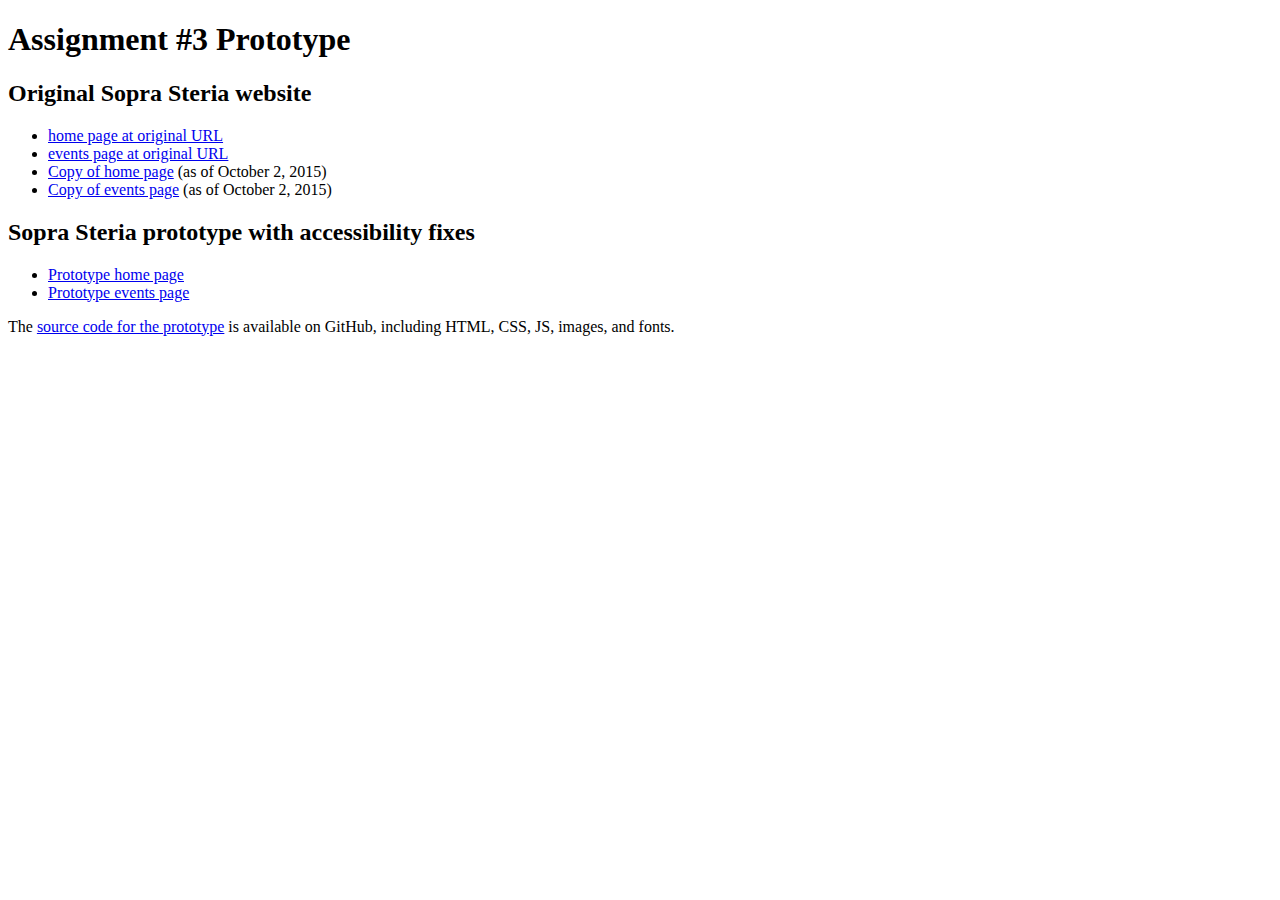
<file: index.html>
<!DOCTYPE html>
<html lang="en">
<head>
  <meta charset="utf-8" />
  <title>Accessibility Assignment #3</title>
</head>
<body>

<h1>Assignment #3 Prototype</h1>

<h2>Original Sopra Steria website</h2>
<ul>
  <li><a href="http://www.soprasteria.co.uk/en">home page at original URL</a></li>
  <li><a href="http://www.soprasteria.co.uk/newsroom/events">events page at original URL</a></li>
  <li><a href="home-copy.html">Copy of home page</a> (as of October 2, 2015)</li>
  <li><a href="newsroom/events/copy.html">Copy of events page</a> (as of October 2, 2015)</li>
</ul>

<h2>Sopra Steria prototype with accessibility fixes</h2>
<ul>
  <li><a href="home.html">Prototype home page</a></li>
  <li><a href="newsroom/events/">Prototype events page</a></li>
</ul>

<p>
  The <a href="https://github.com/JohnAlbin/sophia-steria-prototype">source code for the prototype</a> is available on GitHub, including HTML, CSS, JS, images, and fonts.
</p>
</body>
</html>
</file>
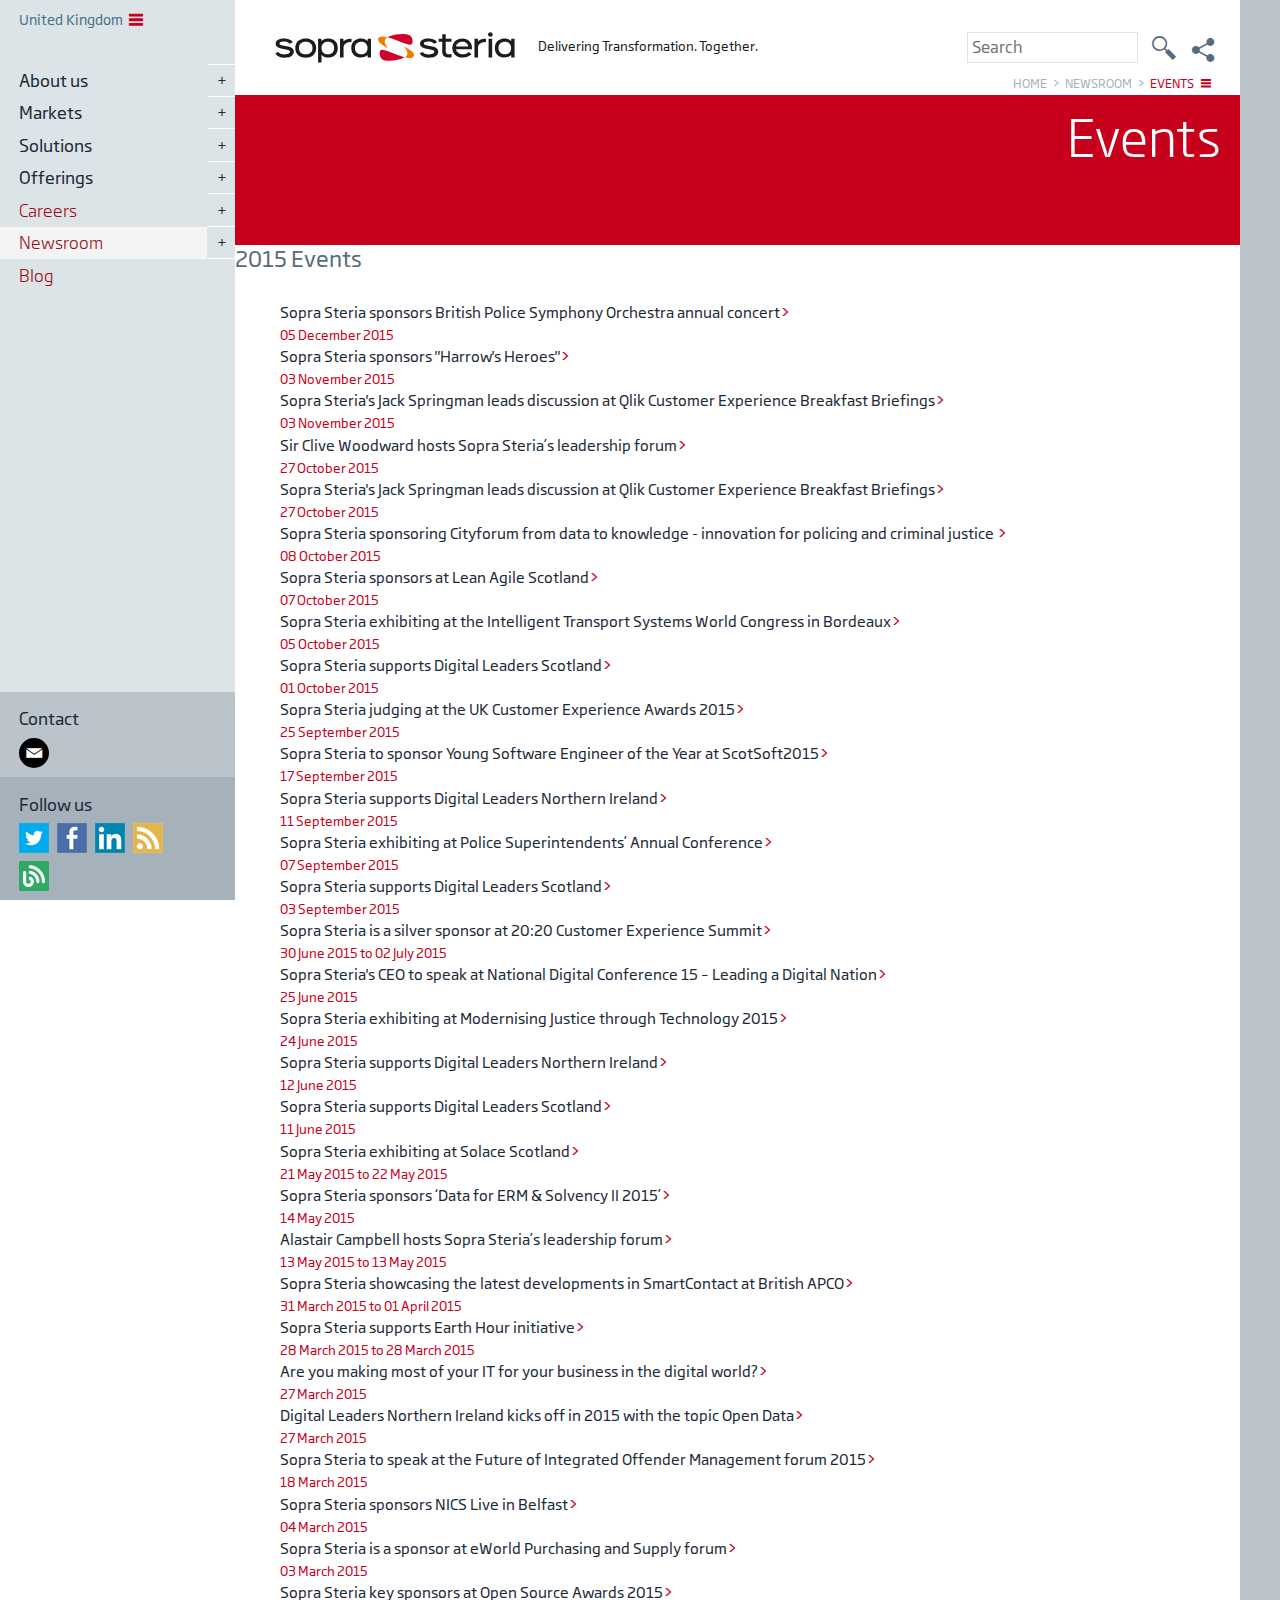
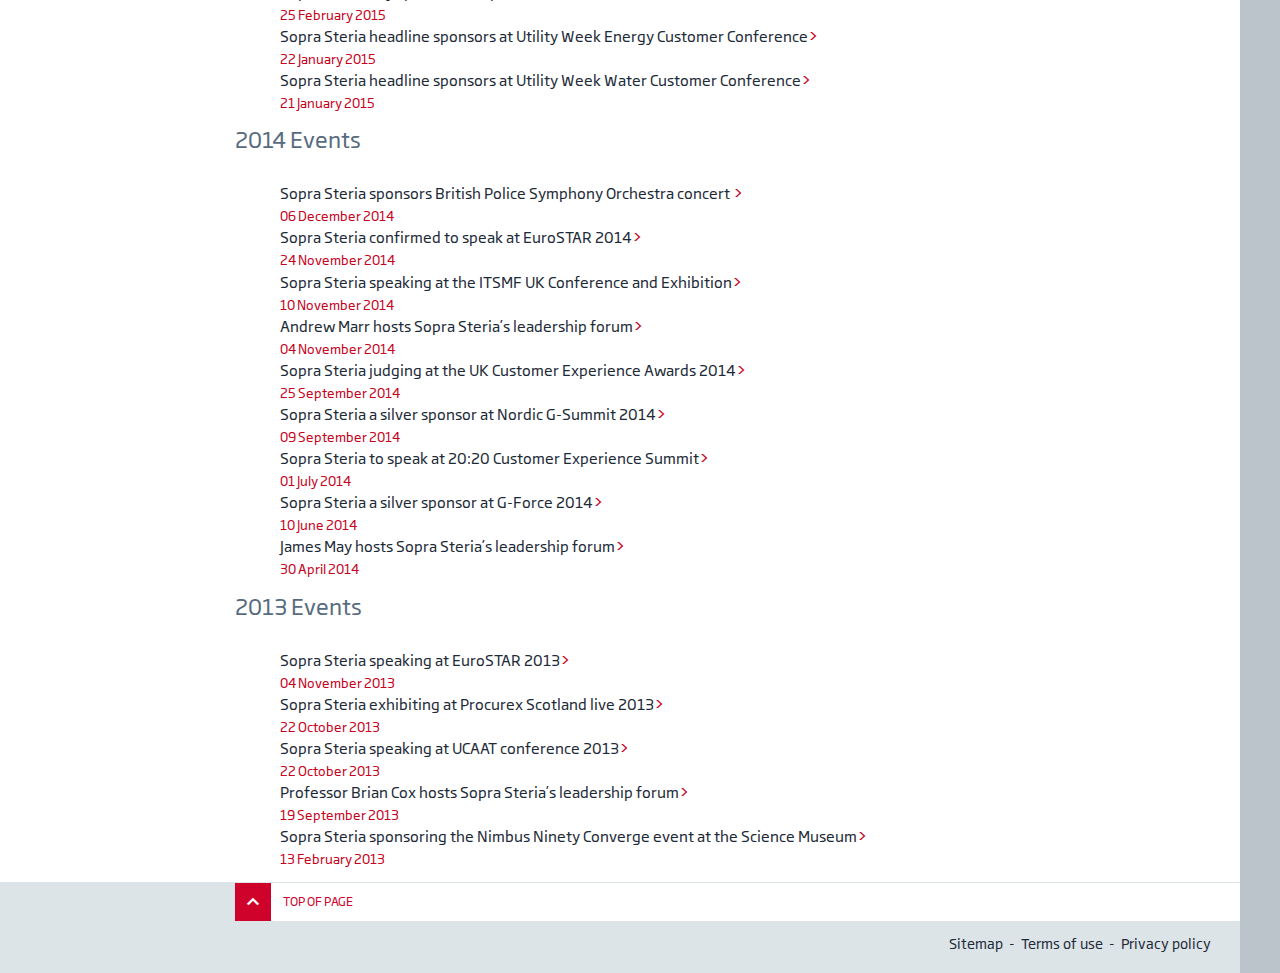
<file: newsroom/events/index.html>
<!DOCTYPE html>
<html class="unscripted" lang="en">
<head id="Head1">
  <meta http-equiv="X-UA-Compatible" content="IE=edge"/>
  <meta name="version" content="No version"/>
  <meta name="description"/>
  <meta http-equiv="content-type" content="text/html; charset=utf-8"/>
  <title>
    Events | Sopra Steria, a European leader in digital transformation
  </title>
  <meta name="language" content="en-gb"/>
  <script type="text/javascript">var _elqQ = _elqQ || [];
  _elqQ.push(['elqSetSiteId', '1705460725']);
  _elqQ.push(['elqTrackPageView']);

  (function () {
    function async_load() {
      var s = document.createElement('script');
      s.type = 'text/javascript';
      s.async = true;
      s.src = '//img03.en25.com/i/elqCfg.min.js';
      var x = document.getElementsByTagName('script')[0];
      x.parentNode.insertBefore(s, x);
    }

    if (window.addEventListener) window.addEventListener('DOMContentLoaded', async_load, false);
    else if (window.attachEvent) window.attachEvent('onload', async_load);
  })();</script>
  <meta content="initial-scale=1.0, width=device-width" name="viewport">
  <script>(function () {
    var h = document.getElementsByTagName('html')[0];
    if (h)h.className = h.className.replace(/\bun(?=scripted\b)/, '');
  })();</script>
  <!--[if (lt IE 8)|(IEMobile)|(gte IE 9)]><!-->
  <link rel="stylesheet"
    href="../../public/css/bare.css">
  <!-- <![endif]-->
  <!--[if gte IE 9]><!-->
  <link rel="stylesheet"
    href="../../public/css/base.css"
    media="all and (min-width: 300px)">
  <link rel="stylesheet"
    href="../../public/css/standard.css"
    media="all and (min-width: 768px)">
  <!-- <![endif]-->
  <!--[if (IE 8)&(!IEMobile)]>
  <style>@font-face {
    font-family: "icons";
    src: url('../../public/fonts/icons.eot?#iefix');
  }</style>
  <link rel='stylesheet'
    href='../../public/css/standard-ie8.css'/>
  <![endif]-->
  <!--[if (gte IE 9)]><!-->
  <script id="oooLoader"
    data-main="../../public/js/core.js"
    src="../../public/js/pre.js"></script>
  <!-- <![endif]-->
  <!--[if (gte IE 7)&(lte IE 8)]>
  <script id="oooLoader"
    data-main="../../public/js/core-ie.js"
    src="../../public/js/pre-ie.js"></script>
  <![endif]-->
  <!--[if lte IE 9]>
  <link rel="stylesheet"
    href="../../public/css/hack-ie8_ie9.css">
  <![endif]-->

  <link rel="apple-touch-icon"
    href="../../public/ico/96x96.png">
  <link rel="icon"
    href="../../public/ico/64x64.png">
  <meta name="apple-mobile-web-app-title" content="Sopra Steria">
  <!--[if IE]>
  <link rel="shortcut icon"
    href="../../public/ico/favicon.ico">
  <![endif]-->
  <meta name="msapplication-TileColor" content="#FFFFFF">
  <meta name="msapplication-TileImage"
    content="/Sitefinity/WebsiteTemplates/App_Themes/Sopra_Steria/ico/144x144.png">
  <meta name="msapplication-tap-highlight" content="no">


  <script type="text/javascript"
    src="../../public/js/jquery.fancybox.js"></script>
  <link rel="stylesheet" type="text/css"
    href="../../public/js/jquery.fancybox.css" media="screen"/>
  <script
    src="../../public/js/moment.min.js"></script>
  <script type="text/javascript"
    src="../../public/js/jquery.fancybox-media.js"></script>
  <script type="text/javascript" src="../../public/js/jquery.cookie.js"></script>
  <script type="text/javascript" src="../../public/js/jquery.rss.js"></script>

  <script>
    var $ = jQuery.noConflict(true);
  </script>
  <meta name="Generator" content="Sitefinity 7.3.5610.0 PU"/>
  <meta name="viewport" content="width=device-width, initial-scale=1.0"/>
  <script type="text/javascript">
    (function () {
      var _rdDeviceWidth = (window.innerWidth > 0) ? window.innerWidth : screen.width;
      var _rdDeviceHeight = (window.innerHeight > 0) ? window.innerHeight : screen.height;
      var _rdOrientation = (window.width > window.height) ? 'landscape' : 'portrait';
    })();
  </script>
  <link
    href="../../public/axd/Telerik.Web.UI.WebResource.css"
    type="text/css" rel="stylesheet"/>
  <link
    href="../../public/css/layout_transformations.css"
    type="text/css" rel="stylesheet"/>
  <link
    href="../../public/css/Main.css"
    type="text/css" rel="stylesheet"/>
  <link
    href="../../public/css/editor.css"
    type="text/css" rel="stylesheet"/>
  <link href="../../public/css/mobile.css" type="text/css" rel="stylesheet"
    media="only screen and (min-device-pixel-ratio : 1.5)"/>
  <link href="../../public/css/mobile.css" type="text/css" rel="stylesheet"
    media="only screen and (max-width: 900px)"/>
</head>
<body class="standard">
<div class="page">
  <form method="post" action="events" id="form1">
    <div class="aspNetHidden">
      <input type="hidden" name="ctl07_TSSM" id="ctl07_TSSM" value=""/>
      <input type="hidden" name="__EVENTTARGET" id="__EVENTTARGET" value=""/>
      <input type="hidden" name="__EVENTARGUMENT" id="__EVENTARGUMENT"
        value=""/>
      <input type="hidden" name="__VIEWSTATE" id="__VIEWSTATE"
        value="/[base64]/j7Cyatg2rYFFmwQ36qwOn+2hnO+a6xSiyynlkPNA=="/>
    </div>

    <script type="text/javascript">
      //<![CDATA[
      var theForm = document.forms['form1'];
      if (!theForm) {
        theForm = document.form1;
      }
      function __doPostBack(eventTarget, eventArgument) {
        if (!theForm.onsubmit || (theForm.onsubmit() != false)) {
          theForm.__EVENTTARGET.value = eventTarget;
          theForm.__EVENTARGUMENT.value = eventArgument;
          theForm.submit();
        }
      }
      //]]>
    </script>


    <script
      src="../../public/axd/WebResource.js"
      type="text/javascript"></script>


    <script type="text/javascript">
      //<![CDATA[
      var __cultureInfo = {
        "name": "en",
        "numberFormat": {
          "CurrencyDecimalDigits": 2,
          "CurrencyDecimalSeparator": ".",
          "IsReadOnly": true,
          "CurrencyGroupSizes": [3],
          "NumberGroupSizes": [3],
          "PercentGroupSizes": [3],
          "CurrencyGroupSeparator": ",",
          "CurrencySymbol": "$",
          "NaNSymbol": "NaN",
          "CurrencyNegativePattern": 0,
          "NumberNegativePattern": 1,
          "PercentPositivePattern": 0,
          "PercentNegativePattern": 0,
          "NegativeInfinitySymbol": "-Infinity",
          "NegativeSign": "-",
          "NumberDecimalDigits": 2,
          "NumberDecimalSeparator": ".",
          "NumberGroupSeparator": ",",
          "CurrencyPositivePattern": 0,
          "PositiveInfinitySymbol": "Infinity",
          "PositiveSign": "+",
          "PercentDecimalDigits": 2,
          "PercentDecimalSeparator": ".",
          "PercentGroupSeparator": ",",
          "PercentSymbol": "%",
          "PerMilleSymbol": "‰",
          "NativeDigits": ["0", "1", "2", "3", "4", "5", "6", "7", "8", "9"],
          "DigitSubstitution": 1
        },
        "dateTimeFormat": {
          "AMDesignator": "AM",
          "Calendar": {
            "MinSupportedDateTime": "\/Date(-62135596800000)\/",
            "MaxSupportedDateTime": "\/Date(253402297199999)\/",
            "AlgorithmType": 1,
            "CalendarType": 1,
            "Eras": [1],
            "TwoDigitYearMax": 2029,
            "IsReadOnly": true
          },
          "DateSeparator": "/",
          "FirstDayOfWeek": 0,
          "CalendarWeekRule": 0,
          "FullDateTimePattern": "dddd, MMMM dd, yyyy h:mm:ss tt",
          "LongDatePattern": "dddd, MMMM dd, yyyy",
          "LongTimePattern": "h:mm:ss tt",
          "MonthDayPattern": "MMMM dd",
          "PMDesignator": "PM",
          "RFC1123Pattern": "ddd, dd MMM yyyy HH\u0027:\u0027mm\u0027:\u0027ss \u0027GMT\u0027",
          "ShortDatePattern": "M/d/yyyy",
          "ShortTimePattern": "h:mm tt",
          "SortableDateTimePattern": "yyyy\u0027-\u0027MM\u0027-\u0027dd\u0027T\u0027HH\u0027:\u0027mm\u0027:\u0027ss",
          "TimeSeparator": ":",
          "UniversalSortableDateTimePattern": "yyyy\u0027-\u0027MM\u0027-\u0027dd HH\u0027:\u0027mm\u0027:\u0027ss\u0027Z\u0027",
          "YearMonthPattern": "MMMM, yyyy",
          "AbbreviatedDayNames": ["Sun", "Mon", "Tue", "Wed", "Thu", "Fri", "Sat"],
          "ShortestDayNames": ["Su", "Mo", "Tu", "We", "Th", "Fr", "Sa"],
          "DayNames": ["Sunday", "Monday", "Tuesday", "Wednesday", "Thursday", "Friday", "Saturday"],
          "AbbreviatedMonthNames": ["Jan", "Feb", "Mar", "Apr", "May", "Jun", "Jul", "Aug", "Sep", "Oct", "Nov", "Dec", ""],
          "MonthNames": ["January", "February", "March", "April", "May", "June", "July", "August", "September", "October", "November", "December", ""],
          "IsReadOnly": true,
          "NativeCalendarName": "Gregorian Calendar",
          "AbbreviatedMonthGenitiveNames": ["Jan", "Feb", "Mar", "Apr", "May", "Jun", "Jul", "Aug", "Sep", "Oct", "Nov", "Dec", ""],
          "MonthGenitiveNames": ["January", "February", "March", "April", "May", "June", "July", "August", "September", "October", "November", "December", ""]
        },
        "eras": [1, "A.D.", null, 0]
      };//]]>
    </script>

    <script
      src="../../public/axd/ScriptResource.js"
      type="text/javascript"></script>
    <script
      src="../../public/axd/ScriptResource(1).js"
      type="text/javascript"></script>
    <script
      src="../../public/axd/ScriptResource(2).js"
      type="text/javascript"></script>
    <script
      src="../../public/axd/ScriptResource(3).js"
      type="text/javascript"></script>
    <script
      src="../../public/axd/ScriptResource(4).js"
      type="text/javascript"></script>
    <script
      src="../../public/axd/ScriptResource(5).js"
      type="text/javascript"></script>
    <script
      src="../../public/axd/ScriptResource(6).js"
      type="text/javascript"></script>
    <script
      src="../../public/axd/ScriptResource(7).js"
      type="text/javascript"></script>
    <script
      src="../../public/axd/ScriptResource(8).js"
      type="text/javascript"></script>
    <script
      src="../../public/axd/ScriptResource(9).js"
      type="text/javascript"></script>
    <script
      src="../../public/axd/ScriptResource(10).js"
      type="text/javascript"></script>
    <script
      src="../../public/axd/ScriptResource(11).js"
      type="text/javascript"></script>
    <script
      src="../../public/axd/ScriptResource(12).js"
      type="text/javascript"></script>
    <script
      src="../../public/axd/ScriptResource(13).js"
      type="text/javascript"></script>
    <script
      src="../../public/axd/ScriptResource(14).js"
      type="text/javascript"></script>
    <script
      src="../../public/axd/ScriptResource(15).js"
      type="text/javascript"></script>
    <script
      src="../../public/axd/ScriptResource(16).js"
      type="text/javascript"></script>
    <script
      src="../../public/axd/ScriptResource(17).js"
      type="text/javascript"></script>
    <script
      src="../../public/axd/ScriptResource(18).js"
      type="text/javascript"></script>
    <script
      src="../../public/axd/ScriptResource(19).js"
      type="text/javascript"></script>
    <script
      src="../../public/axd/ScriptResource(20).js"
      type="text/javascript"></script>
    <script
      src="../../public/axd/ScriptResource(21).js"
      type="text/javascript"></script>
    <script
      src="../../public/axd/ScriptResource(22).js"
      type="text/javascript"></script>
    <script
      src="../../public/axd/ScriptResource(23).js"
      type="text/javascript"></script>
    <script
      src="../../public/axd/ScriptResource(24).js"
      type="text/javascript"></script>
    <script
      src="../../public/axd/ScriptResource(25).js"
      type="text/javascript"></script>
    <script
      src="../../public/axd/ScriptResource(26).js"
      type="text/javascript"></script>
    <script
      src="../../public/axd/ScriptResource(27).js"
      type="text/javascript"></script>
    <script
      src="../../public/axd/ScriptResource(28).js"
      type="text/javascript"></script>
    <script
      src="../../public/axd/ScriptResource(29).js"
      type="text/javascript"></script>
    <script
      src="../../public/axd/ScriptResource(30).js"
      type="text/javascript"></script>
    <script
      src="../../public/axd/ScriptResource(31).js"
      type="text/javascript"></script>
    <script
      src="../../public/axd/ScriptResource(32).js"
      type="text/javascript"></script>
    <script
      src="../../public/axd/ScriptResource(33).js"
      type="text/javascript"></script>
    <script
      src="../../public/axd/WebResource(1).js"
      type="text/javascript"></script>
    <div class="aspNetHidden">

      <input type="hidden" name="__VIEWSTATEGENERATOR" id="__VIEWSTATEGENERATOR"
        value="12CB0B31"/>
      <input type="hidden" name="__EVENTVALIDATION" id="__EVENTVALIDATION"
        value="/wEWAgLtya+MAQLnx9LhCVz8O8aXL32VNDWeXBmjSOrlcpA63ZLBLcCknME4nDjW"/>
    </div>
    <script type="text/javascript">
      //<![CDATA[
      Sys.WebForms.PageRequestManager._initialize('ctl00$ScriptManager1', 'form1', [], [], [], 90, 'ctl00');
      //]]>
    </script>


    <div id="PublicWrapper"
      class="float-center  font-size-medium line-height-normal emptywrapper width100">
      <div id="placeholder_3" class="sf_cols placeholder_3">
        <div style="float: left; width: 100%; margin: 0; " class="sf_colsOut">
          <div class="sf_colsIn">

            <script type="text/javascript">$(document).ready(function () {
              $("#ctl00_placeholder_3_widget_0_C005_ctl00_ctl00_tabStripControl").removeClass().addClass("filter");
            });</script>
            <script type="text/javascript">$(document).ready(function () {
              $(".content.main, .aside").removeAttr("style");
            });</script>
            <script type="text/javascript">$(document).ready(function () {


              var callback = function (t) {
                window.location.href = "/search?indexCatalogue=everything-soprasteria-uk&searchQuery=" + t + "&wordsMode=0";
              };

              $(document).on("click", "#searchBoxSubmit", function () {
                callback($("#searchBox").val());
              });

              $(document).on("keyup", "#searchBox", function (e) {
                if (e.keyCode == 13) {
                  callback($(this).val());
                }

              });

            });</script>
            <script type="text/javascript"
              src="../../public/js/Main.js"></script>
            <script type="text/javascript"> $(document).ready(function () {
              $(".nav-main ._l1").click(function () {
                if ($(this).next("div").children("div").find(".lvl2").length <= 0) {
                  $(this).next("div.sub").css("display", "none");
                  window.location.href = $(this).attr("href");
                }

              });

            });</script>
            <div class="sf_cols">
              <div class="sf_colsOut page_OLD">
                <div id="placeholder_3_widget_0_TB0512BA7002_Col00"
                  class="sf_colsIn sf_1col_1in_100">
                  <div class="sf_cols">
                    <header class="sf_colsOut header main-header"
                      data-placeholder-label="Header" role="banner" aria-label="Site header">
                      <a href="#main-content" id="top" class="visually-hidden focusable skip-link">
                        Skip to main content
                      </a>
                      <div id="placeholder_3_widget_0_TB0512BA7004_Col00"
                        class="sf_colsIn sf_1col_1in_100">
                        <div class="sf_cols">
                          <div class="sf_colsOut container" style="width: 100%;"
                            data-placeholder-label="Header Container">
                            <div id="placeholder_3_widget_0_TB0512BA7005_Col00"
                              class="sf_colsIn sf_1col_1in_100">
                              <div class="headerTools"><span
                                class="navSwitch"></span>

  <span class="searchBox">
  <fieldset role="search">
    <legend class="visually-hidden">Search the website</legend>
    <label for="searchBox"><span class="__wai">Search</span><input title="Enter the terms you wish to search for."
      id="searchBox" name="searchBox" type="search" value=""
      placeholder="Search"/></label>
    <button id="searchBoxSubmit" name="searchBoxSubmit" type="submit"
      value="OK"><span><span>Search</span></span></button>
  </fieldset></span>

                                <div class="share">
                                  <button type="button" aria-controls="social-links"><span><span>Share</span></span>
                                  </button>
                                  <ul class="_socialMedia" id="social-links">
                                    <li><a href="/" target="_blank"
                                      class="_twitter"><img
                                      src="../../public/images/twitter.jpg"
                                      alt="Share on Twitter" displaymode="Original"></a></li>
                                    <li><a
                                      href="http://www.facebook.com/sharer.php?u=http://www.soprasteria.co.uk/en" target="_blank"
                                      class="_facebook"><img
                                      src="../../public/images/facebookfb815794e93c64d785faff0000851219.jpg"
                                      alt="Share on Facebook"></a></li>
                                    <li><a
                                      href="https://www.linkedin.com/shareArticle?mini=true&url=http://www.soprasteria.co.uk/en&title=Sopra%20Steria,%20a%20European%20leader%20in%20digital%20transformation&summary=&source=" target="_blank"
                                      class="_linkedin"><img
                                      src="../../public/images/linkedin00825794e93c64d785faff0000851219.jpg"
                                      alt="Share on LinkedIn"></a></li>
                                    <li><a href="https://plus.google.com/share?url=http://www.soprasteria.co.uk/en" target="_blank"
                                      class="_google_plus"><img
                                      src="../../public/images/google-plus.png"
                                      alt="Share on Google+"></a></li>
                                  </ul>

                                </div>
                              </div>
                              <div class="logoWrap">
                                <div class="logo">
                                  <a href="../../"><strong class="visually-hidden">Sopra
                                    Steria</strong></a>
                                </div>
                                <div class="baseline">Delivering Transformation.
                                  Together.
                                </div>
                              </div>
                              <div id="placeholder_3_widget_0_TB0512BA7027"
                                class="breadcrumbs">
                                <span
                                  id="placeholder_3_widget_0_TB0512BA7027_ctl00_ctl00_BreadcrumbLabel"
                                  style="display:none;"></span>

                                <div
                                  id="ctl00_placeholder_3_widget_0_TB0512BA7027_ctl00_ctl00_Breadcrumb"
                                  class="RadSiteMap RadSiteMap_Default">
                                  <!-- 2014.3.1209.40 -->
                                  <ul class="rsmFlow rsmLevel rsmOneLevel">
                                    <li class="rsmItem sfBreadcrumbNavigation">
                                      <a class="rsmLink" href="../../home.html">Home</a><span
                                      class='sfBreadcrumbNodeSeparator'></span>
                                    </li>
                                    <li class="rsmItem sfBreadcrumbNavigation">
                                      <a class="rsmLink" href="../newsroom">Newsroom</a><span
                                      class='sfBreadcrumbNodeSeparator'></span>
                                    </li>
                                    <li
                                      class="rsmItem sfNoBreadcrumbNavigation">
                                      <a class="rsmLink"
                                        href="javascript: void(0)" role="button" aria-controls="breadcrumb-siblings">Events</a>
                                    </li>
                                  </ul>
                                  <input
                                    id="ctl00_placeholder_3_widget_0_TB0512BA7027_ctl00_ctl00_Breadcrumb_ClientState"
                                    name="ctl00_placeholder_3_widget_0_TB0512BA7027_ctl00_ctl00_Breadcrumb_ClientState"
                                    type="hidden"/>
                                </div>

                              </div>


                              <div class="sibblingLevels" id="breadcrumb-siblings">


                                <ul>
                                  <li>
                                    <a href="/newsroom/news">News</a>
                                  </li>
                                  <li>
                                    <a href="/newsroom/press-releases">Press
                                      releases</a>
                                  </li>
                                  <li>
                                    <a href="/newsroom/publications">Publications</a>
                                  </li>
                                  <li>
                                    <a href="/newsroom/success-stories">Success
                                      stories</a>
                                  </li>
                                  <li>
                                    <a href="/newsroom/events" class="sfSel">Events</a>
                                  </li>
                                </ul>
                              </div>
                            </div>
                          </div>
                        </div>
                      </div>
                    </header>
                  </div>
                  <div class="sf_cols">
                    <div class="sf_colsOut nav navigation">
                      <div id="placeholder_3_widget_0_TB0512BA7009_Col00"
                        class="sf_colsIn sf_1col_1in_100">
                        <nav role="navigation" aria-labelledby="nav-country">
                          <h2 id="nav-country" class="visually-hidden">Country Navigation</h2>
                          <div class="sfContentBlock">
                            <div class="countrySwitch">
                              <button aria-controls="nav-country-list"><span>United Kingdom</span></button>
                              <ul id="nav-country-list">
                                <li><a href="http://www.soprasteria.at"
                                  target="_blank">Austria</a></li>
                                <li><a href="http://www.soprasteria.be"
                                  target="_blank">Belgium</a></li>
                                <li><a href="http://www.soprasteria.com/en"
                                  target="_blank">Corporate</a></li>
                                <li><a href="http://www.soprasteria.dk"
                                  target="_blank">Denmark</a></li>
                                <li><a href="http://www.soprasteria.com/fr"
                                  target="_blank">France</a></li>
                                <li><a href="http://www.soprasteria.de"
                                  target="_blank">Germany</a></li>
                                <li><a href="http://www.soprasteria.it"
                                  target="_blank">Italy</a></li>
                                <li><a href="http://www.soprasteria.lu"
                                  target="_blank">Luxembourg</a></li>
                                <li><a href="http://www.soprasteria.no"
                                  target="_blank">Norway</a></li>
                                <li><a href="http://www.soprasteria.sg"
                                  target="_blank" style="line-height: 1.4;">Singapore</a>
                                </li>
                                <li><a href="http://www.sopra.in" target="_blank">Sopra
                                  India</a></li>
                                <li><a href="http://www.steria.in"
                                  target="_blank">Steria India</a></li>
                                <li><a href="http://www.sopra.es" target="_blank">Spain</a>
                                </li>
                                <li><a href="http://www.soprasteria.se"
                                  target="_blank">Sweden</a></li>
                                <li><a href="http://www.soprasteria.ch"
                                  target="_blank">Switzerland</a></li>
                                <li>
                                  <hr/>
                                </li>
                                <li><a
                                  href="http://www.soprasteriarecruitment.co.uk/"
                                  target="_blank">Sopra Steria Recruitment</a>
                                </li>
                                <li><a href="http://www.soprabanking.com"
                                  target="_blank">Sopra Banking Software</a>
                                </li>
                                <li><a href="http://www.soprahr.com"
                                  target="_blank">Sopra HR Software</a></li>
                                <li><a href="../../"
                                  target="_blank">Sopra Steria</a></li>
                                <li><a href="#" class="close_country" role="button" aria-controls="nav-country-list"><img alt="Close country list"
                                  src="../../public/images/close_country.png"/></a></li>
                              </ul>
                            </div>
                          </div>
                        </nav>
                        <span class="navSwitch"></span>

                        <nav role="navigation" aria-labelledby="nav-main">
                          <h2 id="nav-main" class="visually-hidden">Main Navigation</h2>
                          <div class="nav-main">
                            <ul>
                              <li>
                                <div class="_head"><a href="about-us" class="_l1">About
                                  us</a></div>
                                <div data-label="About us" class="sub _w">
                                  <div class="cols _x3">
                                    <div class="col">
                                      <ul
                                        id="placeholder_3_widget_0_TB0512BA7012_ctl00_ctl00_ctl01_ctl00_childNodesContainer">
                                        <li class="lvl2">
                                          <a href="about-us/csr" class="_l2">Corporate
                                            social responsibility</a>

                                          <ul
                                            id="placeholder_3_widget_0_TB0512BA7012_ctl00_ctl00_ctl01_ctl00_ctl01_childNodesContainer">
                                            <li>
                                              <a href="about-us/csr/csr-in-india">CSR
                                                in India</a>
                                            </li>
                                            <li>
                                              <a href="about-us/csr/workplace">Workplace</a>
                                            </li>
                                            <li>
                                              <a href="about-us/csr/communities">Communities</a>
                                            </li>
                                            <li>
                                              <a href="about-us/csr/environment">Environment</a>
                                            </li>
                                          </ul>
                                        </li>
                                        <li class="lvl2">
                                          <a href="about-us/global-delivery"
                                            class="_l2">Global delivery</a>
                                          <ul
                                            id="placeholder_3_widget_0_TB0512BA7012_ctl00_ctl00_ctl01_ctl00_ctl02_childNodesContainer">
                                            <li>
                                              <a
                                                href="about-us/global-delivery/offshore-delivery">Offshore
                                                delivery</a>
                                            </li>
                                          </ul>
                                        </li>
                                        <li class="lvl2">
                                          <a href="about-us/locations"
                                            class="_l2">Locations</a>
                                        </li>
                                        <li class="lvl2">
                                          <a href="about-us/partners" class="_l2">Partners</a>
                                          <ul
                                            id="placeholder_3_widget_0_TB0512BA7012_ctl00_ctl00_ctl01_ctl00_ctl04_childNodesContainer">
                                            <li>
                                              <a
                                                href="about-us/partners/framework-partnerships">Accreditations
                                                and frameworks</a>
                                            </li>
                                            <li>
                                              <a
                                                href="about-us/partners/technology-partners">Technology
                                                partners</a>
                                            </li>
                                            <li>
                                              <a
                                                href="about-us/partners/market-partners">Market
                                                partners</a>
                                            </li>
                                          </ul>
                                        </li>
                                        <li class="lvl2">
                                          <a
                                            href="about-us/working-with-suppliers"
                                            class="_l2">Working with suppliers</a>
                                        </li>
                                        <li class="lvl2">
                                          <a
                                            href="http://www.investors.soprasteria.com"
                                            class="_l2"
                                            target="_blank">Investors</a>
                                        </li>
                                      </ul>
                                    </div>
                                  </div>
                                </div>
                              </li>
                              <li>
                                <div class="_head"><a href="markets" class="_l1">Markets</a>
                                </div>
                                <div data-label="Markets" class="sub _w">
                                  <div class="cols _x3">
                                    <div class="col">
                                      <ul
                                        id="placeholder_3_widget_0_TB0512BA7012_ctl00_ctl00_ctl01_ctl01_childNodesContainer">
                                        <li class="lvl2">
                                          <a href="markets/aerospace" class="_l2">Aerospace</a>
                                        </li>
                                        <li class="lvl2">
                                          <a href="markets/agriculture"
                                            class="_l2">Agriculture</a>
                                        </li>
                                        <li class="lvl2">
                                          <a href="markets/central-government"
                                            class="_l2">Central government</a>
                                        </li>
                                        <li class="lvl2">
                                          <a href="markets/criminal-justice"
                                            class="_l2">Criminal justice</a>
                                        </li>
                                        <li class="lvl2">
                                          <a href="markets/defence" class="_l2">Defence</a>
                                        </li>
                                        <li class="lvl2">
                                          <a href="markets/energy-utilities"
                                            class="_l2">Energy and utilities</a>
                                        </li>
                                        <li class="lvl2">
                                          <a href="markets/facilities-management"
                                            class="_l2">Facilities management</a>
                                        </li>
                                        <li class="lvl2">
                                          <a href="markets/financial-services"
                                            class="_l2">Financial services</a>
                                          <ul
                                            id="placeholder_3_widget_0_TB0512BA7012_ctl00_ctl00_ctl01_ctl01_ctl08_childNodesContainer">
                                            <li>
                                              <a
                                                href="markets/financial-services/asset-management">Asset
                                                management</a>
                                            </li>
                                            <li>
                                              <a
                                                href="markets/financial-services/banking">Banking</a>
                                            </li>
                                            <li>
                                              <a
                                                href="markets/financial-services/insurance">Insurance</a>
                                            </li>
                                          </ul>
                                        </li>
                                        <li class="lvl2">
                                          <a href="markets/healthcare"
                                            class="_l2">Healthcare</a>
                                        </li>
                                        <li class="lvl2">
                                          <a href="markets/joint-ventures"
                                            class="_l2">Joint ventures</a>
                                        </li>
                                        <li class="lvl2">
                                          <a href="markets/local-government"
                                            class="_l2">Local government</a>
                                        </li>
                                        <li class="lvl2">
                                          <a href="markets/police" class="_l2">Police</a>
                                          <ul
                                            id="placeholder_3_widget_0_TB0512BA7012_ctl00_ctl00_ctl01_ctl01_ctl12_childNodesContainer">
                                            <li>
                                              <a
                                                href="markets/police/command-control">Command
                                                and control</a>
                                            </li>
                                          </ul>
                                        </li>
                                        <li class="lvl2">
                                          <a href="markets/retail" class="_l2">Retail</a>
                                          <ul
                                            id="placeholder_3_widget_0_TB0512BA7012_ctl00_ctl00_ctl01_ctl01_ctl13_childNodesContainer">
                                            <li>
                                              <a
                                                href="markets/retail/the-retail-alliance">The
                                                Retail Alliance</a>
                                            </li>
                                          </ul>
                                        </li>
                                        <li class="lvl2">
                                          <a href="markets/telco-media"
                                            class="_l2">Telco and media</a>
                                        </li>
                                        <li class="lvl2">
                                          <a href="markets/travel-transport"
                                            class="_l2">Travel and Transport</a>
                                          <ul
                                            id="placeholder_3_widget_0_TB0512BA7012_ctl00_ctl00_ctl01_ctl01_ctl15_childNodesContainer">
                                            <li>
                                              <a
                                                href="markets/travel-transport/air-travel">Air
                                                Travel</a>
                                            </li>
                                            <li>
                                              <a
                                                href="markets/travel-transport/postal-logistics">Postal
                                                &amp; Logistics</a>
                                            </li>
                                          </ul>
                                        </li>
                                      </ul>
                                    </div>
                                  </div>
                                </div>
                              </li>
                              <li>
                                <div class="_head"><a href="solutions"
                                  class="_l1">Solutions</a>
                                </div>
                                <div data-label="Solutions" class="sub _w">
                                  <div class="cols _x3">
                                    <div class="col">
                                      <ul
                                        id="placeholder_3_widget_0_TB0512BA7012_ctl00_ctl00_ctl01_ctl02_childNodesContainer">
                                        <li class="lvl2">
                                          <a
                                            href="solutions/application-management"
                                            class="_l2">Application management</a>
                                        </li>
                                        <li class="lvl2">
                                          <a
                                            href="solutions/business-process-services"
                                            class="_l2">Business process
                                            services</a>
                                          <ul
                                            id="placeholder_3_widget_0_TB0512BA7012_ctl00_ctl00_ctl01_ctl02_ctl02_childNodesContainer">
                                            <li>
                                              <a
                                                href="solutions/business-process-services/shared-services">Shared
                                                Services</a>
                                            </li>
                                            <li>
                                              <a
                                                href="solutions/business-process-services/bps-consultancy">BPS
                                                consultancy</a>
                                            </li>
                                            <li>
                                              <a
                                                href="solutions/business-process-services/finance-and-accounting">Finance
                                                and accounting</a>
                                            </li>
                                            <li>
                                              <a
                                                href="solutions/business-process-services/human-resources">Human
                                                resources</a>
                                            </li>
                                            <li>
                                              <a
                                                href="solutions/business-process-services/procurement">Procurement</a>
                                            </li>
                                            <li>
                                              <a
                                                href="solutions/business-process-services/customer-service">Customer
                                                service</a>
                                            </li>
                                            <li>
                                              <a
                                                href="solutions/business-process-services/solutions-for-industry">Solutions
                                                for industry</a>
                                            </li>
                                            <li>
                                              <a
                                                href="solutions/business-process-services/solutions-for-public-sector">Solutions
                                                for public sector</a>
                                            </li>
                                            <li>
                                              <a
                                                href="solutions/business-process-services/lean-process-automation">Lean
                                                Process Automation</a>
                                            </li>
                                          </ul>
                                        </li>
                                        <li class="lvl2">
                                          <a href="solutions/consulting"
                                            class="_l2">Consulting</a>
                                        </li>
                                        <li class="lvl2">
                                          <a href="solutions/digital" class="_l2">Digital</a>
                                        </li>
                                        <li class="lvl2">
                                          <a
                                            href="solutions/infrastructure-management"
                                            class="_l2">Infrastructure
                                            management</a>
                                          <ul
                                            id="placeholder_3_widget_0_TB0512BA7012_ctl00_ctl00_ctl01_ctl02_ctl05_childNodesContainer">
                                            <li>
                                              <a
                                                href="solutions/infrastructure-management/mobility">Mobility</a>
                                            </li>
                                          </ul>
                                        </li>
                                        <li class="lvl2">
                                          <a href="solutions/stie" class="_l2">Scientific,
                                            technical, industrial and on-board
                                            engineering </a>
                                        </li>
                                        <li class="lvl2">
                                          <a
                                            href="solutions/geographic-information-systems"
                                            class="_l2">Spatially enabled
                                            services</a>
                                        </li>
                                        <li class="lvl2">
                                          <a href="solutions/systems-integration"
                                            class="_l2">Systems integration</a>
                                        </li>
                                        <li class="lvl2">
                                          <a href="solutions/testing" class="_l2">Testing</a>
                                          <ul
                                            id="placeholder_3_widget_0_TB0512BA7012_ctl00_ctl00_ctl01_ctl02_ctl09_childNodesContainer">
                                            <li>
                                              <a
                                                href="solutions/testing/testing-training">Testing
                                                training</a>
                                            </li>
                                          </ul>
                                        </li>
                                      </ul>
                                    </div>
                                  </div>
                                </div>
                              </li>
                              <li>
                                <div class="_head"><a href="offerings"
                                  class="_l1">Offerings</a>
                                </div>
                                <div data-label="Offerings" class="sub _w">
                                  <div class="cols _x3">
                                    <div class="col">
                                      <ul
                                        id="placeholder_3_widget_0_TB0512BA7012_ctl00_ctl00_ctl01_ctl03_childNodesContainer">
                                        <li class="lvl2">
                                          <a href="offerings/big-data"
                                            class="_l2">Big data</a>
                                        </li>
                                        <li class="lvl2">
                                          <a href="offerings/biometrics"
                                            class="_l2">Biometrics</a>
                                          <ul
                                            id="placeholder_3_widget_0_TB0512BA7012_ctl00_ctl00_ctl01_ctl03_ctl02_childNodesContainer">
                                            <li>
                                              <a
                                                href="offerings/biometrics/fingerprint-identification">Fingerprint
                                                identification</a>
                                            </li>
                                          </ul>
                                        </li>
                                        <li class="lvl2">
                                          <a
                                            href="offerings/business-intelligence"
                                            class="_l2">Business intelligence</a>
                                        </li>
                                        <li class="lvl2">
                                          <a href="offerings/cloud" class="_l2">Cloud </a>
                                        </li>
                                        <li class="lvl2">
                                          <a href="offerings/customer-centricity"
                                            class="_l2">Customer centricity </a>
                                        </li>
                                        <li class="lvl2">
                                          <a
                                            href="offerings/finance-transformation"
                                            class="_l2">Finance transformation</a>
                                        </li>
                                        <li class="lvl2">
                                          <a href="offerings/gcloud" class="_l2">G-Cloud </a>
                                        </li>
                                        <li class="lvl2">
                                          <a
                                            href="offerings/lean-process-automation"
                                            class="_l2">Lean Process
                                            Automation</a>
                                        </li>
                                        <li class="lvl2">
                                          <a href="offerings/midata" class="_l2">midata</a>
                                        </li>
                                        <li class="lvl2">
                                          <a href="offerings/open-source"
                                            class="_l2">Open source</a>
                                        </li>
                                        <li class="lvl2">
                                          <a href="offerings/recruitment"
                                            class="_l2">Recruitment </a>
                                        </li>
                                        <li class="lvl2">
                                          <a href="offerings/security-services"
                                            class="_l2">Security services</a>
                                        </li>
                                        <li class="lvl2">
                                          <a href="offerings/sustainability"
                                            class="_l2">Sustainability </a>
                                        </li>
                                      </ul>
                                    </div>
                                  </div>
                                </div>
                              </li>
                              <li>
                                <div class="_head"><a href="careers" class="_l1">Careers</a>
                                </div>
                                <div data-label="Careers" class="sub _w">
                                  <div class="cols _x3">
                                    <div class="col">
                                      <ul
                                        id="placeholder_3_widget_0_TB0512BA7012_ctl00_ctl00_ctl01_ctl04_childNodesContainer">
                                        <li class="lvl2">
                                          <a
                                            href="careers/working-at-sopra-steria"
                                            class="_l2">Working at Sopra
                                            Steria</a>
                                        </li>
                                        <li class="lvl2">
                                          <a href="careers/graduate-recruitment"
                                            class="_l2">Graduate programme</a>
                                          <ul
                                            id="placeholder_3_widget_0_TB0512BA7012_ctl00_ctl00_ctl01_ctl04_ctl02_childNodesContainer">
                                            <li>
                                              <a
                                                href="careers/graduate-recruitment/graduate-fairs-autumn-2015">Graduate
                                                fairs Autumn 2015</a>
                                            </li>
                                            <li>
                                              <a
                                                href="careers/graduate-recruitment/technical-graduate-stream">Technical
                                                graduate stream</a>
                                            </li>
                                            <li>
                                              <a
                                                href="careers/graduate-recruitment/finance-and-accounting">Finance
                                                and accounting</a>
                                            </li>
                                            <li>
                                              <a
                                                href="careers/graduate-recruitment/project-management">Project
                                                management</a>
                                            </li>
                                            <li>
                                              <a
                                                href="careers/graduate-recruitment/bid-management">Bid
                                                management</a>
                                            </li>
                                            <li>
                                              <a
                                                href="careers/graduate-recruitment/business-analysis">Business
                                                analysis</a>
                                            </li>
                                            <li>
                                              <a
                                                href="careers/graduate-recruitment/user-experience">User
                                                experience</a>
                                            </li>
                                            <li>
                                              <a
                                                href="careers/graduate-recruitment/graphical-information-systems">Graphical
                                                information systems</a>
                                            </li>
                                            <li>
                                              <a
                                                href="careers/graduate-recruitment/graduate-recruitment-selection-process">Graduate
                                                recruitment selection process</a>
                                            </li>
                                            <li>
                                              <a
                                                href="careers/graduate-recruitment/profiles-of-previous-graduates">Profiles
                                                of previous Graduates</a>
                                            </li>
                                          </ul>
                                        </li>
                                      </ul>
                                    </div>
                                  </div>
                                </div>
                              </li>
                              <li>
                                <div class="_head sfSel"><a href="newsroom" class="_l1">Newsroom</a>
                                </div>
                                <div data-label="Newsroom" class="sub _w">
                                  <div class="cols _x3">
                                    <div class="col">
                                      <ul
                                        id="placeholder_3_widget_0_TB0512BA7012_ctl00_ctl00_ctl01_ctl05_childNodesContainer">
                                        <li class="lvl2">
                                          <a href="newsroom/news"
                                            class="_l2">News</a>
                                        </li>
                                        <li class="lvl2">
                                          <a href="newsroom/press-releases"
                                            class="_l2">Press releases</a>
                                        </li>
                                        <li class="lvl2">
                                          <a href="newsroom/publications"
                                            class="_l2">Publications</a>
                                        </li>
                                        <li class="lvl2">
                                          <a href="newsroom/success-stories"
                                            class="_l2">Success stories</a>
                                        </li>
                                        <li class="lvl2">
                                          <a href="newsroom/events" class="_l2">Events</a>
                                        </li>
                                      </ul>
                                    </div>
                                  </div>
                                </div>
                              </li>
                              <li>
                                <div class="_head"><a
                                  href="http://blog.soprasteria.co.uk"
                                  class="_l1">Blog</a></div>
                                <div data-label="Blog" class="sub _w">
                                  <div class="cols _x3">
                                    <div class="col"></div>
                                  </div>
                                </div>
                              </li>
                            </ul>
                          </div>
                          <div class="sfContentBlock">
                            <ul class="nav-extras">
                              <li class="nav-contact"><strong><span>Contact</span></strong>
                                <ul class="_socios">
                                  <li><a href="/contact-us"
                                    class="_contact"><span>Contact</span></a>
                                  </li>
                                </ul>
                              </li>
                              <li class="nav-social">
                                <strong><span>Follow us</span></strong>
                                <ul class="_socialMedia">
                                  <li><a
                                    href="http://www.twitter.com/soprasteria_UK"
                                    target="_blank"><span
                                    class="sfImageWrapper"><img
                                    src="../../public/images/twitter.png"
                                    displaymode="Original" alt="Follow us on Twitter"/></span></a></li>
                                  <li><a
                                    href="https://www.facebook.com/soprasteria"
                                    target="_blank"><span
                                    class="sfImageWrapper"><img
                                    src="../../public/images/facebookfb815794e93c64d785faff0000851219.jpg"
                                    displaymode="Original" alt="Follow us on Facebook"/></span></a></li>
                                  <li><a
                                    href="https://www.linkedin.com/company/soprasteria"
                                    target="_blank"><span
                                    class="sfImageWrapper"><img
                                    src="../../public/images/linkedin00825794e93c64d785faff0000851219.jpg"
                                    displaymode="Original" alt="Follow us on LinkedIn"/></span></a></li>
                                  <li><a href="feeds/soprasteria-uk-all-news-en"><span class="sfImageWrapper"><img
                                    src="../../public/images/rss09825794e93c64d785faff0000851219.jpg"
                                    displaymode="Original" alt="Follow us with RSS"/></span></a>
                                  </li>
                                  <li><a href="http://blog.soprasteria.co.uk"
                                    target="_blank"><img
                                    src="../../public/images/blogicon.png"
                                    alt="Follow our blog"/></a></li>
                                </ul>
                              </li>
                            </ul>
                          </div>
                        </nav>
                      </div>
                    </div>
                  </div>
                  <div class="sf_cols">
                    <div id="main-content" class="sf_colsOut main-content" style="width: 100%;"
                      data-placeholder-label="Content" role="main">
                      <div id="placeholder_3_widget_0_TB0512BA7017_Col00"
                        class="sf_colsIn sf_1col_1in_100">
                        <div class="sf_cols">
                          <div class="sf_colsOut section"
                            data-placeholder-label="Section">
                            <div id="placeholder_3_widget_0_TAF45F718001_Col00"
                              class="sf_colsIn sf_1col_1in_100">
                              <div class="sf_cols">
                                <div class="sf_colsOut container"
                                  data-placeholder-label="Section Container">
                                  <div
                                    id="placeholder_3_widget_0_TAF45F718003_Col00"
                                    class="sf_colsIn sf_1col_1in_100">
                                    <div
                                      class='brick _red _width_x3 _height_mini _right'>
                                      <h1>Events</h1>
                                    </div>
                                  </div>
                                </div>
                              </div>
                            </div>
                          </div>
                        </div>
                        <div class="sf_cols">
                          <div class="sf_colsOut section"
                            data-placeholder-label="Section">
                            <div id="placeholder_3_widget_0_TAF45F718005_Col00"
                              class="sf_colsIn sf_1col_1in_100">
                              <div class="sf_cols">
                                <div class="sf_colsOut content _edgy"
                                  data-placeholder-label="Content Edgy">
                                  <div
                                    id="placeholder_3_widget_0_TAF45F718013_Col00"
                                    class="sf_colsIn sf_1col_1in_100">
                                    <div
                                      class="tabStrip tabStripContainer horizontal">
                                      <div class="sf_cols tabConfigurator">
                                        <div
                                          class="sf_colsOut sf_1cols_1_100 tabStripOuter"
                                          data-placeholder-label="Drop in the tabstrip widget">
                                          <div
                                            id="placeholder_3_widget_0_C002_Col00"
                                            class="sf_colsIn sf_1cols_1in_100 tabStripInner tabStripInner"><span
                                            id="placeholder_3_widget_0_C005"
                                            class="listBar">
<input type="hidden"
  name="ctl00$placeholder_3_widget_0$C005$ctl00$ctl00$tabIndexState"
  id="placeholder_3_widget_0_C005_ctl00_ctl00_tabIndexState"/></span>
                                          </div>
                                        </div>
                                      </div>
                                      <div class="tabDesignContainer"
                                        data-loaded="false">
                                        <div
                                          class="sf_cols tab tabContainer tabRoot">
                                          <div
                                            class="sf_colsOut sf_1cols_1_100 tabChildOuter"
                                            data-placeholder-label="Each layout control in here represents a tab">
                                            <div
                                              id="placeholder_3_widget_0_C002_Col01"
                                              class="sf_colsIn sf_1cols_1in_100 multiPageInner tabChildInner">
                                              <div class="sf_cols">
                                                <div
                                                  class="sf_colsOut sf_1col_1_100">
                                                  <div
                                                    id="placeholder_3_widget_0_C004_Col00"
                                                    class="sf_colsIn sf_1col_1in_100">
                                                    <div class="table _docs">
                                                        <h2>2015 Events</h2>
                                                        <div class="_details">
                                                            <h3><a
                                                              class="_arrowed"
                                                              href="event/2015/12/05/default-calendar/sopra-steria-sponsors-british-police-symphony-orchestra-annual-concert">Sopra
                                                              Steria sponsors
                                                              British Police
                                                              Symphony Orchestra
                                                              annual concert</a>
                                                            </h3>
              
              <span class="_date">
                
                 05 December 2015                               
                       	
                     
                                              
              </span>
                                                        </div>
                                                        <div class="_details">
                                                            <h3><a
                                                              class="_arrowed"
                                                              href="event/2015/11/03/default-calendar/sopra-steria-sponsors-harrow&#39;s-heroes">Sopra
                                                              Steria sponsors
                                                              "Harrow's
                                                              Heroes"</a></h3>
              
              <span class="_date">
                
                 03 November 2015                               
                       	
                     
                                              
              </span>
                                                        </div>
                                                        <div class="_details">
                                                            <h3><a
                                                              class="_arrowed"
                                                              href="event/2015/11/03/default-calendar/sopra-steria&#39;s-jack-springman-leads-discussion-at-qlik-customer-experience-breakfast-briefings">Sopra
                                                              Steria's Jack
                                                              Springman leads
                                                              discussion at Qlik
                                                              Customer
                                                              Experience
                                                              Breakfast
                                                              Briefings</a></h3>
              
              <span class="_date">
                
                 03 November 2015                               
                       	
                     
                                              
              </span>
                                                        </div>
                                                        <div class="_details">
                                                            <h3><a
                                                              class="_arrowed"
                                                              href="event/2015/10/27/default-calendar/sir-clive-woodward-hosts-sopra-steria-s-leadership-forum">Sir
                                                              Clive Woodward
                                                              hosts Sopra
                                                              Steria’s
                                                              leadership
                                                              forum</a></h3>
              
              <span class="_date">
                
                 27 October 2015                               
                       	
                     
                                              
              </span>
                                                        </div>
                                                        <div class="_details">
                                                            <h3><a
                                                              class="_arrowed"
                                                              href="event/2015/10/27/default-calendar/sopra-steria&#39;s-jack-springman-leads-discussion-at-qlik-customer-experience-breakfast-briefings">Sopra
                                                              Steria's Jack
                                                              Springman leads
                                                              discussion at Qlik
                                                              Customer
                                                              Experience
                                                              Breakfast
                                                              Briefings</a></h3>
              
              <span class="_date">
                
                 27 October 2015                               
                       	
                     
                                              
              </span>
                                                        </div>
                                                        <div class="_details">
                                                            <h3><a
                                                              class="_arrowed"
                                                              href="event/2015/10/08/default-calendar/sopra-steria-sponsoring-cityforum">Sopra
                                                              Steria sponsoring
                                                              Cityforum from
                                                              data to knowledge
                                                              - innovation for
                                                              policing and
                                                              criminal
                                                              justice </a></h3>
              
              <span class="_date">
                
                 08 October 2015                               
                       	
                     
                                              
              </span>
                                                        </div>
                                                        <div class="_details">
                                                            <h3><a
                                                              class="_arrowed"
                                                              href="event/2015/10/07/default-calendar/lean-agile-scotland">Sopra
                                                              Steria sponsors at
                                                              Lean Agile
                                                              Scotland</a></h3>
              
              <span class="_date">
                
                 07 October 2015                               
                       	
                     
                                              
              </span>
                                                        </div>
                                                        <div class="_details">
                                                            <h3><a
                                                              class="_arrowed"
                                                              href="event/2015/10/05/default-calendar/sopra-steria-exhibiting-at-the-intelligent-transport-systems-world-congress-in-bordeaux">Sopra
                                                              Steria exhibiting
                                                              at the Intelligent
                                                              Transport Systems
                                                              World Congress in
                                                              Bordeaux</a></h3>
              
              <span class="_date">
                
                 05 October 2015                               
                       	
                     
                                              
              </span>
                                                        </div>
                                                        <div class="_details">
                                                            <h3><a
                                                              class="_arrowed"
                                                              href="event/2015/10/01/default-calendar/sopra-steria-supports-digital-leaders-scotland">Sopra
                                                              Steria supports
                                                              Digital Leaders
                                                              Scotland</a></h3>
              
              <span class="_date">
                
                 01 October 2015                               
                       	
                     
                                              
              </span>
                                                        </div>
                                                        <div class="_details">
                                                            <h3><a
                                                              class="_arrowed"
                                                              href="event/2015/09/25/default-calendar/sopra-steria-judging-at-the-uk-customer-experience-awards-2015">Sopra
                                                              Steria judging at
                                                              the UK Customer
                                                              Experience Awards
                                                              2015</a></h3>
              
              <span class="_date">
                
                 25 September 2015                               
                       	
                     
                                              
              </span>
                                                        </div>
                                                        <div class="_details">
                                                            <h3><a
                                                              class="_arrowed"
                                                              href="event/2015/09/17/default-calendar/young-software-engineer-of-the-year-at-scotsoft15">Sopra
                                                              Steria to sponsor
                                                              Young Software
                                                              Engineer of the
                                                              Year at
                                                              ScotSoft2015</a>
                                                            </h3>
              
              <span class="_date">
                
                 17 September 2015                               
                       	
                     
                                              
              </span>
                                                        </div>
                                                        <div class="_details">
                                                            <h3><a
                                                              class="_arrowed"
                                                              href="event/2015/09/11/default-calendar/sopra-steria-supports-digital-leaders-northern-ireland">Sopra
                                                              Steria supports
                                                              Digital Leaders
                                                              Northern
                                                              Ireland</a></h3>
              
              <span class="_date">
                
                 11 September 2015                               
                       	
                     
                                              
              </span>
                                                        </div>
                                                        <div class="_details">
                                                            <h3><a
                                                              class="_arrowed"
                                                              href="event/2015/09/07/default-calendar/sopra-steria-exhibiting-at-police-superintendents-annual-conference">Sopra
                                                              Steria exhibiting
                                                              at Police
                                                              Superintendents’
                                                              Annual
                                                              Conference</a>
                                                            </h3>
              
              <span class="_date">
                
                 07 September 2015                               
                       	
                     
                                              
              </span>
                                                        </div>
                                                        <div class="_details">
                                                            <h3><a
                                                              class="_arrowed"
                                                              href="event/2015/09/03/default-calendar/sopra-steria-supports-digital-leaders-scotland">Sopra
                                                              Steria supports
                                                              Digital Leaders
                                                              Scotland</a></h3>
              
              <span class="_date">
                
                 03 September 2015                               
                       	
                     
                                              
              </span>
                                                        </div>
                                                        <div class="_details">
                                                            <h3><a
                                                              class="_arrowed"
                                                              href="event/2015/06/30/default-calendar/sopra-steria-is-a-silver-sponsor-at-20-20-customer-experience-summit">Sopra
                                                              Steria is a silver
                                                              sponsor at 20:20
                                                              Customer
                                                              Experience
                                                              Summit</a></h3>
              
              <span class="_date">
                
                 30 June 2015                               
                
			to  02 July 2015                    
                                            
              </span>
                                                        </div>
                                                        <div class="_details">
                                                            <h3><a
                                                              class="_arrowed"
                                                              href="event/2015/06/25/default-calendar/sopra-steria&#39;s-ceo-to-speak-at-national-digital-conference-15-leading-a-digital-nation">Sopra
                                                              Steria's CEO to
                                                              speak at National
                                                              Digital Conference
                                                              15 – Leading a
                                                              Digital Nation</a>
                                                            </h3>
              
              <span class="_date">
                
                 25 June 2015                               
                       	
                     
                                              
              </span>
                                                        </div>
                                                        <div class="_details">
                                                            <h3><a
                                                              class="_arrowed"
                                                              href="event/2015/06/24/default-calendar/sopra-steria-exhibiting-at-modernising-justice-through-technology-2015">Sopra
                                                              Steria exhibiting
                                                              at Modernising
                                                              Justice through
                                                              Technology
                                                              2015</a></h3>
              
              <span class="_date">
                
                 24 June 2015                               
                       	
                     
                                              
              </span>
                                                        </div>
                                                        <div class="_details">
                                                            <h3><a
                                                              class="_arrowed"
                                                              href="event/2015/06/12/default-calendar/sopra-steria-supports-digital-leaders-northern-ireland">Sopra
                                                              Steria supports
                                                              Digital Leaders
                                                              Northern
                                                              Ireland</a></h3>
              
              <span class="_date">
                
                 12 June 2015                               
                       	
                     
                                              
              </span>
                                                        </div>
                                                        <div class="_details">
                                                            <h3><a
                                                              class="_arrowed"
                                                              href="event/2015/06/11/default-calendar/sopra-steria-supports-digital-leaders-scotland">Sopra
                                                              Steria supports
                                                              Digital Leaders
                                                              Scotland</a></h3>
              
              <span class="_date">
                
                 11 June 2015                               
                       	
                     
                                              
              </span>
                                                        </div>
                                                        <div class="_details">
                                                            <h3><a
                                                              class="_arrowed"
                                                              href="event/2015/05/21/default-calendar/sopra-steria-exhibiting-at-solace-scotland">Sopra
                                                              Steria exhibiting
                                                              at Solace
                                                              Scotland</a></h3>
              
              <span class="_date">
                
                 21 May 2015                               
                
			to  22 May 2015                    
                                            
              </span>
                                                        </div>
                                                        <div class="_details">
                                                            <h3><a
                                                              class="_arrowed"
                                                              href="event/2015/05/14/default-calendar/sopra-steria-sponsors-data-for-erm-solvency-ii-2015">Sopra
                                                              Steria sponsors
                                                              ‘Data for ERM &
                                                              Solvency II
                                                              2015’</a></h3>
              
              <span class="_date">
                
                 14 May 2015                               
                       	
                     
                                              
              </span>
                                                        </div>
                                                        <div class="_details">
                                                            <h3><a
                                                              class="_arrowed"
                                                              href="event/2015/05/13/default-calendar/alastair-campbell-hosts-sopra-steria-s-leadership-forum">Alastair
                                                              Campbell hosts
                                                              Sopra Steria’s
                                                              leadership
                                                              forum</a></h3>
              
              <span class="_date">
                
                 13 May 2015                               
                
			to  13 May 2015                    
                                            
              </span>
                                                        </div>
                                                        <div class="_details">
                                                            <h3><a
                                                              class="_arrowed"
                                                              href="event/2015/03/31/default-calendar/sopra-steria-showcasing-the-latest-developments-in-smartcontact-at-british-apco">Sopra
                                                              Steria showcasing
                                                              the latest
                                                              developments in
                                                              SmartContact at
                                                              British APCO</a>
                                                            </h3>
              
              <span class="_date">
                
                 31 March 2015                               
                
			to  01 April 2015                    
                                            
              </span>
                                                        </div>
                                                        <div class="_details">
                                                            <h3><a
                                                              class="_arrowed"
                                                              href="event/2015/03/28/default-calendar/sopra-steria-supports-earth-hour-initiative">Sopra
                                                              Steria supports
                                                              Earth Hour
                                                              initiative</a>
                                                            </h3>
              
              <span class="_date">
                
                 28 March 2015                               
                
			to  28 March 2015                    
                                            
              </span>
                                                        </div>
                                                        <div class="_details">
                                                            <h3><a
                                                              class="_arrowed"
                                                              href="event/2015/03/27/default-calendar/are-you-making-most-of-your-it-for-your-business-in-the-digital-world">Are
                                                              you making most of
                                                              your IT for your
                                                              business in the
                                                              digital world?</a>
                                                            </h3>
              
              <span class="_date">
                
                 27 March 2015                               
                       	
                     
                                              
              </span>
                                                        </div>
                                                        <div class="_details">
                                                            <h3><a
                                                              class="_arrowed"
                                                              href="event/2015/03/27/default-calendar/digital-leaders-northern-ireland-kicks-off-in-2015-with-the-topic-open-data">Digital
                                                              Leaders Northern
                                                              Ireland kicks off
                                                              in 2015 with the
                                                              topic Open
                                                              Data</a></h3>
              
              <span class="_date">
                
                 27 March 2015                               
                       	
                     
                                              
              </span>
                                                        </div>
                                                        <div class="_details">
                                                            <h3><a
                                                              class="_arrowed"
                                                              href="event/2015/03/18/default-calendar/sopra-steria-to-speak-at-the-future-of-integrated-offender-management-forum-2015">Sopra
                                                              Steria to speak at
                                                              the Future of
                                                              Integrated
                                                              Offender
                                                              Management forum
                                                              2015</a></h3>
              
              <span class="_date">
                
                 18 March 2015                               
                       	
                     
                                              
              </span>
                                                        </div>
                                                        <div class="_details">
                                                            <h3><a
                                                              class="_arrowed"
                                                              href="event/2015/03/04/default-calendar/sopra-steria-sponsors-nics-live-in-belfast">Sopra
                                                              Steria sponsors
                                                              NICS Live in
                                                              Belfast</a></h3>
              
              <span class="_date">
                
                 04 March 2015                               
                       	
                     
                                              
              </span>
                                                        </div>
                                                        <div class="_details">
                                                            <h3><a
                                                              class="_arrowed"
                                                              href="event/2015/03/03/default-calendar/sopra-steria-is-a-sponsor-at-eworld-purchasing-and-supply-forum">Sopra
                                                              Steria is a
                                                              sponsor at eWorld
                                                              Purchasing and
                                                              Supply forum</a>
                                                            </h3>
              
              <span class="_date">
                
                 03 March 2015                               
                       	
                     
                                              
              </span>
                                                        </div>
                                                        <div class="_details">
                                                            <h3><a
                                                              class="_arrowed"
                                                              href="event/2015/02/25/default-calendar/sopra-steria-key-sponsors-at-open-source-awards-2015">Sopra
                                                              Steria key
                                                              sponsors at Open
                                                              Source Awards
                                                              2015</a></h3>
              
              <span class="_date">
                
                 25 February 2015                               
                       	
                     
                                              
              </span>
                                                        </div>
                                                        <div class="_details">
                                                            <h3><a
                                                              class="_arrowed"
                                                              href="event/2015/01/22/default-calendar/sopra-steria-is-proud-to-be-headline-sponsor-of-utility-week-energy-customer-conference">Sopra
                                                              Steria headline
                                                              sponsors at
                                                              Utility Week
                                                              Energy Customer
                                                              Conference</a>
                                                            </h3>
              
              <span class="_date">
                
                 22 January 2015                               
                       	
                     
                                              
              </span>
                                                        </div>
                                                        <div class="_details">
                                                            <h3><a
                                                              class="_arrowed"
                                                              href="event/2015/01/21/default-calendar/utility-week-water-customer-conference-2015">Sopra
                                                              Steria headline
                                                              sponsors at
                                                              Utility Week Water
                                                              Customer
                                                              Conference</a>
                                                            </h3>
              
              <span class="_date">
                
                 21 January 2015                               
                       	
                     
                                              
              </span>
                                                        </div>
                                                    </div>
                                                    <input
                                                      id="ctl00_placeholder_3_widget_0_C010_eventsFrontendList_ctl00_ctl00_eventsList_ClientState"
                                                      name="ctl00_placeholder_3_widget_0_C010_eventsFrontendList_ctl00_ctl00_eventsList_ClientState"
                                                      type="hidden"/><span
                                                    id="ctl00_placeholder_3_widget_0_C010_eventsFrontendList_ctl00_ctl00_eventsList"
                                                    style="display:none;"></span>
                                                    <span></span>
                                                  </div>
                                                </div>
                                              </div>
                                              <div class="sf_cols">
                                                <div
                                                  class="sf_colsOut sf_1col_1_100">
                                                  <div
                                                    id="placeholder_3_widget_0_C013_Col00"
                                                    class="sf_colsIn sf_1col_1in_100">
                                                    <div class="table _docs">
                                                        <h2>2014 Events</h2>
                                                        <ul>
                                                        <div class="_details">
                                                            <h3><a
                                                              class="_arrowed"
                                                              href="event/2014/12/06/default-calendar/sopra-steria-sponsors-police-concert">Sopra
                                                              Steria sponsors
                                                              British Police
                                                              Symphony Orchestra
                                                              concert </a></h3>
              
              <span class="_date">
                
                 06 December 2014                               
                       	
                     
                                              
              </span>
                                                        </div>
                                                        <div class="_details">
                                                            <h3><a
                                                              class="_arrowed"
                                                              href="event/2014/11/24/default-calendar/sopra-steria-confirmed-to-speak-at-eurostar-2014">Sopra
                                                              Steria confirmed
                                                              to speak at
                                                              EuroSTAR 2014</a>
                                                            </h3>
              
              <span class="_date">
                
                 24 November 2014                               
                       	
                     
                                              
              </span>
                                                        </div>
                                                        <div class="_details">
                                                            <h3><a
                                                              class="_arrowed"
                                                              href="event/2014/11/10/default-calendar/sopra-steria-speaking-at-the-itsmf-uk-conference-and-exhibition">Sopra
                                                              Steria speaking at
                                                              the ITSMF UK
                                                              Conference and
                                                              Exhibition</a>
                                                            </h3>
              
              <span class="_date">
                
                 10 November 2014                               
                       	
                     
                                              
              </span>
                                                        </div>
                                                        <div class="_details">
                                                            <h3><a
                                                              class="_arrowed"
                                                              href="event/2014/11/04/default-calendar/andrew-marr-hosts-sopra-steria-s-leadership-forum">Andrew
                                                              Marr hosts Sopra
                                                              Steria’s
                                                              leadership
                                                              forum</a></h3>
              
              <span class="_date">
                
                 04 November 2014                               
                       	
                     
                                              
              </span>
                                                        </div>
                                                        <div class="_details">
                                                            <h3><a
                                                              class="_arrowed"
                                                              href="event/2014/09/25/default-calendar/sopra-steria-judging-at-the-uk-customer-experience-awards-2014">Sopra
                                                              Steria judging at
                                                              the UK Customer
                                                              Experience Awards
                                                              2014</a></h3>
              
              <span class="_date">
                
                 25 September 2014                               
                       	
                     
                                              
              </span>
                                                        </div>
                                                        <div class="_details">
                                                            <h3><a
                                                              class="_arrowed"
                                                              href="event/2014/09/09/default-calendar/sopra-steria-a-silver-sponsor-at-nordic-g-summit-2014">Sopra
                                                              Steria a silver
                                                              sponsor at Nordic
                                                              G-Summit 2014</a>
                                                            </h3>
              
              <span class="_date">
                
                 09 September 2014                               
                       	
                     
                                              
              </span>
                                                        </div>
                                                        <div class="_details">
                                                            <h3><a
                                                              class="_arrowed"
                                                              href="event/2014/07/01/default-calendar/sopra-steria-to-speak-at-20-20-customer-experience-summit">Sopra
                                                              Steria to speak at
                                                              20:20 Customer
                                                              Experience
                                                              Summit</a></h3>
              
              <span class="_date">
                
                 01 July 2014                               
                       	
                     
                                              
              </span>
                                                        </div>
                                                        <div class="_details">
                                                            <h3><a
                                                              class="_arrowed"
                                                              href="event/2014/06/10/default-calendar/sopra-steria-a-silver-sponsor-at-g-force-2014">Sopra
                                                              Steria a silver
                                                              sponsor at G-Force
                                                              2014</a></h3>
              
              <span class="_date">
                
                 10 June 2014                               
                       	
                     
                                              
              </span>
                                                        </div>
                                                        <div class="_details">
                                                            <h3><a
                                                              class="_arrowed"
                                                              href="event/2014/04/30/default-calendar/james-may-hosts-sopra-steria-s-leadership-forum">James
                                                              May hosts Sopra
                                                              Steria’s
                                                              leadership
                                                              forum</a></h3>
              
              <span class="_date">
                
                 30 April 2014                               
                       	
                     
                                              
              </span>
                                                        </div>
                                                    </div>
                                                    <input
                                                      id="ctl00_placeholder_3_widget_0_C016_eventsFrontendList_ctl00_ctl00_eventsList_ClientState"
                                                      name="ctl00_placeholder_3_widget_0_C016_eventsFrontendList_ctl00_ctl00_eventsList_ClientState"
                                                      type="hidden"/><span
                                                    id="ctl00_placeholder_3_widget_0_C016_eventsFrontendList_ctl00_ctl00_eventsList"
                                                    style="display:none;"></span>
                                                    <span></span>
                                                  </div>
                                                </div>
                                              </div>
                                              <div class="sf_cols">
                                                <div
                                                  class="sf_colsOut sf_1col_1_100">
                                                  <div
                                                    id="placeholder_3_widget_0_C012_Col00"
                                                    class="sf_colsIn sf_1col_1in_100">
                                                    <div class="table _docs">
                                                        <h2>2013 Events</h2>
                                                        <div class="_details">
                                                            <h3><a
                                                              class="_arrowed"
                                                              href="event/2013/11/04/default-calendar/sopra-steria-speaking-at-eurostar-2013">Sopra
                                                              Steria speaking at
                                                              EuroSTAR 2013</a>
                                                            </h3>
              
              <span class="_date">
                
                 04 November 2013                               
                       	
                     
                                              
              </span>
                                                        </div>
                                                        <div class="_details">
                                                            <h3><a
                                                              class="_arrowed"
                                                              href="event/2013/10/22/default-calendar/sopra-steria-exhibiting-at-procurex-scotland-live-2013">Sopra
                                                              Steria exhibiting
                                                              at Procurex
                                                              Scotland live
                                                              2013</a></h3>
              
              <span class="_date">
                
                 22 October 2013                               
                       	
                     
                                              
              </span>
                                                        </div>
                                                        <div class="_details">
                                                            <h3><a
                                                              class="_arrowed"
                                                              href="event/2013/10/22/default-calendar/sopra-steria-speaking-at-ucaat-conference-2013">Sopra
                                                              Steria speaking at
                                                              UCAAT conference
                                                              2013</a></h3>
              
              <span class="_date">
                
                 22 October 2013                               
                       	
                     
                                              
              </span>
                                                        </div>
                                                        <div class="_details">
                                                            <h3><a
                                                              class="_arrowed"
                                                              href="event/2013/09/19/default-calendar/professor-brian-cox-hosts-sopra-steria-s-leadership-forum">Professor
                                                              Brian Cox hosts
                                                              Sopra Steria’s
                                                              leadership
                                                              forum</a></h3>
              
              <span class="_date">
                
                 19 September 2013                               
                       	
                     
                                              
              </span>
                                                        </div>
                                                        <div class="_details">
                                                            <h3><a
                                                              class="_arrowed"
                                                              href="event/2013/02/13/default-calendar/sopra-steria-sponsoring-the-nimbus-ninety-converge-event-at-the-science-museum">Sopra
                                                              Steria sponsoring
                                                              the Nimbus Ninety
                                                              Converge event at
                                                              the Science
                                                              Museum</a></h3>
              
              <span class="_date">
                
                 13 February 2013                               
                       	
                     
                                              
              </span>
                                                        </div>
                                                    </div>
                                                    <input
                                                      id="ctl00_placeholder_3_widget_0_C014_eventsFrontendList_ctl00_ctl00_eventsList_ClientState"
                                                      name="ctl00_placeholder_3_widget_0_C014_eventsFrontendList_ctl00_ctl00_eventsList_ClientState"
                                                      type="hidden"/><span
                                                    id="ctl00_placeholder_3_widget_0_C014_eventsFrontendList_ctl00_ctl00_eventsList"
                                                    style="display:none;"></span>
                                                    <span></span>
                                                  </div>
                                                </div>
                                              </div>
                                            </div>
                                          </div>
                                        </div>
                                      </div>
                                    </div>
                                  </div>
                                </div>
                              </div>
                            </div>
                          </div>
                        </div>
                      </div>
                    </div>
                  </div>
                  <div class="sf_cols">
                    <footer class="sf_colsOut footer">
                      <div id="placeholder_3_widget_0_TB0512BA7020_Col00"
                        class="sf_colsIn sf_1col_1in_100">
                        <div class="sf_cols">
                          <div class="sf_colsOut container" style="width: 100%;"
                            data-placeholder-label="Footer Container">
                            <div id="placeholder_3_widget_0_TB0512BA7021_Col00"
                              class="sf_colsIn sf_1col_1in_100">
                              <nav role="navigation" aria-labelledby="nav-footer">
                                <h2 id="nav-footer" class="visually-hidden">Footer navigation</h2>
                                <div class="footerBar">
                                  <div class="toTop"><a href="#top">Top of page</a>
                                  </div>
                                </div>
                                <div class="signed">
                                  <ul role="contentinfo">
                                    <li>
                                      <a href="/footer/sitemap">Sitemap</a>
                                    </li>
                                    <li>
                                      <a href="footer/terms-of-use">Terms of
                                        use</a>
                                    </li>
                                    <li>
                                      <a href="footer/privacy-policy">Privacy
                                        policy</a>
                                    </li>
                                  </ul>
                                  <div id="baseline" class="baseline_translation">
                                    * Réussir la transformation. Ensemble.
                                  </div>
                                </div>
                              </nav>
                            </div>
                          </div>
                        </div>
                      </div>
                    </footer>
                  </div>
                </div>
              </div>
            </div>
          </div>
        </div>
      </div>
    </div>

    <script type="text/javascript">
      //<![CDATA[
      var sf_appPath = '/';
      ;
      (function () {
        function loadHandler() {
          var hf = $get('ctl07_TSSM');
          if (!hf._RSSM_init) {
            hf._RSSM_init = true;
            hf.value = '';
          }
          hf.value += ';Telerik.Sitefinity.Resources, Version=7.3.5610.0, Culture=neutral, PublicKeyToken=b28c218413bdf563:en:066c438b-fd7d-43be-a3dc-07ea4bf1ce7d:83fa35c7;RandomSiteControls, Version=7.3.5610.0, Culture=neutral, PublicKeyToken=null:en:82e7cad0-4a5c-40bb-88c1-d9ac4f63c61a:baa01c90:aebe7bd7;Telerik.Sitefinity.Resources, Version=7.3.5610.0, Culture=neutral, PublicKeyToken=b28c218413bdf563:en:066c438b-fd7d-43be-a3dc-07ea4bf1ce7d:7a90d6a;Telerik.Web.UI, Version=2014.3.1209.40, Culture=neutral, PublicKeyToken=121fae78165ba3d4:en:583085b5-d2ab-4213-8c8d-72e418962ce3:580b2269:eb8d8a8e:8cee9284;Telerik.Web.UI.Skins, Version=2014.3.1209.40, Culture=neutral, PublicKeyToken=121fae78165ba3d4:en:a03c93a2-44f1-4ddf-b6e5-c3006f6806ab:61563e20';
          Sys.Application.remove_load(loadHandler);
        };
        Sys.Application.add_load(loadHandler);
      })();
      Sys.Application.add_init(function () {
        $create(Telerik.Web.UI.RadSiteMap, null, null, null, $get("ctl00_placeholder_3_widget_0_TB0512BA7027_ctl00_ctl00_Breadcrumb"));
      });
      Sys.Application.add_init(function () {
        $create(Telerik.Web.UI.RadTabStrip, {
          "_selectedIndex": 0,
          "_skin": "Metro",
          "attributes": {"data-animations": "true"},
          "clientStateFieldID": "ctl00_placeholder_3_widget_0_C005_ctl00_ctl00_tabStripControl_ClientState",
          "selectedIndexes": ["0"],
          "tabData": [{}, {}, {}]
        }, {
          "load": onSSTabStripLoad,
          "tabSelected": onSSTabSelected,
          "tabSelecting": onSSTabSelecting
        }, null, $get("ctl00_placeholder_3_widget_0_C005_ctl00_ctl00_tabStripControl"));
      });
      Sys.Application.add_init(function () {
        $create(Telerik.Web.UI.RadListView, {
          "UniqueID": "ctl00$placeholder_3_widget_0$C010$eventsFrontendList$ctl00$ctl00$eventsList",
          "_clientSettings": {
            "DataBinding": {
              "ItemPlaceHolderID": "ctl00_placeholder_3_widget_0_C010_eventsFrontendList_ctl00_ctl00_eventsList_ItemsContainer",
              "DataService": {}
            }
          },
          "_virtualItemCount": 32,
          "clientStateFieldID": "ctl00_placeholder_3_widget_0_C010_eventsFrontendList_ctl00_ctl00_eventsList_ClientState",
          "renderMode": 1
        }, null, null, $get("ctl00_placeholder_3_widget_0_C010_eventsFrontendList_ctl00_ctl00_eventsList"));
      });
      Sys.Application.add_init(function () {
        $create(Telerik.Sitefinity.Web.UI.UserPreferences, {
          "_timeOffset": "0",
          "_userBrowserSettingsForCalculatingDates": true,
          "timeZoneDisplayName": "UTC",
          "timeZoneId": "UTC"
        }, null, null);
      });
      Sys.Application.add_init(function () {
        $create(Telerik.Web.UI.RadListView, {
          "UniqueID": "ctl00$placeholder_3_widget_0$C016$eventsFrontendList$ctl00$ctl00$eventsList",
          "_clientSettings": {
            "DataBinding": {
              "ItemPlaceHolderID": "ctl00_placeholder_3_widget_0_C016_eventsFrontendList_ctl00_ctl00_eventsList_ItemsContainer",
              "DataService": {}
            }
          },
          "_virtualItemCount": 9,
          "clientStateFieldID": "ctl00_placeholder_3_widget_0_C016_eventsFrontendList_ctl00_ctl00_eventsList_ClientState",
          "renderMode": 1
        }, null, null, $get("ctl00_placeholder_3_widget_0_C016_eventsFrontendList_ctl00_ctl00_eventsList"));
      });
      Sys.Application.add_init(function () {
        $create(Telerik.Web.UI.RadListView, {
          "UniqueID": "ctl00$placeholder_3_widget_0$C014$eventsFrontendList$ctl00$ctl00$eventsList",
          "_clientSettings": {
            "DataBinding": {
              "ItemPlaceHolderID": "ctl00_placeholder_3_widget_0_C014_eventsFrontendList_ctl00_ctl00_eventsList_ItemsContainer",
              "DataService": {}
            }
          },
          "_virtualItemCount": 5,
          "clientStateFieldID": "ctl00_placeholder_3_widget_0_C014_eventsFrontendList_ctl00_ctl00_eventsList_ClientState",
          "renderMode": 1
        }, null, null, $get("ctl00_placeholder_3_widget_0_C014_eventsFrontendList_ctl00_ctl00_eventsList"));
      });
      //]]>
    </script>
  </form>
</div>
</body>
</html>
</file>
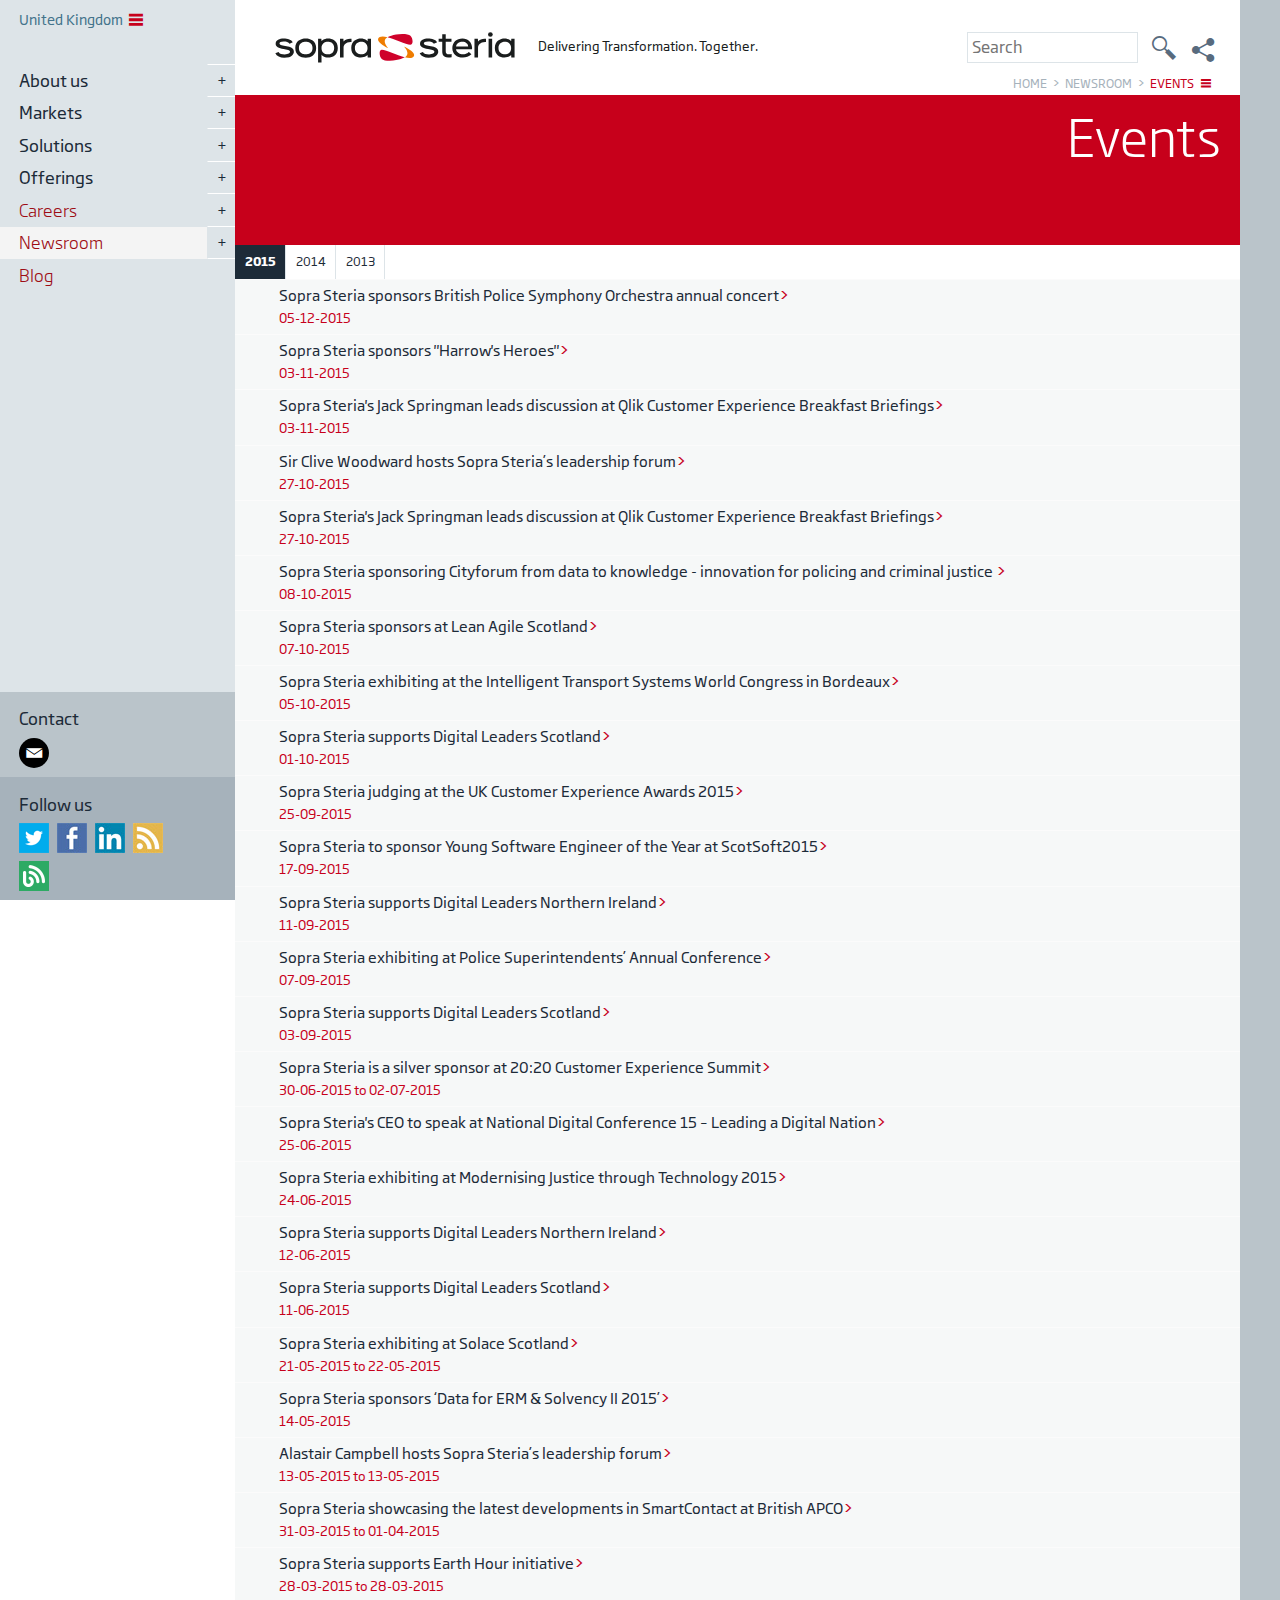
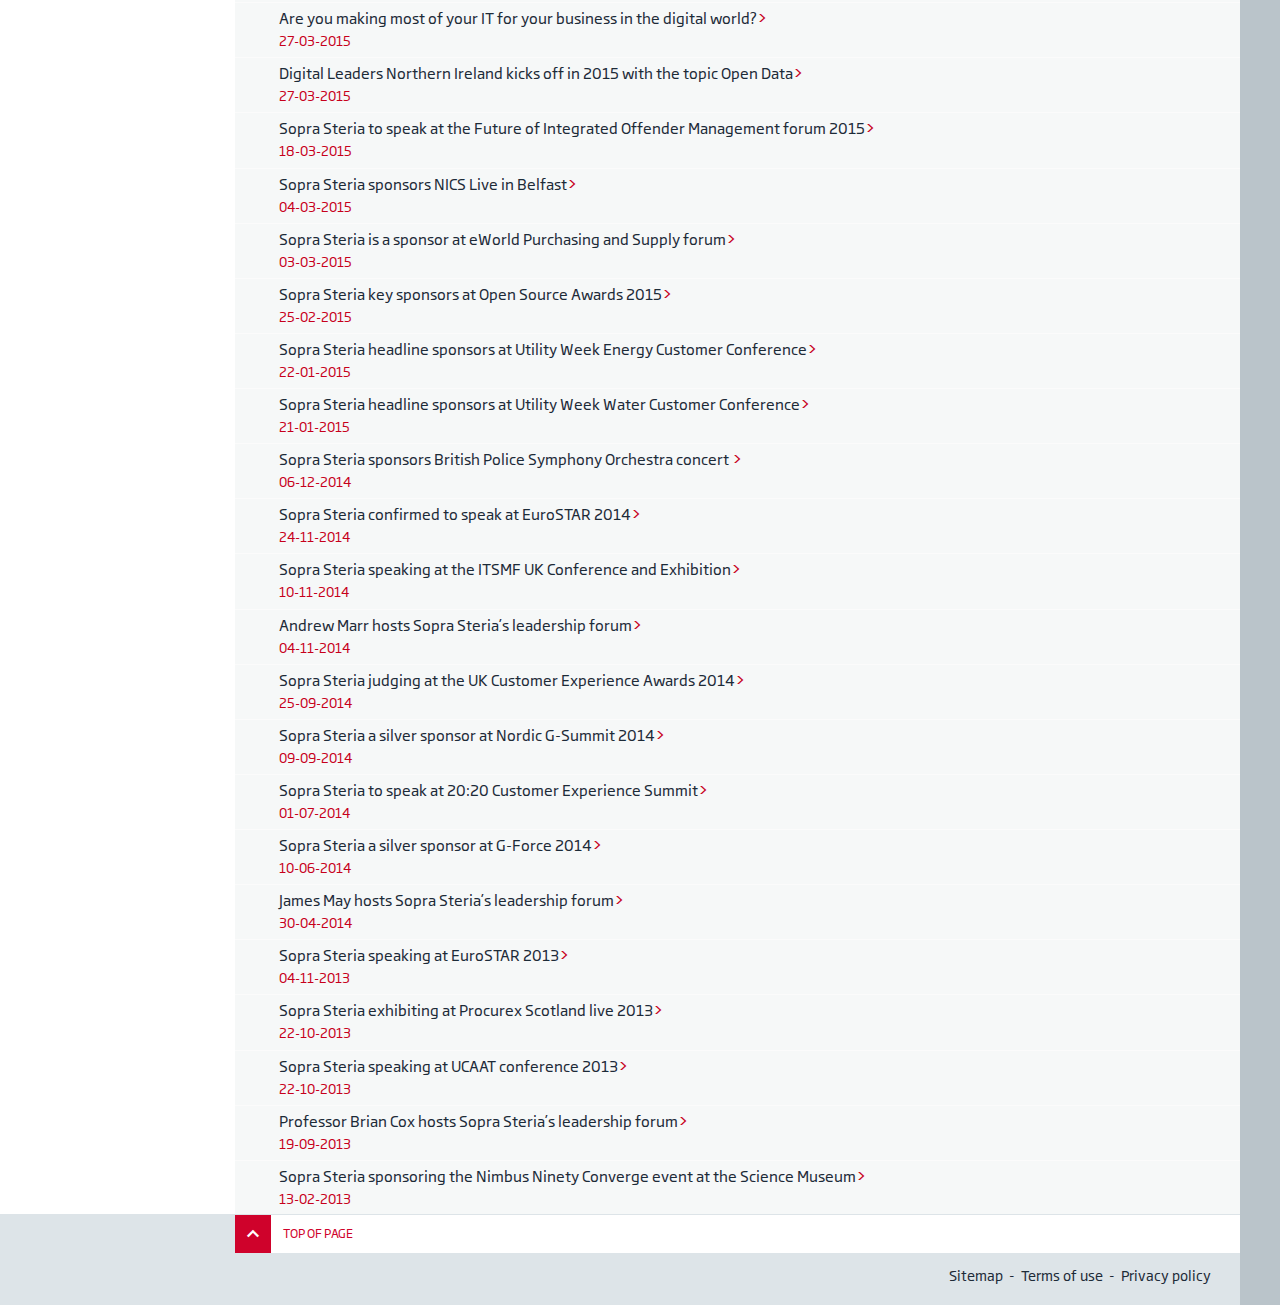
<file: newsroom/events/copy.html>
<!DOCTYPE html>
<html class="unscripted">
<head id="Head1">
  <meta http-equiv="X-UA-Compatible" content="IE=edge"/>
  <meta name="version" content="No version"/>
  <meta name="description"/>
  <meta http-equiv="content-type" content="text/html; charset=utf-8"/>
  <title>
    Events
  </title>
  <meta name="language" content="en-gb"/>
  <script type="text/javascript">var _elqQ = _elqQ || [];
  _elqQ.push(['elqSetSiteId', '1705460725']);
  _elqQ.push(['elqTrackPageView']);

  (function () {
    function async_load() {
      var s = document.createElement('script');
      s.type = 'text/javascript';
      s.async = true;
      s.src = '//img03.en25.com/i/elqCfg.min.js';
      var x = document.getElementsByTagName('script')[0];
      x.parentNode.insertBefore(s, x);
    }

    if (window.addEventListener) window.addEventListener('DOMContentLoaded', async_load, false);
    else if (window.attachEvent) window.attachEvent('onload', async_load);
  })();</script>
  <meta content="initial-scale=1.0, width=device-width" name="viewport">
  <script>(function () {
    var h = document.getElementsByTagName('html')[0];
    if (h)h.className = h.className.replace(/\bun(?=scripted\b)/, '');
  })();</script>
  <!--[if (lt IE 8)|(IEMobile)|(gte IE 9)]><!-->
  <link rel="stylesheet"
    href="../../public-copy/css/bare.css">
  <!-- <![endif]-->
  <!--[if gte IE 9]><!-->
  <link rel="stylesheet"
    href="../../public-copy/css/base.css"
    media="all and (min-width: 300px)">
  <link rel="stylesheet"
    href="../../public-copy/css/standard.css"
    media="all and (min-width: 768px)">
  <!-- <![endif]-->
  <!--[if (IE 8)&(!IEMobile)]>
  <style>@font-face {
    font-family: "icons";
    src: url('../../public-copy/fonts/icons.eot?#iefix');
  }</style>
  <link rel='stylesheet'
    href='../../public-copy/css/standard-ie8.css'/>
  <![endif]-->
  <!--[if (gte IE 9)]><!-->
  <script id="oooLoader"
    data-main="../../public-copy/js/core.js"
    src="../../public-copy/js/pre.js"></script>
  <!-- <![endif]-->
  <!--[if (gte IE 7)&(lte IE 8)]>
  <script id="oooLoader"
    data-main="../../public-copy/js/core-ie.js"
    src="../../public-copy/js/pre-ie.js"></script>
  <![endif]-->
  <!--[if lte IE 9]>
  <link rel="stylesheet"
    href="../../public-copy/css/hack-ie8_ie9.css">
  <![endif]-->

  <link rel="apple-touch-icon"
    href="../../public-copy/ico/96x96.png">
  <link rel="icon"
    href="../../public-copy/ico/64x64.png">
  <meta name="apple-mobile-web-app-title" content="Sopra Steria">
  <!--[if IE]>
  <link rel="shortcut icon"
    href="../../public-copy/ico/favicon.ico">
  <![endif]-->
  <meta name="msapplication-TileColor" content="#FFFFFF">
  <meta name="msapplication-TileImage"
    content="/Sitefinity/WebsiteTemplates/App_Themes/Sopra_Steria/ico/144x144.png">
  <meta name="msapplication-tap-highlight" content="no">


  <script type="text/javascript"
    src="../../public-copy/js/jquery.fancybox.js"></script>
  <link rel="stylesheet" type="text/css"
    href="../../public-copy/js/jquery.fancybox.css" media="screen"/>
  <script
    src="../../public-copy/js/moment.min.js"></script>
  <script type="text/javascript"
    src="../../public-copy/js/jquery.fancybox-media.js"></script>
  <script type="text/javascript" src="../../public-copy/js/jquery.cookie.js"></script>
  <script type="text/javascript" src="../../public-copy/js/jquery.rss.js"></script>

  <script>
    var $ = jQuery.noConflict(true);
  </script>
  <meta name="Generator" content="Sitefinity 7.3.5610.0 PU"/>
  <meta name="viewport" content="width=device-width, initial-scale=1.0"/>
  <script type="text/javascript">
    (function () {
      var _rdDeviceWidth = (window.innerWidth > 0) ? window.innerWidth : screen.width;
      var _rdDeviceHeight = (window.innerHeight > 0) ? window.innerHeight : screen.height;
      var _rdOrientation = (window.width > window.height) ? 'landscape' : 'portrait';
    })();
  </script>
  <link
    href="../../public-copy/axd/Telerik.Web.UI.WebResource.css"
    type="text/css" rel="stylesheet"/>
  <link
    href="../../public-copy/css/layout_transformations.css"
    type="text/css" rel="stylesheet"/>
  <link
    href="../../public-copy/css/Main.css"
    type="text/css" rel="stylesheet"/>
  <link
    href="../../public-copy/css/editor.css"
    type="text/css" rel="stylesheet"/>
  <link href="../../public-copy/css/mobile.css" type="text/css" rel="stylesheet"
    media="only screen and (min-device-pixel-ratio : 1.5)"/>
  <link href="../../public-copy/css/mobile.css" type="text/css" rel="stylesheet"
    media="only screen and (max-width: 900px)"/>
</head>
<body class="standard">
<div class="page">
  <form method="post" action="events" id="form1">
    <div class="aspNetHidden">
      <input type="hidden" name="ctl07_TSSM" id="ctl07_TSSM" value=""/>
      <input type="hidden" name="__EVENTTARGET" id="__EVENTTARGET" value=""/>
      <input type="hidden" name="__EVENTARGUMENT" id="__EVENTARGUMENT"
        value=""/>
      <input type="hidden" name="__VIEWSTATE" id="__VIEWSTATE"
        value="/[base64]/j7Cyatg2rYFFmwQ36qwOn+2hnO+a6xSiyynlkPNA=="/>
    </div>

    <script type="text/javascript">
      //<![CDATA[
      var theForm = document.forms['form1'];
      if (!theForm) {
        theForm = document.form1;
      }
      function __doPostBack(eventTarget, eventArgument) {
        if (!theForm.onsubmit || (theForm.onsubmit() != false)) {
          theForm.__EVENTTARGET.value = eventTarget;
          theForm.__EVENTARGUMENT.value = eventArgument;
          theForm.submit();
        }
      }
      //]]>
    </script>


    <script
      src="../../public-copy/axd/WebResource.js"
      type="text/javascript"></script>


    <script type="text/javascript">
      //<![CDATA[
      var __cultureInfo = {
        "name": "en",
        "numberFormat": {
          "CurrencyDecimalDigits": 2,
          "CurrencyDecimalSeparator": ".",
          "IsReadOnly": true,
          "CurrencyGroupSizes": [3],
          "NumberGroupSizes": [3],
          "PercentGroupSizes": [3],
          "CurrencyGroupSeparator": ",",
          "CurrencySymbol": "$",
          "NaNSymbol": "NaN",
          "CurrencyNegativePattern": 0,
          "NumberNegativePattern": 1,
          "PercentPositivePattern": 0,
          "PercentNegativePattern": 0,
          "NegativeInfinitySymbol": "-Infinity",
          "NegativeSign": "-",
          "NumberDecimalDigits": 2,
          "NumberDecimalSeparator": ".",
          "NumberGroupSeparator": ",",
          "CurrencyPositivePattern": 0,
          "PositiveInfinitySymbol": "Infinity",
          "PositiveSign": "+",
          "PercentDecimalDigits": 2,
          "PercentDecimalSeparator": ".",
          "PercentGroupSeparator": ",",
          "PercentSymbol": "%",
          "PerMilleSymbol": "‰",
          "NativeDigits": ["0", "1", "2", "3", "4", "5", "6", "7", "8", "9"],
          "DigitSubstitution": 1
        },
        "dateTimeFormat": {
          "AMDesignator": "AM",
          "Calendar": {
            "MinSupportedDateTime": "\/Date(-62135596800000)\/",
            "MaxSupportedDateTime": "\/Date(253402297199999)\/",
            "AlgorithmType": 1,
            "CalendarType": 1,
            "Eras": [1],
            "TwoDigitYearMax": 2029,
            "IsReadOnly": true
          },
          "DateSeparator": "/",
          "FirstDayOfWeek": 0,
          "CalendarWeekRule": 0,
          "FullDateTimePattern": "dddd, MMMM dd, yyyy h:mm:ss tt",
          "LongDatePattern": "dddd, MMMM dd, yyyy",
          "LongTimePattern": "h:mm:ss tt",
          "MonthDayPattern": "MMMM dd",
          "PMDesignator": "PM",
          "RFC1123Pattern": "ddd, dd MMM yyyy HH\u0027:\u0027mm\u0027:\u0027ss \u0027GMT\u0027",
          "ShortDatePattern": "M/d/yyyy",
          "ShortTimePattern": "h:mm tt",
          "SortableDateTimePattern": "yyyy\u0027-\u0027MM\u0027-\u0027dd\u0027T\u0027HH\u0027:\u0027mm\u0027:\u0027ss",
          "TimeSeparator": ":",
          "UniversalSortableDateTimePattern": "yyyy\u0027-\u0027MM\u0027-\u0027dd HH\u0027:\u0027mm\u0027:\u0027ss\u0027Z\u0027",
          "YearMonthPattern": "MMMM, yyyy",
          "AbbreviatedDayNames": ["Sun", "Mon", "Tue", "Wed", "Thu", "Fri", "Sat"],
          "ShortestDayNames": ["Su", "Mo", "Tu", "We", "Th", "Fr", "Sa"],
          "DayNames": ["Sunday", "Monday", "Tuesday", "Wednesday", "Thursday", "Friday", "Saturday"],
          "AbbreviatedMonthNames": ["Jan", "Feb", "Mar", "Apr", "May", "Jun", "Jul", "Aug", "Sep", "Oct", "Nov", "Dec", ""],
          "MonthNames": ["January", "February", "March", "April", "May", "June", "July", "August", "September", "October", "November", "December", ""],
          "IsReadOnly": true,
          "NativeCalendarName": "Gregorian Calendar",
          "AbbreviatedMonthGenitiveNames": ["Jan", "Feb", "Mar", "Apr", "May", "Jun", "Jul", "Aug", "Sep", "Oct", "Nov", "Dec", ""],
          "MonthGenitiveNames": ["January", "February", "March", "April", "May", "June", "July", "August", "September", "October", "November", "December", ""]
        },
        "eras": [1, "A.D.", null, 0]
      };//]]>
    </script>

    <script
      src="../../public-copy/axd/ScriptResource.js"
      type="text/javascript"></script>
    <script
      src="../../public-copy/axd/ScriptResource(1).js"
      type="text/javascript"></script>
    <script
      src="../../public-copy/axd/ScriptResource(2).js"
      type="text/javascript"></script>
    <script
      src="../../public-copy/axd/ScriptResource(3).js"
      type="text/javascript"></script>
    <script
      src="../../public-copy/axd/ScriptResource(4).js"
      type="text/javascript"></script>
    <script
      src="../../public-copy/axd/ScriptResource(5).js"
      type="text/javascript"></script>
    <script
      src="../../public-copy/axd/ScriptResource(6).js"
      type="text/javascript"></script>
    <script
      src="../../public-copy/axd/ScriptResource(7).js"
      type="text/javascript"></script>
    <script
      src="../../public-copy/axd/ScriptResource(8).js"
      type="text/javascript"></script>
    <script
      src="../../public-copy/axd/ScriptResource(9).js"
      type="text/javascript"></script>
    <script
      src="../../public-copy/axd/ScriptResource(10).js"
      type="text/javascript"></script>
    <script
      src="../../public-copy/axd/ScriptResource(11).js"
      type="text/javascript"></script>
    <script
      src="../../public-copy/axd/ScriptResource(12).js"
      type="text/javascript"></script>
    <script
      src="../../public-copy/axd/ScriptResource(13).js"
      type="text/javascript"></script>
    <script
      src="../../public-copy/axd/ScriptResource(14).js"
      type="text/javascript"></script>
    <script
      src="../../public-copy/axd/ScriptResource(15).js"
      type="text/javascript"></script>
    <script
      src="../../public-copy/axd/ScriptResource(16).js"
      type="text/javascript"></script>
    <script
      src="../../public-copy/axd/ScriptResource(17).js"
      type="text/javascript"></script>
    <script
      src="../../public-copy/axd/ScriptResource(18).js"
      type="text/javascript"></script>
    <script
      src="../../public-copy/axd/ScriptResource(19).js"
      type="text/javascript"></script>
    <script
      src="../../public-copy/axd/ScriptResource(20).js"
      type="text/javascript"></script>
    <script
      src="../../public-copy/axd/ScriptResource(21).js"
      type="text/javascript"></script>
    <script
      src="../../public-copy/axd/ScriptResource(22).js"
      type="text/javascript"></script>
    <script
      src="../../public-copy/axd/ScriptResource(23).js"
      type="text/javascript"></script>
    <script
      src="../../public-copy/axd/ScriptResource(24).js"
      type="text/javascript"></script>
    <script
      src="../../public-copy/axd/ScriptResource(25).js"
      type="text/javascript"></script>
    <script
      src="../../public-copy/axd/ScriptResource(26).js"
      type="text/javascript"></script>
    <script
      src="../../public-copy/axd/ScriptResource(27).js"
      type="text/javascript"></script>
    <script
      src="../../public-copy/axd/ScriptResource(28).js"
      type="text/javascript"></script>
    <script
      src="../../public-copy/axd/ScriptResource(29).js"
      type="text/javascript"></script>
    <script
      src="../../public-copy/axd/ScriptResource(30).js"
      type="text/javascript"></script>
    <script
      src="../../public-copy/axd/ScriptResource(31).js"
      type="text/javascript"></script>
    <script
      src="../../public-copy/axd/ScriptResource(32).js"
      type="text/javascript"></script>
    <script
      src="../../public-copy/axd/ScriptResource(33).js"
      type="text/javascript"></script>
    <script
      src="../../public-copy/axd/WebResource(1).js"
      type="text/javascript"></script>
    <div class="aspNetHidden">

      <input type="hidden" name="__VIEWSTATEGENERATOR" id="__VIEWSTATEGENERATOR"
        value="12CB0B31"/>
      <input type="hidden" name="__EVENTVALIDATION" id="__EVENTVALIDATION"
        value="/wEWAgLtya+MAQLnx9LhCVz8O8aXL32VNDWeXBmjSOrlcpA63ZLBLcCknME4nDjW"/>
    </div>
    <script type="text/javascript">
      //<![CDATA[
      Sys.WebForms.PageRequestManager._initialize('ctl00$ScriptManager1', 'form1', [], [], [], 90, 'ctl00');
      //]]>
    </script>


    <div id="PublicWrapper"
      class="float-center  font-size-medium line-height-normal emptywrapper width100">
      <div id="placeholder_3" class="sf_cols placeholder_3">
        <div style="float: left; width: 100%; margin: 0; " class="sf_colsOut">
          <div class="sf_colsIn">

            <script type="text/javascript">$(document).ready(function () {
              $("#ctl00_placeholder_3_widget_0_C005_ctl00_ctl00_tabStripControl").removeClass().addClass("filter");
            });</script>
            <script type="text/javascript">$(document).ready(function () {
              $(".content.main, .aside").removeAttr("style");
            });</script>
            <script type="text/javascript">$(document).ready(function () {


              var callback = function (t) {
                window.location.href = "/search?indexCatalogue=everything-soprasteria-uk&searchQuery=" + t + "&wordsMode=0";
              };

              $(document).on("click", "#searchBoxSubmit", function () {
                callback($("#searchBox").val());
              });

              $(document).on("keyup", "#searchBox", function (e) {
                if (e.keyCode == 13) {
                  callback($(this).val());
                }

              });

            });</script>
            <script type="text/javascript"
              src="../../public-copy/js/Main.js"></script>
            <script type="text/javascript"> $(document).ready(function () {
              $(".nav-main ._l1").click(function () {
                if ($(this).next("div").children("div").find(".lvl2").length <= 0) {
                  $(this).next("div.sub").css("display", "none");
                  window.location.href = $(this).attr("href");
                }

              });

            });</script>
            <div class="sf_cols">
              <div class="sf_colsOut page_OLD">
                <div id="placeholder_3_widget_0_TB0512BA7002_Col00"
                  class="sf_colsIn sf_1col_1in_100">
                  <ul class="jumpers">
                    <li><a href="#content">Go to content</a></li>
                    <li><a href="#navigation">Go to navigation</a></li>
                  </ul>
                  <div class="sf_cols">
                    <div class="sf_colsOut header main-header"
                      data-placeholder-label="Header" role="banner">
                      <div id="placeholder_3_widget_0_TB0512BA7004_Col00"
                        class="sf_colsIn sf_1col_1in_100">
                        <div class="sf_cols">
                          <div class="sf_colsOut container" style="width: 100%;"
                            data-placeholder-label="Header Container">
                            <div id="placeholder_3_widget_0_TB0512BA7005_Col00"
                              class="sf_colsIn sf_1col_1in_100">
                              <div class="headerTools"><span
                                class="navSwitch"></span>

  <span class="searchBox">
  <fieldset>
    <label for="searchBox"><span class="__wai">Search</span><input
      id="searchBox" name="searchBox" type="search" value=""
      placeholder="Search"/></label>
    <button id="searchBoxSubmit" name="searchBoxSubmit" type="button"
      value="OK"><span><span>OK</span></span></button>
  </fieldset></span>

                                <div class="share">
                                  <button type="button"><span><span>Share</span></span>
                                  </button>
                                  <ul class="_socialMedia">
                                    <li><a href="/" target="_blank"
                                      title="Share on Twitter"
                                      class="_twitter"><img
                                      src="../../public-copy/images/twitter.jpg"
                                      alt="twitter" displaymode="Original"
                                      title="twitter"></a></li>
                                    <li><a
                                      href="http://www.facebook.com/sharer.php?u=http://www.soprasteria.co.uk/en" target="_blank"
                                      title="Share on Facebook"
                                      class="_facebook"><img
                                      src="../../public-copy/images/facebookfb815794e93c64d785faff0000851219.jpg"
                                      alt="Facebook"></a></li>
                                    <li><a
                                      href="https://www.linkedin.com/shareArticle?mini=true&url=http://www.soprasteria.co.uk/en&title=Sopra%20Steria,%20a%20European%20leader%20in%20digital%20transformation&summary=&source=" target="_blank"
                                      title="Share on LinkedIn"
                                      class="_linkedin"><img
                                      src="../../public-copy/images/linkedin00825794e93c64d785faff0000851219.jpg"
                                      alt="LinkedIn"></a></li>
                                    <li><a href="https://plus.google.com/share?url=http://www.soprasteria.co.uk/en" target="_blank"
                                      title="Share on Google +"
                                      class="_google_plus"><img
                                      src="../../public-copy/images/google-plus.png"
                                      alt="Google+"></a></li>
                                  </ul>

                                </div>
                              </div>
                              <div class="logoWrap">
                                <div class="logo">
                                  <a href="/" tabindex="1"><strong>Sopra
                                    Steria</strong></a>
                                </div>
                                <div class="baseline">Delivering Transformation.
                                  Together.
                                </div>
                              </div>
                              <div id="placeholder_3_widget_0_TB0512BA7027"
                                class="breadcrumbs">
                                <span
                                  id="placeholder_3_widget_0_TB0512BA7027_ctl00_ctl00_BreadcrumbLabel"
                                  style="display:none;"></span>

                                <div
                                  id="ctl00_placeholder_3_widget_0_TB0512BA7027_ctl00_ctl00_Breadcrumb"
                                  class="RadSiteMap RadSiteMap_Default">
                                  <!-- 2014.3.1209.40 -->
                                  <ul class="rsmFlow rsmLevel rsmOneLevel">
                                    <li class="rsmItem sfBreadcrumbNavigation">
                                      <a class="rsmLink" href="../../home.html"
                                        title="A European leader in digital transformation, Sopra Steria provides one of the most comprehensive portfolios of end to end service offerings in the market.">Home</a><span
                                      class='sfBreadcrumbNodeSeparator'></span>
                                    </li>
                                    <li class="rsmItem sfBreadcrumbNavigation">
                                      <a class="rsmLink" href="../newsroom"
                                        title="Client stories, news items, press releases ">Newsroom</a><span
                                      class='sfBreadcrumbNodeSeparator'></span>
                                    </li>
                                    <li
                                      class="rsmItem sfNoBreadcrumbNavigation">
                                      <a class="rsmLink"
                                        href="javascript: void(0)">Events</a>
                                    </li>
                                  </ul>
                                  <input
                                    id="ctl00_placeholder_3_widget_0_TB0512BA7027_ctl00_ctl00_Breadcrumb_ClientState"
                                    name="ctl00_placeholder_3_widget_0_TB0512BA7027_ctl00_ctl00_Breadcrumb_ClientState"
                                    type="hidden"/>
                                </div>

                              </div>


                              <div class="sibblingLevels">


                                <ul>
                                  <li>
                                    <a href="/newsroom/news">News</a>
                                  </li>
                                  <li>
                                    <a href="/newsroom/press-releases">Press
                                      releases</a>
                                  </li>
                                  <li>
                                    <a href="/newsroom/publications">Publications</a>
                                  </li>
                                  <li>
                                    <a href="/newsroom/success-stories">Success
                                      stories</a>
                                  </li>
                                  <li>
                                    <a href="/newsroom/events" class="sfSel">Events</a>
                                  </li>
                                </ul>
                              </div>
                            </div>
                          </div>
                        </div>
                      </div>
                    </div>
                  </div>
                  <div class="sf_cols">
                    <div class="sf_colsOut nav navigation"
                      data-placeholder-label="Navigation" role="navigation">
                      <div id="placeholder_3_widget_0_TB0512BA7009_Col00"
                        class="sf_colsIn sf_1col_1in_100">
                        <div class="sfContentBlock">
                          <div class="countrySwitch">
                            <button><span>United Kingdom</span></button>
                            <ul>
                              <li><img alt=""
                                src="../../public-copy/images/close_country.png"
                                class="close_country"/></li>
                              <li><a href="http://www.soprasteria.at"
                                target="_blank">Austria</a></li>
                              <li><a href="http://www.soprasteria.be"
                                target="_blank">Belgium</a></li>
                              <li><a href="http://www.soprasteria.com/en"
                                target="_blank">Corporate</a></li>
                              <li><a href="http://www.soprasteria.dk"
                                target="_blank">Denmark</a></li>
                              <li><a href="http://www.soprasteria.com/fr"
                                target="_blank">France</a></li>
                              <li><a href="http://www.soprasteria.de"
                                target="_blank">Germany</a></li>
                              <li><a href="http://www.soprasteria.it"
                                target="_blank">Italy</a></li>
                              <li><a href="http://www.soprasteria.lu"
                                target="_blank">Luxembourg</a></li>
                              <li><a href="http://www.soprasteria.no"
                                target="_blank">Norway</a></li>
                              <li><a href="http://www.soprasteria.sg"
                                target="_blank" style="line-height: 1.4;">Singapore</a>
                              </li>
                              <li><a href="http://www.sopra.in" target="_blank">Sopra
                                India</a></li>
                              <li><a href="http://www.steria.in"
                                target="_blank">Steria India</a></li>
                              <li><a href="http://www.sopra.es" target="_blank">Spain</a>
                              </li>
                              <li><a href="http://www.soprasteria.se"
                                target="_blank">Sweden</a></li>
                              <li><a href="http://www.soprasteria.ch"
                                target="_blank">Switzerland</a></li>
                              <li>
                                <hr/>
                              </li>
                              <li><a
                                href="http://www.soprasteriarecruitment.co.uk/"
                                target="_blank">Sopra Steria Recruitment</a>
                              </li>
                              <li><a href="http://www.soprabanking.com"
                                target="_blank">Sopra Banking Software</a>
                              </li>
                              <li><a href="http://www.soprahr.com"
                                target="_blank">Sopra HR Software</a></li>
                              <li><a href="http://www.soprasteria.com"
                                target="_blank">Sopra Steria</a></li>
                            </ul>
                          </div>
                        </div>
                        <span class="navSwitch"></span>

                        <div class="nav-main">
                          <ul>
                            <li>
                              <div class="_head"><a href="about-us" class="_l1">About
                                us</a></div>
                              <div data-label="About us" class="sub _w">
                                <div class="cols _x3">
                                  <div class="col">
                                    <ul
                                      id="placeholder_3_widget_0_TB0512BA7012_ctl00_ctl00_ctl01_ctl00_childNodesContainer">
                                      <li class="lvl2">
                                        <a href="about-us/csr" class="_l2">Corporate
                                          social responsibility</a>

                                        <ul
                                          id="placeholder_3_widget_0_TB0512BA7012_ctl00_ctl00_ctl01_ctl00_ctl01_childNodesContainer">
                                          <li>
                                            <a href="about-us/csr/csr-in-india">CSR
                                              in India</a>
                                          </li>
                                          <li>
                                            <a href="about-us/csr/workplace">Workplace</a>
                                          </li>
                                          <li>
                                            <a href="about-us/csr/communities">Communities</a>
                                          </li>
                                          <li>
                                            <a href="about-us/csr/environment">Environment</a>
                                          </li>
                                        </ul>
                                      </li>
                                      <li class="lvl2">
                                        <a href="about-us/global-delivery"
                                          class="_l2">Global delivery</a>
                                        <ul
                                          id="placeholder_3_widget_0_TB0512BA7012_ctl00_ctl00_ctl01_ctl00_ctl02_childNodesContainer">
                                          <li>
                                            <a
                                              href="about-us/global-delivery/offshore-delivery">Offshore
                                              delivery</a>
                                          </li>
                                        </ul>
                                      </li>
                                      <li class="lvl2">
                                        <a href="about-us/locations"
                                          class="_l2">Locations</a>
                                      </li>
                                      <li class="lvl2">
                                        <a href="about-us/partners" class="_l2">Partners</a>
                                        <ul
                                          id="placeholder_3_widget_0_TB0512BA7012_ctl00_ctl00_ctl01_ctl00_ctl04_childNodesContainer">
                                          <li>
                                            <a
                                              href="about-us/partners/framework-partnerships">Accreditations
                                              and frameworks</a>
                                          </li>
                                          <li>
                                            <a
                                              href="about-us/partners/technology-partners">Technology
                                              partners</a>
                                          </li>
                                          <li>
                                            <a
                                              href="about-us/partners/market-partners">Market
                                              partners</a>
                                          </li>
                                        </ul>
                                      </li>
                                      <li class="lvl2">
                                        <a
                                          href="about-us/working-with-suppliers"
                                          class="_l2">Working with suppliers</a>
                                      </li>
                                      <li class="lvl2">
                                        <a
                                          href="http://www.investors.soprasteria.com"
                                          class="_l2"
target="_blank">Investors</a>
                                      </li>
                                    </ul>
                                  </div>
                                </div>
                              </div>
                            </li>
                            <li>
                              <div class="_head"><a href="markets" class="_l1">Markets</a>
                              </div>
                              <div data-label="Markets" class="sub _w">
                                <div class="cols _x3">
                                  <div class="col">
                                    <ul
                                      id="placeholder_3_widget_0_TB0512BA7012_ctl00_ctl00_ctl01_ctl01_childNodesContainer">
                                      <li class="lvl2">
                                        <a href="markets/aerospace" class="_l2">Aerospace</a>
                                      </li>
                                      <li class="lvl2">
                                        <a href="markets/agriculture"
                                          class="_l2">Agriculture</a>
                                      </li>
                                      <li class="lvl2">
                                        <a href="markets/central-government"
                                          class="_l2">Central government</a>
                                      </li>
                                      <li class="lvl2">
                                        <a href="markets/criminal-justice"
                                          class="_l2">Criminal justice</a>
                                      </li>
                                      <li class="lvl2">
                                        <a href="markets/defence" class="_l2">Defence</a>
                                      </li>
                                      <li class="lvl2">
                                        <a href="markets/energy-utilities"
                                          class="_l2">Energy and utilities</a>
                                      </li>
                                      <li class="lvl2">
                                        <a href="markets/facilities-management"
                                          class="_l2">Facilities management</a>
                                      </li>
                                      <li class="lvl2">
                                        <a href="markets/financial-services"
                                          class="_l2">Financial services</a>
                                        <ul
                                          id="placeholder_3_widget_0_TB0512BA7012_ctl00_ctl00_ctl01_ctl01_ctl08_childNodesContainer">
                                          <li>
                                            <a
                                              href="markets/financial-services/asset-management">Asset
                                              management</a>
                                          </li>
                                          <li>
                                            <a
                                              href="markets/financial-services/banking">Banking</a>
                                          </li>
                                          <li>
                                            <a
                                              href="markets/financial-services/insurance">Insurance</a>
                                          </li>
                                        </ul>
                                      </li>
                                      <li class="lvl2">
                                        <a href="markets/healthcare"
                                          class="_l2">Healthcare</a>
                                      </li>
                                      <li class="lvl2">
                                        <a href="markets/joint-ventures"
                                          class="_l2">Joint ventures</a>
                                      </li>
                                      <li class="lvl2">
                                        <a href="markets/local-government"
                                          class="_l2">Local government</a>
                                      </li>
                                      <li class="lvl2">
                                        <a href="markets/police" class="_l2">Police</a>
                                        <ul
                                          id="placeholder_3_widget_0_TB0512BA7012_ctl00_ctl00_ctl01_ctl01_ctl12_childNodesContainer">
                                          <li>
                                            <a
                                              href="markets/police/command-control">Command
                                              and control</a>
                                          </li>
                                        </ul>
                                      </li>
                                      <li class="lvl2">
                                        <a href="markets/retail" class="_l2">Retail</a>
                                        <ul
                                          id="placeholder_3_widget_0_TB0512BA7012_ctl00_ctl00_ctl01_ctl01_ctl13_childNodesContainer">
                                          <li>
                                            <a
                                              href="markets/retail/the-retail-alliance">The
                                              Retail Alliance</a>
                                          </li>
                                        </ul>
                                      </li>
                                      <li class="lvl2">
                                        <a href="markets/telco-media"
                                          class="_l2">Telco and media</a>
                                      </li>
                                      <li class="lvl2">
                                        <a href="markets/travel-transport"
                                          class="_l2">Travel and Transport</a>
                                        <ul
                                          id="placeholder_3_widget_0_TB0512BA7012_ctl00_ctl00_ctl01_ctl01_ctl15_childNodesContainer">
                                          <li>
                                            <a
                                              href="markets/travel-transport/air-travel">Air
                                              Travel</a>
                                          </li>
                                          <li>
                                            <a
                                              href="markets/travel-transport/postal-logistics">Postal
                                              &amp; Logistics</a>
                                          </li>
                                        </ul>
                                      </li>
                                    </ul>
                                  </div>
                                </div>
                              </div>
                            </li>
                            <li>
                              <div class="_head"><a href="solutions"
                                class="_l1">Solutions</a>
                              </div>
                              <div data-label="Solutions" class="sub _w">
                                <div class="cols _x3">
                                  <div class="col">
                                    <ul
                                      id="placeholder_3_widget_0_TB0512BA7012_ctl00_ctl00_ctl01_ctl02_childNodesContainer">
                                      <li class="lvl2">
                                        <a
                                          href="solutions/application-management"
                                          class="_l2">Application management</a>
                                      </li>
                                      <li class="lvl2">
                                        <a
                                          href="solutions/business-process-services"
                                          class="_l2">Business process
                                          services</a>
                                        <ul
                                          id="placeholder_3_widget_0_TB0512BA7012_ctl00_ctl00_ctl01_ctl02_ctl02_childNodesContainer">
                                          <li>
                                            <a
                                              href="solutions/business-process-services/shared-services">Shared
                                              Services</a>
                                          </li>
                                          <li>
                                            <a
                                              href="solutions/business-process-services/bps-consultancy">BPS
                                              consultancy</a>
                                          </li>
                                          <li>
                                            <a
                                              href="solutions/business-process-services/finance-and-accounting">Finance
                                              and accounting</a>
                                          </li>
                                          <li>
                                            <a
                                              href="solutions/business-process-services/human-resources">Human
                                              resources</a>
                                          </li>
                                          <li>
                                            <a
                                              href="solutions/business-process-services/procurement">Procurement</a>
                                          </li>
                                          <li>
                                            <a
                                              href="solutions/business-process-services/customer-service">Customer
                                              service</a>
                                          </li>
                                          <li>
                                            <a
                                              href="solutions/business-process-services/solutions-for-industry">Solutions
                                              for industry</a>
                                          </li>
                                          <li>
                                            <a
                                              href="solutions/business-process-services/solutions-for-public-sector">Solutions
                                              for public sector</a>
                                          </li>
                                          <li>
                                            <a
                                              href="solutions/business-process-services/lean-process-automation">Lean
                                              Process Automation</a>
                                          </li>
                                        </ul>
                                      </li>
                                      <li class="lvl2">
                                        <a href="solutions/consulting"
                                          class="_l2">Consulting</a>
                                      </li>
                                      <li class="lvl2">
                                        <a href="solutions/digital" class="_l2">Digital</a>
                                      </li>
                                      <li class="lvl2">
                                        <a
                                          href="solutions/infrastructure-management"
                                          class="_l2">Infrastructure
                                          management</a>
                                        <ul
                                          id="placeholder_3_widget_0_TB0512BA7012_ctl00_ctl00_ctl01_ctl02_ctl05_childNodesContainer">
                                          <li>
                                            <a
                                              href="solutions/infrastructure-management/mobility">Mobility</a>
                                          </li>
                                        </ul>
                                      </li>
                                      <li class="lvl2">
                                        <a href="solutions/stie" class="_l2">Scientific,
                                          technical, industrial and on-board
                                          engineering </a>
                                      </li>
                                      <li class="lvl2">
                                        <a
                                          href="solutions/geographic-information-systems"
                                          class="_l2">Spatially enabled
                                          services</a>
                                      </li>
                                      <li class="lvl2">
                                        <a href="solutions/systems-integration"
                                          class="_l2">Systems integration</a>
                                      </li>
                                      <li class="lvl2">
                                        <a href="solutions/testing" class="_l2">Testing</a>
                                        <ul
                                          id="placeholder_3_widget_0_TB0512BA7012_ctl00_ctl00_ctl01_ctl02_ctl09_childNodesContainer">
                                          <li>
                                            <a
                                              href="solutions/testing/testing-training">Testing
                                              training</a>
                                          </li>
                                        </ul>
                                      </li>
                                    </ul>
                                  </div>
                                </div>
                              </div>
                            </li>
                            <li>
                              <div class="_head"><a href="offerings"
                                class="_l1">Offerings</a>
                              </div>
                              <div data-label="Offerings" class="sub _w">
                                <div class="cols _x3">
                                  <div class="col">
                                    <ul
                                      id="placeholder_3_widget_0_TB0512BA7012_ctl00_ctl00_ctl01_ctl03_childNodesContainer">
                                      <li class="lvl2">
                                        <a href="offerings/big-data"
                                          class="_l2">Big data</a>
                                      </li>
                                      <li class="lvl2">
                                        <a href="offerings/biometrics"
                                          class="_l2">Biometrics</a>
                                        <ul
                                          id="placeholder_3_widget_0_TB0512BA7012_ctl00_ctl00_ctl01_ctl03_ctl02_childNodesContainer">
                                          <li>
                                            <a
                                              href="offerings/biometrics/fingerprint-identification">Fingerprint
                                              identification</a>
                                          </li>
                                        </ul>
                                      </li>
                                      <li class="lvl2">
                                        <a
                                          href="offerings/business-intelligence"
                                          class="_l2">Business intelligence</a>
                                      </li>
                                      <li class="lvl2">
                                        <a href="offerings/cloud" class="_l2">Cloud </a>
                                      </li>
                                      <li class="lvl2">
                                        <a href="offerings/customer-centricity"
                                          class="_l2">Customer centricity </a>
                                      </li>
                                      <li class="lvl2">
                                        <a
                                          href="offerings/finance-transformation"
                                          class="_l2">Finance transformation</a>
                                      </li>
                                      <li class="lvl2">
                                        <a href="offerings/gcloud" class="_l2">G-Cloud </a>
                                      </li>
                                      <li class="lvl2">
                                        <a
                                          href="offerings/lean-process-automation"
                                          class="_l2">Lean Process
                                          Automation</a>
                                      </li>
                                      <li class="lvl2">
                                        <a href="offerings/midata" class="_l2">midata</a>
                                      </li>
                                      <li class="lvl2">
                                        <a href="offerings/open-source"
                                          class="_l2">Open source</a>
                                      </li>
                                      <li class="lvl2">
                                        <a href="offerings/recruitment"
                                          class="_l2">Recruitment </a>
                                      </li>
                                      <li class="lvl2">
                                        <a href="offerings/security-services"
                                          class="_l2">Security services</a>
                                      </li>
                                      <li class="lvl2">
                                        <a href="offerings/sustainability"
                                          class="_l2">Sustainability </a>
                                      </li>
                                    </ul>
                                  </div>
                                </div>
                              </div>
                            </li>
                            <li>
                              <div class="_head"><a href="careers" class="_l1">Careers</a>
                              </div>
                              <div data-label="Careers" class="sub _w">
                                <div class="cols _x3">
                                  <div class="col">
                                    <ul
                                      id="placeholder_3_widget_0_TB0512BA7012_ctl00_ctl00_ctl01_ctl04_childNodesContainer">
                                      <li class="lvl2">
                                        <a
                                          href="careers/working-at-sopra-steria"
                                          class="_l2">Working at Sopra
                                          Steria</a>
                                      </li>
                                      <li class="lvl2">
                                        <a href="careers/graduate-recruitment"
                                          class="_l2">Graduate programme</a>
                                        <ul
                                          id="placeholder_3_widget_0_TB0512BA7012_ctl00_ctl00_ctl01_ctl04_ctl02_childNodesContainer">
                                          <li>
                                            <a
                                              href="careers/graduate-recruitment/graduate-fairs-autumn-2015">Graduate
                                              fairs Autumn 2015</a>
                                          </li>
                                          <li>
                                            <a
                                              href="careers/graduate-recruitment/technical-graduate-stream">Technical
                                              graduate stream</a>
                                          </li>
                                          <li>
                                            <a
                                              href="careers/graduate-recruitment/finance-and-accounting">Finance
                                              and accounting</a>
                                          </li>
                                          <li>
                                            <a
                                              href="careers/graduate-recruitment/project-management">Project
                                              management</a>
                                          </li>
                                          <li>
                                            <a
                                              href="careers/graduate-recruitment/bid-management">Bid
                                              management</a>
                                          </li>
                                          <li>
                                            <a
                                              href="careers/graduate-recruitment/business-analysis">Business
                                              analysis</a>
                                          </li>
                                          <li>
                                            <a
                                              href="careers/graduate-recruitment/user-experience">User
                                              experience</a>
                                          </li>
                                          <li>
                                            <a
                                              href="careers/graduate-recruitment/graphical-information-systems">Graphical
                                              information systems</a>
                                          </li>
                                          <li>
                                            <a
                                              href="careers/graduate-recruitment/graduate-recruitment-selection-process">Graduate
                                              recruitment selection process</a>
                                          </li>
                                          <li>
                                            <a
                                              href="careers/graduate-recruitment/profiles-of-previous-graduates">Profiles
                                              of previous Graduates</a>
                                          </li>
                                        </ul>
                                      </li>
                                    </ul>
                                  </div>
                                </div>
                              </div>
                            </li>
                            <li>
                              <div class="_head sfSel"><a href="newsroom" class="_l1">Newsroom</a>
                              </div>
                              <div data-label="Newsroom" class="sub _w">
                                <div class="cols _x3">
                                  <div class="col">
                                    <ul
                                      id="placeholder_3_widget_0_TB0512BA7012_ctl00_ctl00_ctl01_ctl05_childNodesContainer">
                                      <li class="lvl2">
                                        <a href="newsroom/news"
                                          class="_l2">News</a>
                                      </li>
                                      <li class="lvl2">
                                        <a href="newsroom/press-releases"
                                          class="_l2">Press releases</a>
                                      </li>
                                      <li class="lvl2">
                                        <a href="newsroom/publications"
                                          class="_l2">Publications</a>
                                      </li>
                                      <li class="lvl2">
                                        <a href="newsroom/success-stories"
                                          class="_l2">Success stories</a>
                                      </li>
                                      <li class="lvl2">
                                        <a href="newsroom/events" class="_l2">Events</a>
                                      </li>
                                    </ul>
                                  </div>
                                </div>
                              </div>
                            </li>
                            <li>
                              <div class="_head"><a
                                href="http://blog.soprasteria.co.uk"
                                class="_l1">Blog</a></div>
                              <div data-label="Blog" class="sub _w">
                                <div class="cols _x3">
                                  <div class="col"></div>
                                </div>
                              </div>
                            </li>
                          </ul>
                        </div>
                        <div class="sfContentBlock">
                          <ul class="nav-extras">
                            <li class="nav-contact"><strong><span>Contact</span></strong>
                              <ul class="_socios">
                                <li><a href="/contact-us" title="Contact"
                                  class="_contact"><span>Contact</span></a>
                                </li>
                              </ul>
                            </li>
                            <li class="nav-social">
                              <strong><span>Follow us</span></strong>
                              <ul class="_socialMedia">
                                <li><a
                                  href="http://www.twitter.com/soprasteria_UK"
                                  target="_blank"
                                  title="Follow us on Twitter"><span
                                  class="sfImageWrapper"><img
                                  src="../../public-copy/images/twitter.png"
                                  displaymode="Original" alt="twitter"
                                  title="twitter"/></span></a></li>
                                <li><a
                                  href="https://www.facebook.com/soprasteria"
                                  target="_blank" title="Follow us on Facebook"><span
                                  class="sfImageWrapper"><img
                                  src="../../public-copy/images/facebookfb815794e93c64d785faff0000851219.jpg"
                                  displaymode="Original" alt="facebook"
                                  title="facebook"/></span></a></li>
                                <li><a
                                  href="https://www.linkedin.com/company/soprasteria"
                                  target="_blank" title="Follow us on LinkedIn"><span
                                  class="sfImageWrapper"><img
                                  src="../../public-copy/images/linkedin00825794e93c64d785faff0000851219.jpg"
                                  displaymode="Original" alt="linkedin"
                                  title="linkedin"/></span></a></li>
                                <li><a href="feeds/soprasteria-uk-all-news-en"
                                  title="RSS"><span class="sfImageWrapper"><img
                                  src="../../public-copy/images/rss09825794e93c64d785faff0000851219.jpg"
                                  displaymode="Original" alt="rss" title="rss"/></span></a>
                                </li>
                                <li><a href="http://blog.soprasteria.co.uk"
                                  target="_blank"><img
                                  src="../../public-copy/images/blogicon.png"
                                  title="blog" alt="blog"/></a></li>
                              </ul>
                            </li>
                          </ul>
                        </div>
                      </div>
                    </div>
                  </div>
                  <div class="sf_cols">
                    <div class="sf_colsOut main-content" style="width: 100%;"
                      data-placeholder-label="Content" role="main">
                      <div id="placeholder_3_widget_0_TB0512BA7017_Col00"
                        class="sf_colsIn sf_1col_1in_100">
                        <div class="sf_cols">
                          <div class="sf_colsOut section"
                            data-placeholder-label="Section">
                            <div id="placeholder_3_widget_0_TAF45F718001_Col00"
                              class="sf_colsIn sf_1col_1in_100">
                              <div class="sf_cols">
                                <div class="sf_colsOut container"
                                  data-placeholder-label="Section Container">
                                  <div
                                    id="placeholder_3_widget_0_TAF45F718003_Col00"
                                    class="sf_colsIn sf_1col_1in_100">
                                    <div
                                      class='brick _red _width_x3 _height_mini _right'>
                                      <h1>Events</h1>
                                    </div>
                                  </div>
                                </div>
                              </div>
                            </div>
                          </div>
                        </div>
                        <div class="sf_cols">
                          <div class="sf_colsOut section"
                            data-placeholder-label="Section">
                            <div id="placeholder_3_widget_0_TAF45F718005_Col00"
                              class="sf_colsIn sf_1col_1in_100">
                              <div class="sf_cols">
                                <div class="sf_colsOut content _edgy"
                                  data-placeholder-label="Content Edgy">
                                  <div
                                    id="placeholder_3_widget_0_TAF45F718013_Col00"
                                    class="sf_colsIn sf_1col_1in_100">
                                    <div
                                      class="tabStrip tabStripContainer horizontal">
                                      <div class="sf_cols tabConfigurator">
                                        <div
                                          class="sf_colsOut sf_1cols_1_100 tabStripOuter"
                                          data-placeholder-label="Drop in the tabstrip widget">
                                          <div
                                            id="placeholder_3_widget_0_C002_Col00"
                                            class="sf_colsIn sf_1cols_1in_100 tabStripInner tabStripInner"><span
                                            id="placeholder_3_widget_0_C005"
                                            class="listBar">
<div id="ctl00_placeholder_3_widget_0_C005_ctl00_ctl00_tabStripControl"
  class="RadTabStrip RadTabStrip_Metro RadTabStripTop_Metro RadTabStripTop"
  data-animations="true">
  <div class="rtsLevel rtsLevel1">
    <ul class="rtsUL">
      <li class="rtsLI rtsFirst"><a class="rtsLink rtsSelected" href="#"><span
        class="rtsOut"><span class="rtsIn"><span
        class="rtsTxt">2015</span></span></span></a></li>
      <li class="rtsLI"><a class="rtsLink rtsAfter" href="#"><span
        class="rtsOut"><span class="rtsIn"><span
        class="rtsTxt">2014</span></span></span></a></li>
      <li class="rtsLI rtsLast"><a class="rtsLink" href="#"><span
        class="rtsOut"><span class="rtsIn"><span
        class="rtsTxt">2013</span></span></span></a></li>
    </ul>
  </div>
  <input
    id="ctl00_placeholder_3_widget_0_C005_ctl00_ctl00_tabStripControl_ClientState"
    name="ctl00_placeholder_3_widget_0_C005_ctl00_ctl00_tabStripControl_ClientState"
    type="hidden"/>
</div>
<input type="hidden"
  name="ctl00$placeholder_3_widget_0$C005$ctl00$ctl00$tabIndexState"
  id="placeholder_3_widget_0_C005_ctl00_ctl00_tabIndexState"/></span>
                                          </div>
                                        </div>
                                      </div>
                                      <div class="tabDesignContainer"
                                        data-loaded="false">
                                        <div
                                          class="sf_cols tab tabContainer tabRoot">
                                          <div
                                            class="sf_colsOut sf_1cols_1_100 tabChildOuter"
                                            data-placeholder-label="Each layout control in here represents a tab">
                                            <div
                                              id="placeholder_3_widget_0_C002_Col01"
                                              class="sf_colsIn sf_1cols_1in_100 multiPageInner tabChildInner">
                                              <div class="sf_cols">
                                                <div
                                                  class="sf_colsOut sf_1col_1_100">
                                                  <div
                                                    id="placeholder_3_widget_0_C004_Col00"
                                                    class="sf_colsIn sf_1col_1in_100">
                                                    <div class="table _docs">
                                                      <table>
                                                        <caption>Events
                                                        </caption>
                                                        <tbody>
                                                        <tr>
                                                          <td
                                                            class="_briefcase">
                                                            &nbsp;</td>
                                                          <td
                                                            data-label="&nbsp;"
                                                            class="_details">
                                                            <h2 class="_h3"><a
                                                              class="_arrowed"
                                                              href="event/2015/12/05/default-calendar/sopra-steria-sponsors-british-police-symphony-orchestra-annual-concert">Sopra
                                                              Steria sponsors
                                                              British Police
                                                              Symphony Orchestra
                                                              annual concert</a>
                                                            </h2>
              
              <span class="_date">
                
                 05-12-2015                               
                       	
                     
                                              
              </span>
                                                          </td>
                                                        </tr>
                                                        <tr>
                                                          <td
                                                            class="_briefcase">
                                                            &nbsp;</td>
                                                          <td
                                                            data-label="&nbsp;"
                                                            class="_details">
                                                            <h2 class="_h3"><a
                                                              class="_arrowed"
                                                              href="event/2015/11/03/default-calendar/sopra-steria-sponsors-harrow&#39;s-heroes">Sopra
                                                              Steria sponsors
                                                              "Harrow's
                                                              Heroes"</a></h2>
              
              <span class="_date">
                
                 03-11-2015                               
                       	
                     
                                              
              </span>
                                                          </td>
                                                        </tr>
                                                        <tr>
                                                          <td
                                                            class="_briefcase">
                                                            &nbsp;</td>
                                                          <td
                                                            data-label="&nbsp;"
                                                            class="_details">
                                                            <h2 class="_h3"><a
                                                              class="_arrowed"
                                                              href="event/2015/11/03/default-calendar/sopra-steria&#39;s-jack-springman-leads-discussion-at-qlik-customer-experience-breakfast-briefings">Sopra
                                                              Steria's Jack
                                                              Springman leads
                                                              discussion at Qlik
                                                              Customer
                                                              Experience
                                                              Breakfast
                                                              Briefings</a></h2>
              
              <span class="_date">
                
                 03-11-2015                               
                       	
                     
                                              
              </span>
                                                          </td>
                                                        </tr>
                                                        <tr>
                                                          <td
                                                            class="_briefcase">
                                                            &nbsp;</td>
                                                          <td
                                                            data-label="&nbsp;"
                                                            class="_details">
                                                            <h2 class="_h3"><a
                                                              class="_arrowed"
                                                              href="event/2015/10/27/default-calendar/sir-clive-woodward-hosts-sopra-steria-s-leadership-forum">Sir
                                                              Clive Woodward
                                                              hosts Sopra
                                                              Steria’s
                                                              leadership
                                                              forum</a></h2>
              
              <span class="_date">
                
                 27-10-2015                               
                       	
                     
                                              
              </span>
                                                          </td>
                                                        </tr>
                                                        <tr>
                                                          <td
                                                            class="_briefcase">
                                                            &nbsp;</td>
                                                          <td
                                                            data-label="&nbsp;"
                                                            class="_details">
                                                            <h2 class="_h3"><a
                                                              class="_arrowed"
                                                              href="event/2015/10/27/default-calendar/sopra-steria&#39;s-jack-springman-leads-discussion-at-qlik-customer-experience-breakfast-briefings">Sopra
                                                              Steria's Jack
                                                              Springman leads
                                                              discussion at Qlik
                                                              Customer
                                                              Experience
                                                              Breakfast
                                                              Briefings</a></h2>
              
              <span class="_date">
                
                 27-10-2015                               
                       	
                     
                                              
              </span>
                                                          </td>
                                                        </tr>
                                                        <tr>
                                                          <td
                                                            class="_briefcase">
                                                            &nbsp;</td>
                                                          <td
                                                            data-label="&nbsp;"
                                                            class="_details">
                                                            <h2 class="_h3"><a
                                                              class="_arrowed"
                                                              href="event/2015/10/08/default-calendar/sopra-steria-sponsoring-cityforum">Sopra
                                                              Steria sponsoring
                                                              Cityforum from
                                                              data to knowledge
                                                              - innovation for
                                                              policing and
                                                              criminal
                                                              justice </a></h2>
              
              <span class="_date">
                
                 08-10-2015                               
                       	
                     
                                              
              </span>
                                                          </td>
                                                        </tr>
                                                        <tr>
                                                          <td
                                                            class="_briefcase">
                                                            &nbsp;</td>
                                                          <td
                                                            data-label="&nbsp;"
                                                            class="_details">
                                                            <h2 class="_h3"><a
                                                              class="_arrowed"
                                                              href="event/2015/10/07/default-calendar/lean-agile-scotland">Sopra
                                                              Steria sponsors at
                                                              Lean Agile
                                                              Scotland</a></h2>
              
              <span class="_date">
                
                 07-10-2015                               
                       	
                     
                                              
              </span>
                                                          </td>
                                                        </tr>
                                                        <tr>
                                                          <td
                                                            class="_briefcase">
                                                            &nbsp;</td>
                                                          <td
                                                            data-label="&nbsp;"
                                                            class="_details">
                                                            <h2 class="_h3"><a
                                                              class="_arrowed"
                                                              href="event/2015/10/05/default-calendar/sopra-steria-exhibiting-at-the-intelligent-transport-systems-world-congress-in-bordeaux">Sopra
                                                              Steria exhibiting
                                                              at the Intelligent
                                                              Transport Systems
                                                              World Congress in
                                                              Bordeaux</a></h2>
              
              <span class="_date">
                
                 05-10-2015                               
                       	
                     
                                              
              </span>
                                                          </td>
                                                        </tr>
                                                        <tr>
                                                          <td
                                                            class="_briefcase">
                                                            &nbsp;</td>
                                                          <td
                                                            data-label="&nbsp;"
                                                            class="_details">
                                                            <h2 class="_h3"><a
                                                              class="_arrowed"
                                                              href="event/2015/10/01/default-calendar/sopra-steria-supports-digital-leaders-scotland">Sopra
                                                              Steria supports
                                                              Digital Leaders
                                                              Scotland</a></h2>
              
              <span class="_date">
                
                 01-10-2015                               
                       	
                     
                                              
              </span>
                                                          </td>
                                                        </tr>
                                                        <tr>
                                                          <td
                                                            class="_briefcase">
                                                            &nbsp;</td>
                                                          <td
                                                            data-label="&nbsp;"
                                                            class="_details">
                                                            <h2 class="_h3"><a
                                                              class="_arrowed"
                                                              href="event/2015/09/25/default-calendar/sopra-steria-judging-at-the-uk-customer-experience-awards-2015">Sopra
                                                              Steria judging at
                                                              the UK Customer
                                                              Experience Awards
                                                              2015</a></h2>
              
              <span class="_date">
                
                 25-09-2015                               
                       	
                     
                                              
              </span>
                                                          </td>
                                                        </tr>
                                                        <tr>
                                                          <td
                                                            class="_briefcase">
                                                            &nbsp;</td>
                                                          <td
                                                            data-label="&nbsp;"
                                                            class="_details">
                                                            <h2 class="_h3"><a
                                                              class="_arrowed"
                                                              href="event/2015/09/17/default-calendar/young-software-engineer-of-the-year-at-scotsoft15">Sopra
                                                              Steria to sponsor
                                                              Young Software
                                                              Engineer of the
                                                              Year at
                                                              ScotSoft2015</a>
                                                            </h2>
              
              <span class="_date">
                
                 17-09-2015                               
                       	
                     
                                              
              </span>
                                                          </td>
                                                        </tr>
                                                        <tr>
                                                          <td
                                                            class="_briefcase">
                                                            &nbsp;</td>
                                                          <td
                                                            data-label="&nbsp;"
                                                            class="_details">
                                                            <h2 class="_h3"><a
                                                              class="_arrowed"
                                                              href="event/2015/09/11/default-calendar/sopra-steria-supports-digital-leaders-northern-ireland">Sopra
                                                              Steria supports
                                                              Digital Leaders
                                                              Northern
                                                              Ireland</a></h2>
              
              <span class="_date">
                
                 11-09-2015                               
                       	
                     
                                              
              </span>
                                                          </td>
                                                        </tr>
                                                        <tr>
                                                          <td
                                                            class="_briefcase">
                                                            &nbsp;</td>
                                                          <td
                                                            data-label="&nbsp;"
                                                            class="_details">
                                                            <h2 class="_h3"><a
                                                              class="_arrowed"
                                                              href="event/2015/09/07/default-calendar/sopra-steria-exhibiting-at-police-superintendents-annual-conference">Sopra
                                                              Steria exhibiting
                                                              at Police
                                                              Superintendents’
                                                              Annual
                                                              Conference</a>
                                                            </h2>
              
              <span class="_date">
                
                 07-09-2015                               
                       	
                     
                                              
              </span>
                                                          </td>
                                                        </tr>
                                                        <tr>
                                                          <td
                                                            class="_briefcase">
                                                            &nbsp;</td>
                                                          <td
                                                            data-label="&nbsp;"
                                                            class="_details">
                                                            <h2 class="_h3"><a
                                                              class="_arrowed"
                                                              href="event/2015/09/03/default-calendar/sopra-steria-supports-digital-leaders-scotland">Sopra
                                                              Steria supports
                                                              Digital Leaders
                                                              Scotland</a></h2>
              
              <span class="_date">
                
                 03-09-2015                               
                       	
                     
                                              
              </span>
                                                          </td>
                                                        </tr>
                                                        <tr>
                                                          <td
                                                            class="_briefcase">
                                                            &nbsp;</td>
                                                          <td
                                                            data-label="&nbsp;"
                                                            class="_details">
                                                            <h2 class="_h3"><a
                                                              class="_arrowed"
                                                              href="event/2015/06/30/default-calendar/sopra-steria-is-a-silver-sponsor-at-20-20-customer-experience-summit">Sopra
                                                              Steria is a silver
                                                              sponsor at 20:20
                                                              Customer
                                                              Experience
                                                              Summit</a></h2>
              
              <span class="_date">
                
                 30-06-2015                               
                
			to  02-07-2015                    
                                            
              </span>
                                                          </td>
                                                        </tr>
                                                        <tr>
                                                          <td
                                                            class="_briefcase">
                                                            &nbsp;</td>
                                                          <td
                                                            data-label="&nbsp;"
                                                            class="_details">
                                                            <h2 class="_h3"><a
                                                              class="_arrowed"
                                                              href="event/2015/06/25/default-calendar/sopra-steria&#39;s-ceo-to-speak-at-national-digital-conference-15-leading-a-digital-nation">Sopra
                                                              Steria's CEO to
                                                              speak at National
                                                              Digital Conference
                                                              15 – Leading a
                                                              Digital Nation</a>
                                                            </h2>
              
              <span class="_date">
                
                 25-06-2015                               
                       	
                     
                                              
              </span>
                                                          </td>
                                                        </tr>
                                                        <tr>
                                                          <td
                                                            class="_briefcase">
                                                            &nbsp;</td>
                                                          <td
                                                            data-label="&nbsp;"
                                                            class="_details">
                                                            <h2 class="_h3"><a
                                                              class="_arrowed"
                                                              href="event/2015/06/24/default-calendar/sopra-steria-exhibiting-at-modernising-justice-through-technology-2015">Sopra
                                                              Steria exhibiting
                                                              at Modernising
                                                              Justice through
                                                              Technology
                                                              2015</a></h2>
              
              <span class="_date">
                
                 24-06-2015                               
                       	
                     
                                              
              </span>
                                                          </td>
                                                        </tr>
                                                        <tr>
                                                          <td
                                                            class="_briefcase">
                                                            &nbsp;</td>
                                                          <td
                                                            data-label="&nbsp;"
                                                            class="_details">
                                                            <h2 class="_h3"><a
                                                              class="_arrowed"
                                                              href="event/2015/06/12/default-calendar/sopra-steria-supports-digital-leaders-northern-ireland">Sopra
                                                              Steria supports
                                                              Digital Leaders
                                                              Northern
                                                              Ireland</a></h2>
              
              <span class="_date">
                
                 12-06-2015                               
                       	
                     
                                              
              </span>
                                                          </td>
                                                        </tr>
                                                        <tr>
                                                          <td
                                                            class="_briefcase">
                                                            &nbsp;</td>
                                                          <td
                                                            data-label="&nbsp;"
                                                            class="_details">
                                                            <h2 class="_h3"><a
                                                              class="_arrowed"
                                                              href="event/2015/06/11/default-calendar/sopra-steria-supports-digital-leaders-scotland">Sopra
                                                              Steria supports
                                                              Digital Leaders
                                                              Scotland</a></h2>
              
              <span class="_date">
                
                 11-06-2015                               
                       	
                     
                                              
              </span>
                                                          </td>
                                                        </tr>
                                                        <tr>
                                                          <td
                                                            class="_briefcase">
                                                            &nbsp;</td>
                                                          <td
                                                            data-label="&nbsp;"
                                                            class="_details">
                                                            <h2 class="_h3"><a
                                                              class="_arrowed"
                                                              href="event/2015/05/21/default-calendar/sopra-steria-exhibiting-at-solace-scotland">Sopra
                                                              Steria exhibiting
                                                              at Solace
                                                              Scotland</a></h2>
              
              <span class="_date">
                
                 21-05-2015                               
                
			to  22-05-2015                    
                                            
              </span>
                                                          </td>
                                                        </tr>
                                                        <tr>
                                                          <td
                                                            class="_briefcase">
                                                            &nbsp;</td>
                                                          <td
                                                            data-label="&nbsp;"
                                                            class="_details">
                                                            <h2 class="_h3"><a
                                                              class="_arrowed"
                                                              href="event/2015/05/14/default-calendar/sopra-steria-sponsors-data-for-erm-solvency-ii-2015">Sopra
                                                              Steria sponsors
                                                              ‘Data for ERM &
                                                              Solvency II
                                                              2015’</a></h2>
              
              <span class="_date">
                
                 14-05-2015                               
                       	
                     
                                              
              </span>
                                                          </td>
                                                        </tr>
                                                        <tr>
                                                          <td
                                                            class="_briefcase">
                                                            &nbsp;</td>
                                                          <td
                                                            data-label="&nbsp;"
                                                            class="_details">
                                                            <h2 class="_h3"><a
                                                              class="_arrowed"
                                                              href="event/2015/05/13/default-calendar/alastair-campbell-hosts-sopra-steria-s-leadership-forum">Alastair
                                                              Campbell hosts
                                                              Sopra Steria’s
                                                              leadership
                                                              forum</a></h2>
              
              <span class="_date">
                
                 13-05-2015                               
                
			to  13-05-2015                    
                                            
              </span>
                                                          </td>
                                                        </tr>
                                                        <tr>
                                                          <td
                                                            class="_briefcase">
                                                            &nbsp;</td>
                                                          <td
                                                            data-label="&nbsp;"
                                                            class="_details">
                                                            <h2 class="_h3"><a
                                                              class="_arrowed"
                                                              href="event/2015/03/31/default-calendar/sopra-steria-showcasing-the-latest-developments-in-smartcontact-at-british-apco">Sopra
                                                              Steria showcasing
                                                              the latest
                                                              developments in
                                                              SmartContact at
                                                              British APCO</a>
                                                            </h2>
              
              <span class="_date">
                
                 31-03-2015                               
                
			to  01-04-2015                    
                                            
              </span>
                                                          </td>
                                                        </tr>
                                                        <tr>
                                                          <td
                                                            class="_briefcase">
                                                            &nbsp;</td>
                                                          <td
                                                            data-label="&nbsp;"
                                                            class="_details">
                                                            <h2 class="_h3"><a
                                                              class="_arrowed"
                                                              href="event/2015/03/28/default-calendar/sopra-steria-supports-earth-hour-initiative">Sopra
                                                              Steria supports
                                                              Earth Hour
                                                              initiative</a>
                                                            </h2>
              
              <span class="_date">
                
                 28-03-2015                               
                
			to  28-03-2015                    
                                            
              </span>
                                                          </td>
                                                        </tr>
                                                        <tr>
                                                          <td
                                                            class="_briefcase">
                                                            &nbsp;</td>
                                                          <td
                                                            data-label="&nbsp;"
                                                            class="_details">
                                                            <h2 class="_h3"><a
                                                              class="_arrowed"
                                                              href="event/2015/03/27/default-calendar/are-you-making-most-of-your-it-for-your-business-in-the-digital-world">Are
                                                              you making most of
                                                              your IT for your
                                                              business in the
                                                              digital world?</a>
                                                            </h2>
              
              <span class="_date">
                
                 27-03-2015                               
                       	
                     
                                              
              </span>
                                                          </td>
                                                        </tr>
                                                        <tr>
                                                          <td
                                                            class="_briefcase">
                                                            &nbsp;</td>
                                                          <td
                                                            data-label="&nbsp;"
                                                            class="_details">
                                                            <h2 class="_h3"><a
                                                              class="_arrowed"
                                                              href="event/2015/03/27/default-calendar/digital-leaders-northern-ireland-kicks-off-in-2015-with-the-topic-open-data">Digital
                                                              Leaders Northern
                                                              Ireland kicks off
                                                              in 2015 with the
                                                              topic Open
                                                              Data</a></h2>
              
              <span class="_date">
                
                 27-03-2015                               
                       	
                     
                                              
              </span>
                                                          </td>
                                                        </tr>
                                                        <tr>
                                                          <td
                                                            class="_briefcase">
                                                            &nbsp;</td>
                                                          <td
                                                            data-label="&nbsp;"
                                                            class="_details">
                                                            <h2 class="_h3"><a
                                                              class="_arrowed"
                                                              href="event/2015/03/18/default-calendar/sopra-steria-to-speak-at-the-future-of-integrated-offender-management-forum-2015">Sopra
                                                              Steria to speak at
                                                              the Future of
                                                              Integrated
                                                              Offender
                                                              Management forum
                                                              2015</a></h2>
              
              <span class="_date">
                
                 18-03-2015                               
                       	
                     
                                              
              </span>
                                                          </td>
                                                        </tr>
                                                        <tr>
                                                          <td
                                                            class="_briefcase">
                                                            &nbsp;</td>
                                                          <td
                                                            data-label="&nbsp;"
                                                            class="_details">
                                                            <h2 class="_h3"><a
                                                              class="_arrowed"
                                                              href="event/2015/03/04/default-calendar/sopra-steria-sponsors-nics-live-in-belfast">Sopra
                                                              Steria sponsors
                                                              NICS Live in
                                                              Belfast</a></h2>
              
              <span class="_date">
                
                 04-03-2015                               
                       	
                     
                                              
              </span>
                                                          </td>
                                                        </tr>
                                                        <tr>
                                                          <td
                                                            class="_briefcase">
                                                            &nbsp;</td>
                                                          <td
                                                            data-label="&nbsp;"
                                                            class="_details">
                                                            <h2 class="_h3"><a
                                                              class="_arrowed"
                                                              href="event/2015/03/03/default-calendar/sopra-steria-is-a-sponsor-at-eworld-purchasing-and-supply-forum">Sopra
                                                              Steria is a
                                                              sponsor at eWorld
                                                              Purchasing and
                                                              Supply forum</a>
                                                            </h2>
              
              <span class="_date">
                
                 03-03-2015                               
                       	
                     
                                              
              </span>
                                                          </td>
                                                        </tr>
                                                        <tr>
                                                          <td
                                                            class="_briefcase">
                                                            &nbsp;</td>
                                                          <td
                                                            data-label="&nbsp;"
                                                            class="_details">
                                                            <h2 class="_h3"><a
                                                              class="_arrowed"
                                                              href="event/2015/02/25/default-calendar/sopra-steria-key-sponsors-at-open-source-awards-2015">Sopra
                                                              Steria key
                                                              sponsors at Open
                                                              Source Awards
                                                              2015</a></h2>
              
              <span class="_date">
                
                 25-02-2015                               
                       	
                     
                                              
              </span>
                                                          </td>
                                                        </tr>
                                                        <tr>
                                                          <td
                                                            class="_briefcase">
                                                            &nbsp;</td>
                                                          <td
                                                            data-label="&nbsp;"
                                                            class="_details">
                                                            <h2 class="_h3"><a
                                                              class="_arrowed"
                                                              href="event/2015/01/22/default-calendar/sopra-steria-is-proud-to-be-headline-sponsor-of-utility-week-energy-customer-conference">Sopra
                                                              Steria headline
                                                              sponsors at
                                                              Utility Week
                                                              Energy Customer
                                                              Conference</a>
                                                            </h2>
              
              <span class="_date">
                
                 22-01-2015                               
                       	
                     
                                              
              </span>
                                                          </td>
                                                        </tr>
                                                        <tr>
                                                          <td
                                                            class="_briefcase">
                                                            &nbsp;</td>
                                                          <td
                                                            data-label="&nbsp;"
                                                            class="_details">
                                                            <h2 class="_h3"><a
                                                              class="_arrowed"
                                                              href="event/2015/01/21/default-calendar/utility-week-water-customer-conference-2015">Sopra
                                                              Steria headline
                                                              sponsors at
                                                              Utility Week Water
                                                              Customer
                                                              Conference</a>
                                                            </h2>
              
              <span class="_date">
                
                 21-01-2015                               
                       	
                     
                                              
              </span>
                                                          </td>
                                                        </tr>
                                                        </tbody>
                                                      </table>
                                                    </div>
                                                    <input
                                                      id="ctl00_placeholder_3_widget_0_C010_eventsFrontendList_ctl00_ctl00_eventsList_ClientState"
                                                      name="ctl00_placeholder_3_widget_0_C010_eventsFrontendList_ctl00_ctl00_eventsList_ClientState"
                                                      type="hidden"/><span
                                                    id="ctl00_placeholder_3_widget_0_C010_eventsFrontendList_ctl00_ctl00_eventsList"
                                                    style="display:none;"></span>
                                                    <span></span>
                                                  </div>
                                                </div>
                                              </div>
                                              <div class="sf_cols">
                                                <div
                                                  class="sf_colsOut sf_1col_1_100">
                                                  <div
                                                    id="placeholder_3_widget_0_C013_Col00"
                                                    class="sf_colsIn sf_1col_1in_100">
                                                    <div class="table _docs">
                                                      <table>
                                                        <caption>Events
                                                        </caption>
                                                        <tbody>
                                                        <tr>
                                                          <td
                                                            class="_briefcase">
                                                            &nbsp;</td>
                                                          <td
                                                            data-label="&nbsp;"
                                                            class="_details">
                                                            <h2 class="_h3"><a
                                                              class="_arrowed"
                                                              href="event/2014/12/06/default-calendar/sopra-steria-sponsors-police-concert">Sopra
                                                              Steria sponsors
                                                              British Police
                                                              Symphony Orchestra
                                                              concert </a></h2>
              
              <span class="_date">
                
                 06-12-2014                               
                       	
                     
                                              
              </span>
                                                          </td>
                                                        </tr>
                                                        <tr>
                                                          <td
                                                            class="_briefcase">
                                                            &nbsp;</td>
                                                          <td
                                                            data-label="&nbsp;"
                                                            class="_details">
                                                            <h2 class="_h3"><a
                                                              class="_arrowed"
                                                              href="event/2014/11/24/default-calendar/sopra-steria-confirmed-to-speak-at-eurostar-2014">Sopra
                                                              Steria confirmed
                                                              to speak at
                                                              EuroSTAR 2014</a>
                                                            </h2>
              
              <span class="_date">
                
                 24-11-2014                               
                       	
                     
                                              
              </span>
                                                          </td>
                                                        </tr>
                                                        <tr>
                                                          <td
                                                            class="_briefcase">
                                                            &nbsp;</td>
                                                          <td
                                                            data-label="&nbsp;"
                                                            class="_details">
                                                            <h2 class="_h3"><a
                                                              class="_arrowed"
                                                              href="event/2014/11/10/default-calendar/sopra-steria-speaking-at-the-itsmf-uk-conference-and-exhibition">Sopra
                                                              Steria speaking at
                                                              the ITSMF UK
                                                              Conference and
                                                              Exhibition</a>
                                                            </h2>
              
              <span class="_date">
                
                 10-11-2014                               
                       	
                     
                                              
              </span>
                                                          </td>
                                                        </tr>
                                                        <tr>
                                                          <td
                                                            class="_briefcase">
                                                            &nbsp;</td>
                                                          <td
                                                            data-label="&nbsp;"
                                                            class="_details">
                                                            <h2 class="_h3"><a
                                                              class="_arrowed"
                                                              href="event/2014/11/04/default-calendar/andrew-marr-hosts-sopra-steria-s-leadership-forum">Andrew
                                                              Marr hosts Sopra
                                                              Steria’s
                                                              leadership
                                                              forum</a></h2>
              
              <span class="_date">
                
                 04-11-2014                               
                       	
                     
                                              
              </span>
                                                          </td>
                                                        </tr>
                                                        <tr>
                                                          <td
                                                            class="_briefcase">
                                                            &nbsp;</td>
                                                          <td
                                                            data-label="&nbsp;"
                                                            class="_details">
                                                            <h2 class="_h3"><a
                                                              class="_arrowed"
                                                              href="event/2014/09/25/default-calendar/sopra-steria-judging-at-the-uk-customer-experience-awards-2014">Sopra
                                                              Steria judging at
                                                              the UK Customer
                                                              Experience Awards
                                                              2014</a></h2>
              
              <span class="_date">
                
                 25-09-2014                               
                       	
                     
                                              
              </span>
                                                          </td>
                                                        </tr>
                                                        <tr>
                                                          <td
                                                            class="_briefcase">
                                                            &nbsp;</td>
                                                          <td
                                                            data-label="&nbsp;"
                                                            class="_details">
                                                            <h2 class="_h3"><a
                                                              class="_arrowed"
                                                              href="event/2014/09/09/default-calendar/sopra-steria-a-silver-sponsor-at-nordic-g-summit-2014">Sopra
                                                              Steria a silver
                                                              sponsor at Nordic
                                                              G-Summit 2014</a>
                                                            </h2>
              
              <span class="_date">
                
                 09-09-2014                               
                       	
                     
                                              
              </span>
                                                          </td>
                                                        </tr>
                                                        <tr>
                                                          <td
                                                            class="_briefcase">
                                                            &nbsp;</td>
                                                          <td
                                                            data-label="&nbsp;"
                                                            class="_details">
                                                            <h2 class="_h3"><a
                                                              class="_arrowed"
                                                              href="event/2014/07/01/default-calendar/sopra-steria-to-speak-at-20-20-customer-experience-summit">Sopra
                                                              Steria to speak at
                                                              20:20 Customer
                                                              Experience
                                                              Summit</a></h2>
              
              <span class="_date">
                
                 01-07-2014                               
                       	
                     
                                              
              </span>
                                                          </td>
                                                        </tr>
                                                        <tr>
                                                          <td
                                                            class="_briefcase">
                                                            &nbsp;</td>
                                                          <td
                                                            data-label="&nbsp;"
                                                            class="_details">
                                                            <h2 class="_h3"><a
                                                              class="_arrowed"
                                                              href="event/2014/06/10/default-calendar/sopra-steria-a-silver-sponsor-at-g-force-2014">Sopra
                                                              Steria a silver
                                                              sponsor at G-Force
                                                              2014</a></h2>
              
              <span class="_date">
                
                 10-06-2014                               
                       	
                     
                                              
              </span>
                                                          </td>
                                                        </tr>
                                                        <tr>
                                                          <td
                                                            class="_briefcase">
                                                            &nbsp;</td>
                                                          <td
                                                            data-label="&nbsp;"
                                                            class="_details">
                                                            <h2 class="_h3"><a
                                                              class="_arrowed"
                                                              href="event/2014/04/30/default-calendar/james-may-hosts-sopra-steria-s-leadership-forum">James
                                                              May hosts Sopra
                                                              Steria’s
                                                              leadership
                                                              forum</a></h2>
              
              <span class="_date">
                
                 30-04-2014                               
                       	
                     
                                              
              </span>
                                                          </td>
                                                        </tr>
                                                        </tbody>
                                                      </table>
                                                    </div>
                                                    <input
                                                      id="ctl00_placeholder_3_widget_0_C016_eventsFrontendList_ctl00_ctl00_eventsList_ClientState"
                                                      name="ctl00_placeholder_3_widget_0_C016_eventsFrontendList_ctl00_ctl00_eventsList_ClientState"
                                                      type="hidden"/><span
                                                    id="ctl00_placeholder_3_widget_0_C016_eventsFrontendList_ctl00_ctl00_eventsList"
                                                    style="display:none;"></span>
                                                    <span></span>
                                                  </div>
                                                </div>
                                              </div>
                                              <div class="sf_cols">
                                                <div
                                                  class="sf_colsOut sf_1col_1_100">
                                                  <div
                                                    id="placeholder_3_widget_0_C012_Col00"
                                                    class="sf_colsIn sf_1col_1in_100">
                                                    <div class="table _docs">
                                                      <table>
                                                        <caption>Events
                                                        </caption>
                                                        <tbody>
                                                        <tr>
                                                          <td
                                                            class="_briefcase">
                                                            &nbsp;</td>
                                                          <td
                                                            data-label="&nbsp;"
                                                            class="_details">
                                                            <h2 class="_h3"><a
                                                              class="_arrowed"
                                                              href="event/2013/11/04/default-calendar/sopra-steria-speaking-at-eurostar-2013">Sopra
                                                              Steria speaking at
                                                              EuroSTAR 2013</a>
                                                            </h2>
              
              <span class="_date">
                
                 04-11-2013                               
                       	
                     
                                              
              </span>
                                                          </td>
                                                        </tr>
                                                        <tr>
                                                          <td
                                                            class="_briefcase">
                                                            &nbsp;</td>
                                                          <td
                                                            data-label="&nbsp;"
                                                            class="_details">
                                                            <h2 class="_h3"><a
                                                              class="_arrowed"
                                                              href="event/2013/10/22/default-calendar/sopra-steria-exhibiting-at-procurex-scotland-live-2013">Sopra
                                                              Steria exhibiting
                                                              at Procurex
                                                              Scotland live
                                                              2013</a></h2>
              
              <span class="_date">
                
                 22-10-2013                               
                       	
                     
                                              
              </span>
                                                          </td>
                                                        </tr>
                                                        <tr>
                                                          <td
                                                            class="_briefcase">
                                                            &nbsp;</td>
                                                          <td
                                                            data-label="&nbsp;"
                                                            class="_details">
                                                            <h2 class="_h3"><a
                                                              class="_arrowed"
                                                              href="event/2013/10/22/default-calendar/sopra-steria-speaking-at-ucaat-conference-2013">Sopra
                                                              Steria speaking at
                                                              UCAAT conference
                                                              2013</a></h2>
              
              <span class="_date">
                
                 22-10-2013                               
                       	
                     
                                              
              </span>
                                                          </td>
                                                        </tr>
                                                        <tr>
                                                          <td
                                                            class="_briefcase">
                                                            &nbsp;</td>
                                                          <td
                                                            data-label="&nbsp;"
                                                            class="_details">
                                                            <h2 class="_h3"><a
                                                              class="_arrowed"
                                                              href="event/2013/09/19/default-calendar/professor-brian-cox-hosts-sopra-steria-s-leadership-forum">Professor
                                                              Brian Cox hosts
                                                              Sopra Steria’s
                                                              leadership
                                                              forum</a></h2>
              
              <span class="_date">
                
                 19-09-2013                               
                       	
                     
                                              
              </span>
                                                          </td>
                                                        </tr>
                                                        <tr>
                                                          <td
                                                            class="_briefcase">
                                                            &nbsp;</td>
                                                          <td
                                                            data-label="&nbsp;"
                                                            class="_details">
                                                            <h2 class="_h3"><a
                                                              class="_arrowed"
                                                              href="event/2013/02/13/default-calendar/sopra-steria-sponsoring-the-nimbus-ninety-converge-event-at-the-science-museum">Sopra
                                                              Steria sponsoring
                                                              the Nimbus Ninety
                                                              Converge event at
                                                              the Science
                                                              Museum</a></h2>
              
              <span class="_date">
                
                 13-02-2013                               
                       	
                     
                                              
              </span>
                                                          </td>
                                                        </tr>
                                                        </tbody>
                                                      </table>
                                                    </div>
                                                    <input
                                                      id="ctl00_placeholder_3_widget_0_C014_eventsFrontendList_ctl00_ctl00_eventsList_ClientState"
                                                      name="ctl00_placeholder_3_widget_0_C014_eventsFrontendList_ctl00_ctl00_eventsList_ClientState"
                                                      type="hidden"/><span
                                                    id="ctl00_placeholder_3_widget_0_C014_eventsFrontendList_ctl00_ctl00_eventsList"
                                                    style="display:none;"></span>
                                                    <span></span>
                                                  </div>
                                                </div>
                                              </div>
                                            </div>
                                          </div>
                                        </div>
                                      </div>
                                    </div>
                                  </div>
                                </div>
                              </div>
                            </div>
                          </div>
                        </div>
                      </div>
                    </div>
                  </div>
                  <div class="sf_cols">
                    <div class="sf_colsOut footer">
                      <div id="placeholder_3_widget_0_TB0512BA7020_Col00"
                        class="sf_colsIn sf_1col_1in_100">
                        <div class="sf_cols">
                          <div class="sf_colsOut container" style="width: 100%;"
                            data-placeholder-label="Footer Container">
                            <div id="placeholder_3_widget_0_TB0512BA7021_Col00"
                              class="sf_colsIn sf_1col_1in_100">
                              <div class="footerBar">
                                <div class="toTop"><a href="#">Top of page</a>
                                </div>
                              </div>
                              <div class="signed">
                                <ul>
                                  <li>
                                    <a href="/footer/sitemap">Sitemap</a>
                                  </li>
                                  <li>
                                    <a href="footer/terms-of-use">Terms of
                                      use</a>
                                  </li>
                                  <li>
                                    <a href="footer/privacy-policy">Privacy
                                      policy</a>
                                  </li>
                                </ul>
                                <div id="baseline" class="baseline_translation">
                                  * Réussir la transformation. Ensemble.
                                </div>
                              </div>
                            </div>
                          </div>
                        </div>
                      </div>
                    </div>
                  </div>
                </div>
              </div>
            </div>
          </div>
        </div>
      </div>
    </div>

    <script type="text/javascript">
      //<![CDATA[
      var sf_appPath = '/';
      ;
      (function () {
        function loadHandler() {
          var hf = $get('ctl07_TSSM');
          if (!hf._RSSM_init) {
            hf._RSSM_init = true;
            hf.value = '';
          }
          hf.value += ';Telerik.Sitefinity.Resources, Version=7.3.5610.0, Culture=neutral, PublicKeyToken=b28c218413bdf563:en:066c438b-fd7d-43be-a3dc-07ea4bf1ce7d:83fa35c7;RandomSiteControls, Version=7.3.5610.0, Culture=neutral, PublicKeyToken=null:en:82e7cad0-4a5c-40bb-88c1-d9ac4f63c61a:baa01c90:aebe7bd7;Telerik.Sitefinity.Resources, Version=7.3.5610.0, Culture=neutral, PublicKeyToken=b28c218413bdf563:en:066c438b-fd7d-43be-a3dc-07ea4bf1ce7d:7a90d6a;Telerik.Web.UI, Version=2014.3.1209.40, Culture=neutral, PublicKeyToken=121fae78165ba3d4:en:583085b5-d2ab-4213-8c8d-72e418962ce3:580b2269:eb8d8a8e:8cee9284;Telerik.Web.UI.Skins, Version=2014.3.1209.40, Culture=neutral, PublicKeyToken=121fae78165ba3d4:en:a03c93a2-44f1-4ddf-b6e5-c3006f6806ab:61563e20';
          Sys.Application.remove_load(loadHandler);
        };
        Sys.Application.add_load(loadHandler);
      })();
      Sys.Application.add_init(function () {
        $create(Telerik.Web.UI.RadSiteMap, null, null, null, $get("ctl00_placeholder_3_widget_0_TB0512BA7027_ctl00_ctl00_Breadcrumb"));
      });
      Sys.Application.add_init(function () {
        $create(Telerik.Web.UI.RadTabStrip, {
          "_selectedIndex": 0,
          "_skin": "Metro",
          "attributes": {"data-animations": "true"},
          "clientStateFieldID": "ctl00_placeholder_3_widget_0_C005_ctl00_ctl00_tabStripControl_ClientState",
          "selectedIndexes": ["0"],
          "tabData": [{}, {}, {}]
        }, {
          "load": onSSTabStripLoad,
          "tabSelected": onSSTabSelected,
          "tabSelecting": onSSTabSelecting
        }, null, $get("ctl00_placeholder_3_widget_0_C005_ctl00_ctl00_tabStripControl"));
      });
      Sys.Application.add_init(function () {
        $create(Telerik.Web.UI.RadListView, {
          "UniqueID": "ctl00$placeholder_3_widget_0$C010$eventsFrontendList$ctl00$ctl00$eventsList",
          "_clientSettings": {
            "DataBinding": {
              "ItemPlaceHolderID": "ctl00_placeholder_3_widget_0_C010_eventsFrontendList_ctl00_ctl00_eventsList_ItemsContainer",
              "DataService": {}
            }
          },
          "_virtualItemCount": 32,
          "clientStateFieldID": "ctl00_placeholder_3_widget_0_C010_eventsFrontendList_ctl00_ctl00_eventsList_ClientState",
          "renderMode": 1
        }, null, null, $get("ctl00_placeholder_3_widget_0_C010_eventsFrontendList_ctl00_ctl00_eventsList"));
      });
      Sys.Application.add_init(function () {
        $create(Telerik.Sitefinity.Web.UI.UserPreferences, {
          "_timeOffset": "0",
          "_userBrowserSettingsForCalculatingDates": true,
          "timeZoneDisplayName": "UTC",
          "timeZoneId": "UTC"
        }, null, null);
      });
      Sys.Application.add_init(function () {
        $create(Telerik.Web.UI.RadListView, {
          "UniqueID": "ctl00$placeholder_3_widget_0$C016$eventsFrontendList$ctl00$ctl00$eventsList",
          "_clientSettings": {
            "DataBinding": {
              "ItemPlaceHolderID": "ctl00_placeholder_3_widget_0_C016_eventsFrontendList_ctl00_ctl00_eventsList_ItemsContainer",
              "DataService": {}
            }
          },
          "_virtualItemCount": 9,
          "clientStateFieldID": "ctl00_placeholder_3_widget_0_C016_eventsFrontendList_ctl00_ctl00_eventsList_ClientState",
          "renderMode": 1
        }, null, null, $get("ctl00_placeholder_3_widget_0_C016_eventsFrontendList_ctl00_ctl00_eventsList"));
      });
      Sys.Application.add_init(function () {
        $create(Telerik.Web.UI.RadListView, {
          "UniqueID": "ctl00$placeholder_3_widget_0$C014$eventsFrontendList$ctl00$ctl00$eventsList",
          "_clientSettings": {
            "DataBinding": {
              "ItemPlaceHolderID": "ctl00_placeholder_3_widget_0_C014_eventsFrontendList_ctl00_ctl00_eventsList_ItemsContainer",
              "DataService": {}
            }
          },
          "_virtualItemCount": 5,
          "clientStateFieldID": "ctl00_placeholder_3_widget_0_C014_eventsFrontendList_ctl00_ctl00_eventsList_ClientState",
          "renderMode": 1
        }, null, null, $get("ctl00_placeholder_3_widget_0_C014_eventsFrontendList_ctl00_ctl00_eventsList"));
      });
      //]]>
    </script>
  </form>
</div>
</body>
</html>
</file>
<file: public/css/bare.css>
@charset "UTF-8";
html,
body,
div,
span,
object,
h1,
h2,
.h2,
h3,
.h3,
h4,
.h4,
h5,
h6,
p,
blockquote,
pre,
a,
abbr,
address,
cite,
code,
em,
img,
small,
strong,
b,
i,
sub,
sup,
dl,
dt,
dd,
ol,
ul,
li,
fieldset,
form,
label,
legend,
table,
caption,
tbody,
tfoot,
thead,
tr,
th,
td,
iframe,
textarea {
  border: 0;
  margin: 0;
  padding: 0;
  vertical-align: baseline;
}

input[type=hidden] {
  display: none;
}

hr {
  display: none;
}

body,
button,
input,
textarea,
select {
  font-family: Arial, FreeSans, sans-serif;
}

code,
pre {
  font-family: 'Inconsolata', Consolas, 'Andale Mono WT', 'Andale Mono', 'Lucida Console', 'Lucida Sans Typewriter', 'DejaVu Sans Mono', 'Bitstream Vera Sans Mono', 'Liberation Mono', 'Nimbus Mono L', Monaco, monospace, sans-serif;
}

@font-face {
  font-family: icons;
  src: url("../fonts/icons_cedbbbf70c2feed820a7563f09b6121e.woff") format('woff'), url("../fonts/icons_cedbbbf70c2feed820a7563f09b6121e.ttf") format('truetype'), url("../fonts/icons_cedbbbf70c2feed820a7563f09b6121e.svg#icons_cedbbbf70c2feed820a7563f09b6121e") format('svg');
  font-weight: normal;
  font-style: normal;
}

.jumpers li {
  list-style: none;
  margin: 0;
}

body {
  background: #fff;
  color: #1d2b38;
  font-size: 12px;
  padding: 1em;
}

.page {
  padding: 5px;
}

.main-content {
  display: inline;
}

a {
  color: inherit;
  text-decoration: underline;
}

a:hover {
  color: #43738b;
  text-decoration: underline;
  -webkit-transition: color 100ms ease-in;
  -moz-transition: color 100ms ease-in;
  -o-transition: color 100ms ease-in;
  -ms-transition: color 100ms ease-in;
  transition: color 100ms ease-in;
}

abbr[title] {
  border-bottom: dotted 1px;
  display: inline-block;
  text-decoration: none;
}

address {
  font-style: normal;
}

blockquote {
  color: #576b7c;
  margin: 2em 0 1.5em 28px;
}

blockquote p {
  margin-bottom: 0;
}

blockquote .author {
  color: #1d2b38;
  font-style: normal;
}

blockquote .author ._meta {
  color: #576b7c;
}

blockquote + footer {
  margin: -0.857142857142857em 0 0.857142857142857em 28px;
}

cite {
  display: block;
}

dd {
  display: block;
  float: left;
}

dl {
  margin-bottom: 0.857142857142857em;
  min-height: 0;
  overflow: hidden;
}

dt {
  clear: left;
  color: #e86b05;
  display: block;
  float: left;
  font-weight: bold;
  margin: 0 0.366em 0 0;
}

ol li {
  margin-left: 2.5em;
}

small {
  font-size: 0.857142857142857em;
}

sub {
  vertical-align: -0.2em;
}

sup {
  vertical-align: 0.4em;
}

sub,
sup {
  font-size: 0.8em;
  line-height: 0.5em;
  text-transform: none;
}

.cap sub,
.cap sup {
  font-size: 0.666em;
}

ul li {
  list-style: inside disc;
}

ul li li {
  list-style: outside disc;
}

.nobr {
  white-space: nowrap;
}

ol,
p,
ul {
  margin-bottom: 0.857142857142857em;
}

h1 {
  margin-bottom: 0.2em;
}

h2,
legend {
  color: #586b7e;
  margin-bottom: 0.333em;
}

h3,
.h3 {
  margin-bottom: 0.5em;
}

h4,
.h4 {
  color: #1d2b38;
  margin-bottom: 0.857142857142857em;
}

.cap {
  font-size: 1.2em;
  line-height: 1.5;
}

button {
  background: none;
  border-style: inset;
  border-width: 0;
  border: none;
  color: inherit;
  cursor: pointer;
  font-size: 1em;
  font-size: inherit;
  line-height: normal;
  -webkit-appearance: button;
  -webkit-background-clip: padding-box;
}

.no-touch button:hover {
  color: #43738b;
  -webkit-transition: color 100ms ease-in;
  -moz-transition: color 100ms ease-in;
  -o-transition: color 100ms ease-in;
  -ms-transition: color 100ms ease-in;
  transition: color 100ms ease-in;
}

datalist {
  display: inline-block;
}

form {
  margin-bottom: 0.857142857142857em;
}

table form {
  margin-bottom: 0;
}

input[type=text],
input[type=submit],
input[type=reset],
input[type=file],
input[type=email],
input[type=password],
input[type=numbers],
input[type=tel],
input[type=date] {
  border: solid 1px #dde4e8;
  color: inherit;
  font-size: 1em;
  font-size: inherit;
}

input[type=button],
input[type=reset],
input[type=submit] {
  cursor: pointer;
  -webkit-appearance: button;
}

input[type=search] {
  color: inherit;
  -webkit-appearance: none;
}

select {
  border: solid 1px #dde4e8;
  color: #1d2b38;
  font-size: 14px;
  font-size: 0.875rem;
  max-width: 100%;
}

textarea {
  border: solid 1px #dde4e8;
  color: #1d2b38;
  font-size: inherit;
  line-height: 1.857142857142857;
  overflow: auto;
  resize: vertical;
  vertical-align: top;
}

input[type=search]::-webkit-search-decoration {
  -webkit-appearance: none;
}

button::-moz-focus-inner,
input::-moz-focus-inner {
  border: 0;
  padding: 0;
}

.main {
  margin-bottom: 0.857142857142857em;
}

.aside {
  margin-bottom: 0.857142857142857em;
}

input[type=search]::-webkit-search-decoration {
  -webkit-appearance: none;
}

button::-moz-focus-inner,
input::-moz-focus-inner {
  border: 0;
  padding: 0;
}

.jumpers {
  font-size: 0.8em;
}

.logo {
  color: #a6b2bb;
  margin-bottom: 0.428571428571428em;
  text-transform: uppercase;
}

.logoWrap {
  margin-bottom: 0.428571428571428em;
}

.logoWrap .logo {
  margin-bottom: 0;
}

.searchBox {
  font-size: 0.8em;
  margin: 0 0 0.857142857142857em;
}

.searchBox label span {
  display: block;
}

.nav li {
  list-style: none;
}

.nav ul {
  margin-bottom: 0;
}

.langSwitch {
  color: #c60429;
  font-size: 0.8em;
  text-transform: uppercase;
}

.langSwitch li {
  display: inline;
  list-style: none;
}

.breadcrumbs {
  color: #a6b2bb;
  font-size: 0.8em;
}

a.btn,
span.btn,
.btn > a,
.btn > span {
  background: #666;
  color: #fff;
  display: block;
  display: inline-block;
  line-height: 1;
  padding: 0.6em 1.1em 0.6em;
  text-decoration: none;
  text-transform: uppercase;
  font-weight: bold;
}

._gray a.btn,
._gray span.btn,
._gray .btn > a,
._gray .btn > span {
  background: #666;
}

a.btn small,
span.btn small,
.btn > a small,
.btn > span small {
  text-transform: none;
}

.pager {
  color: #c7001b;
  margin-bottom: 0.857142857142857em;
}

img {
  border: 0;
  display: block;
  -ms-interpolation-mode: bicubic;
}

.embed iframe,
.embed video,
.embed object,
.embed embed {
  max-width: 100%;
}

.iframe {
  margin: 0 0 0.857142857142857em;
}

.iframe iframe,
.iframe .figcaption {
  display: none;
}

.iframe._forced iframe,
.iframe._forced .figcaption {
  display: block;
}

.iframe._forced ._fallBack {
  display: none;
}

.carrouselNav {
  display: none;
}

caption {
  caption-side: bottom;
  color: #3a5670;
  font-size: 0.8em;
  line-height: 0.857142857142857;
  margin-top: 0.5em;
  padding: 0.333em 0;
  text-align: left;
}

table {
  border: none;
  border-collapse: collapse;
  border-spacing: 0;
  empty-cells: show;
}

th {
  border: none;
  padding: 3px 10px;
}

td {
  border: none;
  padding: 3px 10px;
}

th.cellleft,
td.cellleft {
  text-align: left;
}

th.cellcenter,
td.cellcenter {
  text-align: center;
}

th.cellright,
td.cellright {
  text-align: right;
}

th.celltop,
td.celltop {
  vertical-align: top;
}

th.cellbottom,
td.cellbottom {
  vertical-align: bottom;
}

th.cellmiddle,
td.cellmiddle {
  vertical-align: middle;
}

/**
 * Hide elements visually, but keep them available for screen readers.
 *
 * Used for information required for screen reader users to understand and use
 * the site where visual display is undesirable. Information provided in this
 * manner should be kept concise, to avoid unnecessary burden on the user.
 * "!important" is used to prevent unintentional overrides.
 */
.visually-hidden,
.nav .toggler span,
._wai,
.jumpers,
.searchBox button > span span,
.share button > span span,
.sub .closer span,
._socios a span,
._socios span span,
._socialMedia span span {
  position: absolute !important;
  clip: rect(1px, 1px, 1px, 1px);
  overflow: hidden;
  height: 1px;
  width: 1px;
  word-wrap: normal;
}

/**
 * The .focusable class extends the .visually-hidden class to allow
 * the element to be focusable when navigated to via the keyboard.
 */
.visually-hidden.focusable:active,
.visually-hidden.focusable:focus {
  position: static !important;
  clip: auto;
  overflow: visible;
  height: auto;
  width: auto;
}

.skip-link {
  display: block;
  padding: 2px 0 3px;
  text-align: center;
}

.skip-link:link,
.skip-link:visited {
  background-color: #000;
  color: #fff;
}

@media print {

  * {
    background-color: transparent !important;
    background-repeat: no-repeat !important;
    background-position: -9999px -9999px !important;
    color: #000;
    filter: none !important;
    -ms-filter: none !important;
    font-family: 'Palatino Linotype', 'Book Antiqua', Palatino, serif !important;
    height: auto !important;
    min-height: 0 !important;
    min-width: 0 !important;
    text-shadow: none !important;
    width: auto !important;
  }

  body {
    font-size: 10pt;
  }

  .jumpers,
  .searchBox,
  .navSwitch {
    display: none;
  }

  a {
    color: #000;
    text-decoration: underline;
  }

  .page [role='main'] a[rel='external']:after {
    content: '';
    display: none;
  }

  abbr {
    border: none;
  }

  abbr[title]:after {
    content: " (" attr(title) ")";
  }

  blockquote {
    page-break-inside: avoid;
  }

  p {
    orphans: 3;
    widows: 3;
  }

  pre {
    page-break-inside: avoid;
  }

  .linksList {
    display: none;
  }

  .block {
    overflow: hidden;
  }

  .content .anchors {
    display: none;
  }

  .header a {
    text-decoration: none;
  }

  .headerTools {
    display: none;
  }

  .nav {
    display: none;
  }

  .subLevels {
    display: none;
  }

  .countrySwitch {
    display: none;
  }

  .scripted .breadcrumbs ._switch:after {
    content: '';
    display: none;
  }

  .breadcrumbs ol > li {
    display: inline;
    list-style: none;
    margin: 0;
  }

  .breadcrumbs ol > li:before {
    content: ' > ';
    display: inline;
  }

  .breadcrumbs ol > li:first-child:before {
    content: '';
    display: none;
  }

  .sibblingLevels {
    display: none;
  }

  .btn {
    display: none;
  }

  a.btn,
  span.btn,
  .btn > a,
  .btn > span {
    display: none;
  }

  .btn[type=submit] {
    display: none;
  }

  .btn span {
    padding: 0;
  }

  .play {
    display: none;
  }

  .btns {
    display: none;
  }

  .scripted .page .summary .kicker:first-child,
  .scripted .page .summary h2:first-child,
  .scripted .page .summary h3:first-child,
  .scripted .page .summary h4:first-child,
  .scripted .page .summary .label:first-child,
  .scripted .page .summary .fig:first-child + h3 {
    content: '';
    display: none;
  }

  .filter {
    display: none;
  }

  .briefcaseRecap {
    margin-bottom: 12pt;
  }

  .pager {
    display: none;
  }

  .brick {
    margin-bottom: 12pt;
  }

  .page .brick .document-meta a {
    text-decoration: none;
  }

  .page .brick .document-meta:before {
    content: '';
    display: none;
  }

  .brick .kicker {
    margin-bottom: 6pt;
  }

  img {
    margin-bottom: 12pt;
    page-break-inside: avoid;
  }

  table {
    border: solid 1px #abb7be;
    margin-bottom: 0.857142857142857em;
  }

  thead {
    display: table-header-group;
  }

  tr {
    page-break-inside: avoid;
  }

  th,
  td {
    border: solid 1px #1c2b39;
  }

  .page .table._docs th._doc span:after {
    content: '';
    display: none;
  }

  .table._docs ._action {
    display: none;
  }

  .table._docs ._doc li {
    list-style: none;
  }

  .table._docs .in-briefcase span {
    display: none;
  }

  .footer a {
    text-decoration: none;
  }

  .footer li {
    display: none;
    list-style: none;
    margin: 0;
  }

  .footer li._copyright {
    display: block;
  }

  .back {
    display: none;
  }

  .toTop {
    display: none;
  }
}
</file>
<file: public/css/base.css>
@charset "UTF-8";
@font-face {
  font-family: icons;
  src: url("../fonts/icons_cedbbbf70c2feed820a7563f09b6121e.woff") format('woff'), url("../fonts/icons_cedbbbf70c2feed820a7563f09b6121e.ttf") format('truetype'), url("../fonts/icons_cedbbbf70c2feed820a7563f09b6121e.svg#icons_cedbbbf70c2feed820a7563f09b6121e") format('svg');
  font-weight: normal;
  font-style: normal;
}

@font-face {
  font-family: Soho Gothic W01;
  src: url("../fonts/60eca08b-50b2-4bb8-9eef-bb146d6d771e.woff") format('woff'), url("../fonts/2cc29bea-7d6f-4b9a-a764-941929615d96.svg#2cc29bea-7d6f-4b9a-a764-941929615d96") format('svg');
  font-style: normal;
  font-weight: 100;
}

@font-face {
  font-family: Soho Gothic W01;
  src: url("../fonts/24070272-5102-4dca-8d01-98ab475e8600.woff") format('woff'), url("../fonts/a6d41c6d-b922-43c4-944f-17678360549e.svg#a6d41c6d-b922-43c4-944f-17678360549e") format('svg');
  font-style: italic;
  font-weight: 100;
}

@font-face {
  font-family: Soho Gothic W01;
  src: url("../fonts/d4fbadb6-703e-49d0-a195-84c39f891657.woff") format('woff'), url("../fonts/b30758e0-7935-4267-80e6-3686573ffad0.svg#b30758e0-7935-4267-80e6-3686573ffad0") format('svg');
  font-style: normal;
  font-weight: 200;
}

@font-face {
  font-family: Soho Gothic W01;
  src: url("../fonts/43abd0ed-36c1-4fe7-839d-0f8a93605e87.woff") format('woff'), url("../fonts/f46ee5ab-be18-4d55-a3ed-697ad7f5c463.svg#f46ee5ab-be18-4d55-a3ed-697ad7f5c463") format('svg');
  font-style: italic;
  font-weight: 200;
}

@font-face {
  font-family: Soho Gothic W01;
  src: url("../fonts/16716e40-a794-41a1-b88a-0f7df4fc7a19.woff") format('woff'), url("../fonts/d51c088b-5562-4fcd-9b90-fdd878a7845e.svg#d51c088b-5562-4fcd-9b90-fdd878a7845e") format('svg');
  font-style: normal;
  font-weight: 400;
}

@font-face {
  font-family: Soho Gothic W01;
  src: url("../fonts/58659cae-eaab-4883-85b1-baae1e940919.woff") format('woff'), url("../fonts/7315c7d0-b53a-4240-8594-d237c76b9f16.svg#7315c7d0-b53a-4240-8594-d237c76b9f16") format('svg');
  font-style: italic;
  font-weight: 400;
}

@font-face {
  font-family: Soho Gothic W01;
  src: url("../fonts/df20967e-6948-4e78-a4a5-bae27b4a03b9.woff") format('woff'), url("../fonts/6b2eeb65-8052-4e20-9b95-402b3ef267a3.svg#6b2eeb65-8052-4e20-9b95-402b3ef267a3") format('svg');
  font-style: normal;
  font-weight: 500;
}

@font-face {
  font-family: Soho Gothic W01;
  src: url("../fonts/d58ecbdb-d1ec-400c-b65d-cd1bf45b4be0.woff") format('woff'), url("../fonts/1d2945c8-cb32-4ca9-8caf-697d0ce6f383.svg#1d2945c8-cb32-4ca9-8caf-697d0ce6f383") format('svg');
  font-style: italic;
  font-weight: 500;
}

@font-face {
  font-family: Soho Gothic W01;
  src: url("../fonts/dbdf858a-b51c-45fd-8551-ec94798d66f2.woff") format('woff'), url("../fonts/6b15af3f-0369-44a4-a538-8019af845355.svg#6b15af3f-0369-44a4-a538-8019af845355") format('svg');
  font-style: normal;
  font-weight: 700;
}

@font-face {
  font-family: Soho Gothic W01;
  src: url("../fonts/a0114540-d190-471b-ae6e-7e9cca87b912.woff") format('woff'), url("../fonts/aeb14bf7-dec1-4234-9ddc-624c8a36bbc4.svg#aeb14bf7-dec1-4234-9ddc-624c8a36bbc4") format('svg');
  font-style: italic;
  font-weight: 700;
}

@font-face {
  font-family: Soho Gothic W01;
  src: url("../fonts/ffd26669-f0a3-4cbe-a017-23c02aa3d08f.woff") format('woff'), url("../fonts/0cc9c875-1513-408b-a4c7-af71ca927610.svg#0cc9c875-1513-408b-a4c7-af71ca927610") format('svg');
  font-style: normal;
  font-weight: 800;
}

@font-face {
  font-family: Soho Gothic W01;
  src: url("../fonts/53d03075-46ae-4e4c-81ae-487254bcee52.woff") format('woff'), url("../fonts/af19ca4f-2943-412b-9372-fceeec1c3992.svg#af19ca4f-2943-412b-9372-fceeec1c3992") format('svg');
  font-style: italic;
  font-weight: 800;
}

@font-face {
  font-family: Soho Gothic W01;
  src: url("../fonts/487defe7-9145-461c-9c13-614ca3361423.woff") format('woff'), url("../fonts/922bcb5b-2685-4a8d-ba96-9a7315cd5f25.svg#922bcb5b-2685-4a8d-ba96-9a7315cd5f25") format('svg');
  font-style: normal;
  font-weight: 900;
}

@font-face {
  font-family: Soho Gothic W01;
  src: url("../fonts/78120b71-ee9c-4ec6-9cc6-90ccfc793ada.woff") format('woff'), url("../fonts/16d8cf38-dc02-4563-aa23-f7fbef5fc0a3.svg#16d8cf38-dc02-4563-aa23-f7fbef5fc0a3") format('svg');
  font-style: italic;
  font-weight: 900;
}

h1,
._l1._vip,
.nav-main > ul > li:nth-last-child(-n+3) a._l1,
.sub:before,
.history .legend strong,
.milestone h2 {
  font-family: Soho Gothic W01;
  font-style: normal;
  font-weight: 200;
}

h1 em,
._l1._vip em,
.sub:before em,
.history .legend strong em,
.milestone h2 em,
h1 i,
._l1._vip i,
.sub:before i,
.history .legend strong i,
.milestone h2 i {
  font-style: italic;
}

h1 b,
._l1._vip b,
.sub:before b,
.history .legend strong b,
.milestone h2 b,
h1 strong,
._l1._vip strong,
.sub:before strong,
.history .legend strong strong,
.milestone h2 strong {
  font-weight: 400;
}

.page,
.page button,
.page input,
.page textarea,
.page select,
h2,
.h2,
legend,
h3,
.h3,
h4,
.h4,
.baseline,
.langSwitch,
.langSwitch strong,
.nav-extras > li > strong,
.nav-extras .nav-sites strong,
.sibblingLevels strong,
.btn,
.content .listItem h2,
.content .listItem h3,
.brick h3._mini,
.brick .kicker,
.table._docs h3,
.table._docs ._h3 {
  font-family: Soho Gothic W01;
  font-style: normal;
  font-weight: 400;
}

.page em,
.page button em,
.page input em,
.page textarea em,
.page select em,
h2 em,
legend em,
h3 em,
h4 em,
.baseline em,
.langSwitch em,
.langSwitch strong em,
.nav-extras > li > strong em,
.nav-extras .nav-sites strong em,
.sibblingLevels strong em,
.btn em,
.content .listItem h2 em,
.content .listItem h3 em,
.brick h3._mini em,
.brick .kicker em,
.table._docs h3 em,
.table._docs ._h3 em,
.page i,
.page button i,
.page input i,
.page textarea i,
.page select i,
h2 i,
legend i,
h3 i,
h4 i,
.baseline i,
.langSwitch i,
.langSwitch strong i,
.nav-extras > li > strong i,
.nav-extras .nav-sites strong i,
.sibblingLevels strong i,
.btn i,
.content .listItem h2 i,
.content .listItem h3 i,
.brick h3._mini i,
.brick .kicker i,
.table._docs h3 i,
.table._docs ._h3 i {
  font-style: italic;
}

.page b,
.page button b,
.page input b,
.page textarea b,
.page select b,
h2 b,
legend b,
h3 b,
h4 b,
.baseline b,
.langSwitch b,
.langSwitch strong b,
.nav-extras > li > strong b,
.nav-extras .nav-sites strong b,
.sibblingLevels strong b,
.btn b,
.content .listItem h2 b,
.content .listItem h3 b,
.brick h3._mini b,
.brick .kicker b,
.table._docs h3 b,
.table._docs ._h3 b,
.page strong,
.page button strong,
.page input strong,
.page textarea strong,
.page select strong,
h2 strong,
legend strong,
h3 strong,
h4 strong,
.baseline strong,
.langSwitch strong,
.langSwitch strong strong,
.nav-extras > li > strong strong,
.nav-extras .nav-sites strong strong,
.sibblingLevels strong strong,
.btn strong,
.content .listItem h2 strong,
.content .listItem h3 strong,
.brick h3._mini strong,
.brick .kicker strong,
.table._docs h3 strong,
.table._docs ._h3 strong {
  font-weight: 500;
}

.kicker,
.larger,
.content h3,
.brick h3,
.brick .h3 {
  font-family: Soho Gothic W01;
  font-style: normal;
  font-weight: 500;
}

.kicker em,
.larger em,
.content h3 em,
.brick h3 em,
.kicker i,
.larger i,
.content h3 i,
.brick h3 i {
  font-style: italic;
}

.kicker b,
.larger b,
.content h3 b,
.brick h3 b,
.kicker strong,
.larger strong,
.content h3 strong,
.brick h3 strong {
  font-weight: 700;
}

.table._docs th._doc {
  font-family: Soho Gothic W01;
  font-style: normal;
  font-weight: 700;
}

.table._docs th._doc em,
.table._docs th._doc i {
  font-style: italic;
}

.table._docs th._doc b,
.table._docs th._doc strong {
  font-weight: 800;
}

[role='main'] a[rel='external']:after,
.quote._open:before,
.quote._close:before,
.linksList .type._external:after,
.content .anchors li:before,
.checkBox label:before,
.radioBox label:before,
.customSelect:after,
.searchBox button > span:before,
.sub .closer:before,
.navSwitch:before,
.nav-extras > li > strong:before,
.nav-extras .nav-sites > strong span:after,
.nav-extras .nav-sites strong:after,
.countrySwitch button:after,
.breadcrumbs ._switch:after,
.play:before,
.scripted .summary .kicker:first-child:before,
.scripted .summary h2:first-child:before,
.scripted .summary h3:first-child:before,
.scripted .summary h4:first-child:before,
.scripted .summary .label:first-child:before,
.scripted .summary .fig:first-child + h3:before,
.pager ._next:before,
.pager ._prev:before,
.brick .document-meta:before,
.brick .twitter-meta:before,
.brick._client._doc:after,
.brick._client._play:after,
.brick._client._on .client:after,
.iframe ._fallBack:before,
.carrouselNav ._next span:before,
.carrouselNav ._previous span:before,
.table._docs .in-briefcase:before,
.table._docs ._action a:before,
.table._docs th._doc span:after,
.downloadBriefcase .btn:before,
._socios a:before,
._socialMedia a:before,
._socios span:before,
._socialMedia span:before,
.share button > span:before,
.presenceSwitch a:before,
.presenceSwitch span:before,
.milestoneAnchors a:before,
.overlay .closer:before,
.back a:after,
.toTop a:after {
  display: inline-block;
  font-family: icons;
  font-style: normal;
  font-variant: normal;
  font-weight: normal;
  line-height: 1;
  min-width: 1em;
  speak: none;
  text-decoration: inherit;
  text-rendering: geometricPrecision;
  -webkit-font-smoothing: subpixel-antialiased;
  -moz-osx-font-smoothing: auto;
}

.content .anchors li:before,
.customSelect:after,
.presenceSwitch a:before,
.presenceSwitch span:before,
.milestoneAnchors a:before {
  content: "\f118";
}

.pager ._prev:before,
.back a:after {
  content: "\f11e";
}

.pager ._next:before {
  content: "\f117";
}

.toTop a:after {
  content: "\f109";
}

.table._docs .in-briefcase:before {
  content: "\f11d";
}

.checkBox input:checked + label:before {
  content: "\f120";
}

.checkBox label:before {
  content: "\f121";
}

.sub .closer:before,
.brick._client._on .client:after,
.overlay .closer:before {
  content: "\f10a";
}

.scripted .summary .kicker:first-child:before,
.scripted .summary h2:first-child:before,
.scripted .summary h3:first-child:before,
.scripted .summary h4:first-child:before,
.scripted .summary .label:first-child:before,
.scripted .summary .fig:first-child + h3:before {
  content: "\f119";
}

.scripted ._open .summary .kicker:first-child:before,
.scripted ._open .summary h2:first-child:before,
.scripted ._open .summary h3:first-child:before,
.scripted ._open .summary h4:first-child:before,
.scripted ._open .summary .label:first-child:before,
.scripted ._open .summary .fig:first-child + h3:before {
  content: "\f11a";
}

.brick .document-meta:before,
.brick._client._doc:after {
  content: "\f116";
}

.downloadBriefcase .btn:before {
  content: "\f11f";
}

.nav-contact > strong:before,
._socios a._contact:before,
._socialMedia a._contact:before,
._socios span._contact:before,
._socialMedia span._contact:before {
  content: "\f10c";
}

[role='main'] a[rel='external']:after,
.linksList .type._external:after,
.table._docs th._doc span:after {
  content: "\f115";
}

._socios a._facebook:before,
._socialMedia a._facebook:before,
._socios span._facebook:before,
._socialMedia span._facebook:before {
  content: "\f10e";
}

.nav-extras .nav-sites > strong span:after,
._socios a._sites:before,
._socialMedia a._sites:before,
._socios span._sites:before,
._socialMedia span._sites:before {
  content: "\f10b";
}

._socios a._google_plus:before,
._socialMedia a._google_plus:before,
._socios span._google_plus:before,
._socialMedia span._google_plus:before {
  content: "\f10f";
}

.countrySwitch button:after,
.breadcrumbs ._switch:after {
  content: "\f107";
}

.navSwitch:before {
  content: "\f108";
}

._socios a._linkedin:before,
._socialMedia a._linkedin:before,
._socios span._linkedin:before,
._socialMedia span._linkedin:before {
  content: "\f110";
}

.searchBox button > span:before {
  content: "\f105";
}

.table._docs ._action._delete a:before {
  content: "\f11c";
}

.nav-social > strong:before {
  content: "\f10d";
}

.play:before,
.brick._client._play:after {
  content: "\f114";
}

.table._docs ._action a:before {
  content: "\f11b";
}

.radioBox input:checked + label:before {
  content: "\f122";
}

.radioBox label:before {
  content: "\f123";
}

._socios a._rss:before,
._socialMedia a._rss:before,
._socios span._rss:before,
._socialMedia span._rss:before {
  content: "\f111";
}

.share button > span:before {
  content: "\f106";
}

.brick .twitter-meta:before,
._socios a._twitter:before,
._socialMedia a._twitter:before,
._socios span._twitter:before,
._socialMedia span._twitter:before {
  content: "\f112";
}

.nav-extras .nav-sites strong:after {
  content: "\f124";
}

._socios a._youtube:before,
._socialMedia a._youtube:before,
._socios span._youtube:before,
._socialMedia span._youtube:before {
  content: "\f113";
}

input[type=search],
input[type=checkbox],
input[type=radio] {
  -webkit-box-sizing: content-box;
  -moz-box-sizing: content-box;
  -o-box-sizing: content-box;
  -ms-box-sizing: content-box;
  box-sizing: content-box;
}

.container,
.main,
.aside,
.content,
.nav-main,
.sub,
.sub:before,
.subLevels,
.sibblingLevels,
.cols .col,
.brick,
.brick._client .client,
.history,
.history .legend strong,
.milestone,
.milestoneLegend,
.footer ul,
.footer .baseline_translation,
.overlay .zoom {
  -webkit-box-sizing: border-box;
  -moz-box-sizing: border-box;
  -o-box-sizing: border-box;
  -ms-box-sizing: border-box;
  box-sizing: border-box;
}

.block:before,
.section:before,
.content:before,
.header .container:before,
.headerTools:before,
.btns:before,
.cols:before,
.detail:before,
.listItem:before,
.listBar:before,
.brick:before,
.history .legend:before,
.footer .signed:before,
.footerBar:before,
.block:after,
.section:after,
.content:after,
.header .container:after,
.headerTools:after,
.btns:after,
.cols:after,
.detail:after,
.listItem:after,
.listBar:after,
.brick:after,
.history .legend:after,
.footer .signed:after,
.footerBar:after {
  content: '';
  display: table;
}

.block:after,
.section:after,
.content:after,
.header .container:after,
.headerTools:after,
.btns:after,
.cols:after,
.detail:after,
.listItem:after,
.listBar:after,
.brick:after,
.history .legend:after,
.footer .signed:after,
.footerBar:after {
  clear: both;
}

.breadcrumbs ol > li {
  list-style: none;
  margin: 0;
}

html {
  -moz-osx-font-smoothing: grayscale;
  -webkit-font-smoothing: antialiased;
  -ms-text-size-adjust: 100%;
  -webkit-text-size-adjust: 100%;
  height: 100%;
}

body {
  /* background: #000;*/
  /*background:#dde4e8;*/
  background: #BAC4CA;
  font-size: 14px;
  font-size: 0.875rem;
  height: 100%;
  line-height: 1.857142857142857;
  padding: 0;
}

.page {
  padding: 0;
  position: relative;
}

.main-content {
  display: block;
}

[role='main'] a[rel='external']:after {
  display: inline-block;
  font-size: 0.9em;
  line-height: 1;
  margin: 0 0.2em 0 0.4em;
  text-decoration: none;
}

[role='main'] ._twitter a[rel='external']:after {
  content: '';
  display: none;
}

a._wrappable {
  display: inline-block;
  width: 100%;
  max-width: 100%;
  word-wrap: break-word;
  word-break: break-all;
}

a._arrowed {
  text-decoration: none;
}

a._arrowed:hover {
  text-decoration: underline;
}

._arrowed:after {
  content: '>';
}

blockquote {
  font-size: 1.1em;
  line-height: 1.4;
}

blockquote .author {
  font-size: 14px;
  font-size: 0.875rem;
  line-height: 1.857142857142857;
}

.quote {
  font-style: normal;
  line-height: 0.2;
}

.quote:before {
  content: ' ';
  display: inline;
  font-size: 24px;
  font-size: 1.5rem;
  height: 1em;
  vertical-align: top;
  width: 1em;
}

.quote._open:before {
  margin-right: 0.3em;
  vertical-align: bottom;
}

.quote._close:before {
  margin-left: 0.3em;
}

body {
  -webkit-tap-highlight-color: rgba(0, 0, 0, 0);
}

dt:after {
  content: ':';
}

html[lang=fr] dt:after {
  content: ' :';
}

ol,
p,
ul {
  margin-bottom: 0;
}

[role='main'] ol,
[role='main'] p,
[role='main'] ul {
  margin-bottom: 0.714285714285714em;
}

[role='main'] ul,
[role='main'] ol {
  overflow: hidden;
}

h1 {
  font-size: 37.5px;
  font-size: 2.34375rem;
  line-height: 1;
}

h1._extended {
  font-size: 24px;
  font-size: 1.5rem;
  line-height: 1.3125;
}

h2,
.h2,
legend {
  font-size: 16.5px;
  font-size: 1.03125rem;
  line-height: 1.454545454545455;
  margin-bottom: 1.818181818181818em;
}

h2._extended,
legend._extended {
  color: #c7001b;
  font-size: 32px;
  font-size: 2rem;
  line-height: 0.9375;
  margin-bottom: 0.1em;
}

h3 {
  font-size: 15px;
  font-size: 0.9375rem;
  line-height: 1.733333333333333;
  margin-bottom: 0;
}

h3._mini {
  font-size: 14px;
  font-size: 0.875rem;
}

h4,
.h4 {
  font-size: 14px;
  font-size: 0.875rem;
  margin-bottom: 0;
}

h4 + h2,
h4 + h3 {
  margin-top: 0.857142857142857em;
}

h5 {
  font-size: 14px;
  font-size: 0.875rem;
}

h6 {
  font-size: 14px;
  font-size: 0.875rem;
}

h1 a,
h2 a,
.h2 a,
h3 a,
.h3 a,
h4 a,
.h4 a,
h5 a,
h6 a {
  text-decoration: none;
}

h1 a:hover,
h2 a:hover,
h3 a:hover,
h4 a:hover,
h5 a:hover,
h6 a:hover {
  color: inherit;
}

.kicker {
  color: #d4002e;
  font-size: 13.5px;
  font-size: 0.84375rem;
  line-height: 1.925925925925926;
}

.kicker._alternate {
  color: #3d738a;
}

.cap {
  font-size: 1.1em;
  line-height: 1.4;
}

.cap a {
  color: inherit;
}

.larger {
  font-size: 27px;
  font-size: 1.6875rem;
  line-height: 0.962962962962963;
}

div.larger {
  margin-bottom: 0.428571428571428em;
}

.separator {
  border-top: solid 1px #d2d5d7;
  display: block;
  height: 1em;
  margin: 13px 0;
}

.separator._blank {
  border-top-color: transparent;
}

.clear {
  clear: both;
  display: block;
}

.linksList {
  line-height: 1.5;
}

.linksList a {
  color: inherit;
}

.linksList a[rel='external']:after {
  content: '';
  display: none;
}

.linksList li {
  display: inline-block;
  list-style: none;
  margin: 0;
  vertical-align: middle;
}

.linksList li:before {
  content: ' - ';
}

.linksList li:first-child:before {
  content: '';
  display: none;
}

.linksList ul {
  display: inline-block;
  margin-bottom: 0;
  vertical-align: middle;
}

.linksList .type {
  color: #1d2b38;
  display: inline-block;
  font-size: 12px;
  font-size: 0.75rem;
  line-height: 1.75;
  margin: 0 0 0 0.5em;
  vertical-align: middle;
}

.linksList .type._external:after {
  display: inline-block;
  margin: 0 0.2em 0 0.4em;
  text-decoration: none;
}

.waiHyphen,
.waiComa {
  display: none;
}

input.placeholder,
input::-webkit-input-placeholder,
input::-moz-placeholder,
input:-ms-input-placeholder {
  color: #999;
}

input.inputting {
  font-style: normal;
  color: #1d2b38;
}

select:focus::-ms-value {
  background: transparent;
  color: #1d2b38;
}

.section {
  position: relative;
}

.section .container {
  position: relative;
  z-index: 2;
}

.section._level1 .container {
  background: #fff;
}

.section .deco {
  bottom: 0;
  display: block;
  left: 0;
  position: absolute;
  right: 0;
  top: 0;
  z-index: 1;
}

.section .deco > span {
  background-position: 0 0;
  background-repeat: no-repeat;
  bottom: 0;
  display: block;
  left: 0;
  position: absolute;
  right: 0;
  top: 0;
}

.section._blue {
  background-color: #41738c;
}

.section._gray {
  background-color: #dde4e8;
}

.section._gray2 {
  background-color: #f4f6f6;
}

.section._orange {
  background-color: #ef7d00;
}

.section._red {
  background-color: #c7001b;
}

.section._white {
  background-color: #fff;
}

._addended {
  background: #fff;
}

.content {
  background: #fff;
  font-size: 14px;
  font-size: 0.875rem;
  padding: 13px 13px;
  text-align: left;
}

.content h2 {
  margin-top: 2em;
}

.content ._left + h2,
.content ._right + h2 {
  margin-top: 0;
}

.content > *:first-child {
  margin-top: 0;
}

.content h2 + h3 {
  margin-top: -1em;
}

.content iframe,
.content img,
.content object[type="application/x-shockwave-flash"],
.content picture,
.content svg,
.content video {
  height: auto;
  margin: 0;
  max-width: 100%;
  width: auto;
}

.content ul li {
  list-style: none;
  padding-left: 1em;
  position: relative;
}

.content ul li:before {
  content: '•';
  left: 0;
  position: absolute;
  top: 0;
}

.content .anchors {
  border-bottom: solid 1px #d2d5d7;
  margin-bottom: 1.714285714285714em;
  padding-bottom: 1em;
}

.content .anchors a {
  text-decoration: none;
}

.content .anchors li {
  font-size: 12px;
  font-size: 0.75rem;
  line-height: 1.166666666666667;
  margin-bottom: 0.5em;
  text-transform: uppercase;
}

.content .anchors li:before {
  font-size: 8px;
  font-size: 0.5rem;
  top: 0.2em;
}

.content .anchors ul {
  margin: 0;
}

.content._edgy {
  padding: 0;
}

._form fieldset {
  margin: 0;
}

._form input[type=radio],
._form input[type=checkbox] {
  margin-right: 4px;
}

._form input[type=email],
._form input[type=password],
._form input[type=text] {
  -webkit-box-sizing: border-box;
  -moz-box-sizing: border-box;
  -o-box-sizing: border-box;
  -ms-box-sizing: border-box;
  box-sizing: border-box;
  padding: 0.35em 3px;
  width: 100%;
}

._form input[type=file] {
  border: none;
  width: 100%;
}

._form label {
  cursor: pointer;
}

._form textarea {
  -webkit-box-sizing: border-box;
  -moz-box-sizing: border-box;
  -o-box-sizing: border-box;
  -ms-box-sizing: border-box;
  box-sizing: border-box;
  padding: 0.35em 3px;
  width: 100%;
}

._form select {
  -webkit-box-sizing: border-box;
  -moz-box-sizing: border-box;
  -o-box-sizing: border-box;
  -ms-box-sizing: border-box;
  box-sizing: border-box;
  width: 100%;
}

._form small {
  display: inline-block;
}

._form .mandatory {
  color: #c7001b;
}

._form .formBrick {
  margin-bottom: 8px;
}

._form .formBrick .label,
._form .formBrick .block {
  font-size: 14px;
  font-size: 0.875rem;
}

._form .formBrick:last-child {
  margin-bottom: 0;
}

._form ._inline {
  display: inline;
}

._form .block {
  position: relative;
}

._form .label {
  -webkit-box-sizing: border-box;
  -moz-box-sizing: border-box;
  -o-box-sizing: border-box;
  -ms-box-sizing: border-box;
  box-sizing: border-box;
  padding-right: 0.6666em;
}

._form ._jobLink {
  margin: 0 0 0.5em;
}

.controls {
  margin: 1.285714285714286em 0;
}

._filter .controls {
  margin: 0;
}

.checkBox,
.radioBox {
  font-size: 16px;
  font-size: 1rem;
  margin: 0 1em 8px 0;
}

.checkBox input,
.radioBox input {
  display: none;
  position: absolute;
  left: -9999px;
  top: -9999px;
}

.checkBox label,
.radioBox label {
  cursor: pointer;
}

.checkBox label:before,
.radioBox label:before {
  margin-right: 0.4em;
}

.checkBox span,
.radioBox span {
  font-size: 16px;
  font-size: 1rem;
}

.checkBox:last-child,
.radioBox:last-child {
  margin-bottom: 0;
}

.checkBox._inline,
.radioBox._inline {
  display: inline-block;
  margin-bottom: 0;
}

.customSelect {
  background: #fff;
  border: solid 1px #dde4e8;
  position: relative;
}

.customSelect:after {
  color: #dde4e8;
  font-size: 12px;
  font-size: 0.75rem;
  margin-top: -0.5em;
  pointer-events: none;
  position: absolute;
  right: 0.3333em;
  top: 50%;
  z-index: 2;
}

.customSelect select {
  appearance: none;
  -webkit-appearance: none;
  background: none;
  border: 1px solid transparent;
  -webkit-box-sizing: border-box;
  -moz-box-sizing: border-box;
  -o-box-sizing: border-box;
  -ms-box-sizing: border-box;
  box-sizing: border-box;
  cursor: pointer;
  line-height: normal;
  margin: 0;
  padding: 0.25em 2em 0.25em 8px;
  width: 100%;
}

.customSelect select::-ms-expand {
  display: none;
}

_::-moz-progress-bar,
body:last-child .customSelect select {
  -moz-appearance: window;
  text-indent: 0.01px;
  text-overflow: '';
}

select:-moz-focusring {
  color: transparent;
  text-shadow: 0 0 0 #000;
}

form._inline {
  margin: 0;
  padding: 0;
}

form._inline fieldset {
  display: inline-block;
  vertical-align: middle;
}

form._inline .btn {
  margin-top: 0;
}

form._newsletter input {
  border-color: transparent;
}

._white form._newsletter input {
  border-color: #dde4e8;
}

.controls {
  margin-bottom: 0.857142857142857em;
  text-align: right;
}

.message {
  margin: 0.857142857142857em 0;
}

.message p {
  margin-bottom: 0;
}

.message ol,
.message ul {
  margin-bottom: 0;
}

.message._red {
  background: #c7001b;
  color: #fff;
}

.message._red * {
  color: inherit;
}

.message._gray {
  background-color: #dde4e8;
  color: #1d2b38;
}

.message._gray * {
  color: inherit;
}

.message._gray2 {
  background-color: #f4f6f6;
  color: #596b7d;
}

.message._gray2 * {
  color: inherit;
}

.header a {
  text-decoration: none;
}

.header .container {
  background: #fff;
  margin: 0;
}

.logo {
  background: url("../images/sopra-steria.png") 0 0 no-repeat;
  background-image: url("[data-uri]"), none;
  background-size: cover;
  height: 31px;
  margin: 20px auto;
  text-transform: none;
  width: 240px;
}

.logo a,
.logo h1,
.logo span {
  display: block;
  height: 100%;
  text-decoration: none;
  width: 100%;
}

.logoWrap {
  margin: 20px auto;
  width: 240px;
}

.logoWrap .logo {
  margin: 0;
}

.line-swap {
  position: relative;
  padding-top: 20px;
}
.line-swap__top {
  position: absolute;
  top: 0;
  left: 0;
}


.baseline {
  color: #191c1c;
  font-size: 13px;
  font-size: 0.8125rem;
  line-height: 1.2;
  margin-top: 0.5em;
  text-align: center;
}

.searchBox {
  display: inline-block;
  margin: 0;
}

.searchBox button {
  display: inline;
  margin: 0;
  vertical-align: middle;
}

.searchBox button > span {
  vertical-align: middle;
}

.searchBox button > span:before {
  font-size: 24px;
  font-size: 1.5rem;
}

.searchBox fieldset {
  display: inline-block;
  margin: 0;
}

.searchBox input {
  border: solid 1px #dde4e8;
  font-size: 16px;
  font-size: 1rem;
  line-height: 1;
  margin: 0 0.3em 0 0;
  padding: 0.3em;
  width: 200px;
}

.searchBox label span {
  display: none;
}

.nav a {
  text-decoration: none;
}

.nav ._head {
  position: relative;
}

.nav .toggler {
  background: #dde4e8;
  border-left: solid 1px #dde4e8;
  bottom: 0;
  margin: 0;
  padding: 0;
  position: absolute;
  right: 0;
  text-align: center;
  top: 1px;
  width: 2em;
  z-index: 1;
}

.nav .toggler:hover {
  background: #f8f9fa;
}

.nav .toggler:before {
  content: '+';
}

.nav .toggler._on {
  background: #f8f9fa;
}

.nav .toggler._on:before {
  content: '—';
}

.nav-main {
  color: #1c2b39;
}

._l1 {
  display: inline-block;
  font-size: 17px;
  font-size: 1.0625rem;
  line-height: 1.411764705882353;
  padding: 0.25em 43px 0.25em 19px;
  position: relative;
}

._l1:hover {
  background: #abb7be;
  color: #1d2b38;
}

._l1:active {
  background: #fff;
}

._l1._vip, .nav-main > ul > li:nth-last-child(-n+3) a._l1 {
  color: #c60429;
}

._l1._vip:hover, .nav-main > ul > li:nth-last-child(-n+3) a._l1 {
  color: #9d0d15;
}

.sub {
  background: #f8f9fa;
  display: none;
}

.sub._on {
  display: block;
}

.sub li li ul {
  font-size: 13px;
  font-size: 0.8125rem;
}

.sub li li ul li {
  margin-left: 19px;
}

.sub li + li {
  margin-top: 1.5em;
}

.sub li li + li {
  margin-top: 0;
}

.sub .closer {
  cursor: pointer;
}

.sub button.closer {
  margin: 0;
  padding: 0;
  text-align: left;
}

.sub ._ghost {
  display: none;
}

.nav-extras .sub li + li {
  margin-top: 0;
}

.sub .cols .col {
  margin-bottom: 0;
}

._l2 {
  color: #c60429;
  font-size: 17px;
  font-size: 1.0625rem;
  line-height: 1.411764705882353;
}

a._l2:after {
  content: '>';
  color: #1d2b38;
  font-size: 18.5px;
  font-size: 1.15625rem;
  margin-left: 4px;
  vertical-align: bottom;
}

.navSwitch {
  cursor: pointer;
  font-size: 26px;
  font-size: 1.625rem;
  line-height: 1;
}

.header .navSwitch {
  left: 6px;
  margin-top: -0.5em;
  position: absolute;
  top: 50%;
}

.header .navSwitch:hover {
  color: #cf022b;
}

.nav .navSwitch {
  color: #fff;
  display: block;
  font-size: 36px;
  font-size: 2.25rem;
  text-align: center;
  width: 44px;
}

.nav .navSwitch:hover {
  color: #cf022b;
}

.langSwitch {
  font-size: 11px;
  font-size: 0.6875rem;
  padding: 6px 0 6px 6px;
}

.langSwitch a {
  color: #1d2b38;
  text-decoration: underline;
}

.langSwitch a:hover {
  color: inherit;
}

.langSwitch li {
  padding-right: 0.3em;
}

.langSwitch strong {
  font-weight: 400;
}

.nav-extras {
  border-top: solid 1px #f8f9fa;
}

.nav-extras > li {
  padding: 9px 6px 9px 13px;
}

.nav-extras > li > strong {
  display: inline-block;
}

.nav-extras > li > strong:before {
  display: none;
}

.nav-extras ._socios,
.nav-extras ._socialMedia {
  display: block;
  margin: 0 0 -8px;
}

.nav-extras .nav-sites {
  background: #dde4e8;
  padding: 0;
}

.unscripted .nav-extras .nav-sites {
  pointer-events: none;
  visibility: hidden;
}

.nav-extras .nav-sites > strong {
  cursor: pointer;
  padding-bottom: 0;
  padding-top: 0;
}

.nav-extras .nav-sites > strong ._l1 {
  padding-bottom: 9px;
}

.nav-extras .nav-sites > strong button._l1 {
  text-align: left;
  width: 100%;
}

.nav-extras .nav-sites > strong button._l1 span {
  display: block;
  width: 100%;
}

.nav-extras .nav-sites > strong span:after {
  background: none;
  color: #586b7e;
  display: block;
  font-size: 28px;
  font-size: 1.75rem;
  margin: 0.3em 0 0;
  padding: 0;
}

.nav-extras .nav-sites strong {
  display: block;
  font-size: 17px;
  font-size: 1.0625rem;
  line-height: 1.411764705882353;
}

.nav-support {
  background: #c8d0d4;
}

.nav-group {
  background: #dde4e8;
}

.nav-contact {
  background: #bac4ca;
}

.nav-social {
  background: #a6b2bb;
}

.nav-social > strong:before {
  color: #1d2b38;
}

.subLevels {
  font-size: 12px;
  font-size: 0.75rem;
  text-transform: uppercase;
}

.subLevels a {
  display: inline-block;
  padding-right: 1em;
  position: relative;
  text-decoration: none;
}

.subLevels a:after {
  content: '>';
  color: #c7001b;
  position: absolute;
  right: 0;
  top: 0;
}

.subLevels a:hover {
  color: #c7001b;
}

.subLevels li {
  list-style: none;
  margin: 0 0 0.5em;
}

.countrySwitch {
  background: #a9b5bc;
}

.countrySwitch button {
  padding: 0.8em 13px 0.8em 13px;
}

.countrySwitch button:after {
  color: #c7001b;
  margin: 0 0 0 6px;
}

.countrySwitch li {
  border-top: solid 1px #f8f9fa;
}

.countrySwitch li:first-child {
  border-top: none;
}

.countrySwitch ul {
  background: #dadfe2;
  border: solid #fff;
  border-width: 1px 0;
  display: none;
}

.countrySwitch ul a,
.countrySwitch ul span {
  display: block;
  padding: 0.4em 13px;
}

.countrySwitch ul span {
  color: #c7001b;
}

.countrySwitch._on ul {
  display: block;
}

.breadcrumbs {
  font-size: 12px;
  font-size: 0.75rem;
  text-align: right;
  text-transform: uppercase;
}

.breadcrumbs a {
  text-decoration: none;
}

.breadcrumbs a:hover {
  text-shadow: none;
}

.breadcrumbs ol {
  margin-right: 13px;
}

.breadcrumbs ol > li {
  display: inline-block;
  vertical-align: middle;
}

.breadcrumbs ol > li:before {
  content: '>';
  display: inline-block;
  padding: 0 0.25em;
}

.breadcrumbs ol > li:first-child:before {
  content: '';
  display: none;
}

.breadcrumbs ._switch:after {
  display: none;
  font-size: 10px;
  font-size: 0.625rem;
  line-height: 1.4;
  margin: 0 0 0 0.5em;
  vertical-align: 0.1em;
}

.sibblingLevels {
  display: none;
}

.sibblingLevels strong {
  color: #c7001b;
  font-weight: normal;
}

.sibblingLevels ._vip {
  color: #c7001b;
}

strong .sibblingLevels ._vip {
  color: #9d0d15;
}

.sibblingLevels ._vip:hover {
  color: #9d0d15;
}

a.btn,
span.btn,
.btn > a,
.btn > span {
  -ms-border-radius: 16px;
  border-radius: 16px;
  font-size: 12px;
  font-size: 0.75rem;
  overflow: visible;
}

._alpha a.btn,
._alpha span.btn,
._alpha .btn > a,
._alpha .btn > span {
  background: rgba(255, 255, 255, 0.2);
}

._leaded a.btn,
._leaded span.btn,
._leaded .btn > a,
._leaded .btn > span {
  background: rgba(0, 0, 0, 0.5);
}

a.btn:hover,
button.btn:hover span,
.btn > a:hover {
  background: #bac4ca;
  text-decoration: none;
}

.brick a.btn:hover,
.brick button.btn:hover span,
.brick a:hover .btn,
.brick .btn > a:hover {
  background: #c0cace;
  color: #fff;
  text-decoration: none;
}

._alpha a.btn:hover,
._alpha button.btn:hover span,
._alpha a:hover .btn,
._alpha .btn > a:hover {
  background: rgba(255, 255, 255, 0.3);
}

._leaded a.btn:hover,
._leaded button.btn:hover span,
._leaded a:hover .btn,
._leaded .btn > a:hover {
  background: rgba(0, 0, 0, 0.6);
}

.play {
  display: inline-block;
  text-decoration: none;
}

.play:before {
  font-size: 30px;
  font-size: 1.875rem;
}

.play:hover {
  text-decoration: none;
}

.btns {
  font-size: 17px;
  font-size: 1.0625rem;
  line-height: 1.294117647058824;
  margin: 0.6em 0 0;
}

.btns .btn {
  float: right;
}

.btns .play {
  float: left;
}

.cols .col {
  margin-bottom: 0.857142857142857em;
}

.details {
  border-bottom: solid 1px #d2d5d7;
  margin: 0 0 0.857142857142857em;
  position: relative;
}

.details._open {
  background: #f6f8f8;
}

.sub .details,
.sub .details._open {
  background: none;
  margin: 0;
}

.details:after,
.details:before {
  bottom: 0;
  content: ' ';
  height: 1px;
  position: absolute;
  width: 70px;
}

.details:after {
  right: 0;
}

.details:before {
  left: 0;
}

.details + .details {
  border-top: none;
  margin-top: -0.857142857142857em;
}

._filter .details {
  padding-bottom: 0;
}

.details._plain {
  border-bottom: none;
  padding: 0;
}

.content .details {
  margin-left: -13px;
  margin-right: -13px;
}

.summary {
  border-top: solid 1px #d2d5d7;
  padding: 0.9em 2em 0.8em 0;
  position: relative;
}

.content .summary {
  padding-left: 25px;
  padding-right: 13px;
}

.summary .kicker {
  color: #576b7c;
}

.details + .details .summary {
  border-top: none;
}

._plain .summary {
  border-top: none;
  overflow: hidden;
  padding-bottom: 0;
  padding-top: 0;
}

.scripted .summary .kicker:first-child:before,
.scripted .summary h2:first-child:before,
.scripted .summary h3:first-child:before,
.scripted .summary h4:first-child:before,
.scripted .summary .label:first-child:before,
.scripted .summary .fig:first-child + h3:before {
  color: #c7001b;
  font-size: 12px;
  font-size: 0.75rem;
  font-weight: normal;
  line-height: 1;
  position: absolute;
  left: 0.75em;
  text-align: center;
  top: 1.4em;
  width: 1em;
}

.scripted .sub .summary .kicker:first-child {
  font-weight: normal;
}

.scripted .sub .summary .kicker:first-child:before {
  top: 0.75em;
  left: auto;
  right: 0;
}

.details + .details .summary:after,
.details + .details .summary:before {
  content: '';
  display: none;
}

.summary a {
  text-decoration: none;
}

.summary a:hover {
  text-decoration: underline;
}

.summary .kicker,
.summary h2,
.summary h3,
.summary h4 {
  margin: 0;
  padding: 0;
  position: static;
}

.summary .kicker:after,
.summary h2:after,
.summary h3:after,
.summary h4:after {
  content: '';
  display: none;
}

.scripted.no-touch .summary:hover {
  color: #c7001b;
  cursor: pointer;
}

.scripted.no-touch .summary:hover .kicker,
.scripted.no-touch .summary:hover h2,
.scripted.no-touch .summary:hover h3,
.scripted.no-touch .summary:hover h4 {
  color: inherit;
}

.sub .summary {
  display: inline-block;
}

.sub .summary a:hover {
  text-decoration: none;
}

.detail {
  padding: 0.428571428571428em 0 0;
}

.scripted .detail {
  display: none;
}

._open .detail {
  display: block;
}

._filter .detail {
  padding-bottom: 1em;
}

._plain .detail {
  clear: both;
}

.fig._left + .summary + .detail {
  clear: none;
  overflow: hidden;
}

.content .detail {
  padding-left: 25px;
  padding-right: 13px;
}

.results .meta {
  font-size: 13px;
  font-size: 0.8125rem;
}

.result {
  background: #f6f8f8;
  border-top: solid 1px #fff;
  padding: 9px 13px;
}

.result:first-child {
  border-top: none;
}

.result:hover {
  background: #e8eded;
}

.result p {
  margin-bottom: 0;
}

.list .meta {
  font-size: 13px;
  font-size: 0.8125rem;
}

.list .meta ._date {
  color: #c7001b;
}

.listItem {
  background: #f6f8f8;
  border-top: solid 1px #fff;
  padding: 9px 13px;
}

.listItem:first-child {
  border-top: none;
}

.listItem:nth-child(odd) {
  background: #f4f6f6;
  border: none;
}

.listItem:nth-child(even) {
  background: #fff;
  border: none;
}

.listItem:hover {
  background: #e8eded;
}

.content .listItem h2,
.content .listItem h3 {
  color: #586b7e;
  font-size: 22px;
  font-size: 1.375rem;
  line-height: 1.272727272727273;
  margin: 0;
}

.listItem p {
  margin-bottom: 0;
}

.listItem img._left {
  margin-bottom: 0;
  margin-left: -13px;
  margin-top: 5px;
}

.listBar {
  border-bottom: solid 1px #dde4e8;
  font-size: 12px;
  font-size: 0.75rem;
  line-height: 1.166666666666667;
  overflow: hidden;
  text-transform: uppercase;
}

.listBar._borderTop {
  border-top: solid 1px #dde4e8;
}

.listBar a {
  text-decoration: none;
}

.listBar a:hover {
  text-decoration: underline;
}

.listBar ul {
  font-size: 0.00001px;
  margin: 0;
}

.listBar ul li {
  display: inline-block;
  list-style: none;
  padding: 0;
  position: relative;
}

.listBar ul li:after {
  background: #dde4e8;
  bottom: -1em;
  content: ' ';
  display: block;
  right: 0;
  position: absolute;
  top: -1em;
  width: 1px;
}

.listBar ul li:before {
  content: '';
  display: none;
}

.listBar ul li a,
.listBar ul li strong {
  font-size: 12px;
  font-size: 0.75rem;
}

.filter {
  color: #1d2b38;
  float: left;
  position: relative;
}

.filter:after {
  background: #dde4e8;
  bottom: -1px;
  content: ' ';
  display: block;
  height: 1px;
  position: absolute;
  left: 0;
  right: 0;
}

.filter ul li:before {
  background: #dde4e8;
  bottom: -1px;
  content: ' ';
  display: block;
  height: 1px;
  left: 0;
  position: absolute;
  right: 0;
  top: auto;
}

.filter a,
.filter strong {
  display: inline-block;
  padding: 10px;
}

.filter a {
  color: #1d2b38;
}

.filter strong {
  background: #1d2b38;
  color: #fff;
}

.briefcaseRecap {
  color: #43738b;
  float: right;
  margin-left: 10px;
}

.briefcaseRecap strong {
  background: #43738b;
  color: #fff;
  display: inline-block;
  padding: 10px;
  position: relative;
  margin-left: 0.5em;
  min-width: 2.55em;
  text-align: center;
}

.briefcaseRecap strong:before {
  background: #dde4e8;
  top: -1px;
  content: ' ';
  display: block;
  height: 1px;
  left: 0;
  position: absolute;
  right: 0;
}

.pager {
  color: #596b7d;
  display: inline-block;
  float: right;
  font-size: 12px;
  font-size: 0.75rem;
  line-height: 1.166666666666667;
  margin: 0;
  text-align: right;
  text-transform: uppercase;
  vertical-align: middle;
}

.pager a,
.pager strong {
  display: inline-block;
  line-height: 1;
  padding: 1.1em 1em 1em;
  text-decoration: none;
}

.pager a:hover,
.pager strong:hover {
  text-decoration: underline;
}

.pager strong {
  color: #c7001b;
}

.pager ul {
  display: inline-block;
}

.footer .pager ul {
  font-size: 12px;
  font-size: 0.75rem;
  line-height: 1.166666666666667;
  margin: 0 0 0 0.5em;
  padding: 0;
}

.footer .pager ul li {
  position: relative;
}

.footer .pager ul li:before {
  background: #dde4e8;
  bottom: -1em;
  content: ' ';
  display: block;
  left: 0;
  position: absolute;
  top: -1em;
  width: 1px;
}

.pager ._next,
.pager ._prev {
  text-align: left;
}

.pager ._next span,
.pager ._prev span {
  display: none;
}

.brick {
  background-clip: padding-box;
  background-position: 0 0;
  background-repeat: no-repeat;
  background-size: cover;
  font-size: 14px;
  font-size: 0.875rem;
  line-height: 1.571428571428571;
  padding: 13px;
  position: relative;
  text-align: left;
}

.brick > a {
  display: inline-block;
  text-decoration: none;
}

.brick > a:hover {
  color: inherit;
  text-decoration: underline;
}

.brick small {
  display: inline-block;
}

.brick h2._mini {
  color: #c7001b;
  font-size: 19px;
  font-size: 1.1875rem;
  line-height: 1.368421052631579;
}

.brick img + h2 {
  margin-top: 1em;
}

.brick h3,
.brick .h3 {
  font-size: 22px;
  font-size: 1.375rem;
  line-height: 1.466666666666667;
}

.brick h3._mini {
  font-size: 15px;
  font-size: 0.9375rem;
  line-height: 1.333333333333333;
}

.brick h2,
.brick .h2,
.brick h3,
.brick .h3,
.brick h4,
.brick .h4 {
  margin-bottom: 0.35em;
}

.brick blockquote {
  color: inherit;
  margin: 0.5em 0 0;
}

.brick blockquote * {
  margin-bottom: 0;
}

.brick blockquote .author {
  margin-top: 0.5em;
}

.brick blockquote .author,
.brick blockquote .author * {
  color: inherit;
  line-height: 1.3;
}

.brick .btn {
  margin-top: 0.857142857142857em;
}

.brick p + .btn {
  margin-top: 0;
}

.brick .kicker {
  color: inherit;
}

.brick .document-meta {
  display: block;
  padding-left: 3.5em;
  position: relative;
}

.brick .document-meta:before {
  font-size: 40px;
  font-size: 2.5rem;
  left: -0.1em;
  position: absolute;
  top: 0;
}

.brick .document-meta h3 {
  margin-bottom: 0;
}

.brick .document-meta img {
  display: inline-block;
  line-height: 1;
  margin: 9px 19px 0 0;
  vertical-align: bottom;
}

.brick .document-meta > a {
  display: inline-block;
  text-decoration: none;
}

.brick .document-meta > a:hover {
  color: inherit;
  text-decoration: underline;
}

.brick .twitter-meta {
  display: block;
  min-height: 4em;
  padding-left: 4em;
  position: relative;
  padding: 0;
  margin: 0;
  line-height: 1;
  font-size: 1em;
}

.brick .twitter-meta:before {
  font-size: 40px;
  font-size: 2.5rem;
  left: 0;
  position: absolute;
  top: 0;
}

.brick .logos {
  text-align: center;
}

.brick .logos img {
  display: inline-block;
  margin: 5px 0.5em;
  vertical-align: middle;
}

.brick._border_bottom {
  border-bottom: solid 1px #dde4e8;
}

.brick._border_top {
  border-top: solid 1px #dde4e8;
}

.brick._leaded {
  font-size: 0.000001px;
  position: relative;
}

.brick._leaded:before {
  content: ' ';
  display: inline-block;
  height: 100%;
  position: relative;
  vertical-align: bottom;
  width: 0;
}

.brick._leaded .img {
  display: inline-block;
  font-size: 14px;
  font-size: 0.875rem;
  margin: -13px;
  position: relative;
  vertical-align: bottom;
}

.brick._leaded .block {
  background: rgba(255, 255, 255, 0.7);
  display: inline-block;
  font-size: 14px;
  font-size: 0.875rem;
  margin: -13px;
  min-width: 100%;
  padding: 13px;
  vertical-align: bottom;
}

.brick._leaded .block > a {
  display: inline-block;
  text-decoration: none;
}

.brick._leaded .block > a:hover {
  color: inherit;
  text-decoration: underline;
}

.brick._leaded .img + .block {
  bottom: 0;
  display: block;
  left: 0;
  margin: 0;
  position: absolute;
  right: 0;
  z-index: 2;
}

.brick._twitter,
.brick._orange._twitter {
  color: #1d2b38;
}

.brick._twitter a,
.brick._orange._twitter a {
  color: #3f515e;
  text-decoration: none;
}

.brick._twitter .twitter-meta:before,
.brick._orange._twitter .twitter-meta:before {
  color: #fff;
}

.brick .twitter-content p {
  margin: 0;
}

.brick .twitter-image {
  background-repeat: no-repeat;
  background-position: 0 50%;
  background-size: cover;
  height: 59px;
  margin: 0 -19px -19px -19px;
  position: relative;
}

.brick .twitter-image:before {
  background: url("[data-uri]");
  content: ' ';
  display: block;
  height: 20px;
  left: 19px;
  position: absolute;
  top: 0;
  width: 20px;
}

.brick._height_x2 .twitter-image {
  height: 116px;
}

.brick._right {
  text-align: right;
}

.brick._alpha {
  background-color: rgba(0, 0, 0, 0.75);
  color: #fff;
}

.brick._alpha * {
  color: inherit;
}

.brick._alpha_light {
  background-color: rgba(255, 255, 255, 0.8);
}

.brick._blue,
.brick._blue h2 {
  background-color: #41738c;
  color: #fff;
}

.brick._gray {
  background-color: #dde4e8;
  color: #1d2b38;
}

.brick._gray h1,
.brick._gray h2,
.brick._gray h3,
.brick._gray .h3,
.brick._gray .cap,
.brick._gray .linksList {
  color: #cd0c31;
}

.brick._gray h2.h4 {
  color: #000;
}

.brick._gray2 {
  background-color: #f4f6f6;
  color: #596b7d;
}

.brick._orange {
  background-color: #efc900;
  color: #000;
}

.brick._orange h1,
.brick._orange h2,
.brick._orange h3,
.brick._orange .cap,
.brick._orange .linksList {
  color: #000;
}

.brick._red {
  background-color: #c7001b;
}

.brick._red,
.brick._red h1,
.brick._red h2,
.brick._red h3,
.brick._red .kicker,
.brick._red .cap,
.brick._red .linksList,
.brick._red ._jobLink {
  color: #fff;
}

.brick._red ._jobLink a:hover {
  color: #1d2b38;
}

.brick._white {
  background-color: #fff;
  color: #596b7d;
}

.brick._white .kicker {
  color: #c7001b;
}

.brick._decorated {
  min-height: 200px;
  padding-right: 35%;
  position: relative;
}

.brick._decorated .deco {
  background-position: 0 0;
  background-repeat: no-repeat;
  background-size: cover;
  bottom: 0;
  left: auto;
  position: absolute;
  right: 0;
  top: 0;
  width: 30%;
}

.brick .itm {
  margin-bottom: 1.285714285714286em;
}

.brick .itm a {
  text-decoration: none;
}

.brick .itm a:hover {
  text-decoration: underline;
}

.carrousel .brick .itm,
.brick .carrousel .itm {
  margin: 0;
}

.brick ._meta {
  color: #c7001b;
  font-size: 12px;
  font-size: 0.75rem;
  line-height: 1.5;
}

.brick ._meta ._date {
  color: #1d2b38;
}

.brick._nudge_left_img .deco,
.brick._nudge_right_img .deco {
  display: none;
}

.brick._country h4,
.brick._country h3._h4 {
  color: #e86b05;
}

.brick._center {
  text-align: center;
}

.brickWrap {
  font-size: 0.00001px;
}

.brickWrap .brick {
  min-height: 0;
  width: 100%;
}

.brickWrap .brick:before {
  content: '';
  display: none;
}

div._fleft {
  float: left;
  margin: 0 13px 13px 0;
}

div._fright {
  float: right;
  margin: 0 0 13px 13px;
}

.brick .head {
  font-size: 0.00001px;
  margin: -13px -13px 13px -13px;
  padding: 6.5px 13px;
  text-align: justify;
}

.brick .head:after {
  content: '';
  display: inline-block;
  width: 100%;
}

.brick .head a {
  text-decoration: none;
}

.brick .head a:hover {
  color: inherit;
}

.brick .head .txt,
.brick .head .call {
  display: inline-block;
  font-size: 14px;
  font-size: 0.875rem;
  line-height: 1.285714285714286;
  text-align: left;
  vertical-align: middle;
}

.brick .head .txt {
  max-width: 50%;
}

.brick .head h1,
.brick .head h2,
.brick .head h3,
.brick .head .cap,
.brick .head .linksList {
  color: inherit;
}

.brick .head._blue {
  background-color: #41738c;
  color: #fff;
}

.brick .head._gray {
  background-color: #dde4e8;
  color: #1d2b38;
}

.brick .head._gray2 {
  background-color: #f4f6f6;
  color: #596b7d;
}

.brick .head._orange {
  background-color: #ef7d00;
  color: #fff;
}

.brick .head._red {
  background-color: #c7001b;
  color: #fff;
}

.brick .head._white {
  background-color: #fff;
  color: #596b7d;
}

.brick .head .btn {
  background: rgba(255, 255, 255, 0.4);
  margin: 5px 0;
}

.brick .head .txt {
  margin-right: 9px;
}

._width_x2 .head .txt,
._width_x3 .head .txt {
  max-width: 70%;
}

.brick._client .client {
  color: #c8d0d4;
  font-size: 14px;
  font-size: 0.875rem;
  line-height: 1.3;
  margin: 0;
  padding: 0;
  position: relative;
}

.brick._client:after {
  bottom: 13px;
  color: #c8d0d4;
  font-size: 24px;
  font-size: 1.5rem;
  position: absolute;
  right: 13px;
}

.brick._client._doc {
  cursor: pointer;
}

.brick._client._play {
  cursor: pointer;
}

.brick._client._off {
  background-color: #fff;
}

.brick._client._off .shiftable {
  display: none;
}

.brick._client._on:after {
  content: '';
  display: none;
}

.brick._client._on .client {
  color: #fff;
  cursor: pointer;
  margin: -13px -13px 13px -13px;
  padding: 0.2em 2em 0.2em 13px;
}

.brick._client._on .client:after {
  margin-top: -0.5em;
  position: absolute;
  right: 13px;
  top: 50%;
}

.brick._client._on .client._blue {
  background-color: #41738c;
  color: #fff;
}

.brick._client._on .client._gray {
  background-color: #dde4e8;
  color: #1d2b38;
}

.brick._client._on .client._gray2 {
  background-color: #f4f6f6;
  color: #596b7d;
}

.brick._client._on .client._orange {
  background-color: #ef7d00;
  color: #fff;
}

.brick._client._on .client._red {
  background-color: #c7001b;
}

.brick._client._on .client._white {
  background-color: #fff;
  color: #596b7d;
}

.brick._client._on .logos {
  display: none;
}

.brick._client._leaded._off {
  background-position: -999px -999px;
}

.brick._client._leaded._off:before {
  display: none;
}

.brick._client._play._on {
  cursor: default;
}

.brick._client._white._on .client {
  color: #1d2b38;
}

img {
  margin-bottom: 13px;
}

img._inline,
h1 img {
  display: inline-block;
  margin: 0 0.3em 0 0;
  vertical-align: middle;
}

.brick._right img._inline {
  margin: 0 0 0 0.3em;
}

img._center {
  margin-left: auto;
  margin-right: auto;
}

img._left {
  float: left;
  margin: 0 13px 13px 0;
}

img._right {
  float: right;
  margin: 0 0 13px 13px;
}

.embed {
  margin-bottom: 0.857142857142857em;
}

.mediaContainer {
  display: block;
  padding: 0;
  position: relative;
}

.mediaContainer object,
.mediaContainer embed,
.mediaContainer iframe,
.mediaContainer video {
  background: none;
  height: 100%;
  left: 0;
  position: absolute;
  top: 0;
  width: 100%;
  z-index: 1;
}

.mediaContainer._controls {
  padding-top: 0;
}

.mediaContainer._f16-9 {
  padding-bottom: 56.25%;
}

.mediaContainer._f4-3 {
  padding-bottom: 75%;
}

.mediaContainer._f1-1 {
  padding-bottom: 100%;
}

.mediaContainer ._play {
  display: none;
}

.mediaContainer._standBy ._play {
  cursor: pointer;
  display: block;
  left: 50%;
  opacity: 0.7;
  position: absolute;
  top: 50%;
  z-index: 2;
}

.iframe ._fallBack {
  text-decoration: none;
}

.iframe ._fallBack:before {
  content: ' ';
  height: 0.8em;
  margin-right: 0.2em;
  width: 0.8em;
}

.iframe iframe {
  max-width: 100%;
}

.facebookEmbeddedPost {
  overflow: auto;
  -ms-overflow-style: autoiframe;
  -webkit-overflow-scrolling: touchvideo;
}

.facebookEmbeddedPost object,
.facebookEmbeddedPost embed,
.facebookEmbeddedPost .fb-post,
.facebookEmbeddedPost .fb_iframe_widget,
.facebookEmbeddedPost .fb-post > span,
.facebookEmbeddedPost .fb_iframe_widget > span {
  max-width: 100% !important;
  width: 100% !important;
}

.brick .facebookEmbeddedPost {
  margin: -13px;
}

.carrousel {
  display: block;
  position: relative;
}

.scripted .carrousel .itm {
  display: none;
  position: relative;
}

.scripted .carrousel .itm:first-child {
  display: block;
}

.carrousel .pad {
  overflow: hidden;
}

.carrousel._set .itm:first-child {
  display: none;
}

.carrousel._set .itm._on {
  display: block;
}

.carrousel._bottom_nav {
  padding-bottom: 2.5em;
}

.carrouselNav {
  display: block;
}

._hidden_nav .carrouselNav {
  display: none;
}

.carrouselNav ._switch {
  bottom: 0;
  font-size: 20px;
  font-size: 1.25rem;
  padding: 0 10px;
  position: absolute;
  top: 0;
  z-index: 50;
}

.carrouselNav ._next {
  right: 0;
}

.carrouselNav ._previous {
  left: 0;
}

.carrouselNav .btns {
  z-index: 51;
}

.no-touch .carrousel._ondemand .carrouselNav ._switch {
  opacity: 0;
}

.no-touch .carrousel._ondemand:hover .carrouselNav ._switch {
  opacity: 0.1;
}

.no-touch .carrousel._ondemand .carrouselNav ._switch:hover {
  opacity: 1;
}

.touch .carrouselNav ._switch {
  display: none;
}

._only_paginated .carrouselNav ._switch {
  display: none;
}

.carrouselNav .btns {
  top: 5px;
  font-size: 11px;
  font-size: 0.6875rem;
  line-height: 1;
  position: absolute;
  right: 20px;
  text-align: center;
}

.carrouselNav .btns button {
  margin: 0;
  padding: 0;
}

.carrouselNav .btns i {
  font-style: normal;
  line-height: 0.5;
}

.carrouselNav .btns i:before {
  content: '•';
  display: inline-block;
  font-size: 30px;
  font-size: 1.875rem;
  line-height: 0.5;
  padding: 0.2em 0.2em;
  vertical-align: middle;
}

.carrouselNav .btns i span {
  display: none;
}

.carrouselNav ._btn {
  color: #fff;
  color: rgba(255, 255, 255, 0.2);
}

.carrouselNav ._btn:hover,
.carrouselNav ._btn._on {
  color: #c7001b;
}

._red .carrouselNav ._btn {
  color: #fff;
  color: rgba(255, 255, 255, 0.7);
}

.carrouselNav ._btn:hover,
.carrouselNav ._btn._on {
  color: #1d2b38;
  color: rgba(29, 43, 56, 0.7);
}

.itmsDeco,
.itmsDeco .itm {
  bottom: 0;
  left: 0;
  position: absolute;
  right: 0;
  top: 0;
}

.itmsDeco .itm {
  display: none;
}

.itmsDeco .itm:first-child {
  display: block;
}

.itmsDeco ._defer {
  display: block;
  visibility: hidden;
}

.itmsDeco._set .itm:first-child {
  display: none;
}

.itmsDeco._set .itm._on {
  display: block;
}

table {
  margin: 0 0 0.857142857142857em;
}

[role='main'] table blockquote,
[role='main'] table ol,
[role='main'] table p,
[role='main'] table ul {
  margin-bottom: 0;
}

.table {
  margin-bottom: 0.857142857142857em;
  position: relative;
}

.table table {
  margin-bottom: 0;
  width: 100%;
}

th {
  background: #bac4ca;
  font-weight: normal;
  line-height: 1.3;
  padding: 6px 10px 5px;
  text-align: left;
  text-transform: uppercase;
  vertical-align: bottom;
}

td {
  font-size: 14px;
  font-size: 0.875rem;
  padding: 6px 10px 4px;
  vertical-align: top;
}

th,
td {
  border: solid 1px;
  border-color: #fff;
}

th.cell1,
td.cell1,
.cell1 th,
.cell1 td {
  background: #ecf1f3;
}

th.cell2,
td.cell2,
.cell2 th,
.cell2 td {
  background: #bac4ca;
}

th.cell3,
td.cell3,
.cell3 th,
.cell3 td {
  background: #a6b2bb;
}

th._blank,
td._blank {
  border: none;
}

.table._docs h3,
.table._docs ._h3 {
  color: #1d2b38;
  font-size: 15px;
  font-size: 0.9375rem;
  line-height: 1.333333333333333;
  margin: 0;
}

.table._docs table {
  margin: 0;
}

.table._docs {
  font-size: 13px;
  font-size: 0.8125rem;
}

.table._docs td,
.table._docs th {
  border: none;
  border-top: solid 1px #fbfbfb;
}

.table._docs th {
  background: #fff;
}

.listBar + .table._docs thead th {
  border-top: none;
}

.table._docs a._arrowed:after {
  color: #c7001b;
}

.table._docs ._date {
  color: #c7001b;
}

.table._docs .in-briefcase {
  text-decoration: none;
}

.table._docs .in-briefcase span {
  display: none;
}

.table._docs ._doc li {
  list-style: none;
  margin: 0;
  padding: 0;
}

.table._docs ._doc li:before {
  content: '';
  display: none;
}

.table._docs ._doc ul {
  margin: 0;
}

.table._docs th._doc {
  font-size: 12px;
  font-size: 0.75rem;
  white-space: nowrap;
}

.table._docs th._doc span:after {
  font-size: 16px;
  font-size: 1rem;
  margin-left: 0.5em;
}

.table._docs ._pdf {
  background: #ebeef0;
}

.table._docs th._pdf {
  background: #dde4e8;
}

.table._docs ._video {
  background: #e2e7e9;
}

.table._docs th._video {
  background: #c0cace;
}

.downloadBriefcase {
  background: #43738b;
  border-top: solid 1px #fff;
  font-size: 12px;
  font-size: 0.75rem;
  line-height: 1.166666666666667;
  padding: 0.5em 10px 0.5em 4em;
  text-align: right;
}

.downloadBriefcase .btn {
  color: #41738c;
}

.downloadBriefcase .btn:before {
  margin-right: 0.5em;
}

._socios,
._socialMedia {
  font-size: 0.0001px;
  display: inline-block;
  vertical-align: middle;
}

._socios a,
._socialMedia a,
._socios span,
._socialMedia span {
  text-decoration: none;
}

._socios a:before,
._socialMedia a:before,
._socios span:before,
._socialMedia span:before {
  background: #000;
  -ms-border-radius: 50%;
  border-radius: 50%;
  color: #fff;
  display: inline-block;
  font-size: 16px;
  font-size: 1rem;
  line-height: 1;
  padding: 0.45em;
}

._socios a:hover:before,
._socialMedia a:hover:before,
._socios span:hover:before,
._socialMedia span:hover:before {
  background: #43738b;
}

._socios a._sites:before,
._socialMedia a._sites:before,
._socios span._sites:before,
._socialMedia span._sites:before {
  background: none;
  color: #586b7e;
  font-size: 28px;
  font-size: 1.75rem;
  padding: 0;
}

._socios a._sites:hover:before,
._socialMedia a._sites:hover:before,
._socios span._sites:hover:before,
._socialMedia span._sites:hover:before {
  background: none;
  color: #43738b;
}

._socios a._facebook:hover:before,
._socialMedia a._facebook:hover:before,
._socios span._facebook:hover:before,
._socialMedia span._facebook:hover:before {
  background: #3b5998;
}

._socios a._google_plus:hover:before,
._socialMedia a._google_plus:hover:before,
._socios span._google_plus:hover:before,
._socialMedia span._google_plus:hover:before {
  background: #d14836;
}

._socios a._linkedin:hover:before,
._socialMedia a._linkedin:hover:before,
._socios span._linkedin:hover:before,
._socialMedia span._linkedin:hover:before {
  background: #61bfdb;
}

._socios a._rss:hover:before,
._socialMedia a._rss:hover:before,
._socios span._rss:hover:before,
._socialMedia span._rss:hover:before {
  background: #f37e14;
}

._socios a._twitter:hover:before,
._socialMedia a._twitter:hover:before,
._socios span._twitter:hover:before,
._socialMedia span._twitter:hover:before {
  background: #00bef6;
}

._socios a._youtube:hover:before,
._socialMedia a._youtube:hover:before,
._socios span._youtube:hover:before,
._socialMedia span._youtube:hover:before {
  background: #aa2a25;
}

.page ._socios span:hover:before,
.page ._socialMedia span:hover:before {
  background-color: #000;
}

._socios img,
._socialMedia img {
  margin: 0;
}

._socios li,
._socialMedia li {
  display: inline-block;
  font-size: 14px;
  font-size: 0.875rem;
  margin: 0 8px 8px 0;
  list-style: none;
}

._socios._x2 a:before,
._socialMedia._x2 a:before,
._socios._x2 span:before,
._socialMedia._x2 span:before {
  font-size: 22px;
  font-size: 1.375rem;
  padding: 0.5em;
}

.share {
  display: inline-block;
  position: relative;
  vertical-align: middle;
}

.share button {
  display: inline;
  margin: 0;
  position: relative;
  vertical-align: middle;
  z-index: 10;
}

.share button > span {
  vertical-align: middle;
}

.share button > span:before {
  font-size: 24px;
  font-size: 1.5rem;
}

.unscripted .share button {
  pointer-events: none;
  visibility: hidden;
}

.share ._socios,
.share ._socialMedia {
  background: #fff;
  display: none;
  font-size: 14px;
  font-size: 0.875rem;
  padding: 2.8em 5px 0.15em;
  position: relative;
  z-index: 6;
}

.share ._socios a,
.share ._socialMedia a {
  display: inline-block;
  margin: 0.333em 0;
}

.share ._socios li,
.share ._socialMedia li {
  margin: 0 5px;
}

.share ._socialMedia a {
  margin: 0.15em 0;
}

._shareOn .share span {
  color: #bac4ca;
}

._shareOn .share button + ._socios,
._shareOn .share button + ._socialMedia {
  -ms-box-shadow: 0 0 3px rgba(0, 0, 0, 0.1);
  box-shadow: 0 0 3px rgba(0, 0, 0, 0.1);
  top: -0.4em;
  display: inline-block;
  margin: 0 -1.85em 0 0;
  position: absolute;
  right: 50%;
  z-index: 6;
}

._shareOn .share button + ._socios li,
._shareOn .share button + ._socialMedia li {
  margin: 0 5px;
}

._shareOn .share button + ._socios a,
._shareOn .share button + ._socialMedia a {
  margin: 0.333em 0;
}

._shareOn .share button + ._socialMedia a {
  margin: 0.15em 0;
}

.presenceSwitch a,
.presenceSwitch span {
  display: inline-block;
  margin-right: 0.5em;
  padding: 0.5em 1em 0.5em 0;
  position: relative;
  text-decoration: none;
}

.presenceSwitch a:before,
.presenceSwitch span:before {
  font-size: 10px;
  font-size: 0.625rem;
  padding-right: 0.3em;
}

.presenceSwitch a._map,
.presenceSwitch span._map {
  background: url("[data-uri]") 0 50% no-repeat;
  padding-left: 66px;
}

.presenceSwitch a._list,
.presenceSwitch span._list {
  background: url("[data-uri]") 0 50% no-repeat;
  padding-left: 32px;
}

.presenceSwitch span {
  color: #b9bcbf;
}

.presenceSwitch span._map {
  background-image: url("[data-uri]");
}

.presenceSwitch span._list {
  background-image: url("[data-uri]");
}

.presenceSwitch li {
  display: inline-block;
}

.content .presenceSwitch {
  margin: 0;
}

.content .presenceSwitch li {
  margin: 0;
  padding: 0;
}

.content .presenceSwitch li:before {
  content: '';
  display: none;
}

.gMap {
  min-height: 250px;
  max-width: 100%;
}

.content .gMap img {
  max-width: none;
}

.history {
  color: #596b7d;
  overflow: hidden;
  padding: 0 13px;
  position: relative;
  text-align: center;
}

.history:after,
.history:before {
  bottom: 0;
  content: ' ';
  display: block;
  position: absolute;
  top: 0;
  width: 12px;
  z-index: 1;
}

.history:after {
  background: #ef7d00;
  left: 50%;
  margin-left: 1px;
}

.history:before {
  background: #c7001b;
  right: 50%;
  margin-right: 1px;
}

.history .separator._blank {
  clear: both;
  height: 40px;
  margin: 0;
}

.history .legend strong {
  color: #1d2b38;
  float: right;
  font-size: 35px;
  font-size: 2.1875rem;
  line-height: 1;
  padding: 0 0 0 21px;
  position: relative;
  text-align: left;
  width: 50%;
}

.history .legend strong:first-child {
  float: left;
  padding: 0 21px 0 0;
  text-align: right;
}

.milestone {
  clear: both;
  position: relative;
  z-index: 2;
}

.milestone._common {
  background: #fff;
  margin: 0 auto;
  max-width: 31.25em;
  padding: 20px 0;
}

.milestone._common:after,
.milestone._common:before {
  background: #1c2b39;
  content: ' ';
  display: block;
  height: 12px;
  overflow: hidden;
  position: absolute;
  width: 12px;
}

.milestone._common:after {
  right: 50%;
  margin-right: -13px;
}

.milestone._common:before {
  left: 50%;
  margin-left: -13px;
}

.milestone._common._start:after,
.milestone._common._start:before {
  bottom: 0;
}

.milestone._common._start:after {
  -ms-border-radius: 12px 0 0 0;
  border-radius: 12px 0 0 0;
}

.milestone._common._start:before {
  -ms-border-radius: 0 12px 0 0;
  border-radius: 0 12px 0 0;
}

.milestone._common._end h2 {
  color: #c7001b;
}

.milestone._common._end:after,
.milestone._common._end:before {
  top: 0;
}

.milestone._common._end:after {
  -ms-border-radius: 0 0 12px 0;
  border-radius: 0 0 12px 0;
}

.milestone._common._end:before {
  -ms-border-radius: 0 0 0 12px;
  border-radius: 0 0 0 12px;
}

.milestone._common h2:after,
.milestone._common h2:before {
  display: none;
}

.milestone._sopra {
  float: left;
  padding-right: 20px;
  text-align: right;
  width: 50%;
}

.milestone._sopra h2 {
  color: #c7001b;
  margin-right: -20px;
  padding-right: 20px;
}

.milestone._sopra h2:after,
.milestone._sopra h2:before {
  right: 1px;
}

.milestone._sopra h2:after {
  -ms-border-radius: 12px 0 0 0;
  border-radius: 12px 0 0 0;
}

.milestone._sopra h2:before {
  -ms-border-radius: 0 0 0 12px;
  border-radius: 0 0 0 12px;
}

.milestone._steria {
  float: right;
  padding-left: 20px;
  text-align: left;
  width: 50%;
}

.milestone._steria h2 {
  color: #ef7d00;
  margin-left: -20px;
  padding-left: 20px;
}

.milestone._steria h2:after,
.milestone._steria h2:before {
  left: 1px;
}

.milestone._steria h2:after {
  -ms-border-radius: 0 12px 0 0;
  border-radius: 0 12px 0 0;
}

.milestone._steria h2:before {
  -ms-border-radius: 0 0 12px 0;
  border-radius: 0 0 12px 0;
}

.milestone h2 {
  background: #fff;
  font-size: 35px;
  font-size: 2.1875rem;
  line-height: 1;
  margin-bottom: 0;
  margin-top: 0;
  padding-bottom: 10px;
  padding-top: 12px;
  position: relative;
}

.milestone h2:after,
.milestone h2:before {
  background: #1c2b39;
  content: ' ';
  display: block;
  height: 12px;
  overflow: hidden;
  position: absolute;
  width: 12px;
}

.milestone h2:after {
  bottom: 0;
}

.milestone h2:before {
  top: 0;
}

.milestone li {
  margin-bottom: 0.4em;
}

.milestone .cap {
  color: #1d2b38;
  font-size: 22px;
  font-size: 1.375rem;
}

.content .milestone ul {
  margin: 0;
}

.content .milestone ul li {
  padding: 0;
}

.content .milestone ul li:before {
  content: '';
  display: none;
}

.milestoneAnchors {
  display: none;
}

.milestoneAnchorsWrap {
  display: none;
}

.footer {
  /*color: #abb7be;*/
  color: inherit;
}

.footer a {
  color: inherit;
  text-decoration: none;
}

.footer a:hover {
  text-decoration: underline;
}

.footer li {
  display: inline-block;
  list-style: none;
}

.footer li:before {
  content: ' - ';
}

.footer li:first-child:before {
  content: '';
  display: none;
}

.footer ul {
  font-size: 14px;
  font-size: 0.875rem;
  margin: 0;
  padding: 10px 13px 16px;
  text-align: right;
}

.footer .baseline_translation {
  font-size: 9px;
  font-size: 0.5625rem;
  margin-top: -6px;
  padding: 0 13px 16px;
  text-align: right;
  -webkit-transition: all 150ms ease-in;
  -moz-transition: all 150ms ease-in;
  -o-transition: all 150ms ease-in;
  -ms-transition: all 150ms ease-in;
  transition: all 150ms ease-in;
}

.footer #baseline:target {
  color: #fff;
  text-shadow: 0 0 2px rgba(171, 183, 190, 0.5);
}

.footerBar {
  background: #fff;
  border-top: solid 1px #dde4e8;
  color: #cf022b;
  font-size: 0.0001px;
  overflow: hidden;
  text-align: justify;
}

.footerBar:after {
  content: '';
  display: inline-block;
  width: 100%;
}

.overlay {
  bottom: 0;
  background: #000;
  background: rgba(0, 0, 0, 0.75);
  left: 0;
  overflow: auto;
  position: fixed;
  right: 0;
  text-align: center;
  top: 0;
  width: auto;
  z-index: 5000;
}

.overlay h2,
.overlay legend {
  color: #fff;
  margin: -0.5em 0 0.4em;
}

.overlay:before {
  content: ' ';
  display: inline-block;
  height: 100%;
  left: 0;
  overflow: hidden;
  position: relative;
  vertical-align: middle;
  width: 1px;
}

.overlay .closer {
  display: block;
  font-size: 18px;
  font-size: 1.125rem;
  overflow: hidden;
  line-height: 1;
  position: absolute;
  right: 10px;
  text-decoration: none;
  top: 10px;
  white-space: nowrap;
  width: 1em;
}

.overlay .closer:before {
  color: #fff;
  font-size: 18px;
  font-size: 1.125rem;
  margin-right: 3em;
  position: static;
}

.overlay .closer:hover:before {
  color: #c7001b;
}

.overlay .closer span {
  display: none;
}

.overlay .data {
  font-size: 14px;
  font-size: 0.875rem;
  padding-bottom: 1em;
  padding-top: 0.5em;
}

.overlay .zoom {
  background: #000;
  -ms-border-radius: 1px;
  border-radius: 1px;
  -ms-box-shadow: 0 0 10px 2px rgba(0, 0, 0, 0.3);
  box-shadow: 0 0 10px 2px rgba(0, 0, 0, 0.3);
  color: #fff;
  display: inline-block;
  left: -2px;
  max-width: 95%;
  padding: 25px 25px 5px;
  position: relative;
  text-align: left;
  vertical-align: middle;
  z-index: 5001;
}

.overlay .zoom._light {
  background: #fff;
  color: #1d2b38;
}

.overlay .zoom._light h2,
.overlay .zoom._light legend {
  color: #1d2b38;
}

.overlay .zoom._light .closer:before {
  color: #1d2b38;
}

.overlay .zoom._light .closer:hover:before {
  color: #c7001b;
}

.back {
  border-bottom: solid 1px #dde4e8;
  font-size: 12px;
  font-size: 0.75rem;
  line-height: 1.166666666666667;
  padding: 1em 10px 1em 4em;
  position: relative;
  text-transform: uppercase;
  vertical-align: middle;
}

.back a {
  text-decoration: none;
}

.back a:after {
  color: #fff;
  display: block;
  left: 0;
  margin: -0.5em 0 0;
  position: absolute;
  text-align: center;
  text-decoration: none;
  top: 50%;
  width: 3em;
}

.back a:before {
  background: #1d2b38;
  bottom: 0;
  content: ' ';
  display: block;
  left: 0;
  position: absolute;
  top: -1px;
  width: 3em;
}

.toTop {
  color: #cf022b;
  display: inline-block;
  float: left;
  font-size: 12px;
  font-size: 0.75rem;
  line-height: 1.166666666666667;
  padding: 1em 10px 1em 4em;
  position: relative;
  text-transform: uppercase;
  vertical-align: middle;
}

.toTop a:after {
  color: #fff;
  display: block;
  left: 0;
  margin: -0.5em 0 0;
  position: absolute;
  text-align: center;
  text-decoration: none;
  top: 50%;
  width: 3em;
}

.toTop a:before {
  background: #cf022b;
  bottom: 0;
  content: ' ';
  display: block;
  left: 0;
  position: absolute;
  top: -1px;
  width: 3em;
}

@media screen and (max-width: 61.1875em) {
  .nav ul li:first-child .toggler {
    top: 0;
  }

  .nav-extras > li > strong {
    margin-right: 1em;
    vertical-align: middle;
  }

  .nav-extras ._socios,
  .nav-extras ._socialMedia {
    display: inline-block;
    vertical-align: middle;
  }

  .nav-extras .nav-sites .col {
    margin-bottom: 0;
  }

  .nav-extras .nav-sites strong {
    border-top: none;
  }

  .nav-extras .nav-sites strong:after {
    display: inline-block;
    font-size: 20px;
    font-size: 1.25rem;
    margin-left: 0.5em;
    vertical-align: middle;
  }

  .nav-extras .nav-sites .toggler {
    top: 0;
  }

  .nav-extras > .nav-support {
    padding: 0;
  }

  .nav-extras > .nav-support ._l1 {
    border-top: none;
  }

  .nav-extras > .nav-group {
    padding: 0;
  }
}

@media screen and (max-width: 47.9375em) {
  h1 + h2,
  h1 + legend {
    margin-top: 0.4em;
  }

  .section .deco > span {
    background-size: 100% auto;
  }

  ._form .label {
    margin-bottom: 0.3em;
  }

  .controls {
    margin-top: 0.857142857142857em;
  }

  .message {
    padding: 10px 10px;
  }

  .logo {
    max-width: 90%;
  }

  .logoWrap {
    max-width: 90%;
  }

  .logoWrap .logo {
    max-width: 100%;
  }

  .headerTools {
    background: #c0cace;
    color: #fff;
    padding: 8px;
    position: relative;
    text-align: right;
  }

  .searchBox input {
    color: #abb7be;
    width: 140px;
  }

  .nav {
    display: none;
  }

  ._mopen .nav {
    display: block;
  }

  .nav-main {
    background: #dde4e8;
  }

  ._l1 {
    border-top: solid 1px #f8f9fa;
    display: block;
    padding: 0.4em 26px 0.4em 13px;
  }

  .nav-main > ul > li:first-child ._l1 {
    border-top: none;
  }

  .sub {
    padding: 13px 13px;
    position: relative;
  }

  .sub .closer {
    display: none;
  }

  .sub li + li {
    margin-top: 0;
  }

  .nav .navSwitch {
    display: none;
  }

  .langSwitch {
    background: #fff;
    font-size: 14px;
    font-size: 0.875rem;
    padding-top: 0;
  }

  .langSwitch a {
    color: #abb7be;
  }

  .nav-extras .nav-sites strong {
    padding: 0.4em 26px 0.4em 13px;
  }

  .countrySwitch + .langSwitch {
    background: #dde4e8;
    border: solid #fff;
    border-width: 1px 0;
    margin-top: -1px;
    padding: 0.4em 13px 0.4em 13px;
  }

  .btns .btn,
  .btns .play {
    display: inline-block;
    float: none;
    margin: 0 1.5em 0 0;
    vertical-align: middle;
  }

  .brick._border_right {
    border-bottom: solid 1px #dde4e8;
  }

  .brick._prt {
    padding: 0;
  }

  .brick._prt > h3 {
    margin: 0 0 -13px;
    padding: 13px 13px 0.35em;
  }

  .brick._nudge_bottom {
    margin-bottom: 90px;
  }

  .brick._nudge_top {
    margin-top: 90px;
  }

  .carrousel .brick {
    padding-bottom: 39px;
  }

  .brick .twitter-image {
    display: none;
  }

  .brick .head .txt {
    max-width: 100%;
  }

  .zoom .iframe._set iframe,
  .zoom .iframe._set .figcaption {
    display: block;
  }

  .zoom .iframe._set ._fallBack {
    display: none;
  }

  .carrouselNav .btns {
    bottom: 0;
    font-size: 16px;
    font-size: 1rem;
    left: 0;
    right: 0;
    top: auto;
  }

  table {
    width: 100%;
  }

  .table {
    border: solid 1px #fff;
    border-width: 0 1px;
    float: none;
    overflow: hidden;
    width: 100%;
  }

  .table:after {
    -ms-border-radius: 10px 0 0 10px/50% 0 0 50%;
    border-radius: 10px 0 0 10px/50% 0 0 50%;
    -ms-box-shadow: -5px 0 10px rgba(0, 0, 0, 0.25);
    box-shadow: -5px 0 10px rgba(0, 0, 0, 0.25);
    content: '';
    left: 100%;
    height: 100%;
    position: absolute;
    top: 0;
    width: 50px;
  }

  .tablePad {
    overflow: auto;
    -ms-overflow-style: auto;
    -webkit-overflow-scrolling: touch;
  }

  td {
    font-size: 12px;
    font-size: 0.75rem;
  }

  .table._docs {
    border: none;
  }

  .table._docs:after {
    content: '';
    display: none;
  }

  .table._docs._briefcased ._date {
    color: #1d2b38;
  }

  .table._docs ._action a:before,
  .table._docs ._action._delete a:before {
    content: '';
    display: none;
  }

  .table._docs tr {
    display: block;
  }

  .table._docs thead {
    display: none;
  }

  .table._docs tbody th,
  .table._docs tbody td {
    display: block;
  }

  .table._docs tbody th._empty,
  .table._docs tbody td._empty {
    display: none;
  }

  .table._docs tbody td {
    font-size: 14px;
    font-size: 0.875rem;
    overflow: hidden;
    text-align: right;
  }

  .table._docs tbody td:before {
    content: attr(data-label) ':';
    display: block;
    float: left;
    margin-right: 10px;
  }

  .table._docs tbody th {
    font-weight: bold;
  }

  .table._docs tbody td._details {
    background: #f6f8f8;
    text-align: left;
  }

  .table._docs tbody td._details:before {
    content: '';
    display: none;
  }

  .table._docs tbody td._briefcase {
    background: none;
    border: none;
    color: #fff;
    position: absolute;
    right: 0;
    top: 0;
  }

  .table._docs tbody td._briefcase:before {
    content: '';
    display: none;
  }

  .table._docs._briefcased tbody td._details {
    background: #43738b;
    border-top: none;
    color: #fff;
    padding-right: 2em;
  }

  .table._docs._briefcased tbody td._details h3,
  .table._docs._briefcased tbody td._details ._h3 {
    color: #fff;
  }

  .table._docs._briefcased tbody td._details ._date {
    color: #fff;
  }

  .table._docs._briefcased tbody td._details ._arrowed:after {
    color: #fff;
  }

  html[lang='fr'] .table._docs tbody td:before {
    content: attr(data-label) ' :';
  }

  .presenceSwitch {
    text-align: center;
  }

  .milestone._common {
    font-size: 18px;
    font-size: 1.125rem;
    line-height: 1.444444444444444;
  }

  .milestone li {
    line-height: 1.285714285714286;
  }

  .overlay .zoom {
    padding: 15px 15px 5px;
  }

  .overlay .zoom._video_zoom {
    width: 510px;
  }

  .overlay .zoom._video_full {
    width: 510px;
  }

  .overlay .zoom._carrousel_zoom {
    width: 510px;
  }

  .overlay .zoom._carrousel_full {
    width: 510px;
  }
}

@media screen and (max-width: 29.9375em) {
}

@media screen and (min-width: 30em) and (max-width: 47.9375em) {
}

@media (-webkit-min-device-pixel-ratio: 2), (min-resolution: 192dppx) {
}

/* Sopra Steria adds */

.sfPageEditor .sfContentBlockBtnAreaBottom {
  margin-top: 30px;
}

.sfPageEditor .footer {
  display: none;
}

.sfPageEditor .aside {
  min-height: 500px;
}

.sfPageEditor .section._level1 .container {
  height: 500px;
}

.sfPageEditor .page {
  max-width: 100%;
}

.sfPageEditor .brick {
  display: block;
}

.vignette, .LabelMsg, .BrochureVignette /*, .contentLink,*/
{
  display: none !important;
}

.document-meta a {
  text-decoration: none;
}

.document-meta a:hover {
  text-decoration: underline;
}

.filter {
  width: 100%;
}

a.rtsLink.rtsSelected {
  background: #1d2b38;
  color: #ffffff;
  font-weight: bold;
}

._blue a:hover {
  color: white;
}

/*.lastChild div.itm:nth-child(-n+2),.firstChild div.itm:nth-child(n+3)
{
	display:none;
}*/

.sf_PagerCurrent {
  font-weight: bold;
  color: #D30022;
}

/*.sfFormBox.sfTxtBoxMedium // MODIF LH 04/03/2015
{
	display: inline-block;
	vertical-align: middle;
}
*/
.sfFormSubmit.sfSubmitBtnSmall {
  display: inline-block;
  margin-left: 1%;
}

.sfCommentsCounter {
  display: none;
}

.tabContainer .sfContentBlock {
  padding-left: 10px !important;
}

.listCategory {
  display: none;
}

.brick a {
  text-decoration: none;
}

.brick a:hover {

  text-decoration: underline;
}

.brick .document-meta a:hover {
  color: inherit;
  text-decoration: underline;
}

.brick._twitter small {
  min-height: 3.8em;
}

iframe {
  overflow: hidden;
}

/* La bourse en direct / Historique */

/*
.InfoCotation,.InfoTime
{
	font-size:12px;
}

#InfoGenerales
{	
	background: #F4F4F4;
	border: 1px solid #c2191e;
	margin: auto;
	width: 500px;
	width:80%;	
	text-align: center;
	color: #333333;
}

#InfoGenerales span
{
	margin-right:5%;
}

.sopra_StockPrice table, #Old,#Historique, #ActionInfo
{
	width: 500px;
	width:80%;	
	margin: auto;
}
#Old td, #ActionInfo td, #Historique td
{
	background:#ebebeb;
}
#Old td:nth-child(2), #ActionInfo td:nth-child(2),#Historique td:nth-child(2)
{
	text-align:center;
}
#Historique, #Old table
{
	margin-top:10px;	
}

*/

/* La bourse en direct / Historique */

.sopra_StockPrice table.InfoGenerales {
  /**/
  margin: auto;
  color: #333333;
  width: 90%;
}

.Symboles {
  background-color: #E5E5E5;
  text-align: right;
}

.CotationInfo {
  background-color: #D30022;
  color: white;
}

#Old {
  display: none;
}

/*#Historique
{
	/*margin: auto;
	width:90%;
}*/
table.InfoActions {
  background-color: #E5E5E5;
  color: #333333;
  margin: auto;
  width: 90%;
}

.DateTime {
  display: block;
  text-align: center;
}

.SymboleTxt {
  margin-right: 5%;
}

.CodeIsin {
  float: right;
}

#InfoGenerales_old {
  display: none;
  background: #F4F4F4;
  border: 1px solid #c2191e;
  margin: auto;
  width: 500px;
  width: 80%;
  text-align: center;
  color: #333333;
}

#InfoGenerales span {
  margin-right: 5%;
}

#Old, #ActionInfo {
  width: 500px;
  width: 80%;
  margin: auto;
}

#Old td, #ActionInfo td, #Historique td {
  background: #ebebeb;
}

#Old td:nth-child(2), #ActionInfo td:nth-child(2), #Historique td:nth-child(2) {
  text-align: center;
}

#Historique, #Old table {
  margin-top: 10px;
}

/*#Historique .rcTable.rcSingle
{
	margin-left:50%;
}*/

/*#Historique .rcTable.rcSingle
{
	margin-left:50%;
}*/

ul.sfNavVerticalSiteMap > li:before {
  content: "";
}

._left img {
  float: left;
  margin: 0 13px 13px 0;
}

/* Widget JobSearch Recrutement */

.Sopra_JobSearch {
  margin: auto;
  line-height: 12px;
}

div.rListBx, .rListBx > .rlbGroup, .rListBx.rlbList {
  height: 100px;
  width: 300px;
}

.rlbGroup, .rlbList {
  overflow: auto !important;
}

.RadListBox_Default .rlbText, .RadListBox_Default .rlbItem {
  line-height: 12px;
}

.ItemFilter {
  margin-top: 12px;
  margin-bottom: 10px;
  width: 300px;
}

.rlbItem {
  margin: 5px 0px 0px 0px !important;
}

.localisationSubEntry {
  padding-left: 25px !important;
}

.ResultLineJobLocalization {
  text-align: right;
}

.Buttons:nth-of-type(1) {
  margin-right: 20px;
}

.ResultTitle {
  margin-top: 30px;
  margin-bottom: 10px;
}

/* Recherche en bannière */

.criterias .Buttons {
  margin: 0;
}

/* Consultation des offres */

.buttons_div {
  float: right;
}

/* Candidature  des offres */

.candidature {
  margin-top: 15px;
}

.ReferenceTitle {
  color: #D30022;
  font-size: 16px;
}

.ruFileWrap input[type=text], .ruFileWrap input[type=button] {
  display: none;
}

.ReferenceContentLabel:after {
  content: ":";
}

._form._elastic.candidature ul li:before {
  content: "";
}

.required .sfTxtLbl:after, .required .label:after {
  content: "*";
  color: #d30022;
}

.sfError {
  color: #d30022;
}

/* Sitemap */

.sfNavVerticalSiteMap > li > ul > li {
  float: none !important;
}

.sfNavHorizontalSiteMap > li > a {
  font-weight: normal;
  text-transform: uppercase;
  color: #666666 !important;
}

.sfNavHorizontalSiteMap > li {
  margin-left: 2% !important;
}

.sitemap ul li {
  margin-left: auto !important;
  list-style: none;
  margin-top: 10px !important;
}

.sitemap ul li ul {
  margin-top: -20px !important;
}

.sitemap .sfNavSelect {
  display: none;
}

.sitemap ul li ul li {
  margin: 0 0 0 20% !important;
  border-left: 2px solid #d3dadd;
  list-style: none;

}

.sitemap ul li ul li ul li {
  margin-left: 50% !important;
  border-left: 3px solid #41738c;
}

.sitemap ul li:before {
  content: "";
}

.baseline, .baseline_translation {
  display: none;
}

.cookie_head {

  width: 995px;
  height: auto;
  color: white;
  padding: 5px;
  /*background: rgba(0,0,0,0.50);*/
  background: #BAC4CA;
  position: fixed;
  bottom: 0;
  max-width: 100%;
  z-index: 1000;
}

.cookie_head img {
  float: right;
  margin-right: 10px;
  cursor: pointer;
}

.cookie_head a {
  text-decoration: underline;
}

.cookie_head a:hover {
  color: white;
}

.mobile_career {
  position: absolute;
  z-index: 50;
  height: 100%;
  width: 100%;
  padding: 5%;
  display: none;
  background: url("../images/fond_accueil_mobile.gif") repeat-x scroll 0% 0% transparent;
}

/*
.cookie_head
{
	
	width: 100%;
	height: auto;
	color: white;
	padding: 5px;
	background: rgba(0,0,0,0.50);
}
*/

.cookie_head img {
  float: right;
  margin-right: 10px;
  cursor: pointer;
}

.cookie_head a {
  text-decoration: underline;
}

.cookie_head a:hover {
  color: white;
}

._hide {
  display: none;
}

.RadMediaPlayer {
  max-width: 100%;
  max-height: 100%;
}

tr.month_display {
  display: none;
}

tr.month_display:first-child {
  display: table-row;
}

tr.month_display td {
  background: #C7CACA;
}

.CampusEventdate {
  font-style: italic;
  color: #DF1E19;
  margin-left: 5px;
}

.cotation_axway tr, .coverage_analyst tr {
  background-color: #F1F1F1;
}

.cotation_axway tr:nth-child(odd), .coverage_analyst tr:nth-child(odd) {
  background-color: #E5E5E5;
}

.coverage_analyst {
  width: 75%;
}

.rapprochement_sopra_steria {
  width: 100%;
}

.rapprochement_sopra_steria tr {
  background-color: #d3d1d1;
}

.rapprochement_sopra_steria tr:nth-child(odd) {
  background-color: #e5e5e5;
}

.rapprochement_sopra_steria tr:first-child {
  background-color: #fff;
}

._chart1 tr {
  background-color: #d3d1d1;
}

._chart1 tr:nth-child(odd) {
  background-color: #e5e5e5;
}

.events_fin_list tr, .events_fin_list tr td {
  background-color: #d3d1d1 !important;
}

.events_fin_list tr:nth-child(odd), .events_fin_list tr:nth-child(odd) td {
  background-color: #e5e5e5 !important;
}

legend {
  caption-side: bottom;
  color: #3a5670;
  font-size: 0.8em;
  left: -99999em;
  line-height: 0.857143;
  padding: 0.333em 0;
  position: absolute;
  text-align: left;
}

caption {
  caption-side: bottom;
  color: #3a5670;
  display: inline;
  font-size: 0.8em;
  left: -99999em;
  line-height: 0.857143;
  padding: 0.333em 0;
  position: absolute;
  text-align: left;
}

.content h2:first-child {
  margin-top: 0px;
}

.brick ._socios {
  float: right;
}

.brick ._socios a:hover {
  text-decoration: none;
}

.searchBox input {
  line-height: 1.2;
}

.countrySwitch hr {
  display: block;
  color: white;
  height: 1px;
  border: 0;
  background-color: white;
}

@media screen and (max-width: 47.9375em) {

  .countrySwitch hr {
    display: none;
  }
}

.sfsearchBox input[type=text] {
  width: auto !important;
}

input.sfsearchSubmit {

  -ms-border-radius: 16px;
  border-radius: 16px;
  font-size: 12px;
  font-size: 0.75rem;
  overflow: visible;
  background: none repeat scroll 0% 0% #9EAEB4;
  color: #FFF;
  display: inline-block;
  line-height: 1;
  padding: 0.6em 1.1em;
  text-decoration: none;
  text-transform: uppercase;
  border: 0;
}

input.sfsearchSubmit:hover {
  background: #bac4ca;
}

.countrySwitch img {
  float: left;
  display: inline-block;
  margin-right: 5px;
  vertical-align: middle;

}

li.nav-sites ._head img {
  padding: 0.25em 43px 0.25em 19px;
  position: relative;
  z-index: 100;
}

.nav-extras .nav-sites strong:after {
  /*content:"";*/
}

._not_visible {
  visibility: hidden;
}

.sfSel {
  background-color: #F4F4F4;
}

.close_country {
  position: absolute;
  top: 5px;
  right: 0px;
  cursor: pointer;
  z-index: 10;
}

._socialMedia li a:before {
  display: none;
}

.k-animation-container div {
  background-color: #F4F4F4;
  padding: 5px;
  border: 1px outset #CCC;
}

.k-animation-container ul li {
  cursor: pointer;
}

.k-animation-container ul li:hover {
  background-color: #CCC;
}

.buttonLogin {
  width: 110px !important;
  max-width: 110px;
  background-color: #9EAEB4;
  color: white;
  border-radius: 20px;
  padding-right: 10px;
  text-align: center;
  margin: 5px !important;
}

.labelLogin {
  max-width: 300px;
  background-color: white;
  margin-top: 5px !important;
  margin-left: 10px !important;
}
</file>
<file: public/css/standard.css>
@charset "UTF-8";
@media screen and (min-width: 48em) {
  body._freezed {
    overflow: hidden;
  }

  .page {
    background: #fff;
    -webkit-box-sizing: border-box;
    -moz-box-sizing: border-box;
    -o-box-sizing: border-box;
    -ms-box-sizing: border-box;
    box-sizing: border-box;
    min-height: 100%;
    padding-bottom: 6.4em;
    padding-bottom: 5.6em;
  }

  blockquote {
    font-size: 19px;
    font-size: 1.1875rem;
    line-height: 1.368421052631579;
  }

  h1 {
    font-size: 50px;
    font-size: 3.125rem;
    line-height: 1;
  }

  h1._extended {
    font-size: 38px;
    font-size: 2.375rem;
    line-height: 1.315789473684211;
  }

  h2,
  .h2,
  legend {
    font-size: 22px;
    font-size: 1.375rem;
    line-height: 1.272727272727273;
    margin-bottom: 1.363636363636364em;
  }

  h2._extended,
  legend._extended {
    font-size: 38px;
    font-size: 2.375rem;
    line-height: 0.947368421052632;
  }

  h3
  .h3 {
    font-size: 16px;
    font-size: 1rem;
    line-height: 1.625;
  }

  h3._mini {
    font-size: 15px;
    font-size: 0.9375rem;
  }

  h4
  .h4 {
    font-size: 15px;
    font-size: 0.9375rem;
  }

  .kicker {
    font-size: 18px;
    font-size: 1.125rem;
    line-height: 1.368421052631579;
  }

  .kicker._date {
    font-size: 15px;
    font-size: 0.9375rem;
    line-height: 1.733333333333333;
    margin-bottom: 0.5em;
  }

  .cap {
    font-size: 19px;
    font-size: 1.1875rem;
    line-height: 1.333;
  }

  .larger {
    font-size: 36px;
    font-size: 2.25rem;
    line-height: 0.938888888888889;
  }

  .section .container {
    font-size: 0.0001px;
    text-align: justify;
  }

  .section .container:after {
    content: '';
    display: inline-block;
    width: 100%;
  }

  .section .deco > span {
    background-position: 0 0;
  }

  ._addended {
    font-size: 0.0001px;
    position: relative;
    text-align: justify;
  }

  ._addended:after {
    content: '';
    display: inline-block;
    width: 100%;
  }

  ._addended:before {
    background: #dde4e8;
    bottom: 0;
    content: ' ';
    display: block;
    left: 66.6666666666666%;
    position: absolute;
    top: 0;
    width: 1px;
    z-index: 2;
  }

  .main {
    display: inline-block;
    font-size: 14px;
    font-size: 0.875rem;
    text-align: left;
    vertical-align: top;
    width: 66.6666666666666%;
  }

  .aside {
    display: inline-block;
    text-align: left;
    vertical-align: top;
    width: 33.3333333333333%;
  }

  ._addended .aside .brick {
    min-height: 0;
    width: 100%;
  }

  ._addended .aside ._decorated {
    min-height: 200px;
  }

  .content .cap + .anchors {
    margin-top: 3em;
  }

  ._form._elastic .formBrick {
    font-size: 0.1px;
    text-align: justify;
  }

  ._form._elastic .formBrick:after {
    content: '';
    display: inline-block;
    width: 100%;
  }

  ._form._elastic .formBrick .block,
  ._form._elastic .formBrick .label {
    display: inline-block;
    text-align: left;
    vertical-align: top;
  }

  ._form._elastic .formBrick .label {
    text-align: right;
    width: 30%;
  }

  ._form._elastic .formBrick .block {
    width: 68%;
  }

  ._form._elastic .label > div,
  ._form._elastic .label label {
    display: inline-block;
    padding: 0.35em 3px 0.35em 0;
  }

  ._compact .controls {
    display: inline;
  }

  .message {
    padding: 20px 20px;
  }

  ._form_zoom {
    width: 700px;
  }

  .header .container {
    position: relative;
  }

  .logo {
    display: inline-block;
    margin: 32px 40px;
    text-align: left;
    vertical-align: middle;
  }

  .logoWrap {
    display: inline-block;
    width: auto;
    margin: 32px 10px 12px 40px;
    text-align: left;
    vertical-align: middle;
  }

  .logoWrap .logo {
    margin: 0 20px 0 0;
  }

  .baseline {
    display: inline-block;
    text-align: left;
  }

  .headerTools {
    color: #586b7e;
    display: inline-block;
    float: right;
    margin: 32px 19px 32px;
  }

  .searchBox {
    font-size: 16px;
    font-size: 1rem;
    margin: 0 0 0 8px;
  }

  .searchBox input {
    width: 160px;
  }

  .nav-extras .sub ._columned._x2 {
    -moz-column-count: 2;
    -moz-column-gap: 19px;
    -webkit-column-count: 2;
    -webkit-column-gap: 19px;
    column-count: 2;
    column-gap: 19px;
  }

  .nav-extras .sub ._columned._x3 {
    -moz-column-count: 3;
    -moz-column-gap: 19px;
    -webkit-column-count: 3;
    -webkit-column-gap: 19px;
    column-count: 3;
    column-gap: 19px;
  }

  .no-csscolumns .nav-extras .sub ._columned {
    overflow: hidden;
  }

  .no-csscolumns .nav-extras .sub ._columned li {
    float: left;
  }

  .no-csscolumns .nav-extras .sub ._columned._x2 li {
    margin-right: 5%;
    width: 45%;
  }

  .no-csscolumns .nav-extras .sub ._columned._x3 li {
    margin-right: 3%;
    width: 30%;
  }

  .subLevels._extended {
    min-height: 324px;
  }

  .breadcrumbs {
    bottom: 0;
    position: absolute;
    right: 0;
  }

  .breadcrumbs ol {
    margin-right: 19px;
  }

  .scripted .breadcrumbs ._switch {
    color: #c7001b;
    cursor: pointer;
  }

  .scripted .breadcrumbs ._switch:after {
    display: inline-block;
  }

  .scripted .breadcrumbs ._switch._on {
    color: #586b7e;
  }

  .sibblingLevels {
    background: url("[data-uri]") 0 100% no-repeat;
    background-size: 100% auto;
    font-size: 12px;
    font-size: 0.75rem;
    min-height: 239px;
    padding: 19px;
    position: absolute;
    right: 0;
    text-align: right;
    text-transform: uppercase;
    top: 100%;
    width: 33.3333333333333%;
    z-index: 15;
  }

  .sibblingLevels._on {
    display: block;
  }

  .sibblingLevels li {
    list-style: none;
    margin: 0;
  }

  .sibblingLevels ul {
    margin: 0;
    padding-bottom: 30px;
  }

  a.btn,
  span.btn,
  .btn > a,
  .btn > span {
    font-size: 12px;
    font-size: 0.75rem;
  }

  .colsWrap {
    overflow: hidden;
  }

  ._socialBar .colsWrap {
    overflow: visible;
  }

  ._socialBar .colsWrap .cols {
    margin-right: 0;
  }

  ._socialBar .colsWrap .col:first-child {
    margin-right: 14px;
  }

  ._socialBar .colsWrap .col + .col {
    padding: 0;
    width: 30%;
  }

  .cols {
    font-size: 0.00001px;
  }

  .cols .col {
    font-size: 14px;
    font-size: 0.875rem;
    display: inline-block;
    margin: 0;
    padding: 0 19px 0 0;
    position: relative;
    vertical-align: top;
  }

  .cols._x1 .col {
    width: 100%;
  }

  .cols._x2 .col {
    width: 50%;
  }

  .cols._x3 .col {
    width: 33.333%;
  }

  .cols._x4 .col {
    width: 25%;
  }

  .cols._x1_2 .col {
    width: 66.666%;
  }

  .cols._x1_2 .col:first-child {
    width: 33.333%;
  }

  .cols._x2_1 .col {
    width: 33.333%;
  }

  .cols._x2_1 .col:first-child {
    width: 66.666%;
  }

  .cols._x1_2 ._x2 .col,
  .cols._x2_1 ._x2 .col {
    width: 50%;
  }

  .cols._x1_2 ._x3 .col,
  .cols._x2_1 ._x3 .col {
    width: 33.333%;
  }

  .content .summary {
    padding-left: 31px;
    padding-right: 19px;
  }

  .scripted .summary .kicker:first-child:before,
  .scripted .summary h2:first-child:before,
  .scripted .summary h3:first-child:before,
  .scripted .summary h4:first-child:before,
  .scripted .summary .label:first-child:before {
    top: 1.6em;
  }

  .scripted .sub .summary .kicker:first-child:before {
    top: 0.75em;
  }

  .content .detail {
    padding-left: 31px;
    padding-right: 19px;
  }

  .listItem {
    min-height: 150px;
  }

  .brick {
    display: inline-block;
    margin-top: 0;
    min-height: 239px;
    padding: 19px;
    vertical-align: top;
    width: 33.3333333333333%;
  }

  .carrousel .brick {
    padding-bottom: 38px;
  }

  .brick .logos:before {
    content: ' ';
    display: inline-block;
    height: 100%;
    margin-left: -4px;
    min-height: 140px;
    vertical-align: middle;
    width: 1px;
  }

  .brick h3,
  .brick .h3 {
    font-size: 19px;
    font-size: 1.1875rem;
    line-height: 1.368421052631579;
  }

  .brick h3._mini {
    font-size: 15px;
    font-size: 0.9375rem;
    line-height: 1.333333333333333;
  }

  .brick .btns .btn {
    margin-top: 0;
  }

  .brick._width_x2 {
    width: 66.6666666666666%;
  }

  .brick._width_x3 {
    width: 100%;
  }

  .brick._leaded:before {
    margin: -19px 0 0;
    min-height: 220px;
  }

  .brick._leaded .img {
    margin: -19px;
  }

  .brick._leaded .block {
    margin: 0 -19px -19px;
    padding: 19px;
  }

  .brick._leaded .img + .block {
    margin: 0;
  }

  .brick._height_medium {
    min-height: 200px;
  }

  .brick._height_auto {
    min-height: 200px;
  }

  .brick._height_mini {
    min-height: 150px;
  }

  .brick._height_high {
    min-height: 400px;
  }

  .brick._height_x2._leaded:before {
    min-height: 279px;
  }

  .brick._height_auto._leaded:before {
    min-height: 181px;
  }

  .brick._height_medium._leaded:before {
    min-height: 181px;
  }

  .brick._height_high._leaded:before {
    min-height: 381px;
  }

  .brick._height_x2 {
    min-height: 298px;
  }

  .brick._border_right {
    border-right: solid 1px #dde4e8;
  }

  .brick._nudge_left {
    margin-left: 33.3333333333333%;
  }

  .brick._nudge_right {
    margin-right: 33.3333333333333%;
  }

  .brick._nudge_bottom {
    margin-bottom: 130px;
  }

  .brick._nudge_top {
    margin-top: 130px;
  }

  .carrousel .brick._nudge_top {
    margin-top: 270px;
  }

  .brick._trim_left {
    border-left: solid 44px rgba(255, 255, 255, 0.3);
  }

  .brick._trim_right {
    border-right: solid 44px rgba(255, 255, 255, 0.3);
  }

  .brick._trim_transparent {
    border-color: transparent;
  }

  .brick._width_x3._trim_left {
    border-left-width: 256px;
  }

  .brick._width_x3._trim_right {
    border-right-width: 256px;
  }

  .brick._nudge_left_alpha {
    margin-left: 33.3333333333333%;
    position: relative;
  }

  .brick._nudge_left_alpha:after {
    background: rgba(255, 255, 255, 0.3);
    bottom: 0;
    content: ' ';
    display: block;
    right: 100%;
    position: absolute;
    top: 0;
    width: 50%;
  }

  .brick._nudge_right_alpha {
    margin-right: 33.3333333333333%;
    position: relative;
  }

  .brick._nudge_right_alpha:after {
    background: rgba(255, 255, 255, 0.3);
    bottom: 0;
    content: ' ';
    display: block;
    left: 100%;
    position: absolute;
    top: 0;
    width: 50%;
  }

  .brick._prt {
    min-height: 0;
    padding: 0;
  }

  .brick._prt > h3 {
    margin: 0 0 -19px;
    padding: 19px 19px 0.35em;
  }

  .brick._prt .brick {
    width: 100%;
  }

  .brick._prt._width_x2 {
    font-size: 0.0001px;
    text-align: justify;
  }

  .brick._prt._width_x2:after {
    content: '';
    display: inline-block;
    width: 100%;
  }

  .brick._prt._width_x2 .brick {
    width: 50%;
  }

  .brick._prt._width_x2 .brick._width_x2 {
    width: 100%;
  }

  .brick._prt._width_x3 {
    font-size: 0.0001px;
    text-align: justify;
  }

  .brick._prt._width_x3:after {
    content: '';
    display: inline-block;
    width: 100%;
  }

  .brick._prt._width_x3 .brick {
    width: 33.3333333333333%;
  }

  .brick .twitter-content {
    min-height: 191px;
  }

  .brick._height_x2 .twitter-content {
    min-height: 193px;
  }

  .brick._height_auto .twitter-content {
    min-height: 0;
  }

  .aside .brick .twitter-content {
    min-height: 0;
  }

  .aside .brick .twitter-image {
    margin-top: 19px;
  }

  .brick._twitter_left,
  .brick._twitter_right {
    position: relative;
  }

  .brick._twitter_left:after,
  .brick._twitter_right:after {
    bottom: 19px;
    content: ' ';
    height: 20px;
    position: absolute;
    width: 20px;
  }

  .brick._twitter_left:after {
    background: url("[data-uri]");
    left: 0;
  }

  .brick._twitter_right:after {
    background: url("[data-uri]");
    right: 0;
  }

  div._fleft {
    margin: 0 19px 19px 0;
  }

  div._fright {
    margin-left: 0 0 19px 19px;
  }

  .brick .head {
    margin: -19px -19px 19px -19px;
    padding: 9.5px 19px;
  }

  .brick._client:after {
    bottom: 19px;
    font-size: 32px;
    font-size: 2rem;
    right: 19px;
  }

  .brick._client._on .client {
    margin: -19px -19px 13px -19px;
    padding: 0.2em 2em 0.2em 19px;
  }

  .brick._client._leaded._on:before {
    display: none;
  }

  .brick._client._leaded._on .client {
    left: 0;
    margin: 0;
    position: absolute;
    right: 0;
    top: 0;
  }

  .brick._client._leaded._on .block {
    bottom: 0;
    left: 0;
    margin: 0;
    min-width: 0;
    position: absolute;
    right: 0;
  }

  img._left {
    margin: 0 19px 19px 0;
  }

  img._right {
    margin-left: 0 0 19px 19px;
  }

  .iframe iframe,
  .iframe .figcaption {
    display: block;
  }

  .iframe ._fallBack {
    display: none;
  }

  .brick .facebookEmbeddedPost {
    margin: -19px;
  }

  .carrouselNav ._switch {
    background: rgba(0, 0, 0, 0.1);
    font-size: 40px;
    font-size: 2.5rem;
  }

  ._bricked_bottom_left .carrouselNav {
    bottom: 0;
    left: 0;
    position: absolute;
    right: 0;
  }

  ._bricked_bottom_left .carrouselNav .btns {
    bottom: 9.5px;
    font-size: 16px;
    font-size: 1rem;
    left: 63px;
    right: auto;
    top: auto;
  }

  ._bricked_bottom_left .carrouselNav ._switch {
    display: none;
  }

  ._bottom_nav .carrouselNav .btns {
    bottom: 0;
    right: 0;
    top: auto;
  }

  th {
    padding-left: 15px;
    padding-right: 15px;
  }

  .table._docs a[rel='external']:after {
    content: '';
    display: none;
  }

  .table._docs table {
    width: 100%;
  }

  .table._docs tr {
    background: #f6f8f8;
  }

  .table._docs ._details:hover {
    background: #e8eded;
  }

  .table._docs ._action {
    text-align: center;
    vertical-align: middle;
    width: 1.5em;
  }

  .table._docs ._briefcase {
    line-height: 1.428571428571429;
    text-align: center;
  }

  .table._docs td._briefcase {
    width: 1.85em;
  }

  .table._docs ._details {
    padding-left: 45px;
  }

  .table._docs td._briefcase + td._details {
    padding-left: 0;
  }

  .table._docs ._doc {
    text-align: center;
    vertical-align: middle;
  }

  .table._docs ._action a {
    font-size: 10px;
    font-size: 0.625rem;
    text-decoration: none;
  }

  .table._docs ._action a span {
    display: none;
  }

  .table._docs ._action._delete {
    background: #41738c;
  }

  .table._docs ._action._delete a {
    color: #fff;
  }

  .table._docs ._action._delete a:hover {
    color: #fff;
  }

  .table._docs th._action {
    background: #41738c;
    color: #fff;
  }

  .table._docs._fixed ._doc {
    white-space: normal;
  }

  .table._docs._fixed th._briefcase {
    width: 20px;
  }

  .table._docs._fixed th._pdf {
    width: 150px;
  }

  .table._docs._fixed th._video {
    width: 100px;
  }

  .table._docs._fixed td._doc ul {
    line-height: 1.3;
  }

  .table._docs._fixed td._doc li {
    margin-bottom: 0.5em;
  }

  .gMap {
    min-height: 500px;
  }

  .history {
    border-right: solid 1px #dde4e8;
    font-size: 22px;
    font-size: 1.375rem;
    line-height: 1.272727272727273;
    margin-right: 128px;
    padding: 0 19px;
  }

  .history .separator._blank {
    height: 80px;
  }

  .history .separator._blank._high {
    height: 140px;
  }

  .history .legend strong {
    font-size: 52px;
    font-size: 3.25rem;
  }

  .milestone h2 {
    font-size: 52px;
    font-size: 3.25rem;
  }

  .milestone .cap {
    font-size: 35px;
    font-size: 2.1875rem;
  }

  .milestone._sopra,
  .milestone._steria {
    padding-bottom: 30px;
  }

  .milestoneAnchors {
    display: block;
    font-size: 12px;
    font-size: 0.75rem;
    line-height: 1;
    position: absolute;
    right: 0;
    top: 0;
    width: 128px;
  }

  .milestoneAnchors:before {
    background: #d1d8db;
    color: #596b7d;
    content: attr(data-label);
    display: block;
    font-weight: bold;
    margin: 0 0 0.5em;
    padding: 1em 0.5em;
    text-align: center;
    text-transform: uppercase;
  }

  .milestoneAnchors a {
    display: block;
    padding: 0.3em 0.5em 0.3em 2em;
    position: relative;
    text-decoration: none;
  }

  .milestoneAnchors a:before {
    color: #43738b;
    font-size: 10px;
    font-size: 0.625rem;
    left: 0.666em;
    position: absolute;
    top: 0.4em;
  }

  .content .milestoneAnchors ul li {
    margin: 0 0 0.3em;
    padding: 0;
  }

  .content .milestoneAnchors ul li:before {
    content: '';
    display: none;
  }

  .milestoneAnchorsWrap {
    display: block;
    position: absolute;
    right: 0;
    top: 0;
    width: 128px;
  }

  .milestoneAnchorsWrap._sticky-off {
    position: absolute;
  }

  .milestoneAnchorsWrap._sticky-on {
    position: fixed;
  }

  .milestoneLegend {
    display: block;
    position: static;
    left: 0;
    top: 0;
    width: 100%;
  }

  .milestoneLegend._sticky-off {
    position: static;
  }

  .milestoneLegend._sticky-on {
    padding-right: 129px;
    position: fixed;
    z-index: 10;
  }

  .milestoneLegend._sticky-on strong span {
    background: #fff;
    background: -moz-linear-gradient(top, #fff 90%, rgba(255, 255, 255, 0.8) 100%);
    background: -webkit-linear-gradient(top, #fff 90%, rgba(255, 255, 255, 0.8) 100%);
    background: -ms-linear-gradient(top, #fff 90%, rgba(255, 255, 255, 0.8) 100%);
    background: linear-gradient(top, #fff 90%, rgba(255, 255, 255, 0.8) 100%);
    display: block;
    margin-left: -1px;
    padding: 0 0 0.2em 1px;
  }

  .milestoneLegend._sticky-on strong:first-child span {
    margin-left: 0;
    padding-left: 0;
  }

  ._sticky-dummy {
    display: block;
  }

  .footer {
    /*background: #000;*/
    background: #dde4e8;
    bottom: 0;
    left: 0;
    position: absolute;
    right: 0;
    z-index: 10;
  }
}

@media screen and (min-width: 48em) and (min-height: 600px) {
  .header {
    position: relative;
  }
}

@media screen and (min-width: 48em) and (max-height: 599px) {
}

@media screen and (min-width: 48em) and (max-width: 61.1875em) {
  .separator {
    margin: 19px 0;
  }

  .separator._blank {
    margin: 19px 0 0;
  }

  .content {
    padding: 19px 19px;
  }

  .content._edgy {
    padding: 0;
  }

  .logo {
    margin-left: 84px;
  }

  .logoWrap {
    margin-left: 84px;
  }

  .logoWrap .logo {
    margin-left: 0;
  }

  .searchBox {
    position: relative;
  }

  .searchBox input {
    /*
    We still want to see the Search box
    display: none;
    */

  }

  .nav-main {
    background: #dde4e8;
    display: none;
    padding: 0;
  }

  ._mopen .nav-main {
    display: block;
  }

  ._l1 {
    border-top: solid 1px #f8f9fa;
    display: block;
    padding: 0.3em 38px 0.3em 19px;
  }

  ._l1:before {
    right: 19px;
    top: 0.8em;
  }

  .nav-main > ul > li:first-child ._l1 {
    border-top: none;
  }

  .sub {
    padding: 19px 19px;
    position: relative;
  }

  .sub .closer {
    display: none;
  }

  .header .navSwitch {
    display: block;
    font-size: 36px;
    font-size: 2.25rem;
    left: 0;
    margin-top: -0.55em;
    text-align: center;
    top: 1.25em;
    width: 44px;
    z-index: 15;
  }

  .nav .navSwitch {
    display: none;
  }

  .langSwitch {
    background: #dde4e8;
    border-bottom: solid 1px #fff;
    display: none;
    font-size: 14px;
    font-size: 0.875rem;
    padding-left: 19px;
  }

  ._mopen .langSwitch {
    display: block;
  }

  .nav-extras {
    display: none;
  }

  .nav-extras > li > strong {
    margin-left: 6px;
  }

  ._mopen .nav-extras {
    display: block;
  }

  .nav-extras .nav-sites strong {
    padding: 0.3em 38px 0.3em 19px;
  }

  .countrySwitch {
    display: none;
  }

  ._mopen .countrySwitch {
    display: block;
  }

  .countrySwitch + .langSwitch {
    border-top: solid 1px #fff;
    margin-top: -1px;
  }

  ._mopen .breadcrumbs ._switch {
    color: #ffa2ae;
    pointer-events: none;
  }

  ._mopen .sibblingLevels._on {
    display: none;
  }

  .cols._x3 .fig._third {
    width: 100%;
  }

  .content .details {
    margin-left: -19px;
    margin-right: -19px;
  }

  .result {
    padding: 9px 19px;
  }

  .listItem {
    padding: 9px 19px;
  }

  .listItem img._left {
    margin-left: -19px;
  }

  .brick .twitter-content {
    min-height: 161px;
  }

  .brick._height_x2 .twitter-content {
    min-height: 163px;
  }

  .brick._height_auto .twitter-content {
    min-height: 0;
  }

  .footer ul {
    padding: 10px 19px 16px;
  }

  .overlay .zoom._video_zoom {
    width: 818px;
  }

  .overlay .zoom._video_full {
    width: 818px;
  }

  .overlay .zoom._carrousel_zoom {
    width: 818px;
  }

  .overlay .zoom._carrousel_full {
    width: 818px;
  }
}

@media screen and (min-width: 48em) and (max-width: 61.1875em) and (min-height: 600px) {
  .header:before {
    background: #dde4e8;
    bottom: 0;
    content: ' ';
    display: block;
    left: 0;
    position: absolute;
    top: 0;
    width: 44px;
  }

  .header .navSwitch {
    top: 50%;
  }
}

@media screen and (min-width: 61.25em) {
  .page {
    max-width: 1148px;
  }

  .separator {
    margin: 29px 0;
  }

  .separator._blank {
    margin: 29px 0 0;
  }

  .content {
    padding: 29px 29px;
  }

  .content._edgy {
    padding: 0;
  }

  .nav {
    background: #dde4e8;
    left: 0;
    position: absolute;
    top: 0;
    z-index: 15;
  }

  .nav .toggler {
    border-bottom: solid 1px #fff;
    top: 0;
  }

  .nav .toggler._on {
    background: #eceeef;
  }

  .nav .toggler:hover {
    background: #abb7be;
  }

  .nav ul li:first-child .toggler {
    border-top: solid 1px #fff;
  }

  .nav-main {
    margin-top: 25px;
  }

  ._l1 {
    display: block;
  }

  ._l1:before {
    content: '';
    display: none;
  }

  .nav-main ._l1 {
    padding-left: 19px;
    padding-right: 43px;
  }

  .nav-main ._l1._on {
    background: #eceeef;
  }

  .nav-main ._l1._on:hover {
    background: #abb7be;
  }

  .nav-extras ._l1 {
    margin: 0 -6px 0 -19px;
    padding-left: 19px;
    padding-right: 6px;
  }

  .nav-extras ._l1._on {
    background: #f8f9fa;
  }

  .nav-extras ._l1._on:hover {
    background: #abb7be;
  }

  .sub {
    background: url("[data-uri]") 100% 100% no-repeat;
    left: 212px;
    min-height: 300px;
    padding: 29px 29px 80px;
    position: absolute;
    top: 6.8em;
    width: 768px;
    z-index: 15;
  }

  .sub._w1 {
    width: 256px;
  }

  .sub._w2 {
    width: 512px;
  }

  .sub:before,
  .sub ._ghost {
    display: block;
    font-size: 30px;
    font-size: 1.875rem;
    line-height: 1;
    min-height: 43px;
    padding: 0.2em 43px 0.2em 29px;
    text-decoration: none;
  }

  .sub:before {
    background: #000;
    color: #fff;
    content: attr(data-label);
    margin: -29px -29px 29px -29px;
  }

  .sub._plain:before {
    background: none;
    color: #1d2b38;
    margin-bottom: 0.7em;
    margin-top: -0.5em;
  }

  .sub ._ghost {
    left: 0;
    position: absolute;
    right: 43px;
    top: 0;
  }

  .sub .closer {
    background: #cf022b;
    color: #fff;
    cursor: pointer;
    display: block;
    font-size: 26px;
    font-size: 1.625rem;
    height: 43px;
    line-height: 1;
    position: absolute;
    right: 0;
    top: 0;
    width: 43px;
  }

  .sub .closer:before {
    color: #fff;
    margin-top: -0.5em;
    position: absolute;
    text-align: center;
    top: 50%;
    width: 43px;
  }

  .sub .closer:hover:before {
    color: #000;
  }

  .nav-extras .sub {
    background: #f8f9fa;
    bottom: 0;
    padding-bottom: 10px;
    top: 0;
    /*width: 298px;*/
  }

  .nav-extras .sub:before {
    background: none;
    color: #1d2b38;
    content: attr(data-label);
    margin: -29px -29px 14.5px -29px;
    position: static;
  }

  .header .navSwitch {
    display: none;
  }

  .nav .navSwitch {
    display: none;
  }

  .langSwitch {
    font-size: 14px;
    font-size: 0.875rem;
    padding: 24px 0 8px 19px;
  }

  .nav-extras {
    border-top: none;
    display: block;
    position: relative;
  }

  .nav-extras > li > strong {
    font-size: 17px;
    font-size: 1.0625rem;
    line-height: 1.176470588235294;
    padding: 0.5em 0;
  }

  .nav-extras ._socios,
  .nav-extras ._socialMedia {
    max-width: 185px;
  }

  .nav-extras .nav-sites {
    background: -moz-linear-gradient(top, rgba(221, 228, 232, 0.8) 0, #dde4e8 30%);
    background: -webkit-linear-gradient(top, rgba(221, 228, 232, 0.8) 0, #dde4e8 30%);
    background: -ms-linear-gradient(top, rgba(221, 228, 232, 0.8) 0, #dde4e8 30%);
    background: linear-gradient(top, rgba(221, 228, 232, 0.8) 0, #dde4e8 30%);
  }

  .nav-extras .nav-sites strong {
    pointer-events: none;
    margin: 0;
    padding: 0.25em 43px 0.25em 19px;
    position: relative;
    z-index: 2;
  }

  .nav-extras .nav-sites strong:after {
    display: block;
    font-size: 26px;
    font-size: 1.625rem;
    margin: 0.2em 0 0.1em;
  }

  .nav-extras .nav-sites .toggler {
    background: none;
    border: none;
    left: 0;
    width: 100%;
    z-index: 1;
  }

  .nav-extras .nav-sites .toggler:before {
    content: '';
    display: none;
  }

  .nav-extras .nav-sites .toggler:hover {
    background: #abb7be;
  }

  .nav-extras .nav-sites .toggler:active {
    background: #fff;
  }

  .nav-extras .nav-sites .toggler._on {
    background: #f8f9fa;
  }

  .nav-extras .nav-sites:first-child .toggler {
    border: none;
  }

  .no-flexbox .nav-extras .nav-sites .toggler {
    background: none;
    cursor: pointer;
    z-index: 50;
  }

  .no-flexbox .nav-extras .nav-sites .toggler:hover,
  .no-flexbox .nav-extras .nav-sites .toggler._on {
    background: none;
  }

  .subLevels._extended {
    min-height: 353px;
  }

  .countrySwitch {
    background: none;
    position: relative;
  }

  .countrySwitch button {
    padding-left: 19px;
    position: relative;
    z-index: 4;
  }

  .countrySwitch li {
    border: none;
  }

  .countrySwitch ul {
    background: url("[data-uri]") 100% 100% no-repeat;
    border: none;
    left: 0;
    padding: 3em 0 40px;
    position: absolute;
    right: 0;
    top: 0;
    z-index: 3;
  }

  .countrySwitch ul a,
  .countrySwitch ul span {
    display: block;
    font-size: 15px;
    font-size: 0.9375rem;
    line-height: 1.6;
    padding: 0.25em 6px 0.25em 19px;
  }

  .no-touch .countrySwitch ul a,
  .no-touch .countrySwitch ul span {
    padding: 0.1em 6px 0.1em 19px;
  }

  .countrySwitch ul span {
    color: #b8c2c7;
  }

  .countrySwitch + .langSwitch {
    padding-top: 0;
  }

  .breadcrumbs ol {
    margin-right: 29px;
  }

  .cols .col {
    padding: 0 29px 0 0;
  }

  .content .details {
    margin-left: -29px;
    margin-right: -29px;
  }

  .content .summary {
    padding-left: 41px;
    padding-right: 29px;
  }

  .content .detail {
    padding-left: 41px;
    padding-right: 29px;
  }

  .result {
    padding: 9px 29px;
  }

  .listItem {
    padding: 9px 29px;
  }

  .listItem img._left {
    margin-left: -29px;
  }

  .brick {
    min-height: 269px;
  }

  .brick h3._mini {
    font-size: 17px;
    font-size: 1.0625rem;
    line-height: 1.294117647058824;
  }

  .brick .document-meta {
    padding: 3.5em 0 0 0;
  }

  .brick .logos:before {
    min-height: 150px;
  }

  .brick._height_x2 {
    min-height: 328px;
  }

  .brick._height_medium {
    min-height: 200px;
  }

  .brick._height_high {
    min-height: 400px;
  }

  .brick._leaded:before {
    min-height: 250px;
  }

  .brick._leaded > .img {
    margin: -19px;
  }

  .brick._height_x2._leaded:before {
    min-height: 309px;
  }

  .brick._height_auto._leaded:before {
    min-height: 181px;
  }

  .brick._height_medium._leaded:before {
    min-height: 181px;
  }

  .brick._height_high._leaded:before {
    min-height: 351px;
  }

  .history {
    padding: 0 29px;
  }

  .milestoneAnchorsWrap._sticky-on {
    left: 0;
    max-width: 1148px;
    right: auto;
    top: 0;
    width: 100%;
    z-index: 11;
  }

  .milestoneLegend._sticky-on {
    max-width: 1148px;
    padding-left: 212px;
    width: 100%;
  }

  .footer ul {
    padding: 10px 29px 16px;
  }

  .footer .signed ul {
    float: right;
    /* max-width: 75%;*/
    max-width: 100%;
    padding-left: 0;
  }

  .footer .baseline_translation {
    float: left;
    line-height: 1.2;
    max-width: 25%;
    margin-top: 0;
    padding-right: 5px;
    padding-top: 21px;
    text-align: left;
  }

  .overlay .zoom._video_zoom {
    width: 950px;
  }

  .overlay .zoom._video_full {
    width: 950px;
  }

  .overlay .zoom._carrousel_zoom {
    width: 950px;
  }

  .overlay .zoom._carrousel_full {
    width: 818px;
  }
}

@media screen and (min-width: 61.25em) and (min-height: 600px) {
  .main-content {
    padding-top: 6.8em;
  }

  /*

  .main-content.cookie {
    padding-top: 11em;
  }

  */
  .section .deco > span {
    background-attachment: fixed;
    background-position: 212px 6.8em;
  }

  .section .deco._standard > span {
    background-attachment: scroll;
    background-position: 0 0;
  }

  .header {
    left: 0;
    position: fixed;
    right: 0;
    top: 0;
    z-index: 25;
  }

  .nav {
    bottom: 0;
    position: fixed;
  }

  .nav-extras {
    bottom: 0;
    left: 0;
    position: fixed;
    right: 0;
  }

  .milestoneAnchorsWrap._sticky-on {
    top: 6.8em;
  }

  .milestoneLegend._sticky-on {
    top: 4.2em;
  }
}

@media screen and (min-width: 61.25em) and (max-height: 599px) {
  .page:before {
    background: #a6b2bb;
    bottom: 0;
    content: ' ';
    left: 0;
    position: fixed;
    top: 0;
    width: 44px;
    z-index: 11;
  }
}

@media screen and (min-width: 61.25em) and (max-width: 77.4375em) {
  .main-content {
    padding-left: 212px;
  }

  .section {
    max-width: 936px;
  }

  .header {
    margin-left: 212px;
  }

  .header .container {
    max-width: 936px;
  }

  .logoWrap {
    max-width: 580px;
  }

  .searchBox {
    position: relative;
  }

  .searchBox input {
    /* We still want to see the search box
      display: none;
      */
  }

  .nav {
    width: 212px;
  }

  .nav-main {
    width: 212px;
  }

  .nav-extras {
    width: 212px;
  }

  .nav-extras ._socios,
  .nav-extras ._socialMedia {
    width: 212px;
  }

  .nav-extras > li {
    cursor: pointer;
    padding: 9px 6px 9px 19px;
    text-align: center;
  }

  .nav-extras > li > strong:before {
    background: #000;
    -ms-border-radius: 50%;
    border-radius: 50%;
    color: #fff;
    display: inline-block;
    font-size: 16px;
    font-size: 1rem;
    left: 50%;
    line-height: 1;
    margin-left: -1em;
    margin-top: -1.225em;
    padding: 0.45em;
    position: absolute;
    top: 50%;
  }

  .nav-extras > li > strong > span {
    visibility: hidden;
  }

  .nav-extras > li:hover > strong:before {
    background: #43738b;
  }

  .nav-extras > li {
    cursor: auto;
    text-align: left;
  }

  .nav-extras > li > strong:before {
    display: none;
  }

  .nav-extras > li > strong > span {
    visibility: visible;
  }

  .sibblingLevels {
    min-height: 269px;
  }

  .brick._trim_left {
    border-left-width: 44px;
  }

  .brick._trim_right {
    border-right-width: 44px;
  }

  .footer {
    padding-left: 212px;
  }

  .footer .container {
    max-width: 936px;
  }
}

@media screen and (min-width: 61.25em) and (max-width: 77.4375em) and (max-height: 599px) {
  .page:before {
    width: 212px;
  }
}

@media screen and (min-width: 61.25em) and (max-width: 77.4375em) and (min-height: 1100px) {
  .section .deco > span {
    background-attachment: scroll;
    background-position: 0 0;
  }
}

@media screen and (min-width: 77.5em) {
  .page {
    max-width: 1240px;
  }

  .main-content {
    padding-left: 235px;
  }

  .section {
    max-width: 1005px;
  }

  .header {
    margin-left: 235px;
  }

  .header .container {
    max-width: 1005px;
  }

  .logoWrap {
    max-width: 650px;
  }

  .nav {
    width: 235px;
  }

  .nav-main {
    width: 235px;
  }

  .sub {
    background-image: url("[data-uri]");
    left: 235px;
    padding-bottom: 89px;
    width: 1005px;
  }

  .sub._w1 {
    width: 335px;
  }

  .sub._w2 {
    width: 670px;
  }

  .nav-extras .sub {
    background: #f8f9fa;
    /*width: 298px;*/
  }

  .nav .navSwitch {
    display: none;
  }

  .nav-extras {
    width: 235px;
  }

  .nav-extras > li {
    padding: 9px 6px 9px 19px;
  }

  .brick._trim_left {
    border-left-width: 98px;
  }

  .brick._trim_right {
    border-right-width: 98px;
  }

  .brick._nudge_left_img,
  .brick._nudge_right_img {
    position: relative;
  }

  .brick._nudge_left_img .deco,
  .brick._nudge_right_img .deco {
    display: block;
    width: 98px;
  }

  .brick._nudge_left_img {
    padding-left: 127px;
  }

  .brick._nudge_left_img .deco {
    right: auto;
  }

  .brick._nudge_right_img {
    padding-right: 127px;
  }

  .brick._nudge_right_img .deco {
    left: auto;
  }

  .brick._decorated {
    padding-right: 135px;
  }

  .brick._decorated .deco {
    width: 120px;
  }

  ._bricked_bottom_left .carrouselNav .btns {
    left: 127px;
  }

  .milestoneAnchorsWrap._sticky-on {
    left: 0;
    max-width: 1240px;
  }

  .milestoneLegend._sticky-on {
    max-width: 1240px;
    padding-left: 235px;
  }

  .footer {
    padding-left: 235px;
  }

  .footer .container {
    max-width: 1005px;
  }

  .overlay .zoom._video_zoom {
    width: 950px;
  }

  .overlay .zoom._video_full {
    width: 950px;
  }

  .overlay .zoom._carrousel_zoom {
    width: 1050px;
  }

  .overlay .zoom._carrousel_full {
    width: 1025px;
  }
}

@media screen and (min-width: 77.5em) and (min-height: 600px) {
  .section .deco > span {
    background-position: 235px 6.8em;
  }

  .section .deco._standard > span {
    background-attachment: scroll;
    background-position: 0 0;
  }
}

@media screen and (min-width: 77.5em) and (max-height: 599px) {
  .page:before {
    width: 235px;
  }
}

@media screen and (min-width: 77.5em) and (min-height: 1100px) {
  .section .deco > span {
    background-attachment: scroll;
    background-position: 0 0;
  }
}

.main-header {
  z-index: 15;
}

.nav-main .col ul li {
  display: inline-block;
  width: 95%;
  margin-top: 5px !important;
}

.nav-main ._w .col, .nav-main ._w3 .col {
  -webkit-column-count: 3;
  -moz-column-count: 3;
  -ms-column-count: 3;
  -o-column-count: 3;
  column-count: 3;

  columns: 3;
  width: 100% !important;
}

.nav-main ._w2 .col {
  -webkit-column-count: 2;
  -moz-column-count: 2;
  -ms-column-count: 2;
  -o-column-count: 2;
  column-count: 2;

  columns: 2;
  width: 100% !important;
}

.nav-main ._w1 .col {
  -webkit-column-count: 1;
  -moz-column-count: 1;
  -ms-column-count: 1;
  -o-column-count: 1;
  column-count: 1;

  columns: 1;
  width: 100% !important;
}

li.lvl2 {
  margin-bottom: 10px;
}

li.lvl2 ul {
  margin-bottom: 10px !important;
}

._width_50 {
  width: 50%;
}

._width_49 {
  width: 49%;
}
</file>
<file: public/css/standard-ie8.css>
@charset "UTF-8";
html,
body,
div,
span,
object,
h1,
h2,
h3,
h4,
h5,
h6,
p,
blockquote,
pre,
a,
abbr,
address,
cite,
code,
em,
img,
small,
strong,
b,
i,
sub,
sup,
dl,
dt,
dd,
ol,
ul,
li,
fieldset,
form,
label,
legend,
table,
caption,
tbody,
tfoot,
thead,
tr,
th,
td,
iframe,
textarea {
  border: 0;
  margin: 0;
  padding: 0;
  vertical-align: baseline;
}

input[type=hidden] {
  display: none;
}

hr {
  display: none;
}

body,
button,
input,
textarea,
select {
  font-family: Arial, FreeSans, sans-serif;
}

code,
pre {
  font-family: 'Inconsolata', Consolas, 'Andale Mono WT', 'Andale Mono', 'Lucida Console', 'Lucida Sans Typewriter', 'DejaVu Sans Mono', 'Bitstream Vera Sans Mono', 'Liberation Mono', 'Nimbus Mono L', Monaco, monospace, sans-serif;
}

.jumpers li,
.breadcrumbs ol > li {
  list-style: none;
  margin: 0;
}

body {
  /*background: #fff;*/
  /*  background:#dde4e8;*/
  background: #BAC4CA;
  color: #1d2b38;
  font-size: 12px;
  padding: 1em;
}

.page {
  padding: 5px;
}

.main-content {
  display: inline;
}

a {
  color: inherit;
  text-decoration: underline;
}

a:hover {
  color: #43738b;
  text-decoration: underline;
}

abbr[title] {
  border-bottom: dotted 1px;
  display: inline-block;
  text-decoration: none;
}

address {
  font-style: normal;
}

blockquote {
  color: #576b7c;
  margin: 2em 0 1.5em 28px;
}

blockquote p {
  margin-bottom: 0;
}

blockquote .author {
  color: #1d2b38;
  font-style: normal;
}

blockquote .author ._meta {
  color: #576b7c;
}

blockquote + footer {
  margin: -0.857142857142857em 0 0.857142857142857em 28px;
}

cite {
  display: block;
}

dd {
  display: block;
  float: left;
}

dl {
  margin-bottom: 0.857142857142857em;
  min-height: 0;
  overflow: hidden;
}

dt {
  clear: left;
  color: #e86b05;
  display: block;
  float: left;
  font-weight: bold;
  margin: 0 0.366em 0 0;
}

ol li {
  margin-left: 2.5em;
}

small {
  font-size: 0.857142857142857em;
}

sub {
  vertical-align: -0.2em;
}

sup {
  vertical-align: 0.4em;
}

sub,
sup {
  font-size: 0.8em;
  line-height: 0.5em;
  text-transform: none;
}

.cap sub,
.cap sup {
  font-size: 0.666em;
}

ul li {
  list-style: inside disc;
}

ul li li {
  list-style: outside disc;
}

.nobr {
  white-space: nowrap;
}

ol,
p,
ul {
  margin-bottom: 0.857142857142857em;
}

h1 {
  margin-bottom: 0.2em;
}

h2,
legend {
  color: #586b7e;
  margin-bottom: 0.333em;
}

h3 {
  margin-bottom: 0.5em;
}

h4 {
  color: #1d2b38;
  margin-bottom: 0.857142857142857em;
}

.cap {
  font-size: 1.2em;
  line-height: 1.5;
}

button {
  background: none;
  border-style: inset;
  border-width: 0;
  border: none;
  color: inherit;
  cursor: pointer;
  font-size: 1em;
  font-size: inherit;
  line-height: normal;
  -webkit-appearance: button;
  -webkit-background-clip: padding-box;
}

.no-touch button:hover {
  color: #43738b;
}

datalist {
  display: inline-block;
}

form {
  margin-bottom: 0.857142857142857em;
}

table form {
  margin-bottom: 0;
}

input[type=text],
input[type=submit],
input[type=reset],
input[type=file],
input[type=email],
input[type=password],
input[type=numbers],
input[type=tel],
input[type=date] {
  border: solid 1px #dde4e8;
  color: inherit;
  font-size: 1em;
  font-size: inherit;
}

input[type=button],
input[type=reset],
input[type=submit] {
  cursor: pointer;
  -webkit-appearance: button;
}

input[type=search] {
  color: inherit;
  -webkit-appearance: none;
}

select {
  border: solid 1px #dde4e8;
  color: #1d2b38;
  font-size: 14px;
  max-width: 100%;
}

textarea {
  border: solid 1px #dde4e8;
  color: #1d2b38;
  font-size: inherit;
  line-height: 1.857142857142857;
  overflow: auto;
  resize: vertical;
  vertical-align: top;
}

input[type=search]::-webkit-search-decoration {
  -webkit-appearance: none;
}

button::-moz-focus-inner,
input::-moz-focus-inner {
  border: 0;
  padding: 0;
}

.main {
  margin-bottom: 0.857142857142857em;
}

.aside {
  margin-bottom: 0.857142857142857em;
}

input[type=search]::-webkit-search-decoration {
  -webkit-appearance: none;
}

button::-moz-focus-inner,
input::-moz-focus-inner {
  border: 0;
  padding: 0;
}

.jumpers {
  font-size: 0.8em;
}

.logo {
  color: #a6b2bb;
  margin-bottom: 0.428571428571428em;
  text-transform: uppercase;
}

.logoWrap {
  margin-bottom: 0.428571428571428em;
}

.logoWrap .logo {
  margin-bottom: 0;
}

.searchBox {
  font-size: 0.8em;
  margin: 0 0 0.857142857142857em;
}

.searchBox label span {
  display: block;
}

.nav li {
  list-style: none;
}

.nav ul {
  margin-bottom: 0;
}

.langSwitch {
  color: #c60429;
  font-size: 0.8em;
  text-transform: uppercase;
}

.langSwitch li {
  display: inline;
  list-style: none;
}

.breadcrumbs {
  color: #a6b2bb;
  font-size: 0.8em;
}

a.btn,
span.btn,
.btn > a,
.btn > span {
  background: #9eaeb4;
  color: #fff;
  display: block;
  display: inline-block;
  line-height: 1;
  padding: 0.6em 1.1em 0.6em;
  text-decoration: none;
  text-transform: uppercase;
}

._gray a.btn,
._gray span.btn,
._gray .btn > a,
._gray .btn > span {
  background: #9eaeb4;
}

a.btn small,
span.btn small,
.btn > a small,
.btn > span small {
  text-transform: none;
}

.pager {
  color: #c7001b;
  margin-bottom: 0.857142857142857em;
}

img {
  border: 0;
  display: block;
  -ms-interpolation-mode: bicubic;
}

.embed iframe,
.embed video,
.embed object,
.embed embed {
  max-width: 100%;
}

.iframe {
  margin: 0 0 0.857142857142857em;
}

.iframe iframe,
.iframe .figcaption {
  display: none;
}

.iframe._forced iframe,
.iframe._forced .figcaption {
  display: block;
}

.iframe._forced ._fallBack {
  display: none;
}

.carrouselNav {
  display: none;
}

caption {
  caption-side: bottom;
  color: #3a5670;
  font-size: 0.8em;
  line-height: 0.857142857142857;
  margin-top: 0.5em;
  padding: 0.333em 0;
  text-align: left;
}

table {
  border: none;
  border-collapse: collapse;
  border-spacing: 0;
  empty-cells: show;
}

th {
  border: none;
  padding: 3px 10px;
}

td {
  border: none;
  padding: 3px 10px;
}

th.cellleft,
td.cellleft {
  text-align: left;
}

th.cellcenter,
td.cellcenter {
  text-align: center;
}

th.cellright,
td.cellright {
  text-align: right;
}

th.celltop,
td.celltop {
  vertical-align: top;
}

th.cellbottom,
td.cellbottom {
  vertical-align: bottom;
}

th.cellmiddle,
td.cellmiddle {
  vertical-align: middle;
}

._sticky-dummy {
  display: none;
}

@font-face {
  font-family: Soho Gothic W01_R1;
  src: url("../fonts/cd47064c-1d32-47fb-b66d-4c6f04a37317.eot?#iefix");
}

@font-face {
  font-family: Soho Gothic W01_I1;
  src: url("../fonts/69536e03-c09a-453f-9784-bed305fddeb9.eot?#iefix");
}

@font-face {
  font-family: Soho Gothic W01_R2;
  src: url("../fonts/cf0c19e1-bbc5-47a0-9a31-9c85f4a93401.eot?#iefix");
}

@font-face {
  font-family: Soho Gothic W01_I2;
  src: url("../fonts/a3a17108-c339-481b-80d0-03b819b2d17f.eot?#iefix");
}

@font-face {
  font-family: Soho Gothic W01_R4;
  src: url("../fonts/f46906bf-4fa9-4064-9d0a-7f3cad793af1.eot?#iefix");
}

@font-face {
  font-family: Soho Gothic W01_I4;
  src: url("../fonts/e57ad4e5-72ab-4465-95e0-11f930311af0.eot?#iefix");
}

@font-face {
  font-family: Soho Gothic W01_R5;
  src: url("../fonts/b9715fdb-09a5-4b7e-be15-69e328c1b44a.eot?#iefix");
}

@font-face {
  font-family: Soho Gothic W01_I5;
  src: url("../fonts/d9be16c6-c1ff-42b5-93c5-56ccee3c4b97.eot?#iefix");
}

@font-face {
  font-family: Soho Gothic W01_B7;
  src: url("../fonts/ebde5cb0-b480-4ad1-9aff-7e9e103ea7c4.eot?#iefix");
}

@font-face {
  font-family: Soho Gothic W01_I7;
  src: url("../fonts/283de408-62ac-4942-8682-3ff4da15d207.eot?#iefix");
}

@font-face {
  font-family: Soho Gothic W01_R8;
  src: url("../fonts/0591b962-76da-4db6-b5c3-793b509eb011.eot?#iefix");
}

@font-face {
  font-family: Soho Gothic W01_I8;
  src: url("../fonts/5e08bb48-5778-4874-84b6-ff297ec8ee9c.eot?#iefix");
}

@font-face {
  font-family: Soho Gothic W01_R9;
  src: url("../fonts/9b6d454f-c5a6-46cf-9aa0-f2e21f803c41.eot?#iefix");
}

@font-face {
  font-family: Soho Gothic W01_I9;
  src: url("../fonts/46406179-3072-4d78-ba2a-b7b3a8e94385.eot?#iefix");
}

h1,
._l1._vip,
.sub:before,
.history .legend strong,
.milestone h2 {
  font-family: Soho Gothic W01_R2;
  font-weight: normal;
}

.page,
.page button,
.page input,
.page textarea,
.page select,
h2,
legend,
h3,
h4,
.baseline,
.langSwitch,
.langSwitch strong,
.nav-extras > li > strong,
.nav-extras .nav-sites strong,
.sibblingLevels strong,
.btn,
.content .listItem h2,
.content .listItem h3,
.brick h3._mini,
.brick .kicker,
.table._docs h3,
.table._docs ._h3 {
  font-family: Soho Gothic W01_R4;
  font-weight: normal;
}

.kicker,
.larger,
.content h3,
.brick h3 {
  font-family: Soho Gothic W01_R5;
  font-weight: normal;
}

.table._docs th._doc {
  font-family: Soho Gothic W01_B7;
  font-weight: normal;
}

[role='main'] a[rel='external']:after,
.quote._open:before,
.quote._close:before,
.linksList .type._external:after,
.content .anchors li:before,
.searchBox button > span:before,
.sub .closer:before,
.navSwitch:before,
.nav-extras > li > strong:before,
.nav-extras .nav-sites > strong span:after,
.nav-extras .nav-sites strong:after,
.countrySwitch button:after,
.breadcrumbs ._switch:after,
.play:before,
.scripted .summary .kicker:first-child:before,
.scripted .summary h2:first-child:before,
.scripted .summary h3:first-child:before,
.scripted .summary h4:first-child:before,
.scripted .summary .label:first-child:before,
.scripted .summary .fig:first-child + h3:before,
.pager ._next:before,
.pager ._prev:before,
.brick .document-meta:before,
.brick .twitter-meta:before,
.brick._client._doc:after,
.brick._client._play:after,
.brick._client._on .client:after,
.iframe ._fallBack:before,
.carrouselNav ._next span:before,
.carrouselNav ._previous span:before,
.table._docs .in-briefcase:before,
.table._docs ._action a:before,
.table._docs th._doc span:after,
.downloadBriefcase .btn:before,
._socios a:before,
._socialMedia a:before,
._socios span:before,
._socialMedia span:before,
.share button > span:before,
.presenceSwitch a:before,
.presenceSwitch span:before,
.milestoneAnchors a:before,
.overlay .closer:before,
.back a:after,
.toTop a:after {
  display: inline-block;
  font-family: icons;
  font-style: normal;
  font-variant: normal;
  font-weight: normal;
  line-height: 1;
  min-width: 1em;
  speak: none;
  text-decoration: inherit;
  text-rendering: geometricPrecision;
  -webkit-font-smoothing: subpixel-antialiased;
  -moz-osx-font-smoothing: auto;
}

.content .anchors li:before,
.presenceSwitch a:before,
.presenceSwitch span:before,
.milestoneAnchors a:before {
  content: "\f118";
}

.pager ._prev:before,
.back a:after {
  content: "\f11e";
}

.pager ._next:before {
  content: "\f117";
}

.toTop a:after {
  content: "\f109";
}

.table._docs .in-briefcase:before {
  content: "\f11d";
}

.sub .closer:before,
.brick._client._on .client:after,
.overlay .closer:before {
  content: "\f10a";
}

.scripted .summary .kicker:first-child:before,
.scripted .summary h2:first-child:before,
.scripted .summary h3:first-child:before,
.scripted .summary h4:first-child:before,
.scripted .summary .label:first-child:before,
.scripted .summary .fig:first-child + h3:before {
  content: "\f119";
}

.scripted ._open .summary .kicker:first-child:before,
.scripted ._open .summary h2:first-child:before,
.scripted ._open .summary h3:first-child:before,
.scripted ._open .summary h4:first-child:before,
.scripted ._open .summary .label:first-child:before,
.scripted ._open .summary .fig:first-child + h3:before {
  content: "\f11a";
}

.brick .document-meta:before,
.brick._client._doc:after {
  content: "\f116";
}

.downloadBriefcase .btn:before {
  content: "\f11f";
}

.nav-contact > strong:before,
._socios a._contact:before,
._socialMedia a._contact:before,
._socios span._contact:before,
._socialMedia span._contact:before {
  content: "\f10c";
}

[role='main'] a[rel='external']:after,
.linksList .type._external:after,
.table._docs th._doc span:after {
  content: "\f115";
}

._socios a._facebook:before,
._socialMedia a._facebook:before,
._socios span._facebook:before,
._socialMedia span._facebook:before {
  content: "\f10e";
}

.nav-extras .nav-sites > strong span:after,
._socios a._sites:before,
._socialMedia a._sites:before,
._socios span._sites:before,
._socialMedia span._sites:before {
  content: "\f10b";
}

._socios a._google_plus:before,
._socialMedia a._google_plus:before,
._socios span._google_plus:before,
._socialMedia span._google_plus:before {
  content: "\f10f";
}

.countrySwitch button:after,
.breadcrumbs ._switch:after {
  content: "\f107";
}

.navSwitch:before {
  content: "\f108";
}

._socios a._linkedin:before,
._socialMedia a._linkedin:before,
._socios span._linkedin:before,
._socialMedia span._linkedin:before {
  content: "\f110";
}

.searchBox button > span:before {
  content: "\f105";
}

.table._docs ._action._delete a:before {
  content: "\f11c";
}

.nav-social > strong:before {
  content: "\f10d";
}

.play:before,
.brick._client._play:after {
  content: "\f114";
}

.table._docs ._action a:before {
  content: "\f11b";
}

._socios a._rss:before,
._socialMedia a._rss:before,
._socios span._rss:before,
._socialMedia span._rss:before {
  content: "\f111";
}

.share button > span:before {
  content: "\f106";
}

.brick .twitter-meta:before,
._socios a._twitter:before,
._socialMedia a._twitter:before,
._socios span._twitter:before,
._socialMedia span._twitter:before {
  content: "\f112";
}

.nav-extras .nav-sites strong:after {
  content: "\f124";
}

._socios a._youtube:before,
._socialMedia a._youtube:before,
._socios span._youtube:before,
._socialMedia span._youtube:before {
  content: "\f113";
}

input[type=search],
input[type=checkbox],
input[type=radio] {
  box-sizing: content-box;
}

.container,
.main,
.aside,
.content,
.nav-main,
.sub,
.sub:before,
.subLevels,
.sibblingLevels,
.cols .col,
.brick,
.brick._client .client,
.history,
.history .legend strong,
.milestone,
.milestoneLegend,
.footer ul,
.footer .baseline_translation,
.overlay .zoom {
  box-sizing: border-box;
}

.block:before,
.section:before,
.content:before,
.header .container:before,
.headerTools:before,
.btns:before,
.cols:before,
.detail:before,
.listItem:before,
.listBar:before,
.brick:before,
.history .legend:before,
.footer .signed:before,
.footerBar:before,
.block:after,
.section:after,
.content:after,
.header .container:after,
.headerTools:after,
.btns:after,
.cols:after,
.detail:after,
.listItem:after,
.listBar:after,
.brick:after,
.history .legend:after,
.footer .signed:after,
.footerBar:after {
  content: '';
  display: table;
}

.block:after,
.section:after,
.content:after,
.header .container:after,
.headerTools:after,
.btns:after,
.cols:after,
.detail:after,
.listItem:after,
.listBar:after,
.brick:after,
.history .legend:after,
.footer .signed:after,
.footerBar:after {
  clear: both;
}

.breadcrumbs ol > li {
  list-style: none;
  margin: 0;
}

html {
  height: 100%;
}

body {
  /*background: #000;*/
  background: #dde4e8;
  font-size: 14px;
  font-size: 0.875rem;
  height: 100%;
  line-height: 1.857142857142857;
  padding: 0;
}

.page {
  padding: 0;
  position: relative;
}

.main-content {
  display: block;
}

[role='main'] a[rel='external']:after {
  display: inline-block;
  font-size: 0.9em;
  line-height: 1;
  margin: 0 0.2em 0 0.4em;
  text-decoration: none;
}

[role='main'] ._twitter a[rel='external']:after {
  content: '';
  display: none;
}

a._wrappable {
  display: inline-block;
  width: 100%;
  max-width: 80%;
  word-wrap: break-word;
}

a._arrowed {
  text-decoration: none;
}

a._arrowed:hover {
  text-decoration: underline;
}

._arrowed:after {
  content: '>';
}

blockquote {
  font-size: 1.1em;
  line-height: 1.4;
}

blockquote .author {
  font-size: 14px;
  line-height: 1.857142857142857;
}

.quote {
  font-style: normal;
  line-height: 0.2;
}

.quote:before {
  content: ' ';
  display: inline;
  font-size: 24px;
  height: 1em;
  vertical-align: top;
  width: 1em;
}

.quote._open:before {
  margin-right: 0.3em;
  vertical-align: bottom;
}

.quote._close:before {
  margin-left: 0.3em;
}

dt:after {
  content: ':';
}

html[lang=fr] dt:after {
  content: ' :';
}

ol,
p,
ul {
  margin-bottom: 0;
}

[role='main'] ol,
[role='main'] p,
[role='main'] ul {
  margin-bottom: 0.714285714285714em;
}

[role='main'] ul,
[role='main'] ol {
  overflow: hidden;
}

h1 {
  font-size: 37.5px;
  line-height: 1;
}

h1._extended {
  font-size: 24px;
  line-height: 1.3125;
}

h2,
.h2,
legend {
  font-size: 16.5px;
  line-height: 1.454545454545455;
  margin-bottom: 1.818181818181818em;
}

h2._extended,
legend._extended {
  color: #c7001b;
  font-size: 32px;
  line-height: 0.9375;
  margin-bottom: 0.1em;
}

h3 {
  font-size: 15px;
  line-height: 1.733333333333333;
  margin-bottom: 0;
}

h3._mini {
  font-size: 14px;
}

h4 {
  font-size: 14px;
  margin-bottom: 0;
}

h4 + h2,
h4 + h3 {
  margin-top: 0.857142857142857em;
}

h5 {
  font-size: 14px;
}

h6 {
  font-size: 14px;
}

h1 a,
h2 a,
.h2 a,
h3 a,
.h3 a,
h4 a,
.h4 a,
h5 a,
h6 a {
  text-decoration: none;
}

h1 a:hover,
h2 a:hover,
h3 a:hover,
h4 a:hover,
h5 a:hover,
h6 a:hover {
  color: inherit;
}

.kicker {
  color: #d4002e;
  font-size: 13.5px;
  line-height: 1.925925925925926;
}

.kicker._alternate {
  color: #3d738a;
}

.cap {
  font-size: 1.1em;
  line-height: 1.4;
}

.cap a {
  color: inherit;
}

.larger {
  font-size: 27px;
  line-height: 0.962962962962963;
}

div.larger {
  margin-bottom: 0.428571428571428em;
}

.separator {
  border-top: solid 1px #d2d5d7;
  display: block;
  height: 1em;
  margin: 13px 0;
}

.separator._blank {
  border-top-color: transparent;
}

.clear {
  clear: both;
  display: block;
}

.linksList {
  line-height: 1.5;
}

.linksList a {
  color: inherit;
}

.linksList a[rel='external']:after {
  content: '';
  display: none;
}

.linksList li {
  display: inline-block;
  list-style: none;
  margin: 0;
  vertical-align: middle;
}

.linksList li:before {
  content: ' - ';
}

.linksList li:first-child:before {
  content: '';
  display: none;
}

.linksList ul {
  display: inline-block;
  margin-bottom: 0;
  vertical-align: middle;
}

.linksList .type {
  color: #1d2b38;
  display: inline-block;
  font-size: 12px;
  line-height: 1.75;
  margin: 0 0 0 0.5em;
  vertical-align: middle;
}

.linksList .type._external:after {
  display: inline-block;
  margin: 0 0.2em 0 0.4em;
  text-decoration: none;
}

.waiHyphen,
.waiComa {
  display: none;
}

input.placeholder {
  font-style: italic;
  color: #f8f9fa;
}

input.inputting {
  font-style: normal;
  color: #1d2b38;
}

select:focus::-ms-value {
  background: transparent;
  color: #1d2b38;
}

.section {
  position: relative;
}

.section .container {
  position: relative;
  z-index: 2;
}

.section._level1 .container {
  background: #fff;
}

.section .deco {
  bottom: 0;
  display: block;
  left: 0;
  position: absolute;
  right: 0;
  top: 0;
  z-index: 1;
}

.section .deco > span {
  background-position: 0 0;
  background-repeat: no-repeat;
  bottom: 0;
  display: block;
  left: 0;
  position: absolute;
  right: 0;
  top: 0;
}

.section._blue {
  background-color: #41738c;
}

.section._gray {
  background-color: #dde4e8;
}

.section._gray2 {
  background-color: #f4f6f6;
}

.section._orange {
  background-color: #ef7d00;
}

.section._red {
  background-color: #c7001b;
}

.section._white {
  background-color: #fff;
}

._addended {
  background: #fff;
}

.content {
  background: #fff;
  font-size: 14px;
  padding: 13px 13px;
  text-align: left;
}

.content h2 {
  margin-top: 2em;
}

.content ._left + h2,
.content ._right + h2 {
  margin-top: 0;
}

.content > *:first-child {
  margin-top: 0;
}

.content h2 + h3 {
  margin-top: -1em;
}

.content iframe,
.content img,
.content object[type="application/x-shockwave-flash"],
.content picture,
.content svg,
.content video {
  height: auto;
  margin: 0;
  max-width: 100%;
  width: auto;
}

.content ul li {
  list-style: none;
  padding-left: 1em;
  position: relative;
}

.content ul li:before {
  content: '•';
  left: 0;
  position: absolute;
  top: 0;
}

.content .anchors {
  border-bottom: solid 1px #d2d5d7;
  margin-bottom: 1.714285714285714em;
  padding-bottom: 1em;
}

.content .anchors a {
  text-decoration: none;
}

.content .anchors li {
  font-size: 12px;
  line-height: 1.166666666666667;
  margin-bottom: 0.5em;
  text-transform: uppercase;
}

.content .anchors li:before {
  font-size: 8px;
  top: 0.2em;
}

.content .anchors ul {
  margin: 0;
}

.content._edgy {
  padding: 0;
}

._form fieldset {
  margin: 0;
}

._form input[type=radio],
._form input[type=checkbox] {
  margin-right: 4px;
}

._form input[type=email],
._form input[type=password],
._form input[type=text] {
  box-sizing: border-box;
  padding: 0.35em 3px;
  width: 100%;
}

._form input[type=file] {
  border: none;
  width: 100%;
}

._form label {
  cursor: pointer;
}

._form textarea {
  box-sizing: border-box;
  padding: 0.35em 3px;
  width: 100%;
}

._form select {
  box-sizing: border-box;
  width: 100%;
}

._form small {
  display: inline-block;
}

._form .mandatory {
  color: #c7001b;
}

._form .formBrick {
  margin-bottom: 8px;
}

._form .formBrick .label,
._form .formBrick .block {
  font-size: 14px;
}

._form .formBrick:last-child {
  margin-bottom: 0;
}

._form ._inline {
  display: inline;
}

._form .block {
  position: relative;
}

._form .label {
  box-sizing: border-box;
  padding-right: 0.6666em;
}

._form ._jobLink {
  margin: 0 0 0.5em;
}

.controls {
  margin: 1.285714285714286em 0;
}

._filter .controls {
  margin: 0;
}

form._inline {
  margin: 0;
  padding: 0;
}

form._inline fieldset {
  display: inline-block;
  vertical-align: middle;
}

form._inline .btn {
  margin-top: 0;
}

form._newsletter input {
  border-color: transparent;
}

._white form._newsletter input {
  border-color: #dde4e8;
}

.controls {
  margin-bottom: 0.857142857142857em;
  text-align: right;
}

.message {
  margin: 0.857142857142857em 0;
}

.message p {
  margin-bottom: 0;
}

.message ol,
.message ul {
  margin-bottom: 0;
}

.message._red {
  background: #c7001b;
  color: #fff;
}

.message._red * {
  color: inherit;
}

.message._gray {
  background-color: #dde4e8;
  color: #1d2b38;
}

.message._gray * {
  color: inherit;
}

.message._gray2 {
  background-color: #f4f6f6;
  color: #596b7d;
}

.message._gray2 * {
  color: inherit;
}

.header a {
  text-decoration: none;
}

.header .container {
  background: #fff;
  margin: 0;
}

.logo {
  background: url("../images/sopra-steria.png") 0 0 no-repeat;
  height: 31px;
  margin: 20px auto;
  text-transform: none;
  width: 240px;
}

.logo a,
.logo h1,
.logo span {
  display: block;
  height: 100%;
  text-decoration: none;
  width: 100%;
}

.logoWrap {
  margin: 20px auto;
  width: 240px;
}

.logoWrap .logo {
  margin: 0;
}

.baseline {
  color: #191c1c;
  font-size: 13px;
  line-height: 1.2;
  margin-top: 0.5em;
  text-align: center;
}

.searchBox {
  display: inline-block;
  margin: 0;
}

.searchBox button {
  display: inline;
  margin: 0;
  vertical-align: middle;
}

.searchBox button > span {
  vertical-align: middle;
}

.searchBox button > span:before {
  font-size: 24px;
}

.searchBox fieldset {
  display: inline-block;
  margin: 0;
}

.searchBox input {
  border: solid 1px #dde4e8;
  font-size: 16px;
  line-height: 1;
  margin: 0 0.3em 0 0;
  padding: 0.3em;
  width: 200px;
}

.searchBox label span {
  display: none;
}

.nav a {
  text-decoration: none;
}

.nav ._head {
  position: relative;
}

.nav .toggler {
  background: #dde4e8;
  border-left: solid 1px #dde4e8;
  bottom: 0;
  margin: 0;
  padding: 0;
  position: absolute;
  right: 0;
  text-align: center;
  top: 1px;
  width: 2em;
  z-index: 1;
}

.nav .toggler:hover {
  background: #f8f9fa;
}

.nav .toggler span {
  display: none;
}

.nav .toggler:before {
  content: '+';
}

.nav .toggler._on {
  background: #f8f9fa;
}

.nav .toggler._on:before {
  content: '—';
}

.nav-main {
  color: #1c2b39;
}

._l1 {
  display: inline-block;
  font-size: 17px;
  line-height: 1.411764705882353;
  padding: 0.25em 43px 0.25em 19px;
  position: relative;
}

._l1:hover {
  background: #abb7be;
  color: #1d2b38;
}

._l1:active {
  background: #fff;
}

._l1._vip {
  color: #c60429;
}

._l1._vip:hover {
  color: #9d0d15;
}

.sub {
  background: #f8f9fa;
  display: none;
}

.sub._on {
  display: block;
}

.sub li li ul {
  font-size: 13px;
}

.sub li li ul li {
  margin-left: 19px;
}

.sub li + li {
  margin-top: 1.5em;
}

.sub li li + li {
  margin-top: 0;
}

.sub .closer {
  cursor: pointer;
}

.sub .closer span {
  display: none;
}

.sub button.closer {
  margin: 0;
  padding: 0;
  text-align: left;
}

.sub ._ghost {
  display: none;
}

.nav-extras .sub li + li {
  margin-top: 0;
}

.sub .cols .col {
  margin-bottom: 0;
}

._l2 {
  color: #c60429;
  font-size: 17px;
  line-height: 1.411764705882353;
}

a._l2:after {
  content: '>';
  color: #1d2b38;
  font-size: 18.5px;
  margin-left: 4px;
  vertical-align: bottom;
}

.navSwitch {
  cursor: pointer;
  font-size: 26px;
  line-height: 1;
}

.header .navSwitch {
  left: 6px;
  margin-top: -0.5em;
  position: absolute;
  top: 50%;
}

.header .navSwitch:hover {
  color: #cf022b;
}

.nav .navSwitch {
  color: #fff;
  display: block;
  font-size: 36px;
  text-align: center;
  width: 44px;
}

.nav .navSwitch:hover {
  color: #cf022b;
}

.langSwitch {
  font-size: 11px;
  padding: 6px 0 6px 6px;
}

.langSwitch a {
  color: #1d2b38;
  text-decoration: underline;
}

.langSwitch a:hover {
  color: inherit;
}

.langSwitch li {
  padding-right: 0.3em;
}

.langSwitch strong {
  font-weight: 400;
}

.nav-extras {
  border-top: solid 1px #f8f9fa;
}

.nav-extras > li {
  padding: 9px 6px 9px 13px;
}

.nav-extras > li > strong {
  display: inline-block;
}

.nav-extras > li > strong:before {
  display: none;
}

.nav-extras ._socios,
.nav-extras ._socialMedia {
  display: block;
  margin: 0 0 -8px;
}

.nav-extras .nav-sites {
  background: #dde4e8;
  padding: 0;
}

.unscripted .nav-extras .nav-sites {
  pointer-events: none;
  visibility: hidden;
}

.nav-extras .nav-sites > strong {
  cursor: pointer;
  padding-bottom: 0;
  padding-top: 0;
}

.nav-extras .nav-sites > strong ._l1 {
  padding-bottom: 9px;
}

.nav-extras .nav-sites > strong button._l1 {
  text-align: left;
  width: 100%;
}

.nav-extras .nav-sites > strong button._l1 span {
  display: block;
  width: 100%;
}

.nav-extras .nav-sites > strong span:after {
  background: none;
  color: #586b7e;
  display: block;
  font-size: 28px;
  margin: 0.3em 0 0;
  padding: 0;
}

.nav-extras .nav-sites strong {
  display: block;
  font-size: 17px;
  line-height: 1.411764705882353;
}

.nav-support {
  background: #c8d0d4;
}

.nav-group {
  background: #dde4e8;
}

.nav-contact {
  background: #bac4ca;
}

.nav-social {
  background: #a6b2bb;
}

.nav-social > strong:before {
  color: #1d2b38;
}

.subLevels {
  font-size: 12px;
  text-transform: uppercase;
}

.subLevels a {
  display: inline-block;
  padding-right: 1em;
  position: relative;
  text-decoration: none;
}

.subLevels a:after {
  content: '>';
  color: #c7001b;
  position: absolute;
  right: 0;
  top: 0;
}

.subLevels a:hover {
  color: #c7001b;
}

.subLevels li {
  list-style: none;
  margin: 0 0 0.5em;
}

.countrySwitch {
  background: #a9b5bc;
}

.countrySwitch button {
  padding: 0.8em 13px 0.8em 13px;
}

.countrySwitch button:after {
  color: #c7001b;
  margin: 0 0 0 6px;
}

.countrySwitch li {
  border-top: solid 1px #f8f9fa;
}

.countrySwitch li:first-child {
  border-top: none;
}

.countrySwitch ul {
  background: #dadfe2;
  border: solid #fff;
  border-width: 1px 0;
  display: none;
}

.countrySwitch ul a,
.countrySwitch ul span {
  display: block;
  padding: 0.4em 13px;
}

.countrySwitch ul span {
  color: #c7001b;
}

.countrySwitch._on ul {
  display: block;
}

.breadcrumbs {
  font-size: 12px;
  text-align: right;
  text-transform: uppercase;
}

.breadcrumbs a {
  text-decoration: none;
}

.breadcrumbs a:hover {
  text-shadow: none;
}

.breadcrumbs ol {
  margin-right: 13px;
}

.breadcrumbs ol > li {
  display: inline-block;
  vertical-align: middle;
}

.breadcrumbs ol > li:before {
  content: '>';
  display: inline-block;
  padding: 0 0.25em;
}

.breadcrumbs ol > li:first-child:before {
  content: '';
  display: none;
}

.breadcrumbs ._switch:after {
  display: none;
  font-size: 10px;
  line-height: 1.4;
  margin: 0 0 0 0.5em;
  vertical-align: 0.1em;
}

.sibblingLevels {
  display: none;
}

.sibblingLevels strong {
  color: #c7001b;
  font-weight: normal;
}

.sibblingLevels ._vip {
  color: #c7001b;
}

strong .sibblingLevels ._vip {
  color: #9d0d15;
}

.sibblingLevels ._vip:hover {
  color: #9d0d15;
}

a.btn,
span.btn,
.btn > a,
.btn > span {
  font-size: 12px;
  overflow: visible;
}

._alpha a.btn,
._alpha span.btn,
._alpha .btn > a,
._alpha .btn > span {
  background: rgba(255, 255, 255, 0.2);
}

._leaded a.btn,
._leaded span.btn,
._leaded .btn > a,
._leaded .btn > span {
  background: rgba(0, 0, 0, 0.5);
}

a.btn:hover,
button.btn:hover span,
.btn > a:hover {
  background: #bac4ca;
  text-decoration: none;
}

.brick a.btn:hover,
.brick button.btn:hover span,
.brick a:hover .btn,
.brick .btn > a:hover {
  background: #c0cace;
  color: #fff;
  text-decoration: none;
}

._alpha a.btn:hover,
._alpha button.btn:hover span,
._alpha a:hover .btn,
._alpha .btn > a:hover {
  background: rgba(255, 255, 255, 0.3);
}

._leaded a.btn:hover,
._leaded button.btn:hover span,
._leaded a:hover .btn,
._leaded .btn > a:hover {
  background: rgba(0, 0, 0, 0.6);
}

.play {
  display: inline-block;
  text-decoration: none;
}

.play:before {
  font-size: 30px;
}

.play:hover {
  text-decoration: none;
}

.play span {
  display: none;
}

.btns {
  font-size: 17px;
  line-height: 1.294117647058824;
  margin: 0.6em 0 0;
}

.btns .btn {
  float: right;
}

.btns .play {
  float: left;
}

.cols .col {
  margin-bottom: 0.857142857142857em;
}

.details {
  border-bottom: solid 1px #d2d5d7;
  margin: 0 0 0.857142857142857em;
  position: relative;
}

.details._open {
  background: #f6f8f8;
}

.sub .details,
.sub .details._open {
  background: none;
  margin: 0;
}

.details:after,
.details:before {
  bottom: 0;
  content: ' ';
  height: 1px;
  position: absolute;
  width: 70px;
}

.details:after {
  right: 0;
}

.details:before {
  left: 0;
}

.details + .details {
  border-top: none;
  margin-top: -0.857142857142857em;
}

._filter .details {
  padding-bottom: 0;
}

.details._plain {
  border-bottom: none;
  padding: 0;
}

.content .details {
  margin-left: -13px;
  margin-right: -13px;
}

.summary {
  border-top: solid 1px #d2d5d7;
  padding: 0.9em 2em 0.8em 0;
  position: relative;
}

.content .summary {
  padding-left: 25px;
  padding-right: 13px;
}

.summary .kicker {
  color: #576b7c;
}

.details + .details .summary {
  border-top: none;
}

._plain .summary {
  border-top: none;
  overflow: hidden;
  padding-bottom: 0;
  padding-top: 0;
}

.scripted .summary .kicker:first-child:before,
.scripted .summary h2:first-child:before,
.scripted .summary h3:first-child:before,
.scripted .summary h4:first-child:before,
.scripted .summary .label:first-child:before,
.scripted .summary .fig:first-child + h3:before {
  color: #c7001b;
  font-size: 12px;
  font-weight: normal;
  line-height: 1;
  position: absolute;
  left: 0.75em;
  text-align: center;
  top: 1.4em;
  width: 1em;
}

.scripted .sub .summary .kicker:first-child {
  font-weight: normal;
}

.scripted .sub .summary .kicker:first-child:before {
  top: 0.75em;
  left: auto;
  right: 0;
}

.details + .details .summary:after,
.details + .details .summary:before {
  content: '';
  display: none;
}

.summary a {
  text-decoration: none;
}

.summary a:hover {
  text-decoration: underline;
}

.summary .kicker,
.summary h2,
.summary h3,
.summary h4 {
  margin: 0;
  padding: 0;
  position: static;
}

.summary .kicker:after,
.summary h2:after,
.summary h3:after,
.summary h4:after {
  content: '';
  display: none;
}

.scripted.no-touch .summary:hover {
  color: #c7001b;
  cursor: pointer;
}

.scripted.no-touch .summary:hover .kicker,
.scripted.no-touch .summary:hover h2,
.scripted.no-touch .summary:hover h3,
.scripted.no-touch .summary:hover h4 {
  color: inherit;
}

.sub .summary {
  display: inline-block;
}

.sub .summary a:hover {
  text-decoration: none;
}

.detail {
  padding: 0.428571428571428em 0 0;
}

.scripted .detail {
  display: none;
}

._open .detail {
  display: block;
}

._filter .detail {
  padding-bottom: 1em;
}

._plain .detail {
  clear: both;
}

.fig._left + .summary + .detail {
  clear: none;
  overflow: hidden;
}

.content .detail {
  padding-left: 25px;
  padding-right: 13px;
}

.results .meta {
  font-size: 13px;
}

.result {
  background: #f6f8f8;
  border-top: solid 1px #fff;
  padding: 9px 13px;
}

.result:first-child {
  border-top: none;
}

.result:hover {
  background: #e8eded;
}

.result p {
  margin-bottom: 0;
}

.list .meta {
  font-size: 13px;
}

.list .meta ._date {
  color: #c7001b;
}

.listItem {
  background: #f6f8f8;
  border-top: solid 1px #fff;
  padding: 9px 13px;
}

.listItem:first-child {
  border-top: none;
}

.listItem:nth-child(odd) {
  background: #f4f6f6;
  border: none;
}

.listItem:nth-child(even) {
  background: #fff;
  border: none;
}

.listItem:hover {
  background: #e8eded;
}

.content .listItem h2,
.content .listItem h3 {
  color: #586b7e;
  font-size: 22px;
  line-height: 1.272727272727273;
  margin: 0;
}

.listItem p {
  margin-bottom: 0;
}

.listItem img._left {
  margin-bottom: 0;
  margin-left: -13px;
  margin-top: 5px;
}

.listBar {
  border-bottom: solid 1px #dde4e8;
  font-size: 12px;
  line-height: 1.166666666666667;
  overflow: hidden;
  text-transform: uppercase;
}

.listBar._borderTop {
  border-top: solid 1px #dde4e8;
}

.listBar a {
  text-decoration: none;
}

.listBar a:hover {
  text-decoration: underline;
}

.listBar ul {
  font-size: 0.00001px;
  margin: 0;
}

.listBar ul li {
  display: inline-block;
  list-style: none;
  padding: 0;
  position: relative;
}

.listBar ul li:after {
  background: #dde4e8;
  bottom: -1em;
  content: ' ';
  display: block;
  right: 0;
  position: absolute;
  top: -1em;
  width: 1px;
}

.listBar ul li:before {
  content: '';
  display: none;
}

.listBar ul li a,
.listBar ul li strong {
  font-size: 12px;
}

.filter {
  color: #1d2b38;
  float: left;
  position: relative;
}

.filter:after {
  background: #dde4e8;
  bottom: -1px;
  content: ' ';
  display: block;
  height: 1px;
  position: absolute;
  left: 0;
  right: 0;
}

.filter ul li:before {
  background: #dde4e8;
  bottom: -1px;
  content: ' ';
  display: block;
  height: 1px;
  left: 0;
  position: absolute;
  right: 0;
  top: auto;
}

.filter a,
.filter strong {
  display: inline-block;
  padding: 10px;
  white-space: nowrap;
}

.filter a {
  color: #1d2b38;
}

.filter strong {
  background: #1d2b38;
  color: #fff;
}

.briefcaseRecap {
  color: #43738b;
  float: right;
  margin-left: 10px;
}

.briefcaseRecap strong {
  background: #43738b;
  color: #fff;
  display: inline-block;
  padding: 10px;
  position: relative;
  margin-left: 0.5em;
  min-width: 2.55em;
  text-align: center;
}

.briefcaseRecap strong:before {
  background: #dde4e8;
  top: -1px;
  content: ' ';
  display: block;
  height: 1px;
  left: 0;
  position: absolute;
  right: 0;
}

.pager {
  color: #596b7d;
  display: inline-block;
  float: right;
  font-size: 12px;
  line-height: 1.166666666666667;
  margin: 0;
  text-align: right;
  text-transform: uppercase;
  vertical-align: middle;
}

.pager a,
.pager strong {
  display: inline-block;
  line-height: 1;
  padding: 1.1em 1em 1em;
  text-decoration: none;
}

.pager a:hover,
.pager strong:hover {
  text-decoration: underline;
}

.pager strong {
  color: #c7001b;
}

.pager ul {
  display: inline-block;
}

.footer .pager ul {
  font-size: 12px;
  line-height: 1.166666666666667;
  margin: 0 0 0 0.5em;
  padding: 0;
}

.footer .pager ul li {
  position: relative;
}

.footer .pager ul li:before {
  background: #dde4e8;
  bottom: -1em;
  content: ' ';
  display: block;
  left: 0;
  position: absolute;
  top: -1em;
  width: 1px;
}

.pager ._next,
.pager ._prev {
  text-align: left;
}

.pager ._next span,
.pager ._prev span {
  display: none;
}

.brick {
  background-clip: padding-box;
  background-position: 0 0;
  background-repeat: no-repeat;
  font-size: 14px;
  line-height: 1.571428571428571;
  padding: 13px;
  position: relative;
  text-align: left;
}

.brick > a {
  display: inline-block;
  text-decoration: none;
}

.brick > a:hover {
  color: inherit;
  text-decoration: underline;
}

.brick small {
  display: inline-block;
}

.brick h2._mini {
  color: #c7001b;
  font-size: 19px;
  line-height: 1.368421052631579;
}

.brick img + h2 {
  margin-top: 1em;
}

.brick h3 {
  font-size: 22px;
  line-height: 1.466666666666667;
}

.brick h3._mini {
  font-size: 15px;
  line-height: 1.333333333333333;
}

.brick h2,
.brick h3,
.brick h4 {
  margin-bottom: 0.35em;
}

.brick blockquote {
  color: inherit;
  margin: 0.5em 0 0;
}

.brick blockquote * {
  margin-bottom: 0;
}

.brick blockquote .author {
  margin-top: 0.5em;
}

.brick blockquote .author,
.brick blockquote .author * {
  color: inherit;
  line-height: 1.3;
}

.brick .btn {
  margin-top: 0.857142857142857em;
}

.brick p + .btn {
  margin-top: 0;
}

.brick .kicker {
  color: inherit;
}

.brick .document-meta {
  display: block;
  padding-left: 3.5em;
  position: relative;
}

.brick .document-meta:before {
  font-size: 40px;
  left: -0.1em;
  position: absolute;
  top: 0;
}

.brick .document-meta h3 {
  margin-bottom: 0;
}

.brick .document-meta img {
  display: inline-block;
  line-height: 1;
  margin: 9px 19px 0 0;
  vertical-align: bottom;
}

.brick .document-meta > a {
  display: inline-block;
  text-decoration: none;
}

.brick .document-meta > a:hover {
  color: inherit;
  text-decoration: underline;
}

.brick .twitter-meta {
  display: block;
  min-height: 4em;
  padding-left: 4em;
  position: relative;
}

.brick .twitter-meta:before {
  font-size: 40px;
  left: 0;
  position: absolute;
  top: 0;
}

.brick .logos {
  text-align: center;
}

.brick .logos img {
  display: inline-block;
  margin: 5px 0.5em;
  vertical-align: middle;
}

.brick._border_bottom {
  border-bottom: solid 1px #dde4e8;
}

.brick._border_top {
  border-bottom: solid 1px #dde4e8;
}

.brick._leaded {
  font-size: 0.000001px;
  position: relative;
}

.brick._leaded:before {
  content: ' ';
  display: inline-block;
  height: 100%;
  position: relative;
  vertical-align: bottom;
  width: 0;
}

.brick._leaded .img {
  display: inline-block;
  font-size: 14px;
  margin: -13px;
  position: relative;
  vertical-align: bottom;
}

.brick._leaded .block {
  background: url("[data-uri]");
  display: inline-block;
  font-size: 14px;
  margin: -13px;
  min-width: 100%;
  padding: 13px;
  vertical-align: bottom;
}

.brick._leaded .block > a {
  display: inline-block;
  text-decoration: none;
}

.brick._leaded .block > a:hover {
  color: inherit;
  text-decoration: underline;
}

.brick._leaded .img + .block {
  bottom: 0;
  display: block;
  left: 0;
  margin: 0;
  position: absolute;
  right: 0;
  z-index: 2;
}

.brick._twitter,
.brick._orange._twitter {
  color: #1d2b38;
}

.brick._twitter a,
.brick._orange._twitter a {
  color: #3f515e;
  text-decoration: none;
}

.brick._twitter .twitter-meta:before,
.brick._orange._twitter .twitter-meta:before {
  color: #fff;
}

.brick .twitter-content p {
  margin: 0;
}

.brick .twitter-image {
  background-repeat: no-repeat;
  background-position: 0 50%;
  background-size: cover;
  height: 59px;
  margin: 0 -19px -19px -19px;
  position: relative;
}

.brick .twitter-image:before {
  background: url("[data-uri]");
  content: ' ';
  display: block;
  height: 20px;
  left: 19px;
  position: absolute;
  top: 0;
  width: 20px;
}

.brick._height_x2 .twitter-image {
  height: 116px;
}

.brick._right {
  text-align: right;
}

.brick._alpha {
  background-image: url("[data-uri]");
  background-repeat: repeat;
  color: #fff;
}

.brick._alpha * {
  color: inherit;
}

.brick._alpha_light {
  background-image: url("[data-uri]");
  background-repeat: repeat;
}

.brick._blue {
  background-color: #41738c;
  color: #fff;
}

.brick._gray {
  background-color: #dde4e8;
  color: #1d2b38;
}

.brick._gray h1,
.brick._gray h2,
.brick._gray h3,
.brick._gray .cap,
.brick._gray .linksList {
  color: #cd0c31;
}

.brick._gray2 {
  background-color: #f4f6f6;
  color: #596b7d;
}

.brick._orange {
  background-color: #ef7d00;
  color: #fff;
}

.brick._orange h1,
.brick._orange h2,
.brick._orange h3,
.brick._orange .cap,
.brick._orange .linksList {
  color: #fff;
}

.brick._red {
  background-color: #c7001b;
}

.brick._red h1,
.brick._red h2,
.brick._red h3,
.brick._red .kicker,
.brick._red .cap,
.brick._red .linksList,
.brick._red ._jobLink {
  color: #fff;
}

.brick._red ._jobLink a:hover {
  color: #1d2b38;
}

.brick._white {
  background-color: #fff;
  color: #596b7d;
}

.brick._white .kicker {
  color: #c7001b;
}

.brick._decorated {
  min-height: 200px;
  padding-right: 35%;
  position: relative;
}

.brick._decorated .deco {
  background-position: 0 0;
  background-repeat: no-repeat;
  background-size: cover;
  bottom: 0;
  left: auto;
  position: absolute;
  right: 0;
  top: 0;
  width: 30%;
}

.brick .itm {
  margin-bottom: 1.285714285714286em;
}

.brick .itm a {
  text-decoration: none;
}

.brick .itm a:hover {
  text-decoration: underline;
}

.carrousel .brick .itm,
.brick .carrousel .itm {
  margin: 0;
}

.brick ._meta {
  color: #c7001b;
  font-size: 12px;
  line-height: 1.5;
}

.brick ._meta ._date {
  color: #1d2b38;
}

.brick._nudge_left_img .deco,
.brick._nudge_right_img .deco {
  display: none;
}

.brick._country h4,
.brick._country h3._h4 {
  color: #e86b05;
}

.brick._center {
  text-align: center;
}

.brickWrap {
  font-size: 0.00001px;
  width: 566px;
}

.brickWrap .img img {
  max-width: 566px;
}

.brickWrap .brick {
  min-height: 0;
  width: 100%;
}

.brickWrap .brick:before {
  content: '';
  display: none;
}

div._fleft {
  float: left;
  margin: 0 13px 13px 0;
}

div._fright {
  float: right;
  margin: 0 0 13px 13px;
}

.brick .head {
  font-size: 0.00001px;
  margin: -13px -13px 13px -13px;
  padding: 6.5px 13px;
  text-align: justify;
}

.brick .head:after {
  content: '';
  display: inline-block;
  width: 100%;
}

.brick .head a {
  text-decoration: none;
}

.brick .head a:hover {
  color: inherit;
}

.brick .head .txt,
.brick .head .call {
  display: inline-block;
  font-size: 14px;
  line-height: 1.285714285714286;
  text-align: left;
  vertical-align: middle;
}

.brick .head .txt {
  max-width: 50%;
}

.brick .head h1,
.brick .head h2,
.brick .head h3,
.brick .head .cap,
.brick .head .linksList {
  color: inherit;
}

.brick .head._blue {
  background-color: #41738c;
  color: #fff;
}

.brick .head._gray {
  background-color: #dde4e8;
  color: #1d2b38;
}

.brick .head._gray2 {
  background-color: #f4f6f6;
  color: #596b7d;
}

.brick .head._orange {
  background-color: #ef7d00;
  color: #fff;
}

.brick .head._red {
  background-color: #c7001b;
  color: #fff;
}

.brick .head._white {
  background-color: #fff;
  color: #596b7d;
}

.brick .head .btn {
  margin: 5px 0;
}

.brick .head .txt {
  margin-right: 9px;
}

._width_x2 .head .txt,
._width_x3 .head .txt {
  max-width: 70%;
}

.brick._client .client {
  color: #c8d0d4;
  font-size: 14px;
  line-height: 1.3;
  margin: 0;
  padding: 0;
  position: relative;
}

.brick._client:after {
  bottom: 13px;
  color: #c8d0d4;
  font-size: 24px;
  position: absolute;
  right: 13px;
}

.brick._client._doc {
  cursor: pointer;
}

.brick._client._play {
  cursor: pointer;
}

.brick._client._off {
  background-color: #fff;
}

.brick._client._off .shiftable {
  display: none;
}

.brick._client._on:after {
  content: '';
  display: none;
}

.brick._client._on .client {
  color: #fff;
  cursor: pointer;
  margin: -13px -13px 13px -13px;
  padding: 0.2em 2em 0.2em 13px;
}

.brick._client._on .client:after {
  margin-top: -0.5em;
  position: absolute;
  right: 13px;
  top: 50%;
}

.brick._client._on .client._blue {
  background-color: #41738c;
  color: #fff;
}

.brick._client._on .client._gray {
  background-color: #dde4e8;
  color: #1d2b38;
}

.brick._client._on .client._gray2 {
  background-color: #f4f6f6;
  color: #596b7d;
}

.brick._client._on .client._orange {
  background-color: #ef7d00;
  color: #fff;
}

.brick._client._on .client._red {
  background-color: #c7001b;
}

.brick._client._on .client._white {
  background-color: #fff;
  color: #596b7d;
}

.brick._client._on .logos {
  display: none;
}

.brick._client._leaded._off {
  background-position: -999px -999px;
}

.brick._client._leaded._off:before {
  display: none;
}

.brick._client._play._on {
  cursor: default;
}

.brick._client._white._on .client {
  color: #1d2b38;
}

img {
  margin-bottom: 13px;
}

img._inline,
h1 img {
  display: inline-block;
  margin: 0 0.3em 0 0;
  vertical-align: middle;
}

.brick._right img._inline {
  margin: 0 0 0 0.3em;
}

img._center {
  margin-left: auto;
  margin-right: auto;
}

img._left {
  float: left;
  margin: 0 13px 13px 0;
}

img._right {
  float: right;
  margin: 0 0 13px 13px;
}

.embed {
  margin-bottom: 0.857142857142857em;
}

.mediaContainer {
  display: block;
  padding: 0;
  position: relative;
}

.mediaContainer object,
.mediaContainer embed,
.mediaContainer iframe,
.mediaContainer video {
  background: none;
  height: 100%;
  left: 0;
  position: absolute;
  top: 0;
  width: 100%;
  z-index: 1;
}

.mediaContainer._controls {
  padding-top: 0;
}

.mediaContainer._f16-9 {
  padding-bottom: 56.25%;
}

.mediaContainer._f4-3 {
  padding-bottom: 75%;
}

.mediaContainer._f1-1 {
  padding-bottom: 100%;
}

.mediaContainer ._play {
  display: none;
}

.mediaContainer._standBy ._play {
  cursor: pointer;
  display: block;
  left: 50%;
  -ms-filter: 'progid:DXImageTransform.Microsoft.Alpha(Opacity=70)';
  position: absolute;
  top: 50%;
  z-index: 2;
}

.iframe ._fallBack {
  text-decoration: none;
}

.iframe ._fallBack:before {
  content: ' ';
  height: 0.8em;
  margin-right: 0.2em;
  width: 0.8em;
}

.iframe iframe {
  max-width: 100%;
}

.facebookEmbeddedPost {
  overflow: auto;
  -ms-overflow-style: autoiframe;
  -webkit-overflow-scrolling: touchvideo;
}

.facebookEmbeddedPost object,
.facebookEmbeddedPost embed,
.facebookEmbeddedPost .fb-post,
.facebookEmbeddedPost .fb_iframe_widget,
.facebookEmbeddedPost .fb-post > span,
.facebookEmbeddedPost .fb_iframe_widget > span {
  max-width: 100% !important;
  width: 100% !important;
}

.brick .facebookEmbeddedPost {
  margin: -13px;
}

.carrousel {
  display: block;
  position: relative;
}

.scripted .carrousel .itm {
  display: none;
  position: relative;
}

.scripted .carrousel .itm:first-child {
  display: block;
}

.carrousel .pad {
  overflow: hidden;
}

.carrousel._set .itm:first-child {
  display: none;
}

.carrousel._set .itm._on {
  display: block;
}

.carrousel._bottom_nav {
  padding-bottom: 2.5em;
}

.carrouselNav {
  display: block;
}

._hidden_nav .carrouselNav {
  display: none;
}

.carrouselNav ._switch {
  bottom: 0;
  font-size: 20px;
  padding: 0 10px;
  position: absolute;
  top: 0;
  z-index: 50;
}

.carrouselNav ._next {
  right: 0;
}

.carrouselNav ._previous {
  left: 0;
}

.carrouselNav .btns {
  z-index: 51;
}

.no-touch .carrousel._ondemand .carrouselNav ._switch {
  -ms-filter: 'progid:DXImageTransform.Microsoft.Alpha(Opacity=0)';
}

.no-touch .carrousel._ondemand:hover .carrouselNav ._switch {
  -ms-filter: 'progid:DXImageTransform.Microsoft.Alpha(Opacity=10)';
}

.no-touch .carrousel._ondemand .carrouselNav ._switch:hover {
  -ms-filter: 'progid:DXImageTransform.Microsoft.Alpha(Opacity=100)';
}

.touch .carrouselNav ._switch {
  display: none;
}

._only_paginated .carrouselNav ._switch {
  display: none;
}

.carrouselNav .btns {
  top: 5px;
  font-size: 11px;
  line-height: 1;
  position: absolute;
  right: 20px;
  text-align: center;
}

.carrouselNav .btns button {
  margin: 0;
  padding: 0;
}

.carrouselNav .btns i {
  font-style: normal;
  line-height: 0.5;
}

.carrouselNav .btns i:before {
  content: '•';
  display: inline-block;
  font-size: 30px;
  line-height: 0.5;
  padding: 0.2em 0.2em;
  vertical-align: middle;
}

.carrouselNav .btns i span {
  display: none;
}

.carrouselNav ._btn {
  color: #fff;
  color: rgba(255, 255, 255, 0.2);
}

.carrouselNav ._btn:hover,
.carrouselNav ._btn._on {
  color: #c7001b;
}

._red .carrouselNav ._btn {
  color: #fff;
  color: rgba(255, 255, 255, 0.7);
}

.carrouselNav ._btn:hover,
.carrouselNav ._btn._on {
  color: #1d2b38;
  color: rgba(29, 43, 56, 0.7);
}

.itmsDeco,
.itmsDeco .itm {
  bottom: 0;
  left: 0;
  position: absolute;
  right: 0;
  top: 0;
}

.itmsDeco .itm {
  display: none;
}

.itmsDeco .itm:first-child {
  display: block;
}

.itmsDeco ._defer {
  display: block;
  visibility: hidden;
}

.itmsDeco._set .itm:first-child {
  display: none;
}

.itmsDeco._set .itm._on {
  display: block;
}

table {
  margin: 0 0 0.857142857142857em;
}

[role='main'] table blockquote,
[role='main'] table ol,
[role='main'] table p,
[role='main'] table ul {
  margin-bottom: 0;
}

.table {
  margin-bottom: 0.857142857142857em;
  position: relative;
}

.table table {
  margin-bottom: 0;
  width: 100%;
}

th {
  background: #bac4ca;
  font-weight: normal;
  line-height: 1.3;
  padding: 6px 10px 5px;
  text-align: left;
  text-transform: uppercase;
  vertical-align: bottom;
}

td {
  font-size: 14px;
  padding: 6px 10px 4px;
  vertical-align: top;
}

th,
td {
  border: solid 1px;
  border-color: #fff;
}

th.cell1,
td.cell1,
.cell1 th,
.cell1 td {
  background: #ecf1f3;
}

th.cell2,
td.cell2,
.cell2 th,
.cell2 td {
  background: #bac4ca;
}

th.cell3,
td.cell3,
.cell3 th,
.cell3 td {
  background: #a6b2bb;
}

th._blank,
td._blank {
  border: none;
}

.table._docs {
  margin: 0;
}

.table._docs h3,
.table._docs ._h3 {
  color: #1d2b38;
  font-size: 15px;
  line-height: 1.333333333333333;
  margin: 0;
}

.table._docs table {
  margin: 0;
}

.table._docs tbody td {
  font-size: 13px;
}

.table._docs td,
.table._docs th {
  border: none;
  border-top: solid 1px #fbfbfb;
}

.table._docs th {
  background: #fff;
}

.listBar + .table._docs thead th {
  border-top: none;
}

.table._docs a._arrowed:after {
  color: #c7001b;
}

.table._docs ._date {
  color: #c7001b;
}

.table._docs .in-briefcase {
  text-decoration: none;
}

.table._docs .in-briefcase span {
  display: none;
}

.table._docs ._doc li {
  list-style: none;
  margin: 0;
  padding: 0;
}

.table._docs ._doc li:before {
  content: '';
  display: none;
}

.table._docs ._doc ul {
  margin: 0;
}

.table._docs th._doc {
  font-size: 12px;
  white-space: nowrap;
}

.table._docs th._doc span:after {
  font-size: 16px;
  margin-left: 0.5em;
}

.table._docs ._pdf {
  background: #ebeef0;
}

.table._docs th._pdf {
  background: #dde4e8;
}

.table._docs ._video {
  background: #e2e7e9;
}

.table._docs th._video {
  background: #c0cace;
}

.downloadBriefcase {
  background: #43738b;
  border-top: solid 1px #fff;
  font-size: 12px;
  line-height: 1.166666666666667;
  padding: 0.5em 10px 0.5em 4em;
  text-align: right;
}

.downloadBriefcase .btn {
  color: #41738c;
}

.downloadBriefcase .btn:before {
  margin-right: 0.5em;
}

._socios,
._socialMedia {
  font-size: 0.0001px;
  display: inline-block;
  vertical-align: middle;
}

._socios a,
._socialMedia a,
._socios span,
._socialMedia span {
  text-decoration: none;
}

._socios a span,
._socialMedia a span,
._socios span span,
._socialMedia span span {
  display: none;
}

._socios a:before,
._socialMedia a:before,
._socios span:before,
._socialMedia span:before {
  background: #000;
  color: #fff;
  display: inline-block;
  font-size: 16px;
  line-height: 1;
  padding: 0.45em;
}

._socios a:hover:before,
._socialMedia a:hover:before,
._socios span:hover:before,
._socialMedia span:hover:before {
  background: #43738b;
}

._socios a._sites:before,
._socialMedia a._sites:before,
._socios span._sites:before,
._socialMedia span._sites:before {
  background: none;
  color: #586b7e;
  font-size: 28px;
  padding: 0;
}

._socios a._sites:hover:before,
._socialMedia a._sites:hover:before,
._socios span._sites:hover:before,
._socialMedia span._sites:hover:before {
  background: none;
  color: #43738b;
}

._socios a._facebook:hover:before,
._socialMedia a._facebook:hover:before,
._socios span._facebook:hover:before,
._socialMedia span._facebook:hover:before {
  background: #3b5998;
}

._socios a._google_plus:hover:before,
._socialMedia a._google_plus:hover:before,
._socios span._google_plus:hover:before,
._socialMedia span._google_plus:hover:before {
  background: #d14836;
}

._socios a._linkedin:hover:before,
._socialMedia a._linkedin:hover:before,
._socios span._linkedin:hover:before,
._socialMedia span._linkedin:hover:before {
  background: #61bfdb;
}

._socios a._rss:hover:before,
._socialMedia a._rss:hover:before,
._socios span._rss:hover:before,
._socialMedia span._rss:hover:before {
  background: #f37e14;
}

._socios a._twitter:hover:before,
._socialMedia a._twitter:hover:before,
._socios span._twitter:hover:before,
._socialMedia span._twitter:hover:before {
  background: #00bef6;
}

._socios a._youtube:hover:before,
._socialMedia a._youtube:hover:before,
._socios span._youtube:hover:before,
._socialMedia span._youtube:hover:before {
  background: #aa2a25;
}

.page ._socios span:hover:before,
.page ._socialMedia span:hover:before {
  background-color: #000;
}

._socios img,
._socialMedia img {
  margin: 0;
}

._socios li,
._socialMedia li {
  display: inline-block;
  font-size: 14px;
  margin: 0 8px 8px 0;
  list-style: none;
}

._socios._x2 a:before,
._socialMedia._x2 a:before,
._socios._x2 span:before,
._socialMedia._x2 span:before {
  font-size: 22px;
  padding: 0.5em;
}

.share {
  display: inline-block;
  position: relative;
  vertical-align: middle;
  margin-left: 2.5em;
  margin-right: -2.5em;
}

.share button {
  display: inline;
  margin: 0;
  position: relative;
  vertical-align: middle;
  z-index: 10;
}

.share button > span {
  vertical-align: middle;
}

.share button > span:before {
  font-size: 24px;
}

.unscripted .share button {
  pointer-events: none;
  visibility: hidden;
}

.share ._socios,
.share ._socialMedia {
  background: #fff;
  display: none;
  font-size: 14px;
  padding: 2.8em 5px 0.15em;
  position: relative;
  z-index: 6;
}

.share ._socios a,
.share ._socialMedia a {
  display: inline-block;
  margin: 0.333em 0;
}

.share ._socios li,
.share ._socialMedia li {
  margin: 0 5px;
}

.share ._socialMedia a {
  margin: 0.15em 0;
}

._shareOn .share span {
  color: #bac4ca;
}

._shareOn .share button + ._socios,
._shareOn .share button + ._socialMedia {
  top: -0.4em;
  display: inline-block;
  margin: 0 -1.85em 0 0;
  position: absolute;
  right: 50%;
  z-index: 6;
}

._shareOn .share button + ._socios li,
._shareOn .share button + ._socialMedia li {
  margin: 0 5px;
}

._shareOn .share button + ._socios a,
._shareOn .share button + ._socialMedia a {
  margin: 0.333em 0;
}

._shareOn .share button + ._socialMedia a {
  margin: 0.15em 0;
}

.presenceSwitch a,
.presenceSwitch span {
  display: inline-block;
  margin-right: 0.5em;
  padding: 0.5em 1em 0.5em 0;
  position: relative;
  text-decoration: none;
}

.presenceSwitch a:before,
.presenceSwitch span:before {
  font-size: 10px;
  padding-right: 0.3em;
}

.presenceSwitch a._map,
.presenceSwitch span._map {
  background: url("[data-uri]") 0 50% no-repeat;
  padding-left: 66px;
}

.presenceSwitch a._list,
.presenceSwitch span._list {
  background: url("[data-uri]") 0 50% no-repeat;
  padding-left: 32px;
}

.presenceSwitch span {
  color: #b9bcbf;
}

.presenceSwitch span._map {
  background-image: url("[data-uri]");
}

.presenceSwitch span._list {
  background-image: url("[data-uri]");
}

.presenceSwitch li {
  display: inline-block;
}

.content .presenceSwitch {
  margin: 0;
}

.content .presenceSwitch li {
  margin: 0;
  padding: 0;
}

.content .presenceSwitch li:before {
  content: '';
  display: none;
}

.gMap {
  min-height: 250px;
  max-width: 100%;
}

.content .gMap img {
  max-width: none;
}

.history {
  color: #596b7d;
  overflow: hidden;
  padding: 0 13px;
  position: relative;
  text-align: center;
}

.history:after,
.history:before {
  bottom: 0;
  content: ' ';
  display: block;
  position: absolute;
  top: 0;
  width: 12px;
  z-index: 1;
}

.history:after {
  background: #ef7d00;
  left: 50%;
  margin-left: 1px;
}

.history:before {
  background: #c7001b;
  right: 50%;
  margin-right: 1px;
}

.history .separator._blank {
  clear: both;
  height: 40px;
  margin: 0;
}

.history .legend strong {
  color: #1d2b38;
  float: right;
  font-size: 35px;
  line-height: 1;
  padding: 0 0 0 21px;
  position: relative;
  text-align: left;
  width: 50%;
}

.history .legend strong:first-child {
  float: left;
  padding: 0 21px 0 0;
  text-align: right;
}

.milestone {
  clear: both;
  position: relative;
  z-index: 2;
}

.milestone._common {
  background: #fff;
  margin: 0 auto;
  max-width: 31.25em;
  padding: 20px 0;
}

.milestone._common:after,
.milestone._common:before {
  background: #1c2b39;
  content: ' ';
  display: block;
  height: 12px;
  overflow: hidden;
  position: absolute;
  width: 12px;
}

.milestone._common:after {
  right: 50%;
  margin-right: -13px;
}

.milestone._common:before {
  left: 50%;
  margin-left: -13px;
}

.milestone._common._start:after,
.milestone._common._start:before {
  bottom: 0;
}

.milestone._common._end h2 {
  color: #c7001b;
}

.milestone._common._end:after,
.milestone._common._end:before {
  top: 0;
}

.milestone._common h2:after,
.milestone._common h2:before {
  display: none;
}

.milestone._sopra {
  float: left;
  padding-right: 20px;
  text-align: right;
  width: 50%;
}

.milestone._sopra h2 {
  color: #c7001b;
  margin-right: -20px;
  padding-right: 20px;
}

.milestone._sopra h2:after,
.milestone._sopra h2:before {
  right: 1px;
}

.milestone._steria {
  float: right;
  padding-left: 20px;
  text-align: left;
  width: 50%;
}

.milestone._steria h2 {
  color: #ef7d00;
  margin-left: -20px;
  padding-left: 20px;
}

.milestone._steria h2:after,
.milestone._steria h2:before {
  left: 1px;
}

.milestone h2 {
  background: #fff;
  font-size: 35px;
  line-height: 1;
  margin-bottom: 0;
  margin-top: 0;
  padding-bottom: 10px;
  padding-top: 12px;
  position: relative;
}

.milestone h2:after,
.milestone h2:before {
  background: #1c2b39;
  content: ' ';
  display: block;
  height: 12px;
  overflow: hidden;
  position: absolute;
  width: 12px;
}

.milestone h2:after {
  bottom: 0;
}

.milestone h2:before {
  top: 0;
}

.milestone li {
  margin-bottom: 0.4em;
}

.milestone .cap {
  color: #1d2b38;
  font-size: 22px;
}

.content .milestone ul {
  margin: 0;
}

.content .milestone ul li {
  padding: 0;
}

.content .milestone ul li:before {
  content: '';
  display: none;
}

.milestoneAnchors {
  display: none;
}

.milestoneAnchorsWrap {
  display: none;
}

.footer {
  /*color: #abb7be;*/
  color: inherit;
}

.footer a {
  color: inherit;
  text-decoration: none;
}

.footer a:hover {
  text-decoration: underline;
}

.footer li {
  display: inline-block;
  list-style: none;
}

.footer li:before {
  content: ' - ';
}

.footer li:first-child:before {
  content: '';
  display: none;
}

.footer ul {
  font-size: 14px;
  margin: 0;
  padding: 10px 13px 16px;
  text-align: right;
}

.footer .baseline_translation {
  font-size: 9px;
  margin-top: -6px;
  padding: 0 13px 16px;
  text-align: right;
}

.footer #baseline:target {
  color: #fff;
  text-shadow: 0 0 2px rgba(171, 183, 190, 0.5);
}

.footerBar {
  background: #fff;
  border-top: solid 1px #dde4e8;
  color: #cf022b;
  font-size: 0.0001px;
  overflow: hidden;
  text-align: justify;
}

.footerBar:after {
  content: '';
  display: inline-block;
  width: 100%;
}

.overlay {
  bottom: 0;
  background: url("[data-uri]");
  left: 0;
  overflow: auto;
  position: fixed;
  right: 0;
  text-align: center;
  top: 0;
  width: auto;
  z-index: 5000;
}

.overlay h2,
.overlay legend {
  color: #fff;
  margin: -0.5em 0 0.4em;
}

.overlay:before {
  content: ' ';
  display: inline-block;
  height: 100%;
  left: 0;
  overflow: hidden;
  position: relative;
  vertical-align: middle;
  width: 1px;
}

.overlay .closer {
  display: block;
  font-size: 18px;
  overflow: hidden;
  line-height: 1;
  position: absolute;
  right: 10px;
  text-decoration: none;
  top: 10px;
  white-space: nowrap;
  width: 1em;
}

.overlay .closer:before {
  color: #fff;
  font-size: 18px;
  margin-right: 3em;
  position: static;
}

.overlay .closer:hover:before {
  color: #c7001b;
}

.overlay .closer span {
  display: none;
}

.overlay .data {
  font-size: 14px;
  padding-bottom: 1em;
  padding-top: 0.5em;
}

.overlay .zoom {
  background: #000;
  color: #fff;
  display: inline-block;
  left: -2px;
  max-width: 95%;
  padding: 25px 25px 5px;
  position: relative;
  text-align: left;
  vertical-align: middle;
  z-index: 5001;
}

.overlay .zoom._light {
  background: #fff;
  color: #1d2b38;
}

.overlay .zoom._light h2,
.overlay .zoom._light legend {
  color: #1d2b38;
}

.overlay .zoom._light .closer:before {
  color: #1d2b38;
}

.overlay .zoom._light .closer:hover:before {
  color: #c7001b;
}

.back {
  border-bottom: solid 1px #dde4e8;
  font-size: 12px;
  line-height: 1.166666666666667;
  padding: 1em 10px 1em 4em;
  position: relative;
  text-transform: uppercase;
  vertical-align: middle;
}

.back a {
  text-decoration: none;
}

.back a:after {
  color: #fff;
  display: block;
  left: 0;
  margin: -0.5em 0 0;
  position: absolute;
  text-align: center;
  text-decoration: none;
  top: 50%;
  width: 3em;
}

.back a:before {
  background: #1d2b38;
  bottom: 0;
  content: ' ';
  display: block;
  left: 0;
  position: absolute;
  top: -1px;
  width: 3em;
}

.toTop {
  color: #cf022b;
  display: inline-block;
  float: left;
  font-size: 12px;
  line-height: 1.166666666666667;
  padding: 1em 10px 1em 4em;
  position: relative;
  text-transform: uppercase;
  vertical-align: middle;
}

.toTop a:after {
  color: #fff;
  display: block;
  left: 0;
  margin: -0.5em 0 0;
  position: absolute;
  text-align: center;
  text-decoration: none;
  top: 50%;
  width: 3em;
}

.toTop a:before {
  background: #cf022b;
  bottom: 0;
  content: ' ';
  display: block;
  left: 0;
  position: absolute;
  top: -1px;
  width: 3em;
}

body._freezed {
  overflow: hidden;
}

.page {
  background: #fff;
  box-sizing: border-box;
  min-height: 100%;
  padding-bottom: 6.4em;
}

blockquote {
  font-size: 19px;
  line-height: 1.368421052631579;
}

h1 {
  font-size: 50px;
  line-height: 1;
}

h1._extended {
  font-size: 38px;
  line-height: 1.315789473684211;
}

h2,
legend {
  font-size: 22px;
  line-height: 1.272727272727273;
  margin-bottom: 1.363636363636364em;
}

h2._extended,
legend._extended {
  font-size: 38px;
  line-height: 0.947368421052632;
}

h3 {
  font-size: 16px;
  line-height: 1.625;
}

h3._mini {
  font-size: 15px;
}

h4 {
  font-size: 15px;
}

.kicker {
  font-size: 18px;
  line-height: 1.368421052631579;
}

.kicker._date {
  font-size: 15px;
  line-height: 1.733333333333333;
  margin-bottom: 0.5em;
}

.cap {
  font-size: 19px;
  line-height: 1.333;
}

.larger {
  font-size: 36px;
  line-height: 0.938888888888889;
}

.section .container {
  font-size: 0.0001px;
  text-align: justify;
}

.section .container:after {
  content: '';
  display: inline-block;
  width: 100%;
}

.section .deco > span {
  background-position: 0 0;
}

._addended {
  font-size: 0.0001px;
  position: relative;
  text-align: justify;
}

._addended:after {
  content: '';
  display: inline-block;
  width: 100%;
}

._addended:before {
  background: #dde4e8;
  bottom: 0;
  content: ' ';
  display: block;
  left: 66.6666666666666%;
  position: absolute;
  top: 0;
  width: 1px;
  z-index: 2;
}

.main {
  display: inline-block;
  font-size: 14px;
  text-align: left;
  vertical-align: top;
  width: 66.6666666666666%;
}

.aside {
  display: inline-block;
  text-align: left;
  vertical-align: top;
  width: 33.3333333333333%;
}

._addended .aside .brick {
  min-height: 0;
  width: 100%;
}

._addended .aside ._decorated {
  min-height: 200px;
}

.content .cap + .anchors {
  margin-top: 3em;
}

._form._elastic .formBrick {
  font-size: 0.1px;
  text-align: justify;
}

._form._elastic .formBrick:after {
  content: '';
  display: inline-block;
  width: 100%;
}

._form._elastic .formBrick .block,
._form._elastic .formBrick .label {
  display: inline-block;
  text-align: left;
  vertical-align: top;
}

._form._elastic .formBrick .label {
  text-align: right;
  width: 30%;
}

._form._elastic .formBrick .block {
  width: 68%;
}

._form._elastic .label > div,
._form._elastic .label label {
  display: inline-block;
  padding: 0.35em 3px 0.35em 0;
}

._compact .controls {
  display: inline;
}

.message {
  padding: 20px 20px;
}

._form_zoom {
  width: 700px;
}

.header .container {
  position: relative;
}

.logo {
  display: inline-block;
  margin: 32px 40px;
  text-align: left;
  vertical-align: middle;
}

.logoWrap {
  display: inline-block;
  width: auto;
  margin: 32px 10px 12px 40px;
  text-align: left;
  vertical-align: middle;
}

.logoWrap .logo {
  margin: 0 20px 0 0;
}

.baseline {
  display: inline-block;
  text-align: left;
}

.headerTools {
  color: #586b7e;
  display: inline-block;
  float: right;
  margin: 32px 19px 32px;
}

.searchBox {
  font-size: 16px;
  margin: 0 0 0 8px;
}

.searchBox input {
  width: 160px;
}

.nav-extras .sub ._columned._x2 {
  -moz-column-count: 2;
  -moz-column-gap: 19px;
  -webkit-column-count: 2;
  -webkit-column-gap: 19px;
  column-count: 2;
  column-gap: 19px;
}

.nav-extras .sub ._columned._x3 {
  -moz-column-count: 3;
  -moz-column-gap: 19px;
  -webkit-column-count: 3;
  -webkit-column-gap: 19px;
  column-count: 3;
  column-gap: 19px;
}

.no-csscolumns .nav-extras .sub ._columned {
  overflow: hidden;
}

.no-csscolumns .nav-extras .sub ._columned li {
  float: left;
}

.no-csscolumns .nav-extras .sub ._columned._x2 li {
  margin-right: 5%;
  width: 45%;
}

.no-csscolumns .nav-extras .sub ._columned._x3 li {
  margin-right: 3%;
  width: 30%;
}

.subLevels._extended {
  min-height: 324px;
}

.breadcrumbs {
  bottom: 0;
  position: absolute;
  right: 0;
}

.breadcrumbs ol {
  margin-right: 19px;
}

.scripted .breadcrumbs ._switch {
  color: #c7001b;
  cursor: pointer;
}

.scripted .breadcrumbs ._switch:after {
  display: inline-block;
}

.scripted .breadcrumbs ._switch._on {
  color: #586b7e;
}

.sibblingLevels {
  font-size: 12px;
  min-height: 201px;
  padding: 19px;
  position: absolute;
  right: 0;
  text-align: right;
  text-transform: uppercase;
  top: 100%;
  width: 33.3333333333333%;
  z-index: 15;
}

.sibblingLevels._on {
  display: block;
}

.sibblingLevels li {
  list-style: none;
  margin: 0;
}

.sibblingLevels ul {
  margin: 0;
  padding-bottom: 30px;
}

a.btn,
span.btn,
.btn > a,
.btn > span {
  font-size: 12px;
}

.colsWrap {
  overflow: hidden;
}

._socialBar .colsWrap {
  overflow: visible;
}

._socialBar .colsWrap .cols {
  margin-right: 0;
}

._socialBar .colsWrap .col:first-child {
  margin-right: 14px;
}

._socialBar .colsWrap .col + .col {
  padding: 0;
  width: 30%;
}

.cols {
  font-size: 0.00001px;
}

.cols .col {
  font-size: 14px;
  display: inline-block;
  margin: 0;
  padding: 0 19px 0 0;
  position: relative;
  vertical-align: top;
}

.cols._x1 .col {
  width: 100%;
}

.cols._x2 .col {
  width: 50%;
}

.cols._x3 .col {
  width: 33.333%;
}

.cols._x4 .col {
  width: 25%;
}

.cols._x1_2 .col {
  width: 66.666%;
}

.cols._x1_2 .col:first-child {
  width: 33.333%;
}

.cols._x2_1 .col {
  width: 33.333%;
}

.cols._x2_1 .col:first-child {
  width: 66.666%;
}

.cols._x1_2 ._x2 .col,
.cols._x2_1 ._x2 .col {
  width: 50%;
}

.cols._x1_2 ._x3 .col,
.cols._x2_1 ._x3 .col {
  width: 33.333%;
}

.content .summary {
  padding-left: 31px;
  padding-right: 19px;
}

.scripted .summary .kicker:first-child:before,
.scripted .summary h2:first-child:before,
.scripted .summary h3:first-child:before,
.scripted .summary h4:first-child:before,
.scripted .summary .label:first-child:before {
  top: 1.6em;
}

.scripted .sub .summary .kicker:first-child:before {
  top: 0.75em;
}

.content .detail {
  padding-left: 31px;
  padding-right: 19px;
}

.listItem {
  min-height: 150px;
}

.brick {
  display: inline-block;
  margin-top: 0;
  min-height: 201px;
  padding: 19px;
  vertical-align: top;
  width: 33.3333333333333%;
}

.carrousel .brick {
  padding-bottom: 38px;
}

.brick .logos:before {
  content: ' ';
  display: inline-block;
  height: 100%;
  margin-left: -4px;
  min-height: 140px;
  vertical-align: middle;
  width: 1px;
}

.brick h3 {
  font-size: 19px;
  line-height: 1.368421052631579;
}

.brick h3._mini {
  font-size: 15px;
  line-height: 1.333333333333333;
}

.brick .btns .btn {
  margin-top: 0;
}

.brick._width_x2 {
  width: 66.6666666666666%;
}

.brick._width_x3 {
  width: 100%;
}

.brick._leaded:before {
  margin: -19px 0 0;
  min-height: 220px;
}

.brick._leaded .img {
  margin: -19px;
}

.brick._leaded .block {
  margin: 0 -19px -19px;
  padding: 19px;
}

.brick._leaded .img + .block {
  margin: 0;
}

.brick._height_medium {
  min-height: 200px;
}

.brick._height_auto {
  min-height: 200px;
}

.brick._height_mini {
  min-height: 150px;
}

.brick._height_high {
  min-height: 400px;
}

.brick._height_x2._leaded:before {
  min-height: 279px;
}

.brick._height_auto._leaded:before {
  min-height: 181px;
}

.brick._height_medium._leaded:before {
  min-height: 181px;
}

.brick._height_high._leaded:before {
  min-height: 381px;
}

.brick._height_x2 {
  min-height: 260px;
}

.brick._border_right {
  border-right: solid 1px #dde4e8;
}

.brick._nudge_left {
  margin-left: 33.3333333333333%;
}

.brick._nudge_right {
  margin-right: 33.3333333333333%;
}

.brick._nudge_bottom {
  margin-bottom: 130px;
}

.brick._nudge_top {
  margin-top: 130px;
}

.carrousel .brick._nudge_top {
  margin-top: 270px;
}

.brick._trim_left {
  border-left: solid 44px rgba(255, 255, 255, 0.3);
}

.brick._trim_right {
  border-right: solid 44px rgba(255, 255, 255, 0.3);
}

.brick._trim_transparent {
  border-color: transparent;
}

.brick._width_x3._trim_left {
  border-left-width: 256px;
}

.brick._width_x3._trim_right {
  border-right-width: 256px;
}

.brick._nudge_left_alpha {
  margin-left: 33.3333333333333%;
  position: relative;
}

.brick._nudge_left_alpha:after {
  background: rgba(255, 255, 255, 0.3);
  bottom: 0;
  content: ' ';
  display: block;
  right: 100%;
  position: absolute;
  top: 0;
  width: 50%;
}

.brick._nudge_right_alpha {
  margin-right: 33.3333333333333%;
  position: relative;
}

.brick._nudge_right_alpha:after {
  background: rgba(255, 255, 255, 0.3);
  bottom: 0;
  content: ' ';
  display: block;
  left: 100%;
  position: absolute;
  top: 0;
  width: 50%;
}

.brick._prt {
  min-height: 0;
  padding: 0;
}

.brick._prt > h3 {
  margin: 0 0 -19px;
  padding: 19px 19px 0.35em;
}

.brick._prt .brick {
  width: 100%;
}

.brick._prt._width_x2 {
  font-size: 0.0001px;
  text-align: justify;
}

.brick._prt._width_x2:after {
  content: '';
  display: inline-block;
  width: 100%;
}

.brick._prt._width_x2 .brick {
  width: 50%;
}

.brick._prt._width_x2 .brick._width_x2 {
  width: 100%;
}

.brick._prt._width_x3 {
  font-size: 0.0001px;
  text-align: justify;
}

.brick._prt._width_x3:after {
  content: '';
  display: inline-block;
  width: 100%;
}

.brick._prt._width_x3 .brick {
  width: 33.3333333333333%;
}

.brick .twitter-content {
  min-height: 191px;
}

.brick._height_x2 .twitter-content {
  min-height: 193px;
}

.brick._height_auto .twitter-content {
  min-height: 0;
}

.aside .brick .twitter-content {
  min-height: 0;
}

.aside .brick .twitter-image {
  margin-top: 19px;
}

.brick._twitter_left,
.brick._twitter_right {
  position: relative;
}

.brick._twitter_left:after,
.brick._twitter_right:after {
  bottom: 19px;
  content: ' ';
  height: 20px;
  position: absolute;
  width: 20px;
}

.brick._twitter_left:after {
  background: url("[data-uri]");
  left: 0;
}

.brick._twitter_right:after {
  background: url("[data-uri]");
  right: 0;
}

div._fleft {
  margin: 0 19px 19px 0;
}

div._fright {
  margin-left: 0 0 19px 19px;
}

.brick .head {
  margin: -19px -19px 19px -19px;
  padding: 9.5px 19px;
}

.brick._client:after {
  bottom: 19px;
  font-size: 32px;
  right: 19px;
}

.brick._client._on .client {
  margin: -19px -19px 13px -19px;
  padding: 0.2em 2em 0.2em 19px;
}

.brick._client._leaded._on:before {
  display: none;
}

.brick._client._leaded._on .client {
  left: 0;
  margin: 0;
  position: absolute;
  right: 0;
  top: 0;
}

.brick._client._leaded._on .block {
  bottom: 0;
  left: 0;
  margin: 0;
  min-width: 0;
  position: absolute;
  right: 0;
}

img._left {
  margin: 0 19px 19px 0;
}

img._right {
  margin-left: 0 0 19px 19px;
}

.iframe iframe,
.iframe .figcaption {
  display: block;
}

.iframe ._fallBack {
  display: none;
}

.brick .facebookEmbeddedPost {
  margin: -19px;
}

.carrouselNav ._switch {
  background: rgba(0, 0, 0, 0.1);
  font-size: 40px;
}

._bricked_bottom_left .carrouselNav {
  bottom: 0;
  left: 0;
  position: absolute;
  right: 0;
}

._bricked_bottom_left .carrouselNav .btns {
  bottom: 9.5px;
  font-size: 16px;
  left: 63px;
  right: auto;
  top: auto;
}

._bricked_bottom_left .carrouselNav ._switch {
  display: none;
}

._bottom_nav .carrouselNav .btns {
  bottom: 0;
  right: 0;
  top: auto;
}

th {
  padding-left: 15px;
  padding-right: 15px;
}

.table._docs a[rel='external']:after {
  content: '';
  display: none;
}

.table._docs table {
  width: 100%;
}

.table._docs tr {
  background: #f6f8f8;
}

.table._docs tr:hover {
  background: #e8eded;
}

.table._docs ._action {
  text-align: center;
  vertical-align: middle;
  width: 1.5em;
}

.table._docs ._briefcase {
  line-height: 1.428571428571429;
  text-align: center;
}

.table._docs td._briefcase {
  width: 1.85em;
}

.table._docs td._details {
  padding-left: 45px;
}

.table._docs td._briefcase + td._details {
  padding-left: 0;
}

.table._docs ._doc {
  text-align: center;
  vertical-align: middle;
}

.table._docs ._action a {
  font-size: 10px;
  text-decoration: none;
}

.table._docs ._action a span {
  display: none;
}

.table._docs ._action._delete {
  background: #41738c;
}

.table._docs ._action._delete a {
  color: #fff;
}

.table._docs ._action._delete a:hover {
  color: #fff;
}

.table._docs th._action {
  background: #41738c;
  color: #fff;
}

.table._docs._fixed ._doc {
  white-space: normal;
}

.table._docs._fixed th._briefcase {
  width: 20px;
}

.table._docs._fixed th._pdf {
  width: 150px;
}

.table._docs._fixed th._video {
  width: 100px;
}

.table._docs._fixed td._doc ul {
  line-height: 1.3;
}

.table._docs._fixed td._doc li {
  margin-bottom: 0.5em;
}

.gMap {
  min-height: 500px;
}

.history {
  border-right: solid 1px #dde4e8;
  font-size: 22px;
  line-height: 1.272727272727273;
  margin-right: 128px;
  padding: 0 19px;
}

.history .separator._blank {
  height: 80px;
}

.history .separator._blank._high {
  height: 140px;
}

.history .legend strong {
  font-size: 52px;
}

.milestone h2 {
  font-size: 52px;
}

.milestone .cap {
  font-size: 35px;
}

.milestone._sopra,
.milestone._steria {
  padding-bottom: 30px;
}

.milestoneAnchors {
  display: block;
  font-size: 12px;
  line-height: 1;
  position: absolute;
  right: 0;
  top: 0;
  width: 128px;
}

.milestoneAnchors:before {
  background: #d1d8db;
  color: #596b7d;
  content: attr(data-label);
  display: block;
  font-weight: bold;
  margin: 0 0 0.5em;
  padding: 1em 0.5em;
  text-align: center;
  text-transform: uppercase;
}

.milestoneAnchors a {
  display: block;
  padding: 0.3em 0.5em 0.3em 2em;
  position: relative;
  text-decoration: none;
}

.milestoneAnchors a:before {
  color: #43738b;
  font-size: 10px;
  left: 0.666em;
  position: absolute;
  top: 0.4em;
}

.content .milestoneAnchors ul li {
  margin: 0 0 0.3em;
  padding: 0;
}

.content .milestoneAnchors ul li:before {
  content: '';
  display: none;
}

.milestoneAnchorsWrap {
  display: block;
  position: absolute;
  right: 0;
  top: 0;
  width: 128px;
}

.milestoneAnchorsWrap._sticky-off {
  position: absolute;
}

.milestoneAnchorsWrap._sticky-on {
  position: fixed;
}

.milestoneLegend {
  display: block;
  position: static;
  left: 0;
  top: 0;
  width: 100%;
}

.milestoneLegend._sticky-off {
  position: static;
}

.milestoneLegend._sticky-on {
  padding-right: 129px;
  position: fixed;
  z-index: 10;
}

.milestoneLegend._sticky-on strong span {
  background: #fff;
  background: -moz-linear-gradient(top, #fff 90%, rgba(255, 255, 255, 0.8) 100%);
  background: -webkit-linear-gradient(top, #fff 90%, rgba(255, 255, 255, 0.8) 100%);
  background: -ms-linear-gradient(top, #fff 90%, rgba(255, 255, 255, 0.8) 100%);
  background: linear-gradient(top, #fff 90%, rgba(255, 255, 255, 0.8) 100%);
  display: block;
  margin-left: -1px;
  padding: 0 0 0.2em 1px;
}

.milestoneLegend._sticky-on strong:first-child span {
  margin-left: 0;
  padding-left: 0;
}

._sticky-dummy {
  display: block;
}

.footer {
  background: #000;
  background: #dde4e8;
  bottom: 0;
  left: 0;
  position: absolute;
  right: 0;
  z-index: 10;
}

.page {
  max-width: 1148px;
}

.page:before {
  background: #a6b2bb;
  bottom: 0;
  content: ' ';
  left: 0;
  position: absolute;
  top: 0;
  width: 212px;
}

.separator {
  margin: 29px 0;
}

.separator._blank {
  margin: 29px 0 0;
}

.content {
  padding: 29px 29px;
}

.content._edgy {
  padding: 0;
}

.nav {
  background: #dde4e8;
  left: 0;
  position: absolute;
  top: 0;
  z-index: 15;
}

.nav .toggler {
  border-bottom: solid 1px #fff;
  top: 0;
}

.nav .toggler._on {
  background: #eceeef;
}

.nav .toggler:hover {
  background: #abb7be;
}

.nav ul li:first-child .toggler {
  border-top: solid 1px #fff;
}

.nav-main {
  margin-top: 25px;
}

._l1 {
  display: block;
}

._l1:before {
  content: '';
  display: none;
}

.nav-main ._l1 {
  padding-left: 19px;
  padding-right: 43px;
}

.nav-main ._l1._on {
  background: #eceeef;
}

.nav-main ._l1._on:hover {
  background: #abb7be;
}

.nav-extras ._l1 {
  margin: 0 -6px 0 -19px;
  padding-left: 19px;
  padding-right: 6px;
}

.nav-extras ._l1._on {
  background: #f8f9fa;
}

.nav-extras ._l1._on:hover {
  background: #abb7be;
}

.sub {
  background: url("[data-uri]") 100% 100% no-repeat;
  left: 212px;
  min-height: 300px;
  padding: 29px 29px 80px;
  position: absolute;
  top: 6.8em;
  width: 768px;
  z-index: 15;
}

.sub._w1 {
  width: 256px;
}

.sub._w2 {
  width: 512px;
}

.sub:before,
.sub ._ghost {
  display: block;
  font-size: 30px;
  line-height: 1;
  min-height: 43px;
  padding: 0.2em 43px 0.2em 29px;
  text-decoration: none;
}

.sub:before {
  background: #000;
  color: #fff;
  content: attr(data-label);
  margin: -29px -29px 29px -29px;
}

.sub._plain:before {
  background: none;
  color: #1d2b38;
  margin-bottom: 0.7em;
  margin-top: -0.5em;
}

.sub ._ghost {
  left: 0;
  position: absolute;
  right: 43px;
  top: 0;
}

.sub .closer {
  background: #cf022b;
  color: #fff;
  cursor: pointer;
  display: block;
  font-size: 26px;
  height: 43px;
  line-height: 1;
  position: absolute;
  right: 0;
  top: 0;
  width: 43px;
}

.sub .closer:before {
  color: #fff;
  margin-top: -34px;
  position: absolute;
  text-align: center;
  top: 50%;
  width: 43px;
}

.sub .closer:hover:before {
  color: #000;
}

.nav-extras .sub {
  background: #f8f9fa;
  bottom: 0;
  padding-bottom: 10px;
  top: 0;
  width: 298px;
}

.nav-extras .sub:before {
  background: none;
  color: #1d2b38;
  content: attr(data-label);
  margin: -29px -29px 14.5px -29px;
  margin-top: -34px;
  position: static;
}

.header .navSwitch {
  display: none;
}

.nav .navSwitch {
  display: none;
}

.langSwitch {
  font-size: 14px;
  padding: 24px 0 8px 19px;
}

.nav-extras {
  border-top: none;
  display: block;
  position: relative;
}

.nav-extras > li > strong {
  font-size: 17px;
  line-height: 1.176470588235294;
  padding: 0.5em 0;
}

.nav-extras ._socios,
.nav-extras ._socialMedia {
  max-width: 185px;
}

.nav-extras .nav-sites {
  background: -moz-linear-gradient(top, rgba(221, 228, 232, 0.8) 0, #dde4e8 30%);
  background: -webkit-linear-gradient(top, rgba(221, 228, 232, 0.8) 0, #dde4e8 30%);
  background: -ms-linear-gradient(top, rgba(221, 228, 232, 0.8) 0, #dde4e8 30%);
  background: linear-gradient(top, rgba(221, 228, 232, 0.8) 0, #dde4e8 30%);
}

.nav-extras .nav-sites strong {
  pointer-events: none;
  margin: 0;
  padding: 0.25em 43px 0.25em 19px;
  position: relative;
  z-index: 2;
}

.nav-extras .nav-sites strong:after {
  display: block;
  font-size: 26px;
  margin: 0.2em 0 0.1em;
}

.nav-extras .nav-sites .toggler {
  background: none;
  border: none;
  left: 0;
  width: 100%;
  z-index: 1;
}

.nav-extras .nav-sites .toggler:before {
  content: '';
  display: none;
}

.nav-extras .nav-sites .toggler:hover {
  background: #abb7be;
}

.nav-extras .nav-sites .toggler:active {
  background: #fff;
}

.nav-extras .nav-sites .toggler._on {
  background: #f8f9fa;
}

.nav-extras .nav-sites:first-child .toggler {
  border: none;
}

.nav-extras .nav-sites .toggler {
  background: none;
  cursor: pointer;
  z-index: 50;
}

.nav-extras .nav-sites .toggler:hover,
.nav-extras .nav-sites .toggler._on {
  background: none;
}

.subLevels._extended {
  min-height: 353px;
}

.countrySwitch {
  background: none;
  position: relative;
}

.countrySwitch a {
  color: #fff;
}

.countrySwitch button {
  padding-left: 19px;
  position: relative;
  z-index: 4;
}

.countrySwitch li {
  border: none;
}

.countrySwitch ul {
  background: url("[data-uri]") 100% 100% no-repeat;
  border: none;
  left: 0;
  padding: 3em 0 40px;
  position: absolute;
  right: 0;
  top: 0;
  z-index: 3;
}

.countrySwitch ul a,
.countrySwitch ul span {
  display: block;
  font-size: 15px;
  line-height: 1.6;
  padding: 0.25em 6px 0.25em 19px;
}

.no-touch .countrySwitch ul a,
.no-touch .countrySwitch ul span {
  padding: 0.1em 6px 0.1em 19px;
}

.countrySwitch ul span {
  color: #b8c2c7;
}

.countrySwitch + .langSwitch {
  padding-top: 0;
}

.breadcrumbs ol {
  margin-right: 29px;
}

.cols .col {
  padding: 0 29px 0 0;
}

.content .details {
  margin-left: -29px;
  margin-right: -29px;
}

.content .summary {
  padding-left: 41px;
  padding-right: 29px;
}

.content .detail {
  padding-left: 41px;
  padding-right: 29px;
}

.result {
  padding: 9px 29px;
}

.listItem {
  padding: 9px 29px;
}

.listItem img._left {
  margin-left: -29px;
}

.brick {
  min-height: 269px;
}

.brick h3._mini {
  font-size: 17px;
  line-height: 1.294117647058824;
}

.brick .document-meta {
  padding: 3.5em 0 0 0;
}

.brick .logos:before {
  min-height: 150px;
}

.brick._height_x2 {
  min-height: 328px;
}

.brick._height_medium {
  min-height: 200px;
}

.brick._height_high {
  min-height: 400px;
}

.brick._leaded:before {
  min-height: 250px;
}

.brick._leaded > .img {
  margin: -19px;
}

.brick._height_x2._leaded:before {
  min-height: 309px;
}

.brick._height_auto._leaded:before {
  min-height: 181px;
}

.brick._height_medium._leaded:before {
  min-height: 181px;
}

.brick._height_high._leaded:before {
  min-height: 351px;
}

.history {
  padding: 0 29px;
}

.milestoneAnchorsWrap._sticky-on {
  left: 0;
  max-width: 1148px;
  right: auto;
  top: 0;
  width: 100%;
  z-index: 11;
}

.milestoneLegend._sticky-on {
  max-width: 1148px;
  padding-left: 212px;
  width: 100%;
}

.footer ul {
  padding: 10px 29px 16px;
}

.footer .signed ul {
  float: right;
  /*max-width: 75%;*/
  max-width: 100%;
  padding-left: 0;
}

.footer .baseline_translation {
  float: left;
  line-height: 1.2;
  max-width: 25%;
  margin-top: 0;
  padding-right: 5px;
  padding-top: 21px;
  text-align: left;
}

.overlay .zoom._video_zoom {
  width: 950px;
}

.overlay .zoom._video_full {
  width: 950px;
}

.overlay .zoom._carrousel_zoom {
  width: 950px;
}

.overlay .zoom._carrousel_full {
  width: 818px;
}

.main-content {
  padding-left: 212px;
}

.section {
  max-width: 936px;
}

.header {
  margin-left: 212px;
}

.header .container {
  max-width: 936px;
}

.logoWrap {
  max-width: 580px;
}

.searchBox {
  position: relative;
}

.searchBox input {
  display: none;
}

.nav {
  width: 212px;
}

.nav-main {
  width: 212px;
}

.nav-extras {
  width: 212px;
}

.nav-extras ._socios,
.nav-extras ._socialMedia {
  width: 212px;
}

.nav-extras > li {
  cursor: pointer;
  padding: 9px 6px 9px 19px;
  text-align: center;
}

.nav-extras > li > strong:before {
  background: #000;
  color: #fff;
  display: inline-block;
  font-size: 16px;
  left: 50%;
  line-height: 1;
  margin-left: -1em;
  margin-top: -1.225em;
  padding: 0.45em;
  position: absolute;
  top: 50%;
}

.nav-extras > li > strong > span {
  visibility: hidden;
}

.nav-extras > li:hover > strong:before {
  background: #43738b;
}

.nav-extras > li {
  cursor: auto;
  text-align: left;
}

.nav-extras > li > strong:before {
  display: none;
}

.nav-extras > li > strong > span {
  visibility: visible;
}

.sibblingLevels {
  background: url("[data-uri]") 0 100% no-repeat;
  min-height: 269px;
}

.brick._trim_left {
  border-left-width: 44px;
}

.brick._trim_right {
  border-right-width: 44px;
}

.footer {
  padding-left: 212px;
}

.footer .container {
  max-width: 936px;
}

@media print {

  .jumpers,
  .searchBox,
  .navSwitch,
  ._sticky-dummy {
    display: none;
  }

  a {
    color: #000;
    text-decoration: underline;
  }

  .page [role='main'] a[rel='external']:after {
    content: '';
    display: none;
  }

  abbr {
    border: none;
  }

  abbr[title]:after {
    content: " (" attr(title) ")";
  }

  blockquote {
    page-break-inside: avoid;
  }

  p {
    orphans: 3;
    widows: 3;
  }

  pre {
    page-break-inside: avoid;
  }

  .linksList {
    display: none;
  }

  .block {
    overflow: hidden;
  }

  .content .anchors {
    display: none;
  }

  .header a {
    text-decoration: none;
  }

  .headerTools {
    display: none;
  }

  .nav {
    display: none;
  }

  .subLevels {
    display: none;
  }

  .countrySwitch {
    display: none;
  }

  .scripted .breadcrumbs ._switch:after {
    content: '';
    display: none;
  }

  .breadcrumbs ol > li {
    display: inline;
    list-style: none;
    margin: 0;
  }

  .breadcrumbs ol > li:before {
    content: ' > ';
    display: inline;
  }

  .breadcrumbs ol > li:first-child:before {
    content: '';
    display: none;
  }

  .sibblingLevels {
    display: none;
  }

  .btn {
    display: none;
  }

  a.btn,
  span.btn,
  .btn > a,
  .btn > span {
    display: none;
  }

  .btn[type=submit] {
    display: none;
  }

  .btn span {
    padding: 0;
  }

  .play {
    display: none;
  }

  .btns {
    display: none;
  }

  .scripted .page .summary .kicker:first-child,
  .scripted .page .summary h2:first-child,
  .scripted .page .summary h3:first-child,
  .scripted .page .summary h4:first-child,
  .scripted .page .summary .label:first-child,
  .scripted .page .summary .fig:first-child + h3 {
    content: '';
    display: none;
  }

  .filter {
    display: none;
  }

  .briefcaseRecap {
    margin-bottom: 12pt;
  }

  .pager {
    display: none;
  }

  .brick {
    margin-bottom: 12pt;
  }

  .page .brick .document-meta a {
    text-decoration: none;
  }

  .page .brick .document-meta:before {
    content: '';
    display: none;
  }

  .brick .kicker {
    margin-bottom: 6pt;
  }

  img {
    margin-bottom: 12pt;
    page-break-inside: avoid;
  }

  table {
    border: solid 1px #abb7be;
    margin-bottom: 0.857142857142857em;
  }

  thead {
    display: table-header-group;
  }

  tr {
    page-break-inside: avoid;
  }

  th,
  td {
    border: solid 1px #1c2b39;
  }

  .page .table._docs th._doc span:after {
    content: '';
    display: none;
  }

  .table._docs ._action {
    display: none;
  }

  .table._docs ._doc li {
    list-style: none;
  }

  .table._docs .in-briefcase span {
    display: none;
  }

  .milestoneAnchors {
    display: none;
  }

  .footer a {
    text-decoration: none;
  }

  .footer li {
    display: none;
    list-style: none;
    margin: 0;
  }

  .footer li._copyright {
    display: block;
  }

  .back {
    display: none;
  }

  .toTop {
    display: none;
  }
}

/* Sopra Steria adds */

.share {
  margin: 0;
}

.vignette, .listCategory, .sfCommentsCounter {
  display: none;
}

.sf_PagerCurrent {
  font-weight: bold;
  color: #D30022;
}

a.rtsLink.rtsSelected {
  background: #1d2b38;
  color: #ffffff;
  font-weight: bold;
}

.filter {
  width: 100%;
}

.tabContainer .sfContentBlock {
  padding-left: 10px !important;
}

/*.firstChild div.itm  + div.itm + div.itm, .lastChild  div.itm
{
	display:none;
}
.lastChild div.itm  + div.itm + div.itm
{
	display:block;
}*/

/* La bourse en direct / Historique */

#InfoGenerales {
  background: #F4F4F4;
  border: 1px solid #c2191e;
  margin: auto;
  width: 500px;
  width: 80%;
  text-align: center;
  color: #333333;
}

#InfoGenerales span {
  margin-right: 5%;
}

.sopra_StockPrice table, #Old, #Historique, #ActionInfo {
  width: 500px;
  width: 80%;
  margin: auto;
}

#Old td, #ActionInfo td, #Historique td {
  background: #ebebeb;
}

#Old td:nth-child(2), #ActionInfo td:nth-child(2), #Historique td:nth-child(2) {
  text-align: center;
}

#Historique, #Old table {
  margin-top: 10px;
}

/* Sitemap */

.sfNavVerticalSiteMap > li > ul > li {
  float: none !important;
}

.sfNavHorizontalSiteMap > li > a {
  font-weight: normal;
  text-transform: uppercase;
  color: #666666 !important;
}

.sfNavHorizontalSiteMap > li {
  margin-left: 2% !important;
}

.sitemap ul li {
  margin-left: auto !important;
  list-style: none;
  margin-top: 10px !important;
}

.sitemap ul li ul {
  margin-top: -20px !important;
}

.sitemap .sfNavSelect {
  display: none;
}

.sitemap ul li ul li {
  margin: 0 0 0 20% !important;
  border-left: 2px solid #d3dadd;
  list-style: none;

}

.sitemap ul li ul li ul li {
  margin-left: 50% !important;
  border-left: 3px solid #41738c;
}

.sitemap ul li:before {
  content: "";
}

/* Widget JobSearch Recrutement */

.Sopra_JobSearch {
  margin: auto;
  line-height: 12px;
}

div.rListBx, .rListBx > .rlbGroup, .rListBx.rlbList {
  height: 100px;
  width: 300px;
}

.rlbGroup, .rlbList {
  overflow: auto !important;
}

.RadListBox_Default .rlbText, .RadListBox_Default .rlbItem {
  line-height: 12px;
}

.ItemFilter {
  margin-top: 12px;
  margin-bottom: 10px;
  width: 300px;
}

.rlbItem {
  margin: 5px 0px 0px 0px !important;
}

.localisationSubEntry {
  padding-left: 25px !important;
}

.ResultLineJobLocalization {
  text-align: right;
}

.Buttons:nth-of-type(1) {
  margin-right: 20px;
}

.ResultTitle {
  margin-top: 30px;
  margin-bottom: 10px;
}

/* Consultation des offres */

.buttons_div {
  float: right;
}

/* Candidature  des offres */

.candidature {
  margin-top: 15px;
}

.ReferenceTitle {
  color: #D30022;
  font-size: 16px;
}

.ruFileWrap input[type=text], .ruFileWrap input[type=button] {
  display: none;
}

.ReferenceContentLabel:after {
  content: ":";
}

._form._elastic.candidature ul li:before {
  content: "";
}

.baseline, .baseline_translation {
  display: none;
}

.cookie_head {
  /*position:fixed;
  top:0;*/
  width: 100%;
  height: auto;
  color: white;
  padding: 5px;
  background-image: url("[data-uri]");
  background-repeat: repeat;
}

.cookie_head img {
  float: right;
  margin-right: 10px;
  cursor: pointer;
}

.cookie_head a {
  text-decoration: underline;
}

.cookie_head a:hover {
  color: white;
}

.main-header {
  z-index: 15;
}

.events_fin_list tr, .events_fin_list tr td {
  background-color: #d3d1d1 !important;
}

.events_fin_list tr:nth-child(odd), .events_fin_list tr:nth-child(odd) td {
  background-color: #e5e5e5 !important;
}
</file>
<file: public/css/hack-ie8_ie9.css>
.nav-main ._w3 li.lvl2, .nav-main ._w li.lvl2 {
  float: left;
  width: 33.33% !important;
  margin-top: 10px !important;
}

.nav-main ._w2 li.lvl2 {
  float: left;
  width: 50% !important;
  margin-top: 10px !important;
}

.nav-main ._w1 li.lvl2 {
  float: left;
  width: 100% !important;
  margin-top: 10px !important;
}

.col {
  width: 100% !important;
}

@media screen and (max-width: 47.9375em) {
  .col ul li {
    display: block;
  }
}
</file>
<file: public/axd/Telerik.Web.UI.WebResource.css>
/* START Telerik.Sitefinity.Resources.Themes.Basic.Styles.nav.widget.css */
.sfNavWrp .sfNavToggle,.sfNavWrp .sfNavSelect{display:none}
.sfNavList{display:block}
.sfNavWrp .sfSel{font-weight:bold}
.sfNavToggle{cursor:pointer}
.sfNavHorizontal{margin:0;padding:0;list-style-type:none}
.sfNavHorizontal:before,.sfNavHorizontal:after{content:"";display:table}
.sfNavHorizontal:after{clear:both}
.sfNavHorizontal li{float:left}
.sfNavHorizontal li:first-child{margin-left:0}
.sfNavHorizontalDropDownWrp .k-menu{border:0}
.sfNavHorizontalDropDown:before,.sfNavHorizontalDropDown:after{content:"";display:table}
.sfNavHorizontalDropDown:after{clear:both}
.sfNavHorizontalDropDownWrp .k-popup{background-color:#fff}
.sfNavHorizontalTabs{margin:0;padding:0;list-style-type:none}
.sfNavHorizontalTabs:before,.sfNavHorizontalTabs:after{content:"";display:table}
.sfNavHorizontalTabs:after{clear:both}
.sfNavHorizontalTabs li{float:left}
.sfNavVertical{margin:0;padding:0;list-style-type:none}
.sfNavHorizontalSiteMap{margin:0;padding:0;list-style-type:none;display:block}
.sfNavHorizontalSiteMap:before,.sfNavHorizontalSiteMap:after{content:"";display:table}
.sfNavHorizontalSiteMap:after{clear:both}
.sfNavHorizontalSiteMap:after{content:'';display:block;width:99%;height:0;float:inherit;overflow:hidden}
.sfNavHorizontalSiteMap>li{float:left;margin-left:30px}
.sfNavHorizontalSiteMap>li:first-child{margin-left:0}
.sfNavHorizontalSiteMap>li>ul{list-style-type:none;padding-left:0}
.sfNavHorizontalSiteMap>li>a{font-weight:bold}
.sfNavVerticalSiteMap{margin:0;padding:0;list-style-type:none}
.sfNavVerticalSiteMap ul,.sfNavVerticalSiteMap li{margin:0;padding:0}
.sfNavVerticalSiteMap>li{display:block;margin-bottom:10px}
.sfNavVerticalSiteMap>li:after{content:'';display:block;width:99%;height:0;float:inherit;overflow:hidden}
.sfNavVerticalSiteMap>li>a{font-weight:bold}
.sfNavVerticalSiteMap>li>ul>li{float:left;margin-right:10px;list-style-type:none}
.sfNavVerticalSiteMap>li>ul:before,.sfNavVerticalSiteMap>li>ul:after{content:"";display:table}
.sfNavVerticalSiteMap>li>ul:after{clear:both}
/* END Telerik.Sitefinity.Resources.Themes.Basic.Styles.nav.widget.css */
/* START Telerik.Sitefinity.Resources.Themes.LayoutsBasics.css */
.sf_cols{width:100%;margin:0;padding:0}
.sf_cols:before,.sf_cols:after{content:"";display:table}
.sf_cols:after{clear:both}
.sf_cols{zoom:1}
.sf_colsOut+.sf_colsOut{*margin-left:-1px!important}
.sf_block{display:block}
.sf_1col_1_100{float:none;margin:0}
.sf_2cols_1_25{float:left;width:25%;margin:0}
.sf_2cols_2_75{float:right;width:75%;margin:0}
.sf_2cols_2_75 .sf_2cols_2in_75{margin-left:12px}
.sf_2cols_1_33{float:left;width:33%;margin:0}
.sf_2cols_2_67{float:right;width:67%;margin:0}
.sf_2cols_2_67 .sf_2cols_2in_67{margin-left:12px}
.sf_2cols_1_50{float:left;width:50%;margin:0}
.sf_2cols_2_50{float:right;width:50%;margin:0}
.sf_2cols_2_50 .sf_2cols_2in_50{margin-left:12px}
.sf_2cols_1_67{float:left;width:67%;margin:0}
.sf_2cols_2_33{float:right;width:33%;margin:0}
.sf_2cols_2_33 .sf_2cols_2in_33{margin-left:12px}
.sf_2cols_1_75{float:left;width:75%;margin:0}
.sf_2cols_2_25{float:right;width:25%;margin:0}
.sf_2cols_2_25 .sf_2cols_2in_25{margin-left:12px}
.sf_3cols_1_33{float:left;width:33%;margin:0}
.sf_3cols_2_34{float:left;width:34%;margin:0}
.sf_3cols_3_33{float:left;width:33%;margin:0;_margin-left:-1px!important}
.sf_3cols_2_34 .sf_3cols_2in_34,.sf_3cols_3_33 .sf_3cols_3in_33{margin-left:12px}
.sf_3cols_1_25{float:left;width:25%;margin:0}
.sf_3cols_2_50{float:left;width:50%;margin:0}
.sf_3cols_3_25{float:left;width:25%;margin:0;_margin-left:-1px!important}
.sf_3cols_2_50 .sf_3cols_2in_50,.sf_3cols_3_25 .sf_3cols_3in_25{margin-left:12px}
.sf_4cols_1_25,.sf_4cols_2_25,.sf_4cols_3_25,.sf_4cols_4_25{float:left;width:25%;margin:0}
.sf_4cols_4_25{_margin-left:-1px!important}
.sf_4cols_2_25 .sf_4cols_2in_25,.sf_4cols_3_25 .sf_4cols_3in_25,.sf_4cols_4_25 .sf_4cols_4in_25{margin-left:12px}
.sf_5cols_1_20,.sf_5cols_2_20,.sf_5cols_3_20,.sf_5cols_4_20,.sf_5cols_5_20{float:left;width:20%;margin:0}
.sf_5cols_5_20{_margin-left:-1px!important}
.sf_5cols_2_20 .sf_5cols_2in_20,.sf_5cols_3_20 .sf_5cols_3in_20,.sf_5cols_4_20 .sf_5cols_4in_20,.sf_5cols_5_20 .sf_5cols_5in_20{margin-left:12px}
/* END Telerik.Sitefinity.Resources.Themes.LayoutsBasics.css */
/* START Telerik.Web.UI.Skins.SiteMap.css */
.RadSiteMap{*zoom:1;font-size:12px;margin:0;padding:0}.RadSiteMap:after{content:"";height:0;clear:both;display:block}.RadSiteMap .rsmLink{background-position:0 0;background-repeat:repeat-x}.RadSiteMap .rsmList,.RadSiteMap .rsmFlow,.RadSiteMap .rsmItem{margin:0;padding:0}.RadSiteMap .rsmItem{list-style-type:none}.RadSiteMap .rsmItem{clear:left}.RadSiteMap .rsmLevel1 .rsmList .rsmItem{margin-left:.83333em}.RadSiteMap .rsmLevel1 .rsmFlow .rsmItem,.RadSiteMap .rsmLevel1 .rsmNodeLines .rsmItem{margin-left:0}.RadSiteMap .rsmColumn{float:left}.RadSiteMap .rsmColumnWrap{margin-bottom:.83333em;overflow:hidden}.RadSiteMap .rsmMultiColumn .rsmItem,.RadSiteMap .rsmMultiColumn .rsmItem .rsmMultiColumn .rsmItem,.RadSiteMap .rsmMultiColumn .rsmItem .rsmMultiColumn .rsmItem .rsmMultiColumn .rsmItem{display:inline-block;*display:inline;zoom:1;vertical-align:top;padding-top:.41667em}.RadSiteMap .rsmMultiColumn .rsmList .rsmItem,.RadSiteMap .rsmMultiColumn .rsmList .rsmMultiColumn .rsmList .rsmItem{display:list-item;clear:left;float:none;padding-top:0}.RadSiteMap .rsmFlow{text-align:left;padding-bottom:.41667em}.RadSiteMap .rsmLevel1 .rsmFlow{margin-left:.66667em}.RadSiteMap .rsmFlow .rsmItem{display:inline-block;*display:inline;zoom:1;float:none}.RadSiteMap .rsmList .rsmNodeLines{padding-left:0}.RadSiteMap .rsmNodeLines .rsmItem{padding-left:.83333em;background-image:url('/WebResource.axd?d=9YT7BJzud2BYnKwzQGhWhMaYZ_JCU3ruI1N1lhJGsvAY-sAv2YNZJzIlPbdqgJHc49AXpH_OO6wv4ke5vOJsI6wJTBcHa2Iz4ZrFinxLV4kv16ljm0CvX80oe_uY2d0sP6D8VRGuEW3bmPr5dTI9ObdZt95wg9mFsTUEJCOAuOc1&t=635544301180000000');background-repeat:no-repeat;background-position:0 -0.16667em}.RadSiteMap .rsmNodeLines .rsmItem .rsmFlow .rsmItem{padding-left:0;background-image:none}.RadSiteMap .rsmNodeLines .rsmLast{background-position:0 -24em}.RadSiteMap .rsmItem{font-size:1.66667em;border-right:1px solid transparent\9}.RadSiteMap .rsmImage{border:0;vertical-align:middle;padding-right:.25em}.RadSiteMap .rsmLink,.RadSiteMap .rsmTemplate{display:block;text-decoration:none;margin-right:.83333em;margin-bottom:1.66667em;padding:.16667em .41667em .16667em 0}.RadSiteMap .rsmFlow .rsmLink,.RadSiteMap .rsmFlow .rsmTemplate{margin-right:0}.RadSiteMap .rsmLevel1 .rsmItem{font-size:.8em}.RadSiteMap .rsmLevel1 .rsmLink,.RadSiteMap .rsmLevel1 .rsmTemplate{border-bottom-width:1px;margin-bottom:.41667em}.RadSiteMap .rsmColumnWrap .rsmLevel1 .rsmLink,.RadSiteMap .rsmColumnWrap .rsmLevel1 .rsmTemplate{margin-right:1.66667em}.RadSiteMap .rsmLevel2 .rsmItem{font-size:.7em;padding-bottom:1px}.RadSiteMap .rsmLevel2 .rsmLink,.RadSiteMap .rsmLevel2 .rsmTemplate{display:inline-block;font-weight:bold;border-bottom:0;margin-bottom:0;padding-left:.41667em}.RadSiteMap .rsmColumnWrap .rsmLevel2 .rsmLink,.RadSiteMap .rsmColumnWrap .rsmLevel2 .rsmTemplate{margin-right:0}.RadSiteMap .rsmLevel3 .rsmItem{font-size:1em}.RadSiteMap .rsmLevel3 .rsmLink,.RadSiteMap .rsmLevel3 .rsmTemplate{font-weight:normal;margin-top:0}.RadSiteMap .rsmThreeLevels .rsmItem{font-size:1.33333em}.RadSiteMap .rsmThreeLevels .rsmLink,.RadSiteMap .rsmThreeLevels .rsmTemplate{border-bottom-width:1px;margin-bottom:.41667em}.RadSiteMap .rsmThreeLevels .rsmLevel1 .rsmItem{font-size:.7em}.RadSiteMap .rsmThreeLevels .rsmLevel2 .rsmItem{font-size:1em}.RadSiteMap .rsmThreeLevels .rsmLevel1 .rsmLink{font-weight:bold}.RadSiteMap .rsmThreeLevels .rsmLevel2 .rsmLink{font-weight:normal}.RadSiteMap .rsmTwoLevels .rsmItem{font-size:1.16667em}.RadSiteMap .rsmTwoLevels .rsmLink,.RadSiteMap .rsmTwoLevels .rsmTemplate{margin-bottom:.41667em}.RadSiteMap .rsmTwoLevels .rsmLevel1 .rsmItem{font-size:.8em;font-weight:bold;font-weight:normal}.RadSiteMap .rsmOneLevel .rsmItem{font-size:.91667em;font-weight:normal}.RadSiteMap .rsmThreeLevels .rsmLevel1 .rsmLink,.RadSiteMap .rsmThreeLevels .rsmLevel1 .rsmTemplate,.RadSiteMap .rsmTwoLevels .rsmLevel1 .rsmLink,.RadSiteMap .rsmTwoLevels .rsmLevel1 .rsmTemplate,.RadSiteMap .rsmOneLevel .rsmItem .rsmLink,.RadSiteMap .rsmOneLevel .rsmItem .rsmTemplate{display:inline-block;border-bottom:0;margin-bottom:0;padding-left:.41667em}.RadSiteMap.RadSiteMap_rtl .rsmColumn{float:right}.RadSiteMap.RadSiteMap_rtl .rsmLink,.RadSiteMap.RadSiteMap_rtl .rsmTemplate{margin-right:0;margin-left:.83333em}.RadSiteMap.RadSiteMap_rtl .rsmLevel .rsmNodeLines .rsmItem{padding-right:.83333em;padding-left:0;background:url('/WebResource.axd?d=B-7mlrT2pGQFJtPTZZ35ur6IEKMcLf9zj_rb9-AfaWA_tHyZhUYpyKUM-u6j4qsTd2VsaKETq_mXVL5T4QRbm39ttmu09CYXjwt15Apbistho1e9LZhMP_oWB2hPET8Vxn3JRPRfkjgg9QC9WWAIv_GtS9UIfZJB5x28rHZmWkU1&t=635544301180000000') right -2px no-repeat}*+html .RadSiteMap .rsmFlow>.rsmItem>.rsmTemplate{display:inline}* html .RadSiteMap .rsmFlow .rsmItem .rsmTemplate{display:inline}*+html div.RadSiteMap{padding-left:1px}* html div.RadSiteMap{padding-left:1px}*+html div.RadSiteMap .rsmList{margin-left:-1px}* html div.RadSiteMap .rsmList{margin-left:-1px}
/* END Telerik.Web.UI.Skins.SiteMap.css */
/* START Telerik.Web.UI.Skins.Default.SiteMap.Default.css */
.RadSiteMap_Default{color:#333;font-family:"Segoe UI",Arial,Helvetica,sans-serif}.RadSiteMap_Default .rsmManyLevels .rsmLink{border-bottom:2px solid #ccc}.RadSiteMap_Default .rsmTwoLevels .rsmLink,.RadSiteMap_Default .rsmThreeLevels .rsmLink,.RadSiteMap_Default .rsmManyLevels .rsmLevel1 .rsmLink{border-bottom:1px solid #ccc}.RadSiteMap_Default .rsmOneLevel .rsmLink,.RadSiteMap_Default .rsmTwoLevels .rsmLevel1 .rsmLink,.RadSiteMap_Default .rsmThreeLevels .rsmLevel1 .rsmLink,.RadSiteMap_Default .rsmManyLevels .rsmLevel2 .rsmLink{border:0;color:#333}.RadSiteMap_Default .rsmOneLevel .rsmLink:hover,.RadSiteMap_Default .rsmTwoLevels .rsmLevel1 .rsmLink:hover,.RadSiteMap_Default .rsmThreeLevels .rsmLevel1 .rsmLink:hover,.RadSiteMap_Default .rsmManyLevels .rsmLevel2 .rsmLink:hover{border-color:#515151;color:black;background-color:#c3c3c3;background-image:-webkit-linear-gradient(top,#e2e2e2 0,#c3c3c3 100%);background-image:-moz-linear-gradient(top,#e2e2e2 0,#c3c3c3 100%);background-image:-ms-linear-gradient(top,#e2e2e2 0,#c3c3c3 100%);background-image:-o-linear-gradient(top,#e2e2e2 0,#c3c3c3 100%);background-image:linear-gradient(top,#e2e2e2 0,#c3c3c3 100%)}.RadSiteMap_Default .rsmLink,.RadSiteMap_Default .rsmTemplate{color:#333}.RadSiteMap_Default .rsmLink:hover{color:#888}
/* END Telerik.Web.UI.Skins.Default.SiteMap.Default.css */
/* START Telerik.Web.UI.Skins.TreeView.css */
.RadTreeView{white-space:nowrap;cursor:default;-moz-user-select:none;user-select:none;-webkit-touch-callout:none;-webkit-tap-highlight-color:transparent}.RadTreeView .rtUL,.RadTreeView .rtLI,.RadTreeView .rtTemplate{*zoom:1}.RadTreeView .rtUL:after,.RadTreeView .rtLI:after,.RadTreeView .rtTemplate:after{content:"";clear:both;display:block}.RadTreeView .rtSp,.RadTreeView .rtImg,.RadTreeView .rtIn,.RadTreeView .rtChk{display:inline-block;vertical-align:middle}.RadTreeView .rtTemplate,.RadTreeView input{-moz-user-select:text}.RadTreeView .rtUL{margin:0;padding:0;list-style:none}.RadTreeView .rtUL .rtUL{padding-left:20px}.RadTreeView .rtTop,.RadTreeView .rtMid,.RadTreeView .rtBot{padding:1px 0 1px 20px}.RadTreeView .rtSp{margin-left:-1px;width:1px;height:22px}.RadTreeView .rtIn{margin-left:1px;padding:2px 2px 3px;*padding:2px;border:1px solid transparent;background-position:0 0;background-repeat:repeat-x;text-decoration:none;display:inline}.RadTreeView a.rtIn{color:inherit;cursor:pointer}.RadTreeView div.rtIn{display:inline-block;*display:inline;*zoom:1;vertical-align:top}.RadTreeView .rtHover .rtIn{background-position:0 -1000px\9}.RadTreeView .rtSelected .rtIn{background-position:0 -2000px\9}.RadTreeView .rtDisabled{filter:alpha(opacity=50);opacity:.5}@media screen and (-ms-high-contrast:active),(-ms-high-contrast:none){.RadTreeView .rtHover .rtIn,.RadTreeView .rtSelected .rtIn{background-position:0 0}}.RadTreeView .rtEdit *{white-space:nowrap!important}.RadTreeView .rtEdit .rtIn input{margin:0;padding:0;height:1.4em;border:0;color:inherit;background:0;font:inherit;line-height:1.4em;cursor:text}.RadTreeView .rtChk{margin:0 3px;padding:0;width:12px;height:12px}.RadTreeView .rtChecked,.RadTreeView .rtUnchecked,.RadTreeView .rtIndeterminate{margin:0 3px;width:13px;height:13px;font-size:0;line-height:0;display:inline-block;vertical-align:middle}.RadTreeView .rtUnchecked{background-position:0 0}.RadTreeView .rtChecked{background-position:0 -40px}.RadTreeView .rtIndeterminate{background-position:0 -80px}.RadTreeView .rtLoadingIcon{margin:-4px 3px 0;*margin:0 3px;width:16px;height:16px;display:inline-block;vertical-align:middle;overflow:hidden;text-indent:-9999px;*text-indent:0;font-size:0;background-position:0 0;background-repeat:no-repeat}.RadTreeView .rtLoadingBelow{display:block}.RadTreeView .rtPlus,.RadTreeView .rtMinus{margin:5px 6px 0 -17px;padding:0;width:11px;height:11px;background-repeat:no-repeat;font-size:0;display:inline-block;vertical-align:top}.RadTreeView .rtPlus{background-position:0 0}.RadTreeView .rtPlusHover{background-position:0 -22px}.RadTreeView .rtMinus{background-position:0 -11px}.RadTreeView .rtMinusHover{background-position:0 -33px}.RadTreeView .rtLines .rtLI{background-image:url('/WebResource.axd?d=x9Gg1nheriU-RSdDQzN25zFHLd3hhFb-t96fa6UUYhImQWZYkanFAfoMl_6QIpJiE8CaOfoWTc072MfBLwh01604w6cGw5N5q2k76TTalwSv_cG1GHdbgqoN7ST9Q1oUTsJIi_-m0DSmopeXlEndhDdDlNVow0AuOxjMJPE0bd01&t=635544301180000000');background-position:0 0;background-repeat:repeat-y}.RadTreeView .rtLines .rtFirst{background-image:url('/WebResource.axd?d=8YSYCoxl10nn4W14rftc2SIyggFXUmcD-OgPwNaNJYO9LM_E8S6RdexIHSsEq5UvP68_kmS9ryTgqWTNiBANrM0KYp09HlaJ51Yoib5sPavSPypjgJ8sfHLgm6eNy8QHJ0QOC6KXxuEmolj5FKymBmugOXy8auyfJ0UNbHGxYFFITjFQIbs9WKwsR0VsjxfI0&t=635544301180000000');background-position:0 1.273em;background-repeat:no-repeat}.RadTreeView .rtLines .rtLast{background-image:none}.RadTreeView .rtLines .rtTop,.RadTreeView .rtLines .rtMid,.RadTreeView .rtLines .rtBot{background-position:0 0;background-repeat:no-repeat}.RadTreeView .rtLines .rtTop{background-image:url('/WebResource.axd?d=Cv928U9c-1WEoidOTrkfL93_-LNwitJkVPUVtjjybMYj2jPOk3DO2gx2FYPikX7jgZBtHakmwqFgaPJ7ds-9AN6LldRLY0YjpfsRZ0GW0RHlhvMEB8YlQ98nGbxaN-GPzhWXCbdb5wSogKIp0YI0Smj6ZfAHHhM0x2btdhKw5kc1&t=635544301180000000')}.RadTreeView .rtLines .rtLast .rtTop{background-image:url('/WebResource.axd?d=DCA4LZJR9CPDu92kekJfnnu6IpwPL4WvaJ1f4J5tkITGIVDyVXsWun_9sGBuFfAFYZvFcaEnHJhX-LXHLtdS1QIY7SS9NXEAB-zL-3RpIWfBE4G0M9evwD5gvbVcuahTbrK8BchAVxEx8msjUA9spho-m3tGIdc4zD0_f-IHWVQ1&t=635544301180000000')}.RadTreeView .rtLines .rtMid{background-image:url('/WebResource.axd?d=PNG-p47aCEyNFYiJEddS-h163QyF_HPHLJ9N6RfWedqBag0aVb-q1hJ9honm2CaeoNynXhVr-k2NE98zcC4363lVa71DtMcSLss0NCkLa-RmJrPSIMw-vXuxc8Sv0pUsOSsHyv6ZaccLCgjO_K4kpuC0QrvmwguMye7xRc70dL41&t=635544301180000000')}.RadTreeView .rtLines .rtBot{background-image:url('/WebResource.axd?d=UjXGmfoFXWLEk14bF6JrP5WYi3xp-UMh42hvtRu6FOlGEh05nO2_mvXMGExIrK9-XXPHmE_DR5ev4xg7hHS2var6E4u5YVcRDrT7bnTvMkXZoVee0oqMcoOwbwsm0X5LWG1cXdNIyHiEHMpmPHDgbEn-a1cChGTMalbYTriRmwk1&t=635544301180000000')}.RadTreeView label{font-weight:normal;font-size:inherit;line-height:inherit;display:inline}.RadTreeView_rtl .rtUL .rtUL{padding-left:0;padding-right:20px}.RadTreeView_rtl .rtTop,.RadTreeView_rtl .rtMid,.RadTreeView_rtl .rtBot{padding-left:0;padding-right:20px}.RadTreeView_rtl .rtSp{margin-left:0;margin-right:-1px}.RadTreeView_rtl .rtPlus,.RadTreeView_rtl .rtMinus{margin-left:6px;margin-right:-17px}.RadTreeView_rtl .rtPlus{background-position:-11px 0}.RadTreeView_rtl .rtPlusHover{background-position:-11px -22px}.RadTreeView_rtl .rtMinus{background-position:-11px -11px}.RadTreeView_rtl .rtMinusHover{background-position:-11px -33px}.RadTreeView_rtl .rtLines .rtLI{background-image:url('/WebResource.axd?d=plqKG02zq-vOpKE8-94In-aBE3P-GZKbDJmeBCmbC_JOAgsPqnFPCLXxkWDuhwawrbiY3YxP566s9ocBpYx99hYkfsEZwAdTCN-jQLMttAaTyKvBeiS7JepjMz7ERwQeqVPdwmHXrEECGeMVesOKxzRxA5n4JGLTHMrAnYJEXbewHwk7YnxqwVabSs1_7r760&t=635544301180000000');background-position:100% 0}.RadTreeView_rtl .rtLines .rtFirst{background-image:url('/WebResource.axd?d=aPqCl2WXtTFcnfDbRoEVZdJvMCRwTTWTGIL3S-p7Saj4tCP8zvpyOO96_N6vRkwHLUIdlXAToayqF6VvC4u1Fc5VUnmvJCKZARJ4SkgP9pY25SgwguAIuNPcYdZyQhrPqD7WqAeP17OmW98vaRA7cSPW76xs8sBfTZIpyf9V18xR6EydX8wUczGcJwRtkb6l0&t=635544301180000000');background-position:100% 1.273em}.RadTreeView_rtl .rtLines .rtLast{background-image:none}.RadTreeView_rtl .rtLines .rtTop,.RadTreeView_rtl .rtLines .rtMid,.RadTreeView_rtl .rtLines .rtBot{background-position:100% 0}.RadTreeView_rtl .rtLines .rtTop{background-image:url('/WebResource.axd?d=4H6SAFvdJH6PJlIALD70TI29X0vSIFMmhD3tnxrZTmIu-Wqw3_pnurQdFJaugxnpETfP9WwNPQhUrvpA4N1hfMBqNlcpTo5eXLRDYej1ImuSndtcieUc5VYvEXYZYheB5ILGCcToQVFd6_omAufbHq0w4B3R0I_rBpFclDO3N-o1&t=635544301180000000')}.RadTreeView_rtl .rtLines .rtLast .rtTop{background-image:url('/WebResource.axd?d=ezeCNL5Slj8dKwloGZooufHffSJnFc1_gEBf2qXTUVW3pRX4m891crC6zNfVQXOvQEFIbTpX2D0aBYuHq6T52KEY6DpsX3TxTRXrOlv15ttdCtmaXKwf5BNbNLbc9-1CAdFaZzFtE36CLZfzjAyroM3DVH1U85h-3qXD3o3Rgywnbnbj1vOZmwngXE1Erbko0&t=635544301180000000')}.RadTreeView_rtl .rtLines .rtMid{background-image:url('/WebResource.axd?d=QB8NJslPNy4PetWO0zbqWZQGhzHIRz_JiK1uzyjgbwVhyP0N9Y6aG2PX4PTDzJunv2b1Bzvs_YHyAfpJpPYlSdJMfynpxsP57YeuzZkMcrZ1mk5PqHIwhrfudcnEDIpRYul9La2Rdr0O0YAOff5UOcyHBaXmfUwbsHxrx-bYvU5SnHbMEa2TPyInMUd9g1GO0&t=635544301180000000')}.RadTreeView_rtl .rtLines .rtBot{background-image:url('/WebResource.axd?d=GQOchI843VJRJXjmbEWDteqNILX-lucHJUWmFKTqnSza7lyUq4q_DG5i73pJZlTYsqQanUCYQH3m0bFPl1ffi8CNztwJoNrOPF3Ae0RUM9h1-bCXmw56UB4R-WzVN22mOxCrCNRgfvlMLG1cmE3rbIP3PYQPxtQ_4EsnPu12OQ84C5hEtHf4GPnr8ycbtIWN0&t=635544301180000000')}.rtDropAbove,.rtDropBelow{border:1px dotted black;font-size:3px;line-height:3px;height:3px;margin-top:-1px}.rtDropAbove{border-bottom:0}.rtDropBelow{border-top:0}div.RadTreeView_designtime .rtTop,div.RadTreeView_designtime .rtMid,div.RadTreeView_designtime .rtBot{position:relative}div.RadTreeView_designtime .rtPlus,div.RadTreeView_designtime .rtMinus{margin:0;position:absolute;left:3px;top:4px}.rtTouchDragClue{margin-top:-50px}
/* END Telerik.Web.UI.Skins.TreeView.css */
/* START Telerik.Web.UI.Skins.Default.TreeView.Default.css */
.RadTreeView_Default{color:#333;font:normal 12px/16px "Segoe UI",Arial,Helvetica,sans-serif}.RadTreeView_Default .rtIn{background-image:url('/WebResource.axd?d=AhfCc2fl4UxqKWbAsHo5uRfHFAY5REPL7Kjs02UmIXF5BAt-nvsNtmjApuwKiNE0hr419bZROTsHiMJQ7nDPmmNe5Gspe3sa1dbax7w0wR1IZjXeqGrZnSRgDJKfzb8QOjTcgNLUOzYiEbL2W2fSGpZ4RqMljxIg2xBKZvsB-lnmeA3vYWuLRbUAYCg7ERCz0&t=635544301180000000');background-image:linear-gradient(transparent,transparent)}.RadTreeView_Default a.rtIn{*color:#333}.RadTreeView_Default .rtHover .rtIn{border-color:#b0b0b0;color:black;background-color:#c5c5c5;background-image:linear-gradient(#e1e1e1,#c5c5c5)}.RadTreeView_Default .rtSelected .rtIn{border-color:#6c6c6c;color:white;background-color:#828282;background-image:linear-gradient(#969696,#828282)}.RadTreeView_Default .rtEdit .rtIn input{*color:white}.RadTreeView_Default .rtChecked,.RadTreeView_Default .rtUnchecked,.RadTreeView_Default .rtIndeterminate{background-image:url('/WebResource.axd?d=KXk41wtPT-gMbDUaeOG2WeOE_kDztRb37I8eDDOZ1ookiCMEjiZHlKMiuxxeHQPF9voowO-e-p3ZdKNaS5QkqRkoUYVOH_6giNFxpjsItkYPttjirofkIu1gJ41cwW1uiqIaKAy31LIASgGtUiSNKgYUPOTVySccoxaFskPVR-l_XL3chiiZXLjtp9iGX8tP0&t=635544301180000000')}.RadTreeView_Default .rtLoadingIcon{background-image:url('/WebResource.axd?d=dgGwKDRV27_F7CV9KnThdZViBzuD1AyCEUaZ7D7WGlRW1b7v-Av257p4yN5CG3Dz8-iahnLGlF3cj69YuD5AIcOFJ3ilkVtabOonUGrFsAT2vcFX7EW4BufqW1JC_UFpsVf1NZ_srLHvvKALyrMlIZOb4wwm0h2sSrv8o3Cn6Zg1&t=635544301180000000')}.RadTreeView_Default .rtPlus,.RadTreeView_Default .rtMinus{background-image:url('/WebResource.axd?d=_w9hxGb3qrC1ZGAQlEU1DRtsWVow2GCi_FhQOkgXiqgp0YLXA3sdRwFSO1m2cEHtcC5VwkaKk2f3Ls6w9Hya26auNrqdlwqUEARZCO7NlbTxjBrg9CqJmR0CkD-Ll3S9AnKratxZQYlg--dKazDWeXnkWX-u6RWunG_lbIRZGN41&t=635544301180000000')}.RadTreeView_Default_disabled .rtIn,.RadTreeView_Default .rtDisabled .rtIn{color:#ccc}
/* END Telerik.Web.UI.Skins.Default.TreeView.Default.css */
/* START Telerik.Web.UI.Skins.Window.css */
.RadWindow{-webkit-transform:rotate3d(0,0,1,0);-webkit-backface-visibility:hidden;-webkit-perspective:1000;-moz-transform:rotate3d(0,0,1,0);-moz-backface-visibility:hidden;-moz-perspective:1000;-o-transform:rotate3d(0,0,1,0);-o-backface-visibility:hidden;-o-perspective:1000;-ie-transform:rotate3d(0,0,1,0);-ie-backface-visibility:hidden;-ie-perspective:1000}.RadWindow .rwTitleRow,.RadWindow .rwTitleRow *{box-sizing:content-box;-moz-box-sizing:content-box}.RadWindow table.rwTable,.RadWindow table.rwShadow,.RadWindow .rwTitlebarControls{border:0;padding:0}.RadWindow .rwCorner,.RadWindow .rwTitlebar,.RadWindow .rwStatusbar,.RadWindow .rwFooterCenter,.RadWindow .rwTitlebarControls td{padding:0;margin:0;border:0;border-collapse:collapse;vertical-align:top}.RadWindow .rwTopResize{font-size:1px;line-height:4px;width:100%;height:4px;background-position:0 -31px;background-repeat:repeat-x}.RadWindow .rwStatusbarRow .rwCorner{background-repeat:no-repeat}.RadWindow .rwStatusbarRow .rwBodyLeft{background-position:-16px 0}.RadWindow .rwStatusbarRow .rwBodyRight{background-position:-24px 0}.RadWindow .rwStatusbar{height:22px;background-position:0 -113px;background-repeat:repeat-x}.RadWindow .rwStatusbar div{width:18px;height:18px;padding:0 3px 0 0;background-position:0 -94px;background-repeat:no-repeat}.RadWindow .rwTable{width:100%;height:100%;table-layout:auto}.RadWindow .rwCorner{width:8px}.RadWindow .rwTopLeft,.RadWindow .rwTopRight,.RadWindow .rwTitlebar,.RadWindow .rwFooterLeft,.RadWindow .rwFooterRight,.RadWindow .rwFooterCenter{height:8px;font-size:1px;background-repeat:no-repeat;line-height:1px}.RadWindow .rwBodyLeft,.RadWindow .rwBodyRight{background-repeat:repeat-y}.RadWindow .rwBodyRight{background-position:-8px 0}.RadWindow .rwTopLeft{background-position:0 0}.RadWindow .rwTopRight{background-position:-8px 0}.RadWindow table .rwTitlebar{background-repeat:repeat-x;background-position:0 -31px;-moz-user-select:none}.RadWindow .rwFooterLeft{background-position:0 -62px}.RadWindow .rwFooterRight{background-position:-8px -62px}.RadWindow .rwFooterCenter{background-repeat:repeat-x;background-position:0 -70px}.RadWindow .rwTitlebarControls{width:100%;height:27px}.RadWindow .rwIframeWrapperIOS{width:100%;height:100%;overflow:scroll;-webkit-overflow-scrolling:touch}.RadWindow .rwWindowContent{height:100%!important;background:white}.RadWindow .rwWindowContent iframe{display:block}.RadWindow td.rwLoading{background-repeat:no-repeat;background-position:center}.RadWindow .rwStatusbar .rwLoading{background-repeat:no-repeat}.RadWindow .rwStatusbar .rwLoading{padding-left:30px}.RadWindow td.rwStatusbar input{font:normal 12px "Segoe UI",Arial,Verdana,Sans-serif;padding:4px 0 0 3px;margin:0;border:0!important;width:100%;height:18px;line-height:18px;background-color:transparent!important;background-repeat:no-repeat!important;background-position:left center!important;cursor:default;-moz-user-select:none;overflow:hidden;text-overflow:ellipsis;display:block;float:left;vertical-align:middle}.RadWindow .rwControlButtons{padding:0;margin:2px 0 0 0;list-style:none;white-space:nowrap;float:right}.RadWindow .rwControlButtons li{float:left;padding:0 1px 0 0}.RadWindow .rwControlButtons a{width:30px;height:21px;line-height:1px;font-size:1px;cursor:default;background-repeat:no-repeat;display:block;text-decoration:none}.RadWindow .rwControlButtons span{display:block}.RadWindow .rwReloadButton{background-position:-120px 0}.RadWindow .rwReloadButton:hover{background-position:-120px -21px}.RadWindow .rwPinButton{background-position:-180px 0}.RadWindow .rwPinButton:hover{background-position:-180px -21px}.RadWindow .rwPinButton.on{background-position:-150px 0}.RadWindow .rwPinButton.on:hover{background-position:-150px -21px}.RadWindow .rwMinimizeButton{background-position:0 0}.RadWindow .rwMinimizeButton:hover{background-position:0 -21px}.RadWindow .rwMaximizeButton{background-position:-60px 0}.RadWindow .rwMaximizeButton:hover{background-position:-60px -21px}.RadWindow .rwCloseButton{background-position:-90px 0}.RadWindow .rwCloseButton:hover{background-position:-90px -21px}.RadWindow.rwMaximizedWindow .rwMaximizeButton,.RadWindow.rwMinimizedWindow .rwMinimizeButton{background-position:-30px 0}.RadWindow.rwMaximizedWindow .rwMaximizeButton:hover,.RadWindow.rwMinimizedWindow .rwMinimizeButton:hover{background-position:-30px -21px}.RadWindow.rwMaximizedWindow .rwTopResize,.RadWindow.rwMaximizedWindow .rwCorner,.RadWindow.rwMaximizedWindow .rwFooterCenter,.RadWindow.rwMaximizedWindow .rwTitlebar{cursor:default!important}.RadWindow .rwIcon{display:block;background-repeat:no-repeat;background-position:0 -78px;width:16px;height:16px;cursor:default;margin:3px 5px 0 0}.RadWindow .rwTitleRow em{font:normal bold 12px "Segoe UI",Arial;color:black;padding:3px 0 0 1px;overflow:hidden;text-overflow:ellipsis;white-space:nowrap;float:left}.RadWindow.rwInactiveWindow .rwTitlebarControls{position:static}.RadWindow .rwDialogPopup{margin:16px;color:black;padding:1px 0 16px 50px;font:normal 12px "Segoe UI",Arial,Verdana;cursor:default}.RadWindow .rwDialogPopup .rwPopupButton,.RadWindow .rwDialogPopup .rwPopupButton span{display:block;float:left}.RadWindow .rwControlButtons a{text-indent:-3333px;overflow:hidden;text-align:center}.RadWindow .rwDialogText{text-align:left}.RadWindow.rwMinimizedWindow .rwPinButton,.RadWindow.rwMinimizedWindow .rwReloadButton,.RadWindow.rwMinimizedWindow .rwMaximizeButton,.RadWindow.rwMinimizedWindow .rwTopResize{display:none!important}.RadWindow .rwDialogInput{font:normal 12px "Segoe UI",Arial,Verdana;color:black;width:100%;display:block;margin:8px 0}.RadWindow .rwWindowContent .radconfirm,.RadWindow .rwWindowContent .radalert{background-color:transparent;background-position:left center;background-repeat:no-repeat}.RadWindow .rwWindowContent .radconfirm{background-image:url('/WebResource.axd?d=gfUFrS3zUQ1KpnGKPYlWZXq0Z8Lobuc4XZmIuDG9_2znimOWhM017PrKy5o4p24aK4RgSQxZGo4DwUlkm1vqWPrwm4MGYEyUPLJFq7QGn2oO8bcqqcDPq6NmM2yDvXe0i4i5Vgqzj7EbpU5ZnhOtnKAH9fqk4_gj5aEuseIWeYo1&t=635544301180000000')}.RadWindow .rwWindowContent .radalert{background-image:url('/WebResource.axd?d=MyZgAXCP-JNxYMlelTuOPZ86TYGx50j1n6J_0hrWz-rTRhSH0dut4ff5zk9C6j6vL6gQ5LzK910jgKA4IJNX85BSVX5T4v3xvlTYM8EBqn5uY4KrEWRQrVIMRQx6CR7Ub05XtlQg59lEoTCFT334O4DDNzok55U3zrvdNPhV4sk1&t=635544301180000000')}.RadWindow .rwWindowContent .radprompt{padding:0}.RadWindow .rwPopupButton,.RadWindow .rwPopupButton span{text-decoration:none;color:black;line-height:21px;height:21px;cursor:default}.RadWindow .rwPopupButton{background-repeat:no-repeat;background-position:0 -136px;padding:0 0 0 3px;margin:8px 8px 8px 0}.RadWindow .rwWindowContent .rwPopupButton .rwOuterSpan{background-repeat:no-repeat;background-position:right -136px;padding:0 3px 0 0}.RadWindow .rwWindowContent .rwPopupButton .rwInnerSpan{background-repeat:repeat-x;background-position:0 -157px;padding:0 12px}.RadWindow .rwWindowContent .rwPopupButton:hover{background-position:0 -178px;padding:0 0 0 3px;margin:8px 8px 8px 0}.RadWindow .rwWindowContent .rwPopupButton:hover .rwOuterSpan{background-position:right -178px;padding:0 3px 0 0}.RadWindow .rwWindowContent .rwPopupButton:hover .rwInnerSpan{background-position:0 -199px;padding:0 12px}.RadWindow .rwStatusbarRow .rwBodyLeft{background-position:-16px 0}.RadWindow .rwStatusbarRow .rwBodyRight{background-position:-24px 0}.RadWindow.rwMinimizedWindow .rwContentRow,.RadWindow.rwMinimizedWindow .rwStatusbarRow{display:none}.RadWindow.rwMinimizedWindow table.rwTitlebarControls{margin-top:4px}.RadWindow.rwMinimizedWindow .rwControlButtons{width:66px!important}.RadWindow.rwMinimizedWindow em{width:90px}.RadWindow.rwMinimizedWindow,.RadWindow .rwMinimizedWindowOverlay{width:200px!important;height:30px!important;overflow:hidden!important;float:left!important}.RadWindow.rwMinimizedWindow .rwCorner.rwTopLeft{background-position:0 -220px;background-repeat:no-repeat}.RadWindow.rwMinimizedWindow .rwCorner.rwTopRight{background-position:-8px -220px;background-repeat:no-repeat}.RadWindow.rwMinimizedWindow .rwTitlebar{background-position:0 -250px!important;background-repeat:repeat-x}.RadWindow.rwInactiveWindow .rwCorner,.RadWindow.rwInactiveWindow .rwTitlebar,.RadWindow.rwInactiveWindow .rwFooterCenter{filter:alpha(opacity=65)!important;opacity:.65!important;-ms-filter:"alpha(opacity=65)"}.RadWindow ul.rwControlButtons span{display:none\9}.RadWindow.rwNoTitleBar table tr.rwTitleRow td.rwTopLeft{background-position:0 -280px}.RadWindow.rwNoTitleBar table tr.rwTitleRow td.rwTitlebar{background-position:0 -288px;background-repeat:repeat-x}.RadWindow.rwNoTitleBar table tr.rwTitleRow td.rwTopRight{background-position:-8px -280px}.RadWindow.rwNoTitleBar table div.rwTopResize{background:0}.RadWindow .rwShadow .rwTopLeft,.RadWindow .rwShadow .rwTopRight,.RadWindow.rwMinimizedWindow .rwShadow .rwCorner.rwTopLeft,.RadWindow.rwMinimizedWindow .rwShadow .rwCorner.rwTopRight{width:15px!important}.RadWindow .rwShadow .rwTopLeft,.RadWindow .rwShadow .rwTopRight{height:38px}.RadWindow .rwShadow .rwTopLeft,.RadWindow.rwMinimizedWindow .rwShadow .rwCorner.rwTopLeft{background-position:0 -297px!important}.RadWindow .rwShadow .rwTopRight,.RadWindow.rwMinimizedWindow .rwShadow .rwCorner.rwTopRight{background-position:0 -335px!important}.RadWindow .rwShadow .rwTopResize{height:8px;background-position:0 -376px!important}.RadWindow .rwShadow .rwTitlebar,.RadWindow.rwMinimizedWindow .rwShadow .rwTitlebar{height:30px!important;background-position:0 -391px!important;background-repeat:repeat-x!important}.RadWindow .rwInactiveWindow.rwMinimizedWindow{height:29px\9!important;_height:30px!important}.RadWindow .rwShadow .rwFooterLeft,.RadWindow .rwShadow .rwFooterRight,.RadWindow .rwShadow .rwFooterCenter{height:14px}.RadWindow .rwShadow .rwFooterLeft{width:15px;background-position:0 -431px}.RadWindow .rwShadow .rwFooterCenter{background-position:0 -461px;background-repeat:repeat-x}.RadWindow .rwShadow .rwFooterRight{width:15px;background-position:0 -446px}.RadWindow .rwShadow .rwBodyLeft,.RadWindow .rwShadow .rwBodyRight{width:15px;background-repeat:repeat-y}.RadWindow .rwShadow .rwBodyLeft{background-position:-33px 0}.RadWindow .rwShadow .rwBodyRight{background-position:-52px 0}.RadWindow .rwShadow .rwIcon{margin:7px 5px 0 1px}.RadWindow .rwShadow em{padding:7px 0 0 1px}.RadWindow.rwMinimizedWindow .rwShadow .rwCorner.rwTopLeft,.RadWindow.rwMinimizedWindow .rwShadow .rwCorner.rwTopRight{height:1px!important}.RadWindow.rwMinimizedWindowShadow{overflow:visible!important}.RadWindow.rwMinimizedWindowShadow .rwTable{height:auto!important;width:210px!important}.RadWindow.rwMinimizedWindow .rwShadow .rwFooterLeft{background-position:0 -432px}.RadWindow.rwMinimizedWindow .rwShadow .rwFooterCenter{background-position:0 -462px}.RadWindow.rwMinimizedWindow .rwShadow .rwFooterRight{background-position:0 -447px}.RadWindow.rwMinimizedWindowShadow .rwShadow .rwTitlebarControls{display:block}.RadWindow.rwMinimizedWindowShadow .rwShadow .rwTitlebarControls .rwControlButtons .rwPinButton,.RadWindow.rwMinimizedWindowShadow .rwShadow .rwTitlebarControls .rwControlButtons .rwReloadButton,.RadWindow.rwMinimizedWindowShadow .rwShadow .rwTitlebarControls .rwControlButtons .rwMaximizeButton,.RadWindow.rwMinimizedWindowShadow .rwShadow .rwContentRow,.RadWindow.rwMinimizedWindowShadow .rwShadow .rwStatusbarRow{display:none!important}.RadWindow .rwMinimizedWindowShadow .rwShadow .rwTopLeft,.RadWindow .rwMinimizedWindowShadow .rwShadow .rwTopRight,.RadWindow .rwMinimizedWindowShadow .rwShadow .rwFooterLeft,.RadWindow .rwMinimizedWindowShadow .rwShadow .rwFooterRight,.RadWindow .rwMinimizedWindowShadow .rwShadow .rwFooterCenter,.RadWindow .rwMinimizedWindowShadow .rwShadow .rwTopResize{cursor:default!important}.RadWindow.rwNoTitleBar table.rwShadow tr td.rwTopLeft{background-position:0 -480px!important}.RadWindow.rwNoTitleBar table.rwShadow tr td.rwTitlebar{background-position:0 -525px!important}.RadWindow.rwNoTitleBar table.rwShadow tr td.rwTopRight{background-position:0 -500px!important}.RadWindow.rwNoTitleBar .rwShadow .rwTitlebar,.RadWindow.rwNoTitleBar .rwShadow .rwTopLeft,.RadWindow.rwNoTitleBar .rwShadow .rwTopRight{height:13px!important}.RadWindow.rwNoTitleBar.rwInactiveWindow table.rwShadow tr td.rwTopLeft{background-position:8px -280px!important}.RadWindow.rwNoTitleBar.rwInactiveWindow table.rwShadow tr td.rwTitlebar{background-position:0 -288px!important}.RadWindow.rwNoTitleBar.rwInactiveWindow table.rwShadow tr td.rwTopRight{background-position:-9px -280px!important}.RadWindow.rwNoTitleBar.rwInactiveWindow table.rwShadow .rwTitlebar,.RadWindow.rwNoTitleBar.rwInactiveWindow table.rwShadow .rwTopLeft,.RadWindow.rwNoTitleBar.rwInactiveWindow table.rwShadow .rwTopRight{height:8px!important}html:first-child .RadWindow ul{float:right;border:1px solid transparent}.RadWindow_rtl .rwControlButtons{float:left}div.RadWindow_rtl .rwControlButtons li{float:right}div.RadWindow_rtl table.rwShadow .rwControlButtons li{float:right}.RadWindow.RadWindow_rtl div.rwDialogText,.RadWindow.RadWindow_rtl div.rwDialogText{text-align:right}.RadWindow.RadWindow_rtl div.rwDialogPopup div a,.RadWindow.RadWindow_rtl div.rwDialogPopup div a{float:right}.RadWindow.RadWindow_rtl div.rwDialogPopup,.RadWindow.RadWindow_rtl div.rwDialogPopup{background-position:right center;padding:1px 50px 16px 0}.RadWindow.RadWindow_rtl div.rwDialogPopup.radprompt,.RadWindow.RadWindow_rtl div.rwDialogPopup.radprompt{padding:1px 0 16px 0}.RadWindow.RadWindow_rtl .rwPopupButton,.RadWindow.RadWindow_rtl .rwPopupButton:hover{margin:8px 0 8px 8px}
/* END Telerik.Web.UI.Skins.Window.css */
/* START Telerik.Web.UI.Skins.Default.Window.Default.css */
.RadWindow_Default{font-family:"Segoe UI",Arial,Helvetica,sans-serif;font-size:12px}.RadWindow_Default .rwTopLeft,.RadWindow_Default .rwTopRight,.RadWindow_Default .rwTitlebar,.RadWindow_Default .rwFooterLeft,.RadWindow_Default .rwFooterRight,.RadWindow_Default .rwFooterCenter,.RadWindow_Default .rwTopResize,.RadWindow_Default .rwStatusbar div,.RadWindow_Default .rwStatusbar,.RadWindow_Default .rwPopupButton,.RadWindow_Default .rwPopupButton span,.RadWindow_Default.rwMinimizedWindow .rwCorner{background-image:url('/WebResource.axd?d=bYNe2T98lC0ZtoM4RySfHnb1Ym02iMBt7g6WleNapFX8TS3uK-JGaog8bT4AC5JofuEJd5nPH596LofaOJ5z6oO227k20XqpqGGBN8veDNPXpi7_qpXPDzwhxcBFcHPB70DexFpy9j79hC8X2_Z1iVKXL7cZrte0Gjhg2IkZtlxDbgKYMnCw4o6aqRO5OnLc0&t=635544301180000000')}.RadWindow_Default .rwBodyLeft,.RadWindow_Default .rwBodyRight,.RadWindow_Default .rwStatusbarRow .rwCorner{background-image:url('/WebResource.axd?d=fITzFqByk7SrSMFbHEtlMvjTmFnyB5r078bVcmd7kEN7w7pwBX2lMIFP2SxRHAHRsEWR5XAg8ss1D06g1DrsUbCo20R4KvOq2I3SNFqlgrhaV0wD31MI3XEGvLDaLRq2NgF01UACV_ZT_rr4FpMhj9Pd8_0xbRpkonbpMwCxxovKaTYvQ3-OkHvXacjLQj2A0&t=635544301180000000')}.RadWindow_Default .rwShadow .rwTopLeft,.RadWindow_Default .rwShadow .rwTopRight,.RadWindow_Default .rwShadow .rwTitlebar,.RadWindow_Default .rwShadow .rwFooterLeft,.RadWindow_Default .rwShadow .rwFooterRight,.RadWindow_Default .rwShadow .rwFooterCenter,.RadWindow_Default .rwShadow .rwTopResize,.RadWindow_Default .rwShadow .rwStatusbar div,.RadWindow_Default .rwShadow .rwStatusbar,.RadWindow_Default .rwShadow .rwPopupButton,.RadWindow_Default .rwShadow .rwPopupButton span,.RadWindow_Default .rwShadow .rwBodyLeft,.RadWindow_Default .rwShadow .rwBodyRight,.RadWindow_Default .rwShadow .rwStatusbarRow .rwBodyLeft,.RadWindow_Default .rwShadow .rwStatusbarRow .rwBodyRight{background-image:url('/WebResource.axd?d=5HN6mj-kzVxqsJh-YyOZBUMc4cgpJ5V17B1z2Y4QLG4cJ1CaEyjvyuPLCMF699JvCm11P8QMMCNl2w_IV8uu-lRt8y4oRgVxS4ckeVR1llUtlE6roaiQ8iy2cPxjSKEei94xF0XJrfvx7isUGxa9bpgSzzmtNfta3yTJ5BMTP_T8UTHkowHkr7onaeskAkSu0&t=635544301180000000')}.RadWindow_Default .rwShadow .rwBodyLeft,.RadWindow_Default .rwShadow .rwBodyRight,.RadWindow_Default .rwShadow .rwStatusbarRow .rwBodyLeft,.RadWindow_Default .rwShadow .rwStatusbarRow .rwBodyRight{background-image:url('/WebResource.axd?d=EXo-SgaS1N1UDp1Yp9Cj0q98y6VnYcsb3YfNkVNc0Pr265tQp5mCJds3_7URVvGGRE3Hy6kLZNPkcRAmfH05LkkqoYqcKs352FWvnH8PSRsRzBsBmgn7JxiopI3DGzkPoVpCqHAIOR2MqJdTOUeGYG_4Ij1RtLG_w0aJroxNxe1r0g7NGTYAD4ZHuHiLuh3_0&t=635544301180000000')}.RadWindow_Default .rwStatusbar input{background-color:white}.RadWindow_Default .rwControlButtons a{background-image:url('/WebResource.axd?d=MprudjWMeddtTqoibnBVcJeNs2JZnYDNG__o0dcUeLyzMBz-_komycfPcyqX78g5Hoq2STIG6wamYJTU0U5BvxdZ8uO_tcDughut7cKQiNk7CBsVGb4uVDk0MVcQt59TY1OJIV2jo_MTu25g9tzTqut1eAllw_BpQR5vEdZLvHtbvYbN1X81NQoa_YxBegpq0&t=635544301180000000')}.RadWindow_Default a.rwIcon{background-image:url('/WebResource.axd?d=bYNe2T98lC0ZtoM4RySfHnb1Ym02iMBt7g6WleNapFX8TS3uK-JGaog8bT4AC5JofuEJd5nPH596LofaOJ5z6oO227k20XqpqGGBN8veDNPXpi7_qpXPDzwhxcBFcHPB70DexFpy9j79hC8X2_Z1iVKXL7cZrte0Gjhg2IkZtlxDbgKYMnCw4o6aqRO5OnLc0&t=635544301180000000')}.RadWindow_Default .rwTable .rwTitlebarControls em{color:#333}.RadWindow_Default .rwTable .rwDialogInput{border:1px solid #8e8e8e}.RadWindow_Default .rwTable .rwDialogInput:hover{border:1px solid #515151;color:black}.RadWindow_Default td.rwWindowContent{background-color:white}.RadWindow_Default .rwTable tr td.rwLoading{background-color:white}.RadWindow_Default td.rwWindowContent.rwLoading{background-image:url('/WebResource.axd?d=Pw3qqz5-713MmlObWsxJ7IBtZdftFEkQ7RzxbP24cM7mtv1b5VAmmA64NhGl-mUkIFaPf5AC6DDuOWgVMFoLwaySAtBqFf_gYTfTWCmOTvgSPn0BPa1dqTlUhJLc_1oO2PRiv9jGBk4SftncP5A1ZyrYfPrgBODsaxxPBMwJHAk1&t=635544301180000000')}.RadWindow_Default input.rwLoading{background-image:url('/WebResource.axd?d=dgGwKDRV27_F7CV9KnThdZViBzuD1AyCEUaZ7D7WGlRW1b7v-Av257p4yN5CG3Dz8-iahnLGlF3cj69YuD5AIcOFJ3ilkVtabOonUGrFsAT2vcFX7EW4BufqW1JC_UFpsVf1NZ_srLHvvKALyrMlIZOb4wwm0h2sSrv8o3Cn6Zg1&t=635544301180000000')}.RadWindow_Default .rwTable a.rwCancel,.RadWindow_Default .rwTable a.rwCancel span{background:0;cursor:pointer}.RadWindow_Default .rwTable a.rwCancel span span{color:#333;text-decoration:underline}.RadWindow_Default .rwShadow .rwControlButtons{margin:5px -2px 0 0}.RadWindow_Default .rwShadow .rwControlButtons{margin:5px -1px 0 0\9}.RadWindow_Default.rwMinimizedWindowShadow .rwShadow .rwControlButtons{margin:7px -8px 0 0}.RadWindow_Default.rwMinimizedWindowShadow .rwShadow .rwIcon{margin:9px 6px 0 0}.RadWindow_Default.rwMinimizedWindowShadow .rwShadow em{margin:4px 0 0 -1px}.RadWindow_Default .rwShadow .rwControlButtons li{float:left;padding:0}.RadWindow_Default .rwShadow .rwControlButtons a{width:26px}.RadWindow_Default .rwInactiveWindow .rwShadow .rwTopLeft,.RadWindow_Default .rwInactiveWindow .rwShadow .rwTopRight,.RadWindow_Default .rwInactiveWindow .rwShadow .rwTitlebar,.RadWindow_Default .rwInactiveWindow .rwShadow .rwFooterLeft,.RadWindow_Default .rwInactiveWindow .rwShadow .rwFooterRight,.RadWindow_Default .rwInactiveWindow .rwShadow .rwFooterCenter,.RadWindow_Default .rwInactiveWindow .rwShadow .rwTopResize,.RadWindow_Default .rwInactiveWindow .rwShadow .rwStatusbar div,.RadWindow_Default .rwInactiveWindow .rwShadow .rwStatusbar,.RadWindow_Default .rwInactiveWindow .rwShadow .rwPopupButton,.RadWindow_Default .rwInactiveWindow .rwShadow .rwPopupButton span,.RadWindow_Default .rwInactiveWindow .rwShadow.rwMinimizedWindow .rwCorner,.RadWindow_Default.rwNoTitleBar.rwInactiveWindow .rwShadow .rwTopLeft,.RadWindow_Default.rwNoTitleBar.rwInactiveWindow .rwShadow .rwTitlebar,.RadWindow_Default.rwNoTitleBar.rwInactiveWindow .rwShadow .rwTopRight,.RadWindow_Default.rwNoTitleBar.rwInactiveWindow .rwShadow .rwFooterLeft,.RadWindow_Default.rwNoTitleBar.rwInactiveWindow .rwShadow .rwFooterCenter,.RadWindow_Default.rwNoTitleBar.rwInactiveWindow .rwShadow .rwFooterRight{background-image:url('/WebResource.axd?d=bYNe2T98lC0ZtoM4RySfHnb1Ym02iMBt7g6WleNapFX8TS3uK-JGaog8bT4AC5JofuEJd5nPH596LofaOJ5z6oO227k20XqpqGGBN8veDNPXpi7_qpXPDzwhxcBFcHPB70DexFpy9j79hC8X2_Z1iVKXL7cZrte0Gjhg2IkZtlxDbgKYMnCw4o6aqRO5OnLc0&t=635544301180000000')!important}.RadWindow_Default .rwInactiveWindow .rwShadow .rwBodyLeft,.RadWindow_Default .rwInactiveWindow .rwShadow .rwBodyRight,.RadWindow_Default .rwInactiveWindow .rwShadow .rwStatusbarRow .rwCorner,.RadWindow_Default.rwNoTitleBar.rwInactiveWindow .rwShadow .rwBodyLeft,.RadWindow_Default.rwNoTitleBar.rwInactiveWindow .rwShadow .rwBodyRight{background-image:url('/WebResource.axd?d=fITzFqByk7SrSMFbHEtlMvjTmFnyB5r078bVcmd7kEN7w7pwBX2lMIFP2SxRHAHRsEWR5XAg8ss1D06g1DrsUbCo20R4KvOq2I3SNFqlgrhaV0wD31MI3XEGvLDaLRq2NgF01UACV_ZT_rr4FpMhj9Pd8_0xbRpkonbpMwCxxovKaTYvQ3-OkHvXacjLQj2A0&t=635544301180000000')!important}
/* END Telerik.Web.UI.Skins.Default.Window.Default.css */
</file>
<file: public/css/layout_transformations.css>
@media only screen and (min-device-pixel-ratio : 1.5), only screen and (min-width: 240px) and (max-width: 320px), only screen and (min-width: 320px) and (max-width: 480px), all and (min-width:480px) and (max-width:900px) {
/* 
                                  25+75, 33+67, 50+50, 67+33, 75+25 
                                  Transformation in one column with two rows
                                  */
                                
                                body { min-width: 0 !important; }
                                .sfPublicWrapper { width: auto !important; }

                                .sf_colsOut.sf_2cols_1_33,
                                .sf_colsOut.sf_2cols_2_67,
                                .sf_colsOut.sf_2cols_1_67,
                                .sf_colsOut.sf_2cols_2_33,
                                .sf_colsOut.sf_2cols_1_50,
                                .sf_colsOut.sf_2cols_2_50,
                                .sf_colsOut.sf_2cols_1_25,
                                .sf_colsOut.sf_2cols_2_75,
                                .sf_colsOut.sf_2cols_1_75,
                                .sf_colsOut.sf_2cols_2_25 {
	                                width: 100% !important;
                                }

                                .sf_colsOut.sf_2cols_2_67 .sf_colsIn,
                                .sf_colsOut.sf_2cols_2_33 .sf_colsIn,
                                .sf_colsOut.sf_2cols_2_50 .sf_colsIn,
                                .sf_colsOut.sf_2cols_2_75 .sf_colsIn,
                                .sf_colsOut.sf_2cols_2_25 .sf_colsIn {
	                                margin-left: 0 !important;
	                                margin-right: 0 !important;
                                }


                                /*------------------- 3 columns layout, 1 hidden, 2 left --------------- */
                                .sf_smartphones_3cols_hide_3 .sf_colsOut.sf_3cols_1_33,
                                .sf_smartphones_3cols_hide_3 .sf_colsOut.sf_3cols_2_34,
                                .sf_smartphones_3cols_hide_1 .sf_colsOut.sf_3cols_2_34,
                                .sf_smartphones_3cols_hide_1 .sf_colsOut.sf_3cols_3_33,
                                .sf_smartphones_3cols_hide_2 .sf_colsOut.sf_3cols_1_33, 
                                .sf_smartphones_3cols_hide_2 .sf_colsOut.sf_3cols_3_33,
                                .sf_smartphones_3cols_hide_1 .sf_colsOut.sf_3cols_2_50, 
                                .sf_smartphones_3cols_hide_1 .sf_colsOut.sf_3cols_3_25,
                                .sf_smartphones_3cols_hide_2 .sf_colsOut.sf_3cols_1_25, 
                                .sf_smartphones_3cols_hide_2 .sf_colsOut.sf_3cols_3_25,
                                .sf_smartphones_3cols_hide_3 .sf_colsOut.sf_3cols_1_25,
                                .sf_smartphones_3cols_hide_3 .sf_colsOut.sf_3cols_2_50 {width: 100% !important;}
                                
                                .sf_smartphones_3cols_hide_1 .sf_colsOut.sf_3cols_3_33 .sf_3cols_3in_33,
                                .sf_smartphones_3cols_hide_3 .sf_colsOut.sf_3cols_2_34 .sf_3cols_2in_34,
                                .sf_smartphones_3cols_hide_2 .sf_colsOut.sf_3cols_3_33 .sf_3cols_3in_33,
                                .sf_smartphones_3cols_hide_1 .sf_colsOut.sf_3cols_3_25 .sf_3cols_3in_25,
                                .sf_smartphones_3cols_hide_2 .sf_colsOut.sf_3cols_3_25 .sf_3cols_3in_25,
                                .sf_smartphones_3cols_hide_3 .sf_colsOut.sf_3cols_2_50 .sf_3cols_2in_50 {margin-left: 0 !important;}


                                /*------------------- 4 columns layout, 2 hidden, 2 left --------------- */
                                .sf_smartphones_4cols_hide_1.sf_smartphones_4cols_hide_2 .sf_colsOut.sf_4cols_3_25,
                                .sf_smartphones_4cols_hide_1.sf_smartphones_4cols_hide_2 .sf_colsOut.sf_4cols_4_25,
                                .sf_smartphones_4cols_hide_1.sf_smartphones_4cols_hide_3 .sf_colsOut.sf_4cols_2_25,
                                .sf_smartphones_4cols_hide_1.sf_smartphones_4cols_hide_3 .sf_colsOut.sf_4cols_4_25,
                                .sf_smartphones_4cols_hide_1.sf_smartphones_4cols_hide_4 .sf_colsOut.sf_4cols_2_25,
                                .sf_smartphones_4cols_hide_1.sf_smartphones_4cols_hide_4 .sf_colsOut.sf_4cols_3_25,
                                .sf_smartphones_4cols_hide_2.sf_smartphones_4cols_hide_4 .sf_colsOut.sf_4cols_1_25,
                                .sf_smartphones_4cols_hide_2.sf_smartphones_4cols_hide_4 .sf_colsOut.sf_4cols_3_25,
                                .sf_smartphones_4cols_hide_3.sf_smartphones_4cols_hide_4 .sf_colsOut.sf_4cols_1_25,
                                .sf_smartphones_4cols_hide_3.sf_smartphones_4cols_hide_4 .sf_colsOut.sf_4cols_2_25,
                                .sf_smartphones_4cols_hide_2.sf_smartphones_4cols_hide_3 .sf_colsOut.sf_4cols_1_25,
                                .sf_smartphones_4cols_hide_2.sf_smartphones_4cols_hide_3 .sf_colsOut.sf_4cols_4_25 {width: 100% !important;}


                                /*------------------- 5 columns layout, 3 hidden, 2 left --------------- */
                                .sf_smartphones_5cols_hide_1.sf_smartphones_5cols_hide_2.sf_smartphones_5cols_hide_3 .sf_colsOut.sf_5cols_4_20,
                                .sf_smartphones_5cols_hide_1.sf_smartphones_5cols_hide_2.sf_smartphones_5cols_hide_3 .sf_colsOut.sf_5cols_5_20,
                                .sf_smartphones_5cols_hide_1.sf_smartphones_5cols_hide_2.sf_smartphones_5cols_hide_4 .sf_colsOut.sf_5cols_3_20,
                                .sf_smartphones_5cols_hide_1.sf_smartphones_5cols_hide_2.sf_smartphones_5cols_hide_4 .sf_colsOut.sf_5cols_5_20,
                                .sf_smartphones_5cols_hide_1.sf_smartphones_5cols_hide_2.sf_smartphones_5cols_hide_5 .sf_colsOut.sf_5cols_3_20,
                                .sf_smartphones_5cols_hide_1.sf_smartphones_5cols_hide_2.sf_smartphones_5cols_hide_5 .sf_colsOut.sf_5cols_4_20,
                                .sf_smartphones_5cols_hide_2.sf_smartphones_5cols_hide_3.sf_smartphones_5cols_hide_5 .sf_colsOut.sf_5cols_1_20,
                                .sf_smartphones_5cols_hide_2.sf_smartphones_5cols_hide_3.sf_smartphones_5cols_hide_5 .sf_colsOut.sf_5cols_4_20,
                                .sf_smartphones_5cols_hide_3.sf_smartphones_5cols_hide_4.sf_smartphones_5cols_hide_5 .sf_colsOut.sf_5cols_1_20,
                                .sf_smartphones_5cols_hide_3.sf_smartphones_5cols_hide_4.sf_smartphones_5cols_hide_5 .sf_colsOut.sf_5cols_2_20,
                                .sf_smartphones_5cols_hide_1.sf_smartphones_5cols_hide_3.sf_smartphones_5cols_hide_5 .sf_colsOut.sf_5cols_2_20,
                                .sf_smartphones_5cols_hide_1.sf_smartphones_5cols_hide_3.sf_smartphones_5cols_hide_5 .sf_colsOut.sf_5cols_4_20,
                                .sf_smartphones_5cols_hide_1.sf_smartphones_5cols_hide_3.sf_smartphones_5cols_hide_4 .sf_colsOut.sf_5cols_2_20,
                                .sf_smartphones_5cols_hide_1.sf_smartphones_5cols_hide_3.sf_smartphones_5cols_hide_4 .sf_colsOut.sf_5cols_5_20,
                                .sf_smartphones_5cols_hide_2.sf_smartphones_5cols_hide_4.sf_smartphones_5cols_hide_5 .sf_colsOut.sf_5cols_1_20,
                                .sf_smartphones_5cols_hide_2.sf_smartphones_5cols_hide_4.sf_smartphones_5cols_hide_5 .sf_colsOut.sf_5cols_3_20,
                                .sf_smartphones_5cols_hide_2.sf_smartphones_5cols_hide_3.sf_smartphones_5cols_hide_4 .sf_colsOut.sf_5cols_1_20,
                                .sf_smartphones_5cols_hide_2.sf_smartphones_5cols_hide_3.sf_smartphones_5cols_hide_4 .sf_colsOut.sf_5cols_5_20,
                                .sf_smartphones_5cols_hide_1.sf_smartphones_5cols_hide_4.sf_smartphones_5cols_hide_5 .sf_colsOut.sf_5cols_2_20,
                                .sf_smartphones_5cols_hide_1.sf_smartphones_5cols_hide_4.sf_smartphones_5cols_hide_5 .sf_colsOut.sf_5cols_3_20 {width: 100% !important;}/* 
                                    33+34+33, 25+50+25
                                    Transformation in one column with three rows
                                   */
                    
                                body { min-width: 0 !important; }
                                .sfPublicWrapper { width: auto !important; }

                                .sf_colsOut.sf_3cols_1_33,
                                .sf_colsOut.sf_3cols_2_34,
                                .sf_colsOut.sf_3cols_3_33,
                                .sf_colsOut.sf_3cols_1_25,
                                .sf_colsOut.sf_3cols_2_50,
                                .sf_colsOut.sf_3cols_3_25 {width: 100%  !important}

                                .sf_colsOut.sf_3cols_2_34 .sf_colsIn,
                                .sf_colsOut.sf_3cols_3_33 .sf_colsIn,
                                .sf_colsOut.sf_3cols_2_50 .sf_colsIn,
                                .sf_colsOut.sf_3cols_3_25 .sf_colsIn
                                {
	                                margin-left: 0 !important;
	                                margin-right: 0 !important;
                                }


                                /*------------------- 4 columns layout, 1 hidden, 3 left --------------- */
                                .sf_smartphones_4cols_hide_1 .sf_4cols_2sf_colsOut._25, 
                                .sf_smartphones_4cols_hide_1 .sf_colsOut.sf_4cols_3_25, 
                                .sf_smartphones_4cols_hide_1 .sf_colsOut.sf_4cols_4_25,
                                .sf_smartphones_4cols_hide_2 .sf_colsOut.sf_4cols_1_25, 
                                .sf_smartphones_4cols_hide_2 .sf_colsOut.sf_4cols_3_25, 
                                .sf_smartphones_4cols_hide_2 .sf_colsOut.sf_4cols_4_25,
                                .sf_smartphones_4cols_hide_3 .sf_colsOut.sf_4cols_1_25, 
                                .sf_smartphones_4cols_hide_3 .sf_colsOut.sf_4cols_2_25, 
                                .sf_smartphones_4cols_hide_3 .sf_colsOut.sf_4cols_4_25,
                                .sf_smartphones_4cols_hide_4 .sf_colsOut.sf_4cols_1_25, 
                                .sf_smartphones_4cols_hide_4 .sf_colsOut.sf_4cols_2_25, 
                                .sf_smartphones_4cols_hide_4 .sf_colsOut.sf_4cols_3_25 {width: 100% !important;}

                                .sf_smartphones_4cols_hide_2 .sf_colsOut.sf_4cols_1_25 .sf_4cols_1in_25, 
                                .sf_smartphones_4cols_hide_2 .sf_colsOut.sf_4cols_3_25 .sf_4cols_3in_25, 
                                .sf_smartphones_4cols_hide_2 .sf_colsOut.sf_4cols_4_25 .sf_4cols_4in_25,
                                .sf_smartphones_4cols_hide_3 .sf_colsOut.sf_4cols_2_25 .sf_4cols_2in_25, 
                                .sf_smartphones_4cols_hide_3 .sf_colsOut.sf_4cols_4_25 .sf_4cols_4in_25,
                                .sf_smartphones_4cols_hide_4 .sf_colsOut.sf_4cols_2_25 .sf_4cols_2in_25, 
                                .sf_smartphones_4cols_hide_4 .sf_colsOut.sf_4cols_3_25 .sf_4cols_3in_25 {margin-left: 0 !important;}

                                /*------------------- 5 columns layout, 2 hidden, 3 left --------------- */
                                .sf_smartphones_5cols_hide_1.sf_smartphones_5cols_hide_2 .sf_colsOut.sf_5cols_3_20,
                                .sf_smartphones_5cols_hide_1.sf_smartphones_5cols_hide_2 .sf_colsOut.sf_5cols_4_20,
                                .sf_smartphones_5cols_hide_1.sf_smartphones_5cols_hide_2 .sf_colsOut.sf_5cols_5_20,
                                .sf_smartphones_5cols_hide_1.sf_smartphones_5cols_hide_3 .sf_colsOut.sf_5cols_2_20,
                                .sf_smartphones_5cols_hide_1.sf_smartphones_5cols_hide_3 .sf_colsOut.sf_5cols_4_20,
                                .sf_smartphones_5cols_hide_1.sf_smartphones_5cols_hide_3 .sf_colsOut.sf_5cols_5_20,
                                .sf_smartphones_5cols_hide_1.sf_smartphones_5cols_hide_4 .sf_colsOut.sf_5cols_2_20,
                                .sf_smartphones_5cols_hide_1.sf_smartphones_5cols_hide_4 .sf_colsOut.sf_5cols_3_20,
                                .sf_smartphones_5cols_hide_1.sf_smartphones_5cols_hide_4 .sf_colsOut.sf_5cols_5_20,
                                .sf_smartphones_5cols_hide_1.sf_smartphones_5cols_hide_5 .sf_colsOut.sf_5cols_2_20,
                                .sf_smartphones_5cols_hide_1.sf_smartphones_5cols_hide_5 .sf_colsOut.sf_5cols_3_20,
                                .sf_smartphones_5cols_hide_1.sf_smartphones_5cols_hide_5 .sf_colsOut.sf_5cols_4_20,
                                .sf_smartphones_5cols_hide_2.sf_smartphones_5cols_hide_5 .sf_colsOut.sf_5cols_1_20,
                                .sf_smartphones_5cols_hide_2.sf_smartphones_5cols_hide_5 .sf_colsOut.sf_5cols_3_20,
                                .sf_smartphones_5cols_hide_2.sf_smartphones_5cols_hide_5 .sf_colsOut.sf_5cols_4_20,
                                .sf_smartphones_5cols_hide_3.sf_smartphones_5cols_hide_5 .sf_colsOut.sf_5cols_1_20,
                                .sf_smartphones_5cols_hide_3.sf_smartphones_5cols_hide_5 .sf_colsOut.sf_5cols_2_20,
                                .sf_smartphones_5cols_hide_3.sf_smartphones_5cols_hide_5 .sf_colsOut.sf_5cols_4_20,
                                .sf_smartphones_5cols_hide_4.sf_smartphones_5cols_hide_5 .sf_colsOut.sf_5cols_1_20,
                                .sf_smartphones_5cols_hide_4.sf_smartphones_5cols_hide_5 .sf_colsOut.sf_5cols_2_20,
                                .sf_smartphones_5cols_hide_4.sf_smartphones_5cols_hide_5 .sf_colsOut.sf_5cols_3_20,
                                .sf_smartphones_5cols_hide_2.sf_smartphones_5cols_hide_3 .sf_colsOut.sf_5cols_1_20,
                                .sf_smartphones_5cols_hide_2.sf_smartphones_5cols_hide_3 .sf_colsOut.sf_5cols_4_20,
                                .sf_smartphones_5cols_hide_2.sf_smartphones_5cols_hide_3 .sf_colsOut.sf_5cols_5_20,
                                .sf_smartphones_5cols_hide_2.sf_smartphones_5cols_hide_4 .sf_colsOut.sf_5cols_1_20,
                                .sf_smartphones_5cols_hide_2.sf_smartphones_5cols_hide_4 .sf_colsOut.sf_5cols_3_20,
                                .sf_smartphones_5cols_hide_2.sf_smartphones_5cols_hide_4 .sf_colsOut.sf_5cols_5_20,
                                .sf_smartphones_5cols_hide_3.sf_smartphones_5cols_hide_4 .sf_colsOut.sf_5cols_1_20,
                                .sf_smartphones_5cols_hide_3.sf_smartphones_5cols_hide_4 .sf_colsOut.sf_5cols_2_20,
                                .sf_smartphones_5cols_hide_3.sf_smartphones_5cols_hide_4 .sf_colsOut.sf_5cols_5_20 {width: 100% !important;}/* 
                                    25+25+25+25
                                    Transformation in four rows, one column
                                    */

                                    body { min-width: 0 !important; }
                                    .sfPublicWrapper { width: auto !important; }

                                    .sf_colsOut.sf_4cols_1_25,
                                    .sf_colsOut.sf_4cols_2_25,
                                    .sf_colsOut.sf_4cols_3_25,
                                    .sf_colsOut.sf_4cols_4_25 {
	                                    width: 100% !important;
                                    }
                                    .sf_colsOut.sf_4cols_2_25 .sf_colsIn,
                                    .sf_colsOut.sf_4cols_3_25 .sf_colsIn,
                                    .sf_colsOut.sf_4cols_4_25 .sf_colsIn {
	                                    margin-left: 0 !important;
	                                    margin-right: 0 !important;
                                    }

                                    /*------------------- 5 columns layout, 1 hidden, 4 left --------------- */
                                    .sf_smartphones_5cols_hide_1 .sf_colsOut.sf_5cols_2_20, 
                                    .sf_smartphones_5cols_hide_1 .sf_colsOut.sf_5cols_3_20, 
                                    .sf_smartphones_5cols_hide_1 .sf_colsOut.sf_5cols_4_20,
                                    .sf_smartphones_5cols_hide_1 .sf_colsOut.sf_5cols_5_20,
                                    .sf_smartphones_5cols_hide_2 .sf_colsOut.sf_5cols_1_20, 
                                    .sf_smartphones_5cols_hide_2 .sf_colsOut.sf_5cols_3_20, 
                                    .sf_smartphones_5cols_hide_2 .sf_colsOut.sf_5cols_4_20,
                                    .sf_smartphones_5cols_hide_2 .sf_colsOut.sf_5cols_5_20,
                                    .sf_smartphones_5cols_hide_3 .sf_colsOut.sf_5cols_1_20, 
                                    .sf_smartphones_5cols_hide_3 .sf_colsOut.sf_5cols_2_20, 
                                    .sf_smartphones_5cols_hide_3 .sf_colsOut.sf_5cols_4_20,
                                    .sf_smartphones_5cols_hide_3 .sf_colsOut.sf_5cols_5_20,
                                    .sf_smartphones_5cols_hide_4 .sf_colsOut.sf_5cols_1_20, 
                                    .sf_smartphones_5cols_hide_4 .sf_colsOut.sf_5cols_2_20, 
                                    .sf_smartphones_5cols_hide_4 .sf_colsOut.sf_5cols_3_20,
                                    .sf_smartphones_5cols_hide_4 .sf_colsOut.sf_5cols_5_20,
                                    .sf_smartphones_5cols_hide_5 .sf_colsOut.sf_5cols_1_20, 
                                    .sf_smartphones_5cols_hide_5 .sf_colsOut.sf_5cols_2_20, 
                                    .sf_smartphones_5cols_hide_5 .sf_colsOut.sf_5cols_3_20,
                                    .sf_smartphones_5cols_hide_5 .sf_colsOut.sf_5cols_4_20 {width: 100% !important;}


                                    .sf_smartphones_5cols_hide_1 .sf_colsOut.sf_5cols_2_20 .sf_5cols_2in_20, 
                                    .sf_smartphones_5cols_hide_1 .sf_colsOut.sf_5cols_3_20 .sf_5cols_3in_20, 
                                    .sf_smartphones_5cols_hide_1 .sf_colsOut.sf_5cols_4_20 .sf_5cols_4in_20,
                                    .sf_smartphones_5cols_hide_1 .sf_colsOut.sf_5cols_5_20 .sf_5cols_5in_20,
                                    .sf_smartphones_5cols_hide_2 .sf_colsOut.sf_5cols_3_20 .sf_5cols_3in_20, 
                                    .sf_smartphones_5cols_hide_2 .sf_colsOut.sf_5cols_4_20 .sf_5cols_4in_20,
                                    .sf_smartphones_5cols_hide_2 .sf_colsOut.sf_5cols_5_20 .sf_5cols_5in_20,
                                    .sf_smartphones_5cols_hide_3 .sf_colsOut.sf_5cols_2_20 .sf_5cols_2in_20, 
                                    .sf_smartphones_5cols_hide_3 .sf_colsOut.sf_5cols_4_20 .sf_5cols_4in_20,
                                    .sf_smartphones_5cols_hide_3 .sf_colsOut.sf_5cols_5_20 .sf_5cols_5in_20,
                                    .sf_smartphones_5cols_hide_4 .sf_colsOut.sf_5cols_2_20 .sf_5cols_2in_20, 
                                    .sf_smartphones_5cols_hide_4 .sf_colsOut.sf_5cols_3_20 .sf_5cols_3in_20,
                                    .sf_smartphones_5cols_hide_4 .sf_colsOut.sf_5cols_5_20 .sf_5cols_5in_20,
                                    .sf_smartphones_5cols_hide_5 .sf_colsOut.sf_5cols_2_20 .sf_5cols_2in_20, 
                                    .sf_smartphones_5cols_hide_5 .sf_colsOut.sf_5cols_3_20 .sf_5cols_3in_20,
                                    .sf_smartphones_5cols_hide_5 .sf_colsOut.sf_5cols_4_20 .sf_5cols_4in_20 {margin: 0 !important;}/* 
                                    20+20+20+20+20
                                    Transformation in five rows, one column
                                    */

                                    body { min-width: 0 !important; }
                                    .sfPublicWrapper { width: auto !important; }

                                    .sf_colsOut.sf_5cols_1_20,
                                    .sf_colsOut.sf_5cols_2_20,
                                    .sf_colsOut.sf_5cols_3_20,
                                    .sf_colsOut.sf_5cols_4_20,
                                    .sf_colsOut.sf_5cols_5_20 {
	                                    width: 100% !important;
                                    }
                                    .sf_colsOut.sf_5cols_2_20 .sf_colsIn,
                                    .sf_colsOut.sf_5cols_3_20 .sf_colsIn,
                                    .sf_colsOut.sf_5cols_4_20 .sf_colsIn,
                                    .sf_colsOut.sf_5cols_5_20 .sf_colsIn {
	                                    margin-left: 0 !important;
	                                    margin-right: 0 !important;
                                    }.sfNavWrp .sfNavToggle
{
        display: inline-block;
}
.sfNavWrp .sfNavList, .sfNavWrp .sfNavSelect, .sfNavWrp .k-plus, .sfNavWrp .k-minus
{
        display: none;
}
.sfNavWrp .sfNavList.sfShown
{
        display: block;
}
.sfNavWrp li
{
        margin-left: 0;
        float: none !important;
}
.sfNavWrp ul.sfNavHorizontalSiteMap > li, .sfNavWrp .sfLevel1
{
        margin-bottom: 10px;
}
.sfNavWrp .k-animation-container, .sfNavWrp .k-menu .k-group, .sfNavWrp .k-treeview .k-group .k-group
{
        position: static !important;
        display: block !important;
        transform: none !important;
}
.sfNavWrp .k-group
{
        margin-left: 10px;
}
/*------------------------------------------------
                                               1 of 1 is hidden (default transformations)
                                            ------------------------------------------------*/
                                            .sf_smartphones_1cols_hide_1 .sf_1col_1_100 {display: none}

                                            /*------------------------------------------------
                                               1 of 2 is hidden (default transformations)
                                            ------------------------------------------------*/
                                            .sf_smartphones_2cols_hide_1 .sf_2cols_1_25,
                                            .sf_smartphones_2cols_hide_1 .sf_2cols_1_33,
                                            .sf_smartphones_2cols_hide_1 .sf_2cols_1_50,
                                            .sf_smartphones_2cols_hide_1 .sf_2cols_1_67,
                                            .sf_smartphones_2cols_hide_1 .sf_2cols_1_75,
                                            .sf_smartphones_2cols_hide_2 .sf_2cols_2_25,
                                            .sf_smartphones_2cols_hide_2 .sf_2cols_2_33,
                                            .sf_smartphones_2cols_hide_2 .sf_2cols_2_50,
                                            .sf_smartphones_2cols_hide_2 .sf_2cols_2_67,
                                            .sf_smartphones_2cols_hide_2 .sf_2cols_2_75 {display: none}

                                            .sf_smartphones_2cols_hide_1 .sf_2cols_2_25,
                                            .sf_smartphones_2cols_hide_2 .sf_2cols_1_25,
                                            .sf_smartphones_2cols_hide_1 .sf_2cols_2_33,
                                            .sf_smartphones_2cols_hide_2 .sf_2cols_1_33,
                                            .sf_smartphones_2cols_hide_1 .sf_2cols_2_50,
                                            .sf_smartphones_2cols_hide_2 .sf_2cols_1_50,
                                            .sf_smartphones_2cols_hide_1 .sf_2cols_2_67,
                                            .sf_smartphones_2cols_hide_2 .sf_2cols_1_67,
                                            .sf_smartphones_2cols_hide_1 .sf_2cols_2_75,
                                            .sf_smartphones_2cols_hide_2 .sf_2cols_1_75 {width: 100% !important}
                                            
                                            .sf_smartphones_2cols_hide_1 .sf_2cols_2_25 .sf_2cols_2in_25,
                                            .sf_smartphones_2cols_hide_1 .sf_2cols_2_33 .sf_2cols_2in_33,
                                            .sf_smartphones_2cols_hide_1 .sf_2cols_2_50 .sf_2cols_2in_50,
                                            .sf_smartphones_2cols_hide_1 .sf_2cols_2_67 .sf_2cols_2in_67,
                                            .sf_smartphones_2cols_hide_1 .sf_2cols_2_75 .sf_2cols_2in_75 {margin-left: 0}



                                            /*------------------------------------------------
		                                       1 of 3 is hidden (default transformations)
                                            --------------------------------------------------*/
                                            .sf_smartphones_3cols_hide_1 .sf_3cols_1_33,
                                            .sf_smartphones_3cols_hide_2 .sf_3cols_2_34,
                                            .sf_smartphones_3cols_hide_3 .sf_3cols_3_33,
                                            .sf_smartphones_3cols_hide_1 .sf_3cols_1_25,
                                            .sf_smartphones_3cols_hide_2 .sf_3cols_2_50,
                                            .sf_smartphones_3cols_hide_3 .sf_3cols_3_25 {display: none}

                                            .sf_smartphones_3cols_hide_3 .sf_3cols_1_33,
                                            .sf_smartphones_3cols_hide_3 .sf_3cols_2_34, 
                                            .sf_smartphones_3cols_hide_2 .sf_3cols_1_33,
                                            .sf_smartphones_3cols_hide_2 .sf_3cols_3_33,
                                            .sf_smartphones_3cols_hide_1 .sf_3cols_2_34,
                                            .sf_smartphones_3cols_hide_1 .sf_3cols_3_33,
                                            .sf_smartphones_3cols_hide_2 .sf_3cols_1_25, 
                                            .sf_smartphones_3cols_hide_2 .sf_3cols_3_25 {width: 50%}

                                            .sf_smartphones_3cols_hide_1 .sf_3cols_2_50,
                                            .sf_smartphones_3cols_hide_3 .sf_3cols_2_50 {width: 67%} 

                                            .sf_smartphones_3cols_hide_1 .sf_3cols_3_25,
                                            .sf_smartphones_3cols_hide_3 .sf_3cols_1_25 {width: 33%}

                                            .sf_smartphones_3cols_hide_1 .sf_3cols_2_50 .sf_3cols_2in_50,
                                            .sf_smartphones_3cols_hide_1 .sf_3cols_2_34 .sf_3cols_2in_34 {margin-left: 0}


                                            /*------------------------------------------------
                                                2 of 3 are hidden (default transformations)
                                            ------------------------------------------------*/
                                            .sf_smartphones_3cols_hide_1.sf_smartphones_3cols_hide_2 .sf_3cols_3_33,
                                            .sf_smartphones_3cols_hide_1.sf_smartphones_3cols_hide_3 .sf_3cols_2_34,
                                            .sf_smartphones_3cols_hide_2.sf_smartphones_3cols_hide_3 .sf_3cols_1_33,
                                            .sf_smartphones_3cols_hide_1.sf_smartphones_3cols_hide_2 .sf_3cols_3_25,
                                            .sf_smartphones_3cols_hide_1.sf_smartphones_3cols_hide_3 .sf_3cols_2_50,
                                            .sf_smartphones_3cols_hide_2.sf_smartphones_3cols_hide_3 .sf_3cols_1_25 {width: 100% !important;}


                                             /*------------------------------------------------
                                                1 of 4 is hidden (default transformations)
                                            ------------------------------------------------*/
                                            .sf_smartphones_4cols_hide_1 .sf_4cols_1_25,
                                            .sf_smartphones_4cols_hide_2 .sf_4cols_2_25,
                                            .sf_smartphones_4cols_hide_3 .sf_4cols_3_25,
                                            .sf_smartphones_4cols_hide_4 .sf_4cols_4_25 {display: none}


                                            .sf_smartphones_4cols_hide_1 .sf_4cols_2_25, 
                                            .sf_smartphones_4cols_hide_1 .sf_4cols_4_25,
                                            .sf_smartphones_4cols_hide_3 .sf_4cols_1_25, 
                                            .sf_smartphones_4cols_hide_3 .sf_4cols_4_25,
                                            .sf_smartphones_4cols_hide_2 .sf_4cols_1_25, 
                                            .sf_smartphones_4cols_hide_2 .sf_4cols_4_25 {width: 33%} 

                                            .sf_smartphones_4cols_hide_1 .sf_4cols_3_25,
                                            .sf_smartphones_4cols_hide_2 .sf_4cols_3_25,
                                            .sf_smartphones_4cols_hide_3 .sf_4cols_2_25 {width: 34%}

                                            .sf_smartphones_4cols_hide_1 .sf_4cols_2_25 .sf_4cols_2in_25,
                                            .sf_smartphones_4cols_hide_1 .sf_4cols_2_25 .sf_4cols_2in_25, 
                                            .sf_smartphones_4cols_hide_1 .sf_4cols_3_25 .sf_4cols_3in_25, 
                                            .sf_smartphones_4cols_hide_1 .sf_4cols_4_25 .sf_4cols_4in_25 {margin-left: 0;}


                                            /*------------------------------------------------
                                                2 of 4 are hidden (default transformations)
                                            ------------------------------------------------*/


                                            .sf_smartphones_4cols_hide_1.sf_smartphones_4cols_hide_3 .sf_4cols_1_25,
                                            .sf_smartphones_4cols_hide_1.sf_smartphones_4cols_hide_3 .sf_4cols_3_25,
                                            .sf_smartphones_4cols_hide_1.sf_smartphones_4cols_hide_2 .sf_4cols_1_25,
                                            .sf_smartphones_4cols_hide_1.sf_smartphones_4cols_hide_2 .sf_4cols_2_25,
                                            .sf_smartphones_4cols_hide_1.sf_smartphones_4cols_hide_4 .sf_4cols_1_25,
                                            .sf_smartphones_4cols_hide_1.sf_smartphones_4cols_hide_4 .sf_4cols_4_25,
                                            .sf_smartphones_4cols_hide_2.sf_smartphones_4cols_hide_4 .sf_4cols_2_25,
                                            .sf_smartphones_4cols_hide_2.sf_smartphones_4cols_hide_4 .sf_4cols_4_25,
                                            .sf_smartphones_4cols_hide_3.sf_smartphones_4cols_hide_4 .sf_4cols_3_25,
                                            .sf_smartphones_4cols_hide_3.sf_smartphones_4cols_hide_4 .sf_4cols_4_25,
                                            .sf_smartphones_4cols_hide_2.sf_smartphones_4cols_hide_3 .sf_4cols_2_25,
                                            .sf_smartphones_4cols_hide_2.sf_smartphones_4cols_hide_3 .sf_4cols_3_25 {display: none}


                                            .sf_smartphones_4cols_hide_1.sf_smartphones_4cols_hide_3 .sf_4cols_2_25,
                                            .sf_smartphones_4cols_hide_1.sf_smartphones_4cols_hide_3 .sf_4cols_4_25,
                                            .sf_smartphones_4cols_hide_1.sf_smartphones_4cols_hide_2 .sf_4cols_3_25,
                                            .sf_smartphones_4cols_hide_1.sf_smartphones_4cols_hide_2 .sf_4cols_4_25,
                                            .sf_smartphones_4cols_hide_1.sf_smartphones_4cols_hide_4 .sf_4cols_2_25,
                                            .sf_smartphones_4cols_hide_1.sf_smartphones_4cols_hide_4 .sf_4cols_3_25,
                                            .sf_smartphones_4cols_hide_2.sf_smartphones_4cols_hide_4 .sf_4cols_1_25,
                                            .sf_smartphones_4cols_hide_2.sf_smartphones_4cols_hide_4 .sf_4cols_3_25,
                                            .sf_smartphones_4cols_hide_3.sf_smartphones_4cols_hide_4 .sf_4cols_1_25,
                                            .sf_smartphones_4cols_hide_3.sf_smartphones_4cols_hide_4 .sf_4cols_2_25,
                                            .sf_smartphones_4cols_hide_2.sf_smartphones_4cols_hide_3 .sf_4cols_1_25,
                                            .sf_smartphones_4cols_hide_2.sf_smartphones_4cols_hide_3 .sf_4cols_4_25 {width: 50% !important;}
                                         

                                            /*------------------------------------------------
                                                3 of 4 are hidden (default transformations)
                                            ------------------------------------------------*/
                                            .sf_smartphones_4cols_hide_2.sf_smartphones_4cols_hide_3.sf_smartphones_4cols_hide_4 .sf_4cols_1_25,
                                            .sf_smartphones_4cols_hide_1.sf_smartphones_4cols_hide_3.sf_smartphones_4cols_hide_4 .sf_4cols_2_25,
                                            .sf_smartphones_4cols_hide_1.sf_smartphones_4cols_hide_2.sf_smartphones_4cols_hide_4 .sf_4cols_3_25,
                                            .sf_smartphones_4cols_hide_1.sf_smartphones_4cols_hide_2.sf_smartphones_4cols_hide_3 .sf_4cols_4_25 {width: 100%}


                                            /*------------------------------------------------
                                                1 of 5 is hidden (default transformations)
                                            ------------------------------------------------*/
                                            .sf_smartphones_5cols_hide_5 .sf_5cols_5_20,
                                            .sf_smartphones_5cols_hide_4 .sf_5cols_4_20,
                                            .sf_smartphones_5cols_hide_1 .sf_5cols_1_20,
                                            .sf_smartphones_5cols_hide_2 .sf_5cols_2_20,
                                            .sf_smartphones_5cols_hide_3 .sf_5cols_3_20 {display: none}

                                            .sf_smartphones_5cols_hide_1 .sf_5cols_2_20,
                                            .sf_smartphones_5cols_hide_1 .sf_5cols_3_20,
                                            .sf_smartphones_5cols_hide_1 .sf_5cols_4_20,
                                            .sf_smartphones_5cols_hide_1 .sf_5cols_5_20,
                                            .sf_smartphones_5cols_hide_2 .sf_5cols_1_20,
                                            .sf_smartphones_5cols_hide_2 .sf_5cols_3_20,
                                            .sf_smartphones_5cols_hide_2 .sf_5cols_4_20,
                                            .sf_smartphones_5cols_hide_2 .sf_5cols_5_20,
                                            .sf_smartphones_5cols_hide_3 .sf_5cols_1_20,
                                            .sf_smartphones_5cols_hide_3 .sf_5cols_2_20,
                                            .sf_smartphones_5cols_hide_3 .sf_5cols_4_20,
                                            .sf_smartphones_5cols_hide_3 .sf_5cols_5_20,
                                            .sf_smartphones_5cols_hide_4 .sf_5cols_1_20,
                                            .sf_smartphones_5cols_hide_4 .sf_5cols_2_20,
                                            .sf_smartphones_5cols_hide_4 .sf_5cols_3_20,
                                            .sf_smartphones_5cols_hide_4 .sf_5cols_5_20,
                                            .sf_smartphones_5cols_hide_5 .sf_5cols_1_20,
                                            .sf_smartphones_5cols_hide_5 .sf_5cols_2_20,
                                            .sf_smartphones_5cols_hide_5 .sf_5cols_3_20,
                                            .sf_smartphones_5cols_hide_5 .sf_5cols_4_20 {width: 25%}


                                            /*------------------------------------------------
                                                2 of 5 are hidden (default transformations)
                                            ------------------------------------------------*/
                                            .sf_smartphones_5cols_hide_1.sf_smartphones_5cols_hide_2 .sf_5cols_1_20, 
                                            .sf_smartphones_5cols_hide_1.sf_smartphones_5cols_hide_2 .sf_5cols_2_20,
                                            .sf_smartphones_5cols_hide_1.sf_smartphones_5cols_hide_3 .sf_5cols_1_20, 
                                            .sf_smartphones_5cols_hide_1.sf_smartphones_5cols_hide_3 .sf_5cols_3_20,
                                            .sf_smartphones_5cols_hide_1.sf_smartphones_5cols_hide_4 .sf_5cols_1_20, 
                                            .sf_smartphones_5cols_hide_1.sf_smartphones_5cols_hide_4 .sf_5cols_4_20,
                                            .sf_smartphones_5cols_hide_1.sf_smartphones_5cols_hide_5 .sf_5cols_1_20, 
                                            .sf_smartphones_5cols_hide_1.sf_smartphones_5cols_hide_5 .sf_5cols_5_20,
                                            .sf_smartphones_5cols_hide_2.sf_smartphones_5cols_hide_5 .sf_5cols_2_20,
                                            .sf_smartphones_5cols_hide_2.sf_smartphones_5cols_hide_5 .sf_5cols_5_20,
                                            .sf_smartphones_5cols_hide_3.sf_smartphones_5cols_hide_5 .sf_5cols_3_20,
                                            .sf_smartphones_5cols_hide_3.sf_smartphones_5cols_hide_5 .sf_5cols_5_20,
                                            .sf_smartphones_5cols_hide_4.sf_smartphones_5cols_hide_5 .sf_5cols_4_20,
                                            .sf_smartphones_5cols_hide_4.sf_smartphones_5cols_hide_5 .sf_5cols_5_20,
                                            .sf_smartphones_5cols_hide_2.sf_smartphones_5cols_hide_3 .sf_5cols_2_20,
                                            .sf_smartphones_5cols_hide_2.sf_smartphones_5cols_hide_3 .sf_5cols_3_20,
                                            .sf_smartphones_5cols_hide_2.sf_smartphones_5cols_hide_4 .sf_5cols_2_20,
                                            .sf_smartphones_5cols_hide_2.sf_smartphones_5cols_hide_4 .sf_5cols_4_20,
                                            .sf_smartphones_5cols_hide_3.sf_smartphones_5cols_hide_4 .sf_5cols_3_20,
                                            .sf_smartphones_5cols_hide_3.sf_smartphones_5cols_hide_4 .sf_5cols_4_20 {display: none}

                                            .sf_smartphones_5cols_hide_1.sf_smartphones_5cols_hide_3 .sf_5cols_2_20, 
                                            .sf_smartphones_5cols_hide_1.sf_smartphones_5cols_hide_3 .sf_5cols_5_20,
                                            .sf_smartphones_5cols_hide_1.sf_smartphones_5cols_hide_4 .sf_5cols_2_20, 
                                            .sf_smartphones_5cols_hide_1.sf_smartphones_5cols_hide_4 .sf_5cols_5_20,
                                            .sf_smartphones_5cols_hide_1.sf_smartphones_5cols_hide_2 .sf_5cols_3_20, 
                                            .sf_smartphones_5cols_hide_1.sf_smartphones_5cols_hide_2 .sf_5cols_5_20,
                                            .sf_smartphones_5cols_hide_1.sf_smartphones_5cols_hide_5 .sf_5cols_2_20, 
                                            .sf_smartphones_5cols_hide_1.sf_smartphones_5cols_hide_5 .sf_5cols_4_20,
                                            .sf_smartphones_5cols_hide_2.sf_smartphones_5cols_hide_5 .sf_5cols_1_20, 
                                            .sf_smartphones_5cols_hide_2.sf_smartphones_5cols_hide_5 .sf_5cols_4_20,
                                            .sf_smartphones_5cols_hide_3.sf_smartphones_5cols_hide_5 .sf_5cols_1_20, 
                                            .sf_smartphones_5cols_hide_3.sf_smartphones_5cols_hide_5 .sf_5cols_4_20,
                                            .sf_smartphones_5cols_hide_4.sf_smartphones_5cols_hide_5 .sf_5cols_1_20, 
                                            .sf_smartphones_5cols_hide_4.sf_smartphones_5cols_hide_5 .sf_5cols_3_20,
                                            .sf_smartphones_5cols_hide_2.sf_smartphones_5cols_hide_3 .sf_5cols_1_20, 
                                            .sf_smartphones_5cols_hide_2.sf_smartphones_5cols_hide_3 .sf_5cols_5_20,
                                            .sf_smartphones_5cols_hide_2.sf_smartphones_5cols_hide_4 .sf_5cols_1_20, 
                                            .sf_smartphones_5cols_hide_2.sf_smartphones_5cols_hide_4 .sf_5cols_5_20,
                                            .sf_smartphones_5cols_hide_3.sf_smartphones_5cols_hide_4 .sf_5cols_1_20, 
                                            .sf_smartphones_5cols_hide_3.sf_smartphones_5cols_hide_4 .sf_5cols_5_20 {width: 33%}

                                            .sf_smartphones_5cols_hide_1.sf_smartphones_5cols_hide_2 .sf_5cols_4_20,
                                            .sf_smartphones_5cols_hide_1.sf_smartphones_5cols_hide_3 .sf_5cols_4_20,
                                            .sf_smartphones_5cols_hide_1.sf_smartphones_5cols_hide_4 .sf_5cols_3_20,
                                            .sf_smartphones_5cols_hide_1.sf_smartphones_5cols_hide_5 .sf_5cols_3_20,
                                            .sf_smartphones_5cols_hide_2.sf_smartphones_5cols_hide_5 .sf_5cols_3_20,
                                            .sf_smartphones_5cols_hide_3.sf_smartphones_5cols_hide_5 .sf_5cols_2_20,
                                            .sf_smartphones_5cols_hide_4.sf_smartphones_5cols_hide_5 .sf_5cols_2_20,
                                            .sf_smartphones_5cols_hide_2.sf_smartphones_5cols_hide_3 .sf_5cols_4_20,
                                            .sf_smartphones_5cols_hide_2.sf_smartphones_5cols_hide_4 .sf_5cols_3_20,
                                            .sf_smartphones_5cols_hide_3.sf_smartphones_5cols_hide_4 .sf_5cols_2_20 {width: 34%}


                                            /*------------------------------------------------
                                                3 of 5 are hidden (default transformations)
                                            ------------------------------------------------*/

                                            .sf_smartphones_5cols_hide_2.sf_smartphones_5cols_hide_3.sf_smartphones_5cols_hide_5 .sf_5cols_2_20,
                                            .sf_smartphones_5cols_hide_2.sf_smartphones_5cols_hide_3.sf_smartphones_5cols_hide_5 .sf_5cols_3_20,
                                            .sf_smartphones_5cols_hide_2.sf_smartphones_5cols_hide_3.sf_smartphones_5cols_hide_5 .sf_5cols_5_20,
                                            .sf_smartphones_5cols_hide_1.sf_smartphones_5cols_hide_2.sf_smartphones_5cols_hide_5 .sf_5cols_1_20,
                                            .sf_smartphones_5cols_hide_1.sf_smartphones_5cols_hide_2.sf_smartphones_5cols_hide_5 .sf_5cols_2_20,
                                            .sf_smartphones_5cols_hide_1.sf_smartphones_5cols_hide_2.sf_smartphones_5cols_hide_5 .sf_5cols_5_20,
                                            .sf_smartphones_5cols_hide_1.sf_smartphones_5cols_hide_2.sf_smartphones_5cols_hide_4 .sf_5cols_1_20,
                                            .sf_smartphones_5cols_hide_1.sf_smartphones_5cols_hide_2.sf_smartphones_5cols_hide_4 .sf_5cols_2_20,
                                            .sf_smartphones_5cols_hide_1.sf_smartphones_5cols_hide_2.sf_smartphones_5cols_hide_4 .sf_5cols_4_20,
                                            .sf_smartphones_5cols_hide_1.sf_smartphones_5cols_hide_2.sf_smartphones_5cols_hide_3 .sf_5cols_1_20,
                                            .sf_smartphones_5cols_hide_1.sf_smartphones_5cols_hide_2.sf_smartphones_5cols_hide_3 .sf_5cols_2_20,
                                            .sf_smartphones_5cols_hide_1.sf_smartphones_5cols_hide_2.sf_smartphones_5cols_hide_3 .sf_5cols_3_20,
                                            .sf_smartphones_5cols_hide_3.sf_smartphones_5cols_hide_4.sf_smartphones_5cols_hide_5 .sf_5cols_3_20,
                                            .sf_smartphones_5cols_hide_3.sf_smartphones_5cols_hide_4.sf_smartphones_5cols_hide_5 .sf_5cols_4_20,
                                            .sf_smartphones_5cols_hide_3.sf_smartphones_5cols_hide_4.sf_smartphones_5cols_hide_5 .sf_5cols_5_20,
                                            .sf_smartphones_5cols_hide_1.sf_smartphones_5cols_hide_3.sf_smartphones_5cols_hide_5 .sf_5cols_1_20,
                                            .sf_smartphones_5cols_hide_1.sf_smartphones_5cols_hide_3.sf_smartphones_5cols_hide_5 .sf_5cols_3_20,
                                            .sf_smartphones_5cols_hide_1.sf_smartphones_5cols_hide_3.sf_smartphones_5cols_hide_5 .sf_5cols_5_20,
                                            .sf_smartphones_5cols_hide_1.sf_smartphones_5cols_hide_3.sf_smartphones_5cols_hide_4 .sf_5cols_1_20,
                                            .sf_smartphones_5cols_hide_1.sf_smartphones_5cols_hide_3.sf_smartphones_5cols_hide_4 .sf_5cols_3_20,
                                            .sf_smartphones_5cols_hide_1.sf_smartphones_5cols_hide_3.sf_smartphones_5cols_hide_4 .sf_5cols_4_20,
                                            .sf_smartphones_5cols_hide_2.sf_smartphones_5cols_hide_4.sf_smartphones_5cols_hide_5 .sf_5cols_2_20,
                                            .sf_smartphones_5cols_hide_2.sf_smartphones_5cols_hide_4.sf_smartphones_5cols_hide_5 .sf_5cols_4_20,
                                            .sf_smartphones_5cols_hide_2.sf_smartphones_5cols_hide_4.sf_smartphones_5cols_hide_5 .sf_5cols_5_20,
                                            .sf_smartphones_5cols_hide_2.sf_smartphones_5cols_hide_3.sf_smartphones_5cols_hide_4 .sf_5cols_2_20,
                                            .sf_smartphones_5cols_hide_2.sf_smartphones_5cols_hide_3.sf_smartphones_5cols_hide_4 .sf_5cols_3_20,
                                            .sf_smartphones_5cols_hide_2.sf_smartphones_5cols_hide_3.sf_smartphones_5cols_hide_4 .sf_5cols_4_20,
                                            .sf_smartphones_5cols_hide_1.sf_smartphones_5cols_hide_4.sf_smartphones_5cols_hide_5 .sf_5cols_1_20,
                                            .sf_smartphones_5cols_hide_1.sf_smartphones_5cols_hide_4.sf_smartphones_5cols_hide_5 .sf_5cols_4_20,
                                            .sf_smartphones_5cols_hide_1.sf_smartphones_5cols_hide_4.sf_smartphones_5cols_hide_5 .sf_5cols_5_20 {display: none}

                                            .sf_smartphones_5cols_hide_1.sf_smartphones_5cols_hide_2.sf_smartphones_5cols_hide_3 .sf_5cols_4_20,
                                            .sf_smartphones_5cols_hide_1.sf_smartphones_5cols_hide_2.sf_smartphones_5cols_hide_3 .sf_5cols_5_20,
                                            .sf_smartphones_5cols_hide_1.sf_smartphones_5cols_hide_2.sf_smartphones_5cols_hide_4 .sf_5cols_3_20,
                                            .sf_smartphones_5cols_hide_1.sf_smartphones_5cols_hide_2.sf_smartphones_5cols_hide_4 .sf_5cols_5_20,
                                            .sf_smartphones_5cols_hide_1.sf_smartphones_5cols_hide_2.sf_smartphones_5cols_hide_5 .sf_5cols_3_20,
                                            .sf_smartphones_5cols_hide_1.sf_smartphones_5cols_hide_2.sf_smartphones_5cols_hide_5 .sf_5cols_4_20,
                                            .sf_smartphones_5cols_hide_2.sf_smartphones_5cols_hide_3.sf_smartphones_5cols_hide_5 .sf_5cols_1_20,
                                            .sf_smartphones_5cols_hide_2.sf_smartphones_5cols_hide_3.sf_smartphones_5cols_hide_5 .sf_5cols_4_20,
                                            .sf_smartphones_5cols_hide_3.sf_smartphones_5cols_hide_4.sf_smartphones_5cols_hide_5 .sf_5cols_1_20,
                                            .sf_smartphones_5cols_hide_3.sf_smartphones_5cols_hide_4.sf_smartphones_5cols_hide_5 .sf_5cols_2_20,
                                            .sf_smartphones_5cols_hide_1.sf_smartphones_5cols_hide_3.sf_smartphones_5cols_hide_5 .sf_5cols_2_20,
                                            .sf_smartphones_5cols_hide_1.sf_smartphones_5cols_hide_3.sf_smartphones_5cols_hide_5 .sf_5cols_4_20,
                                            .sf_smartphones_5cols_hide_1.sf_smartphones_5cols_hide_3.sf_smartphones_5cols_hide_4 .sf_5cols_2_20,
                                            .sf_smartphones_5cols_hide_1.sf_smartphones_5cols_hide_3.sf_smartphones_5cols_hide_4 .sf_5cols_5_20,
                                            .sf_smartphones_5cols_hide_2.sf_smartphones_5cols_hide_4.sf_smartphones_5cols_hide_5 .sf_5cols_1_20,
                                            .sf_smartphones_5cols_hide_2.sf_smartphones_5cols_hide_4.sf_smartphones_5cols_hide_5 .sf_5cols_3_20,
                                            .sf_smartphones_5cols_hide_2.sf_smartphones_5cols_hide_3.sf_smartphones_5cols_hide_4 .sf_5cols_1_20,
                                            .sf_smartphones_5cols_hide_2.sf_smartphones_5cols_hide_3.sf_smartphones_5cols_hide_4 .sf_5cols_5_20,
                                            .sf_smartphones_5cols_hide_1.sf_smartphones_5cols_hide_4.sf_smartphones_5cols_hide_5 .sf_5cols_2_20,
                                            .sf_smartphones_5cols_hide_1.sf_smartphones_5cols_hide_4.sf_smartphones_5cols_hide_5 .sf_5cols_3_20 {width: 50%}


                                            /*------------------------------------------------
                                                4 of 5 are hidden (default transformations)
                                            ------------------------------------------------*/
                                            .sf_smartphones_5cols_hide_2.sf_smartphones_5cols_hide_3.sf_smartphones_5cols_hide_4.sf_smartphones_5cols_hide_5 .sf_5cols_1_20,
                                            .sf_smartphones_5cols_hide_1.sf_smartphones_5cols_hide_3.sf_smartphones_5cols_hide_4.sf_smartphones_5cols_hide_5 .sf_5cols_2_20,
                                            .sf_smartphones_5cols_hide_1.sf_smartphones_5cols_hide_2.sf_smartphones_5cols_hide_4.sf_smartphones_5cols_hide_5 .sf_5cols_3_20,
                                            .sf_smartphones_5cols_hide_1.sf_smartphones_5cols_hide_2.sf_smartphones_5cols_hide_3.sf_smartphones_5cols_hide_5 .sf_5cols_4_20,
                                            .sf_smartphones_5cols_hide_1.sf_smartphones_5cols_hide_2.sf_smartphones_5cols_hide_3.sf_smartphones_5cols_hide_4 .sf_5cols_5_20 { width: 100%}
}
</file>
<file: public/css/Main.css>
@charset "utf-8";
/* CSS Document */
</file>
<file: public/css/editor.css>
@charset "utf-8";
/* CSS Document */

.center {
  margin: auto !important;
}

.logoimg {
  display: block;
  float: right;
  margin: 0 0 2em 1em;
}

._chart1 tr {
  background-color: #d3d1d1;
}

._chart1 tr:nth-child(odd) {
  background-color: #e5e5e5;
}
</file>
<file: public/css/mobile.css>
@charset "utf-8";
/* CSS Document */

.logo {
  text-align: left;
}

.logo img {
  margin: 5px 0px 0px 5px !important;

}

.menu_top {
  background: none;
  height: 0px;
}

img {
  max-width: 280px;
}

.banner, .slide {
  height: 100px;
  text-align: center;
  margin: auto;
}

.new_blocs {
  position: static;
  top: 0;
  margin: 0;
  width: 100% !important;
}

.new_blocs .bloc, .blocs_finance .focus, .blocs_finance .bourse, .blocs_finance .spec_finance {
  width: 100% !important;
  padding: 0;
  height: 150px !important;
  margin-bottom: 10px;
  border: 1px solid #F4F4F4;
}

.cycle-slideshow div {
  height: auto !important;
}

.languages_switch, .languages_switch ul {
  position: absolute;
  right: 5px;
  top: 3%;
}

.left_side, .page_functions, .social_links, .websites, .search_box, .main_menu, .direct_access, #pager, .left_part {
  display: none !important;
}

.banner_page img {
  visibility: hidden;
}

.banner_page {
  width: 100%;
  margin-top: 20px;
  height: 116px;
}

.right_side, .center_div, .footer_links, .menu_top, .header, .blocs_finance {
  width: 100% !important
}

.new_footer {
  padding: 0 !important;
}

.main_content, .talented {
  min-height: 0px !important;
}

.copyright {
  text-align: center;
}

/*.sfNavWrp::before

{ content:"Titre:"; }*/
</file>
<file: public-copy/css/bare.css>
@charset "UTF-8";
html,
body,
div,
span,
object,
h1,
h2,
h3,
h4,
h5,
h6,
p,
blockquote,
pre,
a,
abbr,
address,
cite,
code,
em,
img,
small,
strong,
b,
i,
sub,
sup,
dl,
dt,
dd,
ol,
ul,
li,
fieldset,
form,
label,
legend,
table,
caption,
tbody,
tfoot,
thead,
tr,
th,
td,
iframe,
textarea {
  border: 0;
  margin: 0;
  padding: 0;
  vertical-align: baseline;
}

input[type=hidden] {
  display: none;
}

hr {
  display: none;
}

body,
button,
input,
textarea,
select {
  font-family: Arial, FreeSans, sans-serif;
}

code,
pre {
  font-family: 'Inconsolata', Consolas, 'Andale Mono WT', 'Andale Mono', 'Lucida Console', 'Lucida Sans Typewriter', 'DejaVu Sans Mono', 'Bitstream Vera Sans Mono', 'Liberation Mono', 'Nimbus Mono L', Monaco, monospace, sans-serif;
}

@font-face {
  font-family: icons;
  src: url("../fonts/icons_cedbbbf70c2feed820a7563f09b6121e.woff") format('woff'), url("../fonts/icons_cedbbbf70c2feed820a7563f09b6121e.ttf") format('truetype'), url("../fonts/icons_cedbbbf70c2feed820a7563f09b6121e.svg#icons_cedbbbf70c2feed820a7563f09b6121e") format('svg');
  font-weight: normal;
  font-style: normal;
}

.jumpers li {
  list-style: none;
  margin: 0;
}

body {
  background: #fff;
  color: #1d2b38;
  font-size: 12px;
  padding: 1em;
}

.page {
  padding: 5px;
}

.main-content {
  display: inline;
}

a {
  color: inherit;
  text-decoration: underline;
}

a:hover {
  color: #43738b;
  outline: none;
  text-decoration: underline;
  -webkit-transition: color 100ms ease-in;
  -moz-transition: color 100ms ease-in;
  -o-transition: color 100ms ease-in;
  -ms-transition: color 100ms ease-in;
  transition: color 100ms ease-in;
}

abbr[title] {
  border-bottom: dotted 1px;
  display: inline-block;
  text-decoration: none;
}

address {
  font-style: normal;
}

blockquote {
  color: #576b7c;
  margin: 2em 0 1.5em 28px;
}

blockquote p {
  margin-bottom: 0;
}

blockquote .author {
  color: #1d2b38;
  font-style: normal;
}

blockquote .author ._meta {
  color: #576b7c;
}

blockquote + footer {
  margin: -0.857142857142857em 0 0.857142857142857em 28px;
}

cite {
  display: block;
}

dd {
  display: block;
  float: left;
}

dl {
  margin-bottom: 0.857142857142857em;
  min-height: 0;
  overflow: hidden;
}

dt {
  clear: left;
  color: #e86b05;
  display: block;
  float: left;
  font-weight: bold;
  margin: 0 0.366em 0 0;
}

ol li {
  margin-left: 2.5em;
}

small {
  font-size: 0.857142857142857em;
}

sub {
  vertical-align: -0.2em;
}

sup {
  vertical-align: 0.4em;
}

sub,
sup {
  font-size: 0.8em;
  line-height: 0.5em;
  text-transform: none;
}

.cap sub,
.cap sup {
  font-size: 0.666em;
}

ul li {
  list-style: inside disc;
}

ul li li {
  list-style: outside disc;
}

.nobr {
  white-space: nowrap;
}

ol,
p,
ul {
  margin-bottom: 0.857142857142857em;
}

h1 {
  margin-bottom: 0.2em;
}

h2,
legend {
  color: #586b7e;
  margin-bottom: 0.333em;
}

h3 {
  margin-bottom: 0.5em;
}

h4 {
  color: #1d2b38;
  margin-bottom: 0.857142857142857em;
}

.cap {
  font-size: 1.2em;
  line-height: 1.5;
}

button {
  background: none;
  border-style: inset;
  border-width: 0;
  border: none;
  color: inherit;
  cursor: pointer;
  font-size: 1em;
  font-size: inherit;
  line-height: normal;
  -webkit-appearance: button;
  -webkit-background-clip: padding-box;
}

.no-touch button:hover {
  color: #43738b;
  -webkit-transition: color 100ms ease-in;
  -moz-transition: color 100ms ease-in;
  -o-transition: color 100ms ease-in;
  -ms-transition: color 100ms ease-in;
  transition: color 100ms ease-in;
}

datalist {
  display: inline-block;
}

form {
  margin-bottom: 0.857142857142857em;
}

table form {
  margin-bottom: 0;
}

input[type=text],
input[type=submit],
input[type=reset],
input[type=file],
input[type=email],
input[type=password],
input[type=numbers],
input[type=tel],
input[type=date] {
  border: solid 1px #dde4e8;
  color: inherit;
  font-size: 1em;
  font-size: inherit;
}

input[type=button],
input[type=reset],
input[type=submit] {
  cursor: pointer;
  -webkit-appearance: button;
}

input[type=search] {
  color: inherit;
  -webkit-appearance: none;
}

select {
  border: solid 1px #dde4e8;
  color: #1d2b38;
  font-size: 14px;
  font-size: 0.875rem;
  max-width: 100%;
}

textarea {
  border: solid 1px #dde4e8;
  color: #1d2b38;
  font-size: inherit;
  line-height: 1.857142857142857;
  overflow: auto;
  resize: vertical;
  vertical-align: top;
}

input[type=search]::-webkit-search-decoration {
  -webkit-appearance: none;
}

button::-moz-focus-inner,
input::-moz-focus-inner {
  border: 0;
  padding: 0;
}

.main {
  margin-bottom: 0.857142857142857em;
}

.aside {
  margin-bottom: 0.857142857142857em;
}

input[type=search]::-webkit-search-decoration {
  -webkit-appearance: none;
}

button::-moz-focus-inner,
input::-moz-focus-inner {
  border: 0;
  padding: 0;
}

.jumpers {
  font-size: 0.8em;
}

.logo {
  color: #a6b2bb;
  margin-bottom: 0.428571428571428em;
  text-transform: uppercase;
}

.logoWrap {
  margin-bottom: 0.428571428571428em;
}

.logoWrap .logo {
  margin-bottom: 0;
}

.searchBox {
  font-size: 0.8em;
  margin: 0 0 0.857142857142857em;
}

.searchBox label span {
  display: block;
}

.nav li {
  list-style: none;
}

.nav ul {
  margin-bottom: 0;
}

.langSwitch {
  color: #c60429;
  font-size: 0.8em;
  text-transform: uppercase;
}

.langSwitch li {
  display: inline;
  list-style: none;
}

.breadcrumbs {
  color: #a6b2bb;
  font-size: 0.8em;
}

a.btn,
span.btn,
.btn > a,
.btn > span {
  background: #9eaeb4;
  color: #fff;
  display: block;
  display: inline-block;
  line-height: 1;
  padding: 0.6em 1.1em 0.6em;
  text-decoration: none;
  text-transform: uppercase;
}

._gray a.btn,
._gray span.btn,
._gray .btn > a,
._gray .btn > span {
  background: #9eaeb4;
}

a.btn small,
span.btn small,
.btn > a small,
.btn > span small {
  text-transform: none;
}

.pager {
  color: #c7001b;
  margin-bottom: 0.857142857142857em;
}

img {
  border: 0;
  display: block;
  -ms-interpolation-mode: bicubic;
}

.embed iframe,
.embed video,
.embed object,
.embed embed {
  max-width: 100%;
}

.iframe {
  margin: 0 0 0.857142857142857em;
}

.iframe iframe,
.iframe .figcaption {
  display: none;
}

.iframe._forced iframe,
.iframe._forced .figcaption {
  display: block;
}

.iframe._forced ._fallBack {
  display: none;
}

.carrouselNav {
  display: none;
}

caption {
  caption-side: bottom;
  color: #3a5670;
  font-size: 0.8em;
  line-height: 0.857142857142857;
  margin-top: 0.5em;
  padding: 0.333em 0;
  text-align: left;
}

table {
  border: none;
  border-collapse: collapse;
  border-spacing: 0;
  empty-cells: show;
}

th {
  border: none;
  padding: 3px 10px;
}

td {
  border: none;
  padding: 3px 10px;
}

th.cellleft,
td.cellleft {
  text-align: left;
}

th.cellcenter,
td.cellcenter {
  text-align: center;
}

th.cellright,
td.cellright {
  text-align: right;
}

th.celltop,
td.celltop {
  vertical-align: top;
}

th.cellbottom,
td.cellbottom {
  vertical-align: bottom;
}

th.cellmiddle,
td.cellmiddle {
  vertical-align: middle;
}

@media print {

  * {
    background-color: transparent !important;
    background-repeat: no-repeat !important;
    background-position: -9999px -9999px !important;
    color: #000;
    filter: none !important;
    -ms-filter: none !important;
    font-family: 'Palatino Linotype', 'Book Antiqua', Palatino, serif !important;
    height: auto !important;
    min-height: 0 !important;
    min-width: 0 !important;
    text-shadow: none !important;
    width: auto !important;
  }

  body {
    font-size: 10pt;
  }

  .jumpers,
  .searchBox,
  .navSwitch {
    display: none;
  }

  a {
    color: #000;
    text-decoration: underline;
  }

  .page [role='main'] a[rel='external']:after {
    content: '';
    display: none;
  }

  abbr {
    border: none;
  }

  abbr[title]:after {
    content: " (" attr(title) ")";
  }

  blockquote {
    page-break-inside: avoid;
  }

  p {
    orphans: 3;
    widows: 3;
  }

  pre {
    page-break-inside: avoid;
  }

  .linksList {
    display: none;
  }

  .block {
    overflow: hidden;
  }

  .content .anchors {
    display: none;
  }

  .header a {
    text-decoration: none;
  }

  .headerTools {
    display: none;
  }

  .nav {
    display: none;
  }

  .subLevels {
    display: none;
  }

  .countrySwitch {
    display: none;
  }

  .scripted .breadcrumbs ._switch:after {
    content: '';
    display: none;
  }

  .breadcrumbs ol > li {
    display: inline;
    list-style: none;
    margin: 0;
  }

  .breadcrumbs ol > li:before {
    content: ' > ';
    display: inline;
  }

  .breadcrumbs ol > li:first-child:before {
    content: '';
    display: none;
  }

  .sibblingLevels {
    display: none;
  }

  .btn {
    display: none;
  }

  a.btn,
  span.btn,
  .btn > a,
  .btn > span {
    display: none;
  }

  .btn[type=submit] {
    display: none;
  }

  .btn span {
    padding: 0;
  }

  .play {
    display: none;
  }

  .btns {
    display: none;
  }

  .scripted .page .summary .kicker:first-child,
  .scripted .page .summary h2:first-child,
  .scripted .page .summary h3:first-child,
  .scripted .page .summary h4:first-child,
  .scripted .page .summary .label:first-child,
  .scripted .page .summary .fig:first-child + h3 {
    content: '';
    display: none;
  }

  .filter {
    display: none;
  }

  .briefcaseRecap {
    margin-bottom: 12pt;
  }

  .pager {
    display: none;
  }

  .brick {
    margin-bottom: 12pt;
  }

  .page .brick .document-meta a {
    text-decoration: none;
  }

  .page .brick .document-meta:before {
    content: '';
    display: none;
  }

  .brick .kicker {
    margin-bottom: 6pt;
  }

  img {
    margin-bottom: 12pt;
    page-break-inside: avoid;
  }

  table {
    border: solid 1px #abb7be;
    margin-bottom: 0.857142857142857em;
  }

  thead {
    display: table-header-group;
  }

  tr {
    page-break-inside: avoid;
  }

  th,
  td {
    border: solid 1px #1c2b39;
  }

  .page .table._docs th._doc span:after {
    content: '';
    display: none;
  }

  .table._docs ._action {
    display: none;
  }

  .table._docs ._doc li {
    list-style: none;
  }

  .table._docs .in-briefcase span {
    display: none;
  }

  .footer a {
    text-decoration: none;
  }

  .footer li {
    display: none;
    list-style: none;
    margin: 0;
  }

  .footer li._copyright {
    display: block;
  }

  .back {
    display: none;
  }

  .toTop {
    display: none;
  }
}
</file>
